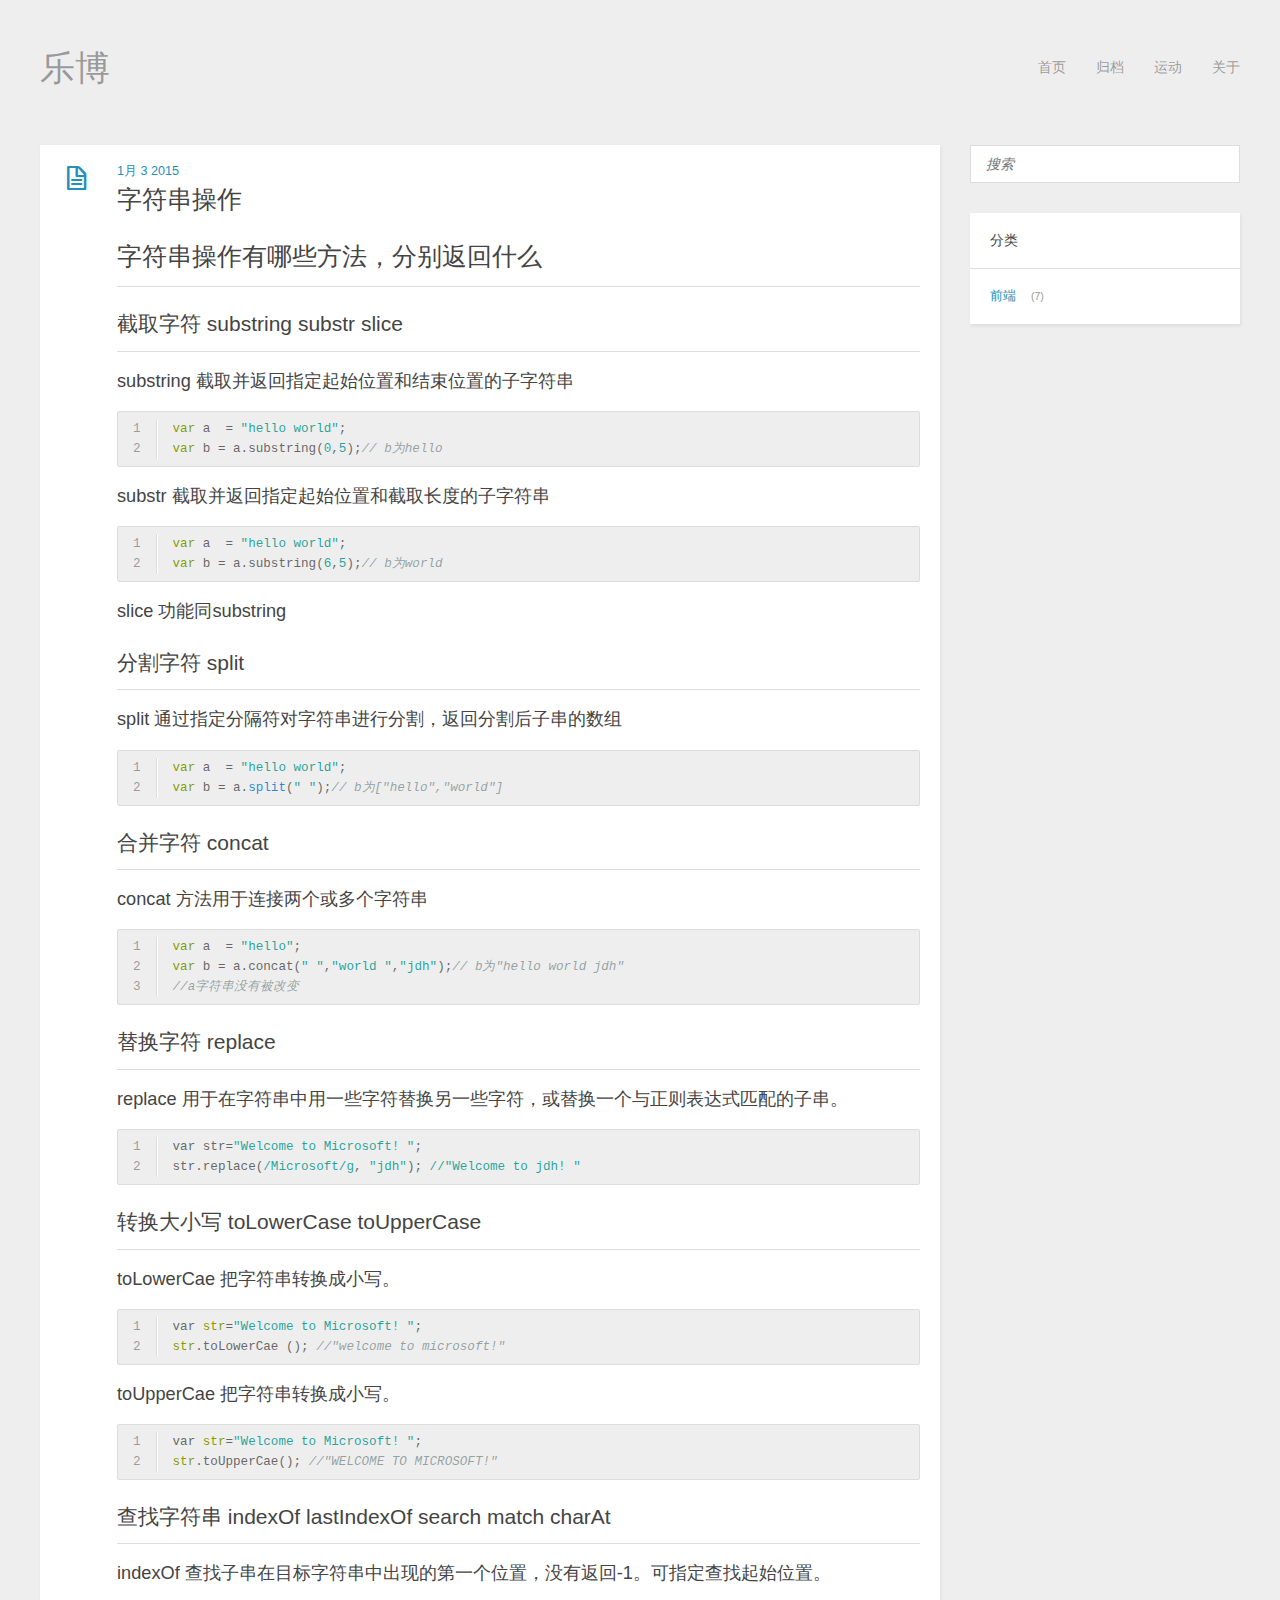
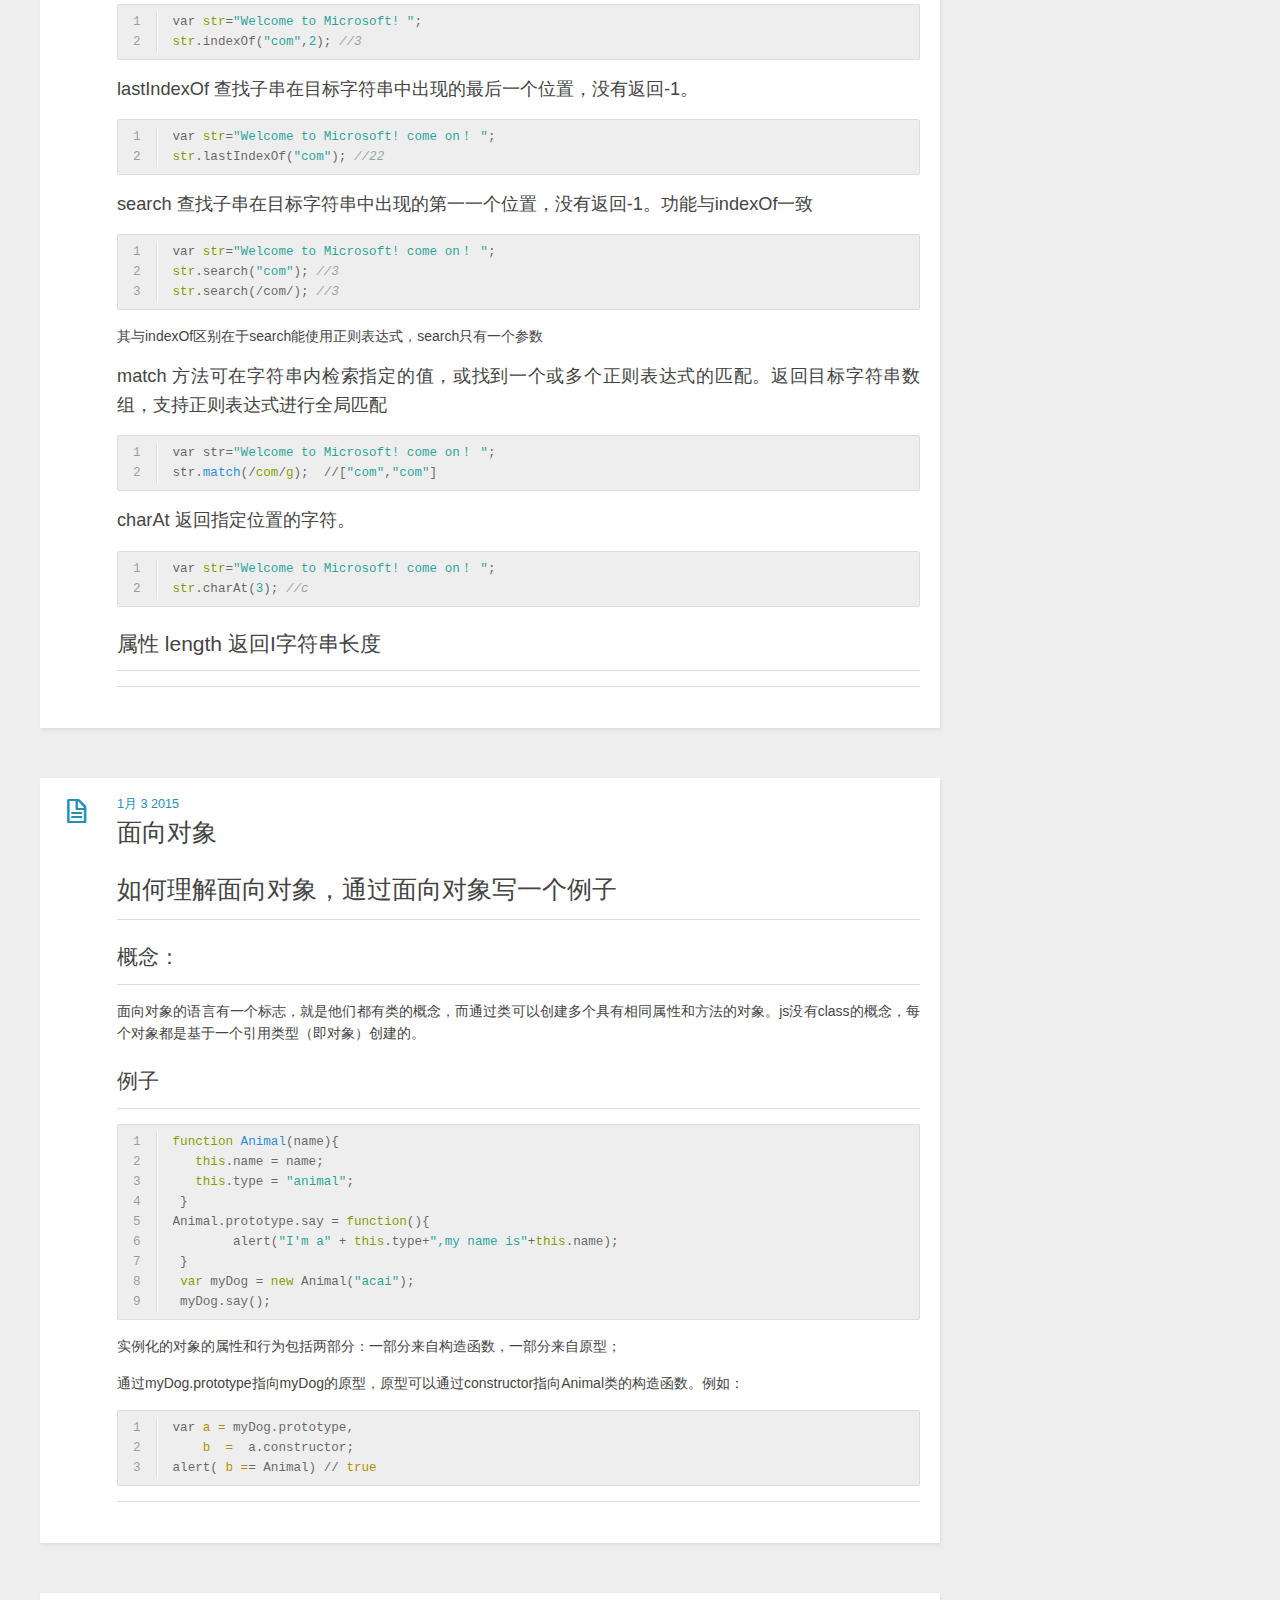
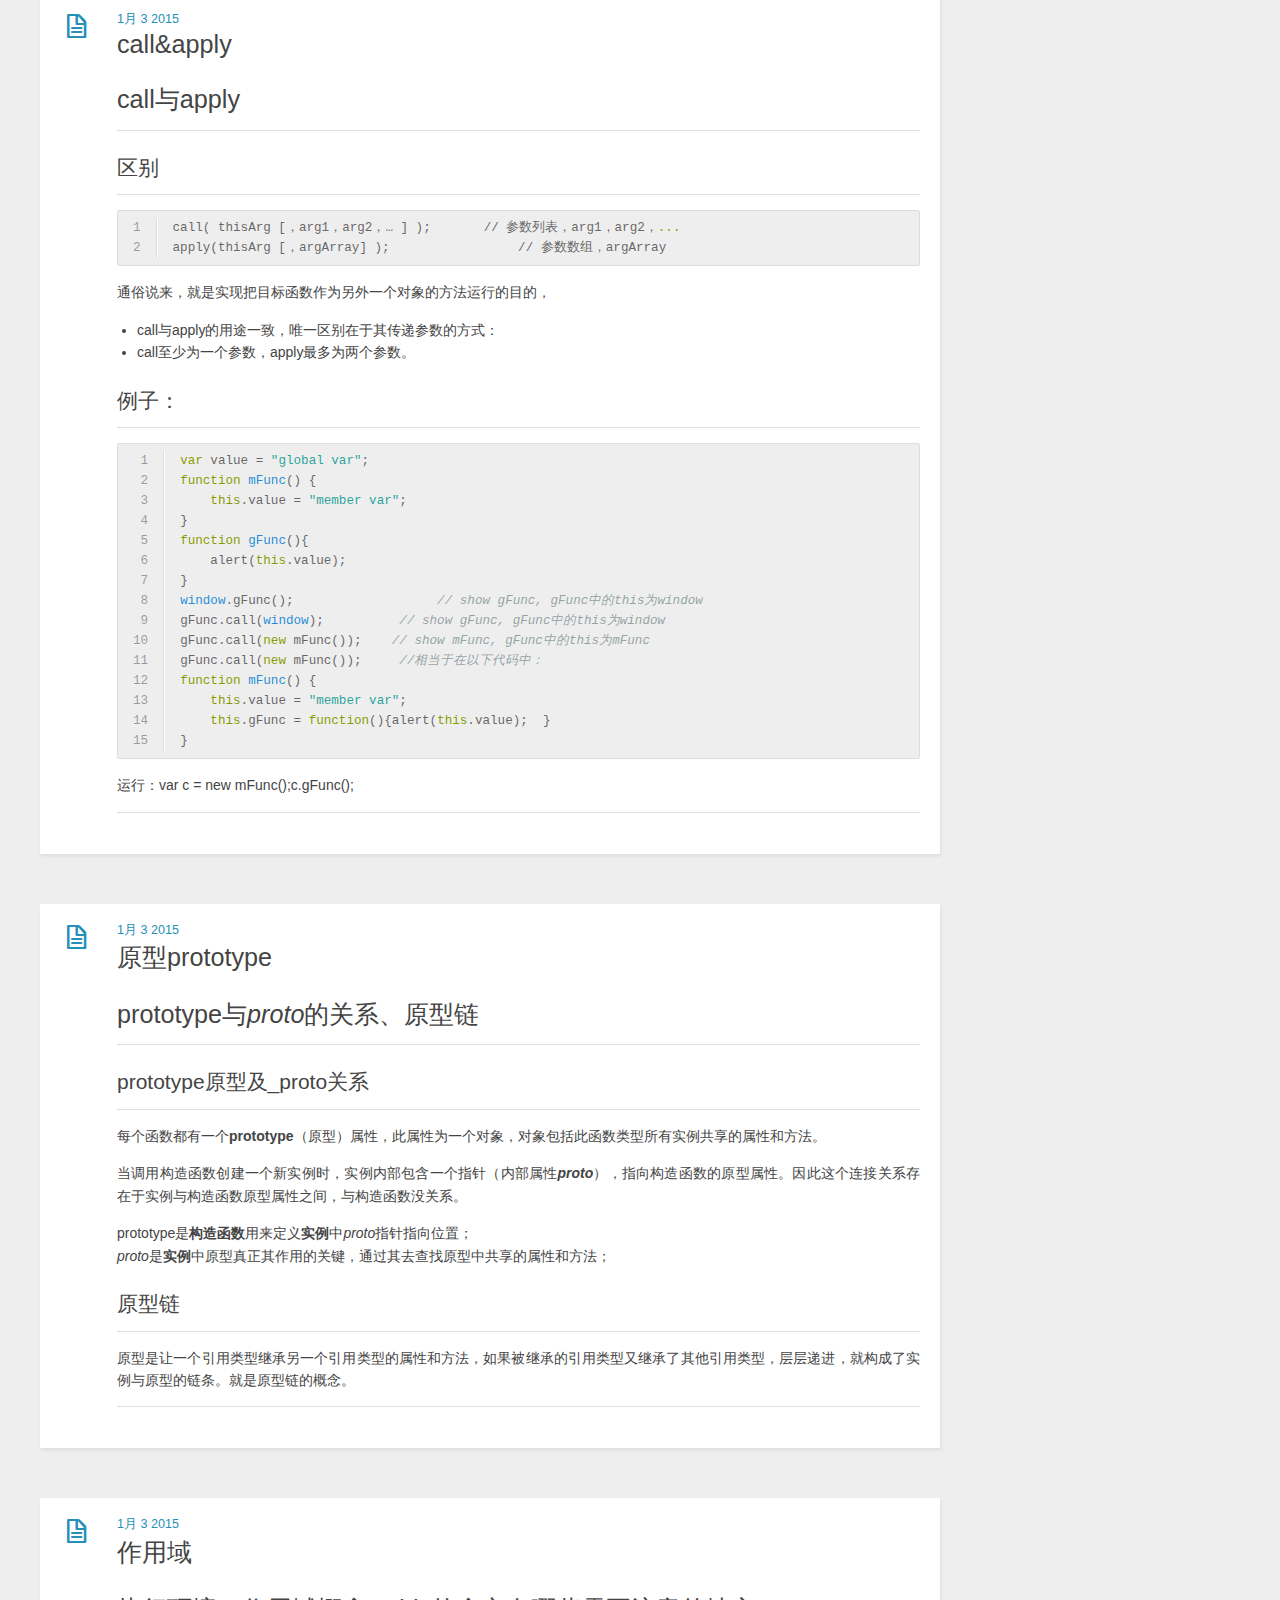
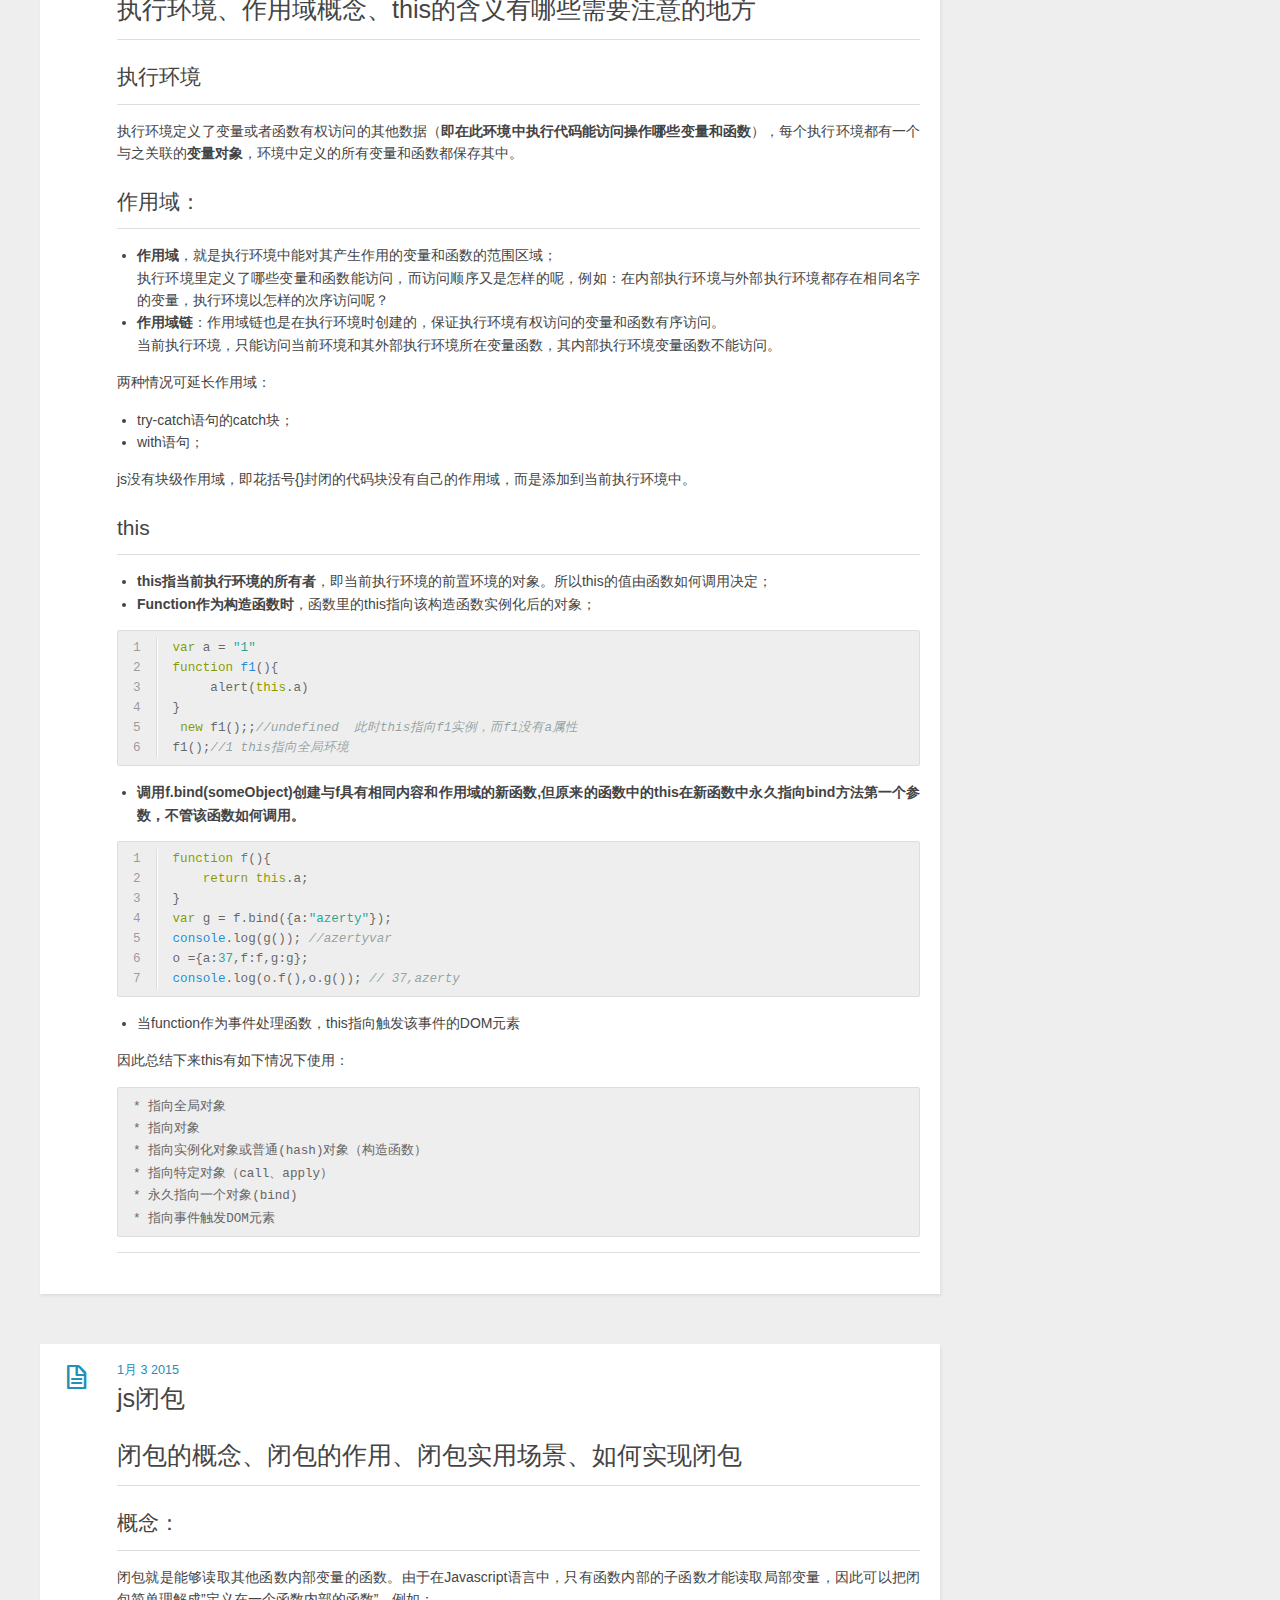
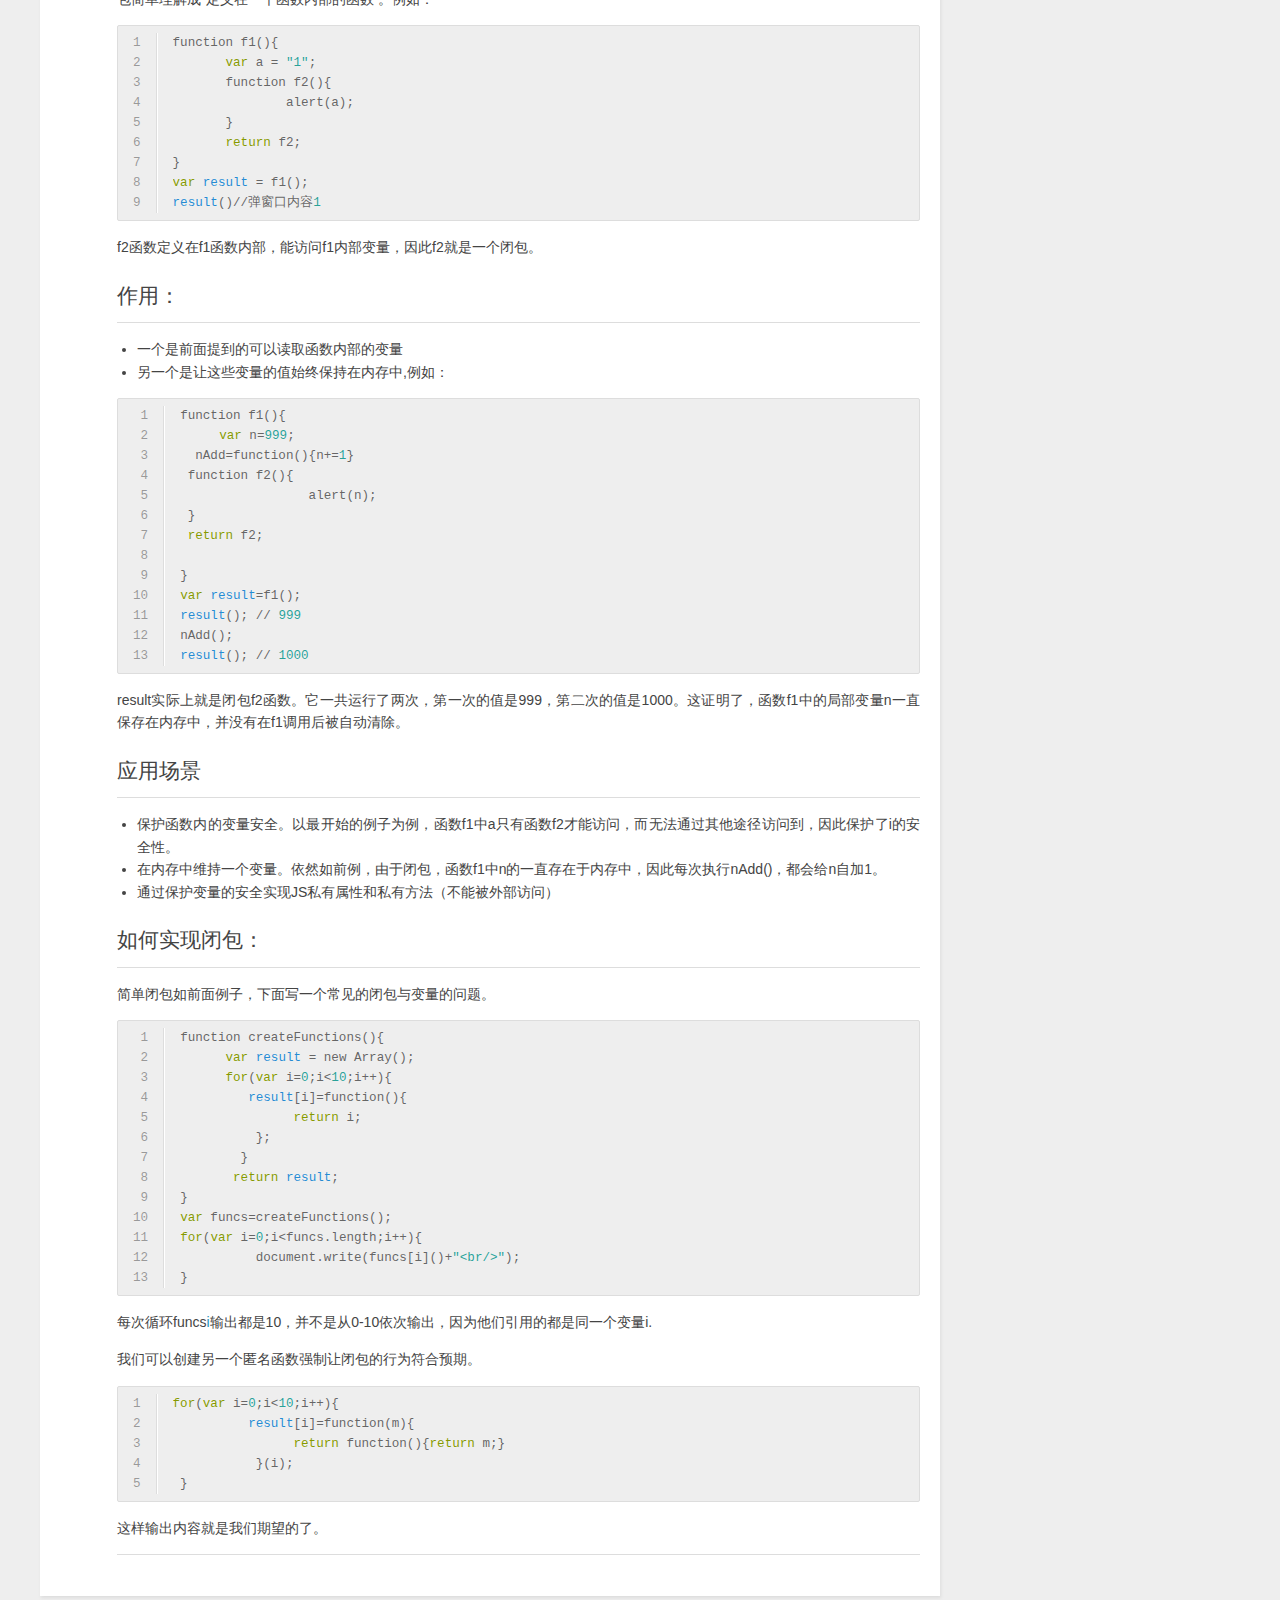
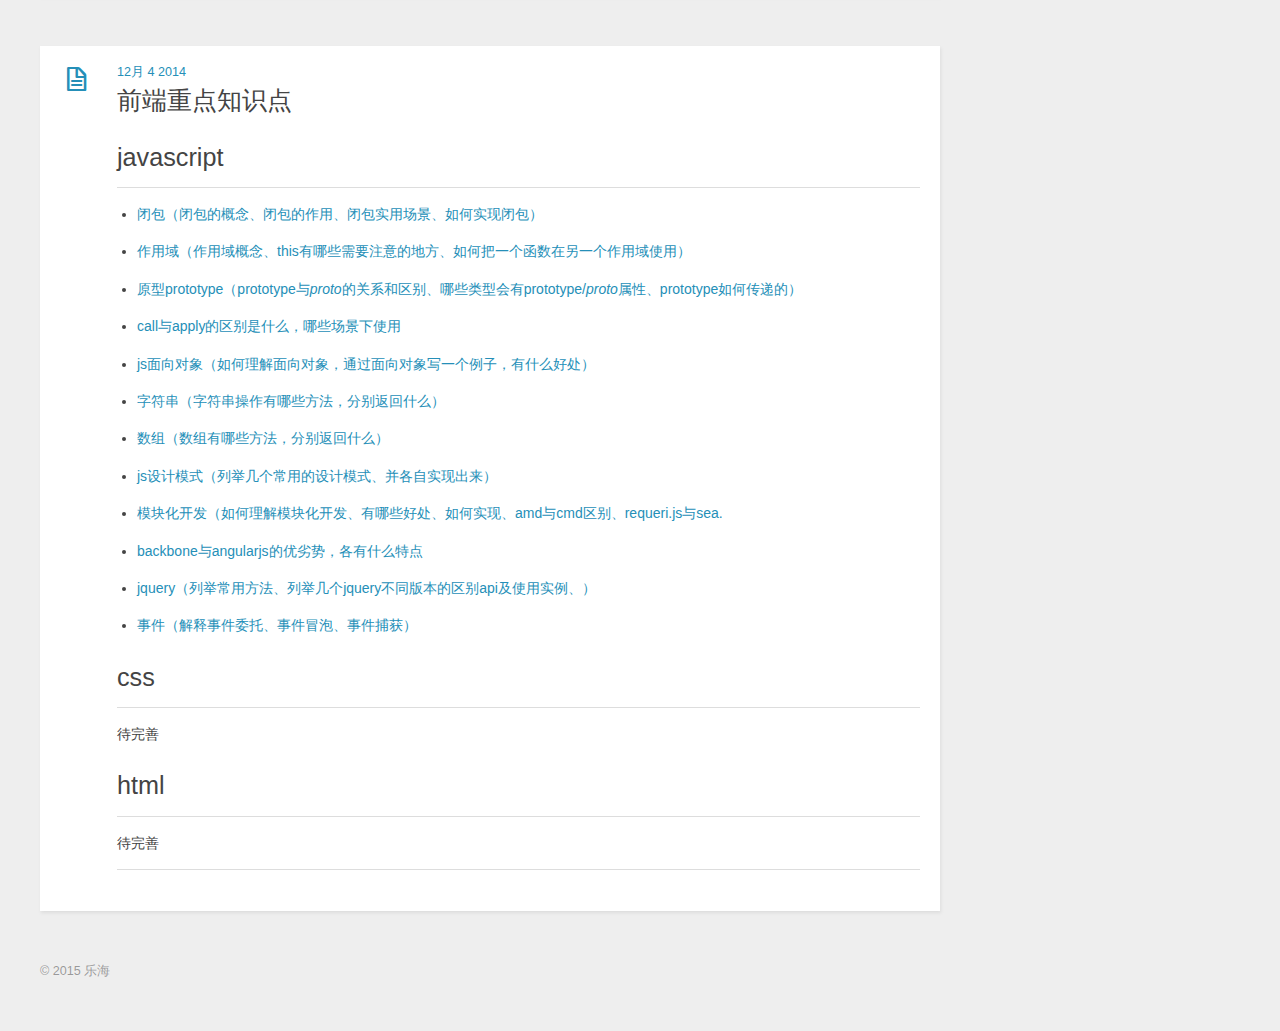
<file: index.html>
<!DOCTYPE HTML>
<html>
<head>
  <meta charset="utf-8">
  
  <title>乐博</title>
  <meta name="author" content="乐海">
  
  <meta name="description" content="前端 滑雪">
  
  
  <meta name="viewport" content="width=device-width, initial-scale=1, maximum-scale=1">

  
  <meta property="og:site_name" content="乐博"/>

  
    <meta property="og:image" content="undefined"/>
  

  <link href="/favicon.png" rel="icon">
  <link rel="alternate" href="/atom.xml" title="乐博" type="application/atom+xml">
  <link rel="stylesheet" href="/css/style.css" media="screen" type="text/css">
  <!--[if lt IE 9]><script src="//html5shiv.googlecode.com/svn/trunk/html5.js"></script><![endif]-->
  

</head>


<body>
  <header id="header" class="inner"><div class="alignleft">
  <h1><a href="/">乐博</a></h1>
  <h2><a href="/"></a></h2>
</div>
<nav id="main-nav" class="alignright">
  <ul>
    
      <li><a href="/">首页</a></li>
    
      <li><a href="/archives">归档</a></li>
    
      <li><a href="/sports">运动</a></li>
    
      <li><a href="/about">关于</a></li>
    
  </ul>
  <div class="clearfix"></div>
</nav>
<div class="clearfix"></div></header>
  <div id="content" class="inner">
    <div id="main-col" class="alignleft"><div id="wrapper">
  <article class="post">
  
  <div class="post-content">
    <header>
      
        <div class="icon"></div>
        <time datetime="2015-01-03T04:51:06.000Z"><a href="/2015/01/03/string/">1月 3 2015</a></time>
      
      
  
    <h1 class="title"><a href="/2015/01/03/string/">字符串操作</a></h1>
  

    </header>
    <div class="entry">
      
        <h1 id="字符串操作有哪些方法，分别返回什么">字符串操作有哪些方法，分别返回什么</h1>
<h2 id="截取字符_substring_substr_slice">截取字符  substring substr  slice</h2>
<h3 id="substring_截取并返回指定起始位置和结束位置的子字符串">substring 截取并返回指定起始位置和结束位置的子字符串</h3>
<figure class="highlight"><table><tr><td class="gutter"><pre><div class="line">1</div><div class="line">2</div></pre></td><td class="code"><pre><div class="line"><span class="keyword">var</span> a  = <span class="string">"hello world"</span>;</div><div class="line"><span class="keyword">var</span> b = a.substring(<span class="number">0</span>,<span class="number">5</span>);<span class="comment">// b为hello</span></div></pre></td></tr></table></figure>

<h3 id="substr_截取并返回指定起始位置和截取长度的子字符串">substr 截取并返回指定起始位置和截取长度的子字符串</h3>
<figure class="highlight"><table><tr><td class="gutter"><pre><div class="line">1</div><div class="line">2</div></pre></td><td class="code"><pre><div class="line"><span class="keyword">var</span> a  = <span class="string">"hello world"</span>;</div><div class="line"><span class="keyword">var</span> b = a.substring(<span class="number">6</span>,<span class="number">5</span>);<span class="comment">// b为world</span></div></pre></td></tr></table></figure>

<h3 id="slice_功能同substring">slice 功能同substring</h3>
<h2 id="分割字符_split">分割字符  split</h2>
<h3 id="split_通过指定分隔符对字符串进行分割，返回分割后子串的数组">split 通过指定分隔符对字符串进行分割，返回分割后子串的数组</h3>
<figure class="highlight"><table><tr><td class="gutter"><pre><div class="line">1</div><div class="line">2</div></pre></td><td class="code"><pre><div class="line"><span class="keyword">var</span> a  = <span class="string">"hello world"</span>;</div><div class="line"><span class="keyword">var</span> b = a.<span class="built_in">split</span>(<span class="string">" "</span>);<span class="comment">// b为["hello","world"]</span></div></pre></td></tr></table></figure>

<h2 id="合并字符_concat">合并字符 concat</h2>
<h3 id="concat_方法用于连接两个或多个字符串">concat 方法用于连接两个或多个字符串</h3>
<figure class="highlight"><table><tr><td class="gutter"><pre><div class="line">1</div><div class="line">2</div><div class="line">3</div></pre></td><td class="code"><pre><div class="line"><span class="keyword">var</span> a  = <span class="string">"hello"</span>;</div><div class="line"><span class="keyword">var</span> b = a.concat(<span class="string">" "</span>,<span class="string">"world "</span>,<span class="string">"jdh"</span>);<span class="comment">// b为"hello world jdh"</span></div><div class="line"><span class="comment">//a字符串没有被改变</span></div></pre></td></tr></table></figure>

<h2 id="替换字符_replace">替换字符 replace</h2>
<h3 id="replace_用于在字符串中用一些字符替换另一些字符，或替换一个与正则表达式匹配的子串。">replace 用于在字符串中用一些字符替换另一些字符，或替换一个与正则表达式匹配的子串。</h3>
<figure class="highlight"><table><tr><td class="gutter"><pre><div class="line">1</div><div class="line">2</div></pre></td><td class="code"><pre><div class="line">var str=<span class="string">"Welcome to Microsoft! "</span>;</div><div class="line">str.replace(<span class="regexp">/Microsoft/g</span>, <span class="string">"jdh"</span>); <span class="regexp">//</span><span class="string">"Welcome to jdh! "</span></div></pre></td></tr></table></figure>

<h2 id="转换大小写_toLowerCase_toUpperCase">转换大小写  toLowerCase toUpperCase</h2>
<h3 id="toLowerCae_把字符串转换成小写。">toLowerCae 把字符串转换成小写。</h3>
<figure class="highlight"><table><tr><td class="gutter"><pre><div class="line">1</div><div class="line">2</div></pre></td><td class="code"><pre><div class="line">var <span class="keyword">str</span>=<span class="string">"Welcome to Microsoft! "</span>;</div><div class="line"><span class="keyword">str</span>.toLowerCae (); <span class="comment">//"welcome to microsoft!"</span></div></pre></td></tr></table></figure>

<h3 id="toUpperCae_把字符串转换成小写。">toUpperCae  把字符串转换成小写。</h3>
<figure class="highlight"><table><tr><td class="gutter"><pre><div class="line">1</div><div class="line">2</div></pre></td><td class="code"><pre><div class="line">var <span class="keyword">str</span>=<span class="string">"Welcome to Microsoft! "</span>;</div><div class="line"><span class="keyword">str</span>.toUpperCae(); <span class="comment">//"WELCOME TO MICROSOFT!"</span></div></pre></td></tr></table></figure>

<h2 id="查找字符串_indexOf_lastIndexOf_search_match_charAt">查找字符串  indexOf lastIndexOf search match  charAt</h2>
<h3 id="indexOf_查找子串在目标字符串中出现的第一个位置，没有返回-1。可指定查找起始位置。">indexOf  查找子串在目标字符串中出现的第一个位置，没有返回-1。可指定查找起始位置。</h3>
<figure class="highlight"><table><tr><td class="gutter"><pre><div class="line">1</div><div class="line">2</div></pre></td><td class="code"><pre><div class="line">var <span class="keyword">str</span>=<span class="string">"Welcome to Microsoft! "</span>;</div><div class="line"><span class="keyword">str</span>.indexOf(<span class="string">"com"</span>,<span class="number">2</span>); <span class="comment">//3</span></div></pre></td></tr></table></figure>

<h3 id="lastIndexOf_查找子串在目标字符串中出现的最后一个位置，没有返回-1。">lastIndexOf  查找子串在目标字符串中出现的最后一个位置，没有返回-1。</h3>
<figure class="highlight"><table><tr><td class="gutter"><pre><div class="line">1</div><div class="line">2</div></pre></td><td class="code"><pre><div class="line">var <span class="keyword">str</span>=<span class="string">"Welcome to Microsoft! come on！ "</span>;</div><div class="line"><span class="keyword">str</span>.lastIndexOf(<span class="string">"com"</span>); <span class="comment">//22</span></div></pre></td></tr></table></figure>

<h3 id="search_查找子串在目标字符串中出现的第一一个位置，没有返回-1。功能与indexOf一致">search 查找子串在目标字符串中出现的第一一个位置，没有返回-1。功能与indexOf一致</h3>
<figure class="highlight"><table><tr><td class="gutter"><pre><div class="line">1</div><div class="line">2</div><div class="line">3</div></pre></td><td class="code"><pre><div class="line">var <span class="keyword">str</span>=<span class="string">"Welcome to Microsoft! come on！ "</span>;</div><div class="line"><span class="keyword">str</span>.search(<span class="string">"com"</span>); <span class="comment">//3</span></div><div class="line"><span class="keyword">str</span>.search(/com/); <span class="comment">//3</span></div></pre></td></tr></table></figure>

<p>其与indexOf区别在于search能使用正则表达式，search只有一个参数</p>
<h3 id="match_方法可在字符串内检索指定的值，或找到一个或多个正则表达式的匹配。返回目标字符串数组，支持正则表达式进行全局匹配">match 方法可在字符串内检索指定的值，或找到一个或多个正则表达式的匹配。返回目标字符串数组，支持正则表达式进行全局匹配</h3>
<figure class="highlight"><table><tr><td class="gutter"><pre><div class="line">1</div><div class="line">2</div></pre></td><td class="code"><pre><div class="line">var str=<span class="string">"Welcome to Microsoft! come on！ "</span>;</div><div class="line">str.<span class="built_in">match</span>(/<span class="keyword">com</span>/<span class="keyword">g</span>);  //[<span class="string">"com"</span>,<span class="string">"com"</span>]</div></pre></td></tr></table></figure>

<h3 id="charAt_返回指定位置的字符。">charAt 返回指定位置的字符。</h3>
<figure class="highlight"><table><tr><td class="gutter"><pre><div class="line">1</div><div class="line">2</div></pre></td><td class="code"><pre><div class="line">var <span class="keyword">str</span>=<span class="string">"Welcome to Microsoft! come on！ "</span>;</div><div class="line"><span class="keyword">str</span>.charAt(<span class="number">3</span>); <span class="comment">//c</span></div></pre></td></tr></table></figure>

<h2 id="属性_length_返回I字符串长度">属性 length 返回I字符串长度</h2>

      
    </div>
    <footer>
      
        
        
      
      <div class="clearfix"></div>
    </footer>
  </div>
</article>




  <article class="post">
  
  <div class="post-content">
    <header>
      
        <div class="icon"></div>
        <time datetime="2015-01-03T04:46:26.000Z"><a href="/2015/01/03/oop/">1月 3 2015</a></time>
      
      
  
    <h1 class="title"><a href="/2015/01/03/oop/">面向对象</a></h1>
  

    </header>
    <div class="entry">
      
        <h1 id="如何理解面向对象，通过面向对象写一个例子">如何理解面向对象，通过面向对象写一个例子</h1>
<h2 id="概念：">概念：</h2>
<p>面向对象的语言有一个标志，就是他们都有类的概念，而通过类可以创建多个具有相同属性和方法的对象。js没有class的概念，每个对象都是基于一个引用类型（即对象）创建的。</p>
<h2 id="例子">例子</h2>
<figure class="highlight"><table><tr><td class="gutter"><pre><div class="line">1</div><div class="line">2</div><div class="line">3</div><div class="line">4</div><div class="line">5</div><div class="line">6</div><div class="line">7</div><div class="line">8</div><div class="line">9</div></pre></td><td class="code"><pre><div class="line"><span class="function"><span class="keyword">function</span> <span class="title">Animal</span><span class="params">(name)</span></span>{</div><div class="line">   <span class="keyword">this</span>.name = name;</div><div class="line">   <span class="keyword">this</span>.type = <span class="string">"animal"</span>;</div><div class="line"> }</div><div class="line">Animal.prototype.say = <span class="function"><span class="keyword">function</span><span class="params">()</span></span>{</div><div class="line">	alert(<span class="string">"I'm a"</span> + <span class="keyword">this</span>.type+<span class="string">",my name is"</span>+<span class="keyword">this</span>.name);</div><div class="line"> }</div><div class="line"> <span class="keyword">var</span> myDog = <span class="keyword">new</span> Animal(<span class="string">"acai"</span>);</div><div class="line"> myDog.say();</div></pre></td></tr></table></figure>

<p>实例化的对象的属性和行为包括两部分：一部分来自构造函数，一部分来自原型；</p>
<p>通过myDog.prototype指向myDog的原型，原型可以通过constructor指向Animal类的构造函数。例如：</p>
<figure class="highlight"><table><tr><td class="gutter"><pre><div class="line">1</div><div class="line">2</div><div class="line">3</div></pre></td><td class="code"><pre><div class="line">var <span class="variable">a =</span> myDog.prototype,</div><div class="line">    <span class="variable">b  =</span>  a.constructor;</div><div class="line">alert( <span class="variable">b =</span>= Animal) // <span class="constant">true</span></div></pre></td></tr></table></figure>


      
    </div>
    <footer>
      
        
        
      
      <div class="clearfix"></div>
    </footer>
  </div>
</article>




  <article class="post">
  
  <div class="post-content">
    <header>
      
        <div class="icon"></div>
        <time datetime="2015-01-03T04:38:06.000Z"><a href="/2015/01/03/call&apply/">1月 3 2015</a></time>
      
      
  
    <h1 class="title"><a href="/2015/01/03/call&apply/">call&amp;apply</a></h1>
  

    </header>
    <div class="entry">
      
        <h1 id="call与apply">call与apply</h1>
<h2 id="区别">区别</h2>
<figure class="highlight"><table><tr><td class="gutter"><pre><div class="line">1</div><div class="line">2</div></pre></td><td class="code"><pre><div class="line">call( thisArg [，arg1，arg2，… ] );       // 参数列表，arg1，arg2，<span class="keyword">...</span></div><div class="line">apply(thisArg [，argArray] );                 // 参数数组，argArray</div></pre></td></tr></table></figure>

<p>通俗说来，就是实现把目标函数作为另外一个对象的方法运行的目的，</p>
<ul>
<li>call与apply的用途一致，唯一区别在于其传递参数的方式：</li>
<li>call至少为一个参数，apply最多为两个参数。</li>
</ul>
<h2 id="例子：">例子：</h2>
<figure class="highlight"><table><tr><td class="gutter"><pre><div class="line">1</div><div class="line">2</div><div class="line">3</div><div class="line">4</div><div class="line">5</div><div class="line">6</div><div class="line">7</div><div class="line">8</div><div class="line">9</div><div class="line">10</div><div class="line">11</div><div class="line">12</div><div class="line">13</div><div class="line">14</div><div class="line">15</div></pre></td><td class="code"><pre><div class="line"><span class="keyword">var</span> value = <span class="string">"global var"</span>;        </div><div class="line"><span class="function"><span class="keyword">function</span> <span class="title">mFunc</span><span class="params">()</span> </span>{ </div><div class="line">    <span class="keyword">this</span>.value = <span class="string">"member var"</span>; </div><div class="line">}  </div><div class="line"><span class="function"><span class="keyword">function</span> <span class="title">gFunc</span><span class="params">()</span></span>{ </div><div class="line">    alert(<span class="keyword">this</span>.value); </div><div class="line">}        </div><div class="line"><span class="built_in">window</span>.gFunc();                   <span class="comment">// show gFunc, gFunc中的this为window</span></div><div class="line">gFunc.call(<span class="built_in">window</span>);          <span class="comment">// show gFunc, gFunc中的this为window</span></div><div class="line">gFunc.call(<span class="keyword">new</span> mFunc());    <span class="comment">// show mFunc, gFunc中的this为mFunc</span></div><div class="line">gFunc.call(<span class="keyword">new</span> mFunc());     <span class="comment">//相当于在以下代码中：</span></div><div class="line"><span class="function"><span class="keyword">function</span> <span class="title">mFunc</span><span class="params">()</span> </span>{  </div><div class="line">    <span class="keyword">this</span>.value = <span class="string">"member var"</span>;  </div><div class="line">    <span class="keyword">this</span>.gFunc = <span class="function"><span class="keyword">function</span><span class="params">()</span></span>{alert(<span class="keyword">this</span>.value);  }</div><div class="line">}</div></pre></td></tr></table></figure>

<p> 运行：var c = new mFunc();c.gFunc();</p>

      
    </div>
    <footer>
      
        
        
      
      <div class="clearfix"></div>
    </footer>
  </div>
</article>




  <article class="post">
  
  <div class="post-content">
    <header>
      
        <div class="icon"></div>
        <time datetime="2015-01-03T04:33:29.000Z"><a href="/2015/01/03/prototype/">1月 3 2015</a></time>
      
      
  
    <h1 class="title"><a href="/2015/01/03/prototype/">原型prototype</a></h1>
  

    </header>
    <div class="entry">
      
        <h1 id="prototype与proto的关系、原型链">prototype与<em>proto</em>的关系、原型链</h1>
<h2 id="prototype原型及_proto关系">prototype原型及_proto关系</h2>
<p>每个函数都有一个<strong>prototype</strong>（原型）属性，此属性为一个对象，对象包括此函数类型所有实例共享的属性和方法。</p>
<p>当调用构造函数创建一个新实例时，实例内部包含一个指针（内部属性<strong><em>proto</em></strong>），指向构造函数的原型属性。因此这个连接关系存在于实例与构造函数原型属性之间，与构造函数没关系。</p>
<p>prototype是<strong>构造函数</strong>用来定义<strong>实例</strong>中<em>proto</em>指针指向位置；<br><em>proto</em>是<strong>实例</strong>中原型真正其作用的关键，通过其去查找原型中共享的属性和方法；</p>
<h2 id="原型链">原型链</h2>
<p>原型是让一个引用类型继承另一个引用类型的属性和方法，如果被继承的引用类型又继承了其他引用类型，层层递进，就构成了实例与原型的链条。就是原型链的概念。</p>

      
    </div>
    <footer>
      
        
        
      
      <div class="clearfix"></div>
    </footer>
  </div>
</article>




  <article class="post">
  
  <div class="post-content">
    <header>
      
        <div class="icon"></div>
        <time datetime="2015-01-03T03:50:19.000Z"><a href="/2015/01/03/scope/">1月 3 2015</a></time>
      
      
  
    <h1 class="title"><a href="/2015/01/03/scope/">作用域</a></h1>
  

    </header>
    <div class="entry">
      
        <h1 id="执行环境、作用域概念、this的含义有哪些需要注意的地方">执行环境、作用域概念、this的含义有哪些需要注意的地方</h1>
<h2 id="执行环境">执行环境</h2>
<p>执行环境定义了变量或者函数有权访问的其他数据（<strong>即在此环境中执行代码能访问操作哪些变量和函数</strong>），每个执行环境都有一个与之关联的<strong>变量对象</strong>，环境中定义的所有变量和函数都保存其中。</p>
<h2 id="作用域：">作用域：</h2>
<ul>
<li><strong>作用域</strong>，就是执行环境中能对其产生作用的变量和函数的范围区域；<br>执行环境里定义了哪些变量和函数能访问，而访问顺序又是怎样的呢，例如：在内部执行环境与外部执行环境都存在相同名字的变量，执行环境以怎样的次序访问呢？</li>
<li><strong>作用域链</strong>：作用域链也是在执行环境时创建的，保证执行环境有权访问的变量和函数有序访问。<br>当前执行环境，只能访问当前环境和其外部执行环境所在变量函数，其内部执行环境变量函数不能访问。</li>
</ul>
<p>两种情况可延长作用域：</p>
<ul>
<li>try-catch语句的catch块；</li>
<li>with语句；</li>
</ul>
<p>js没有块级作用域，即花括号{}封闭的代码块没有自己的作用域，而是添加到当前执行环境中。</p>
<h2 id="this">this</h2>
<ul>
<li><strong>this指当前执行环境的所有者</strong>，即当前执行环境的前置环境的对象。所以this的值由函数如何调用决定；</li>
<li><strong>Function作为构造函数时</strong>，函数里的this指向该构造函数实例化后的对象；</li>
</ul>
<figure class="highlight"><table><tr><td class="gutter"><pre><div class="line">1</div><div class="line">2</div><div class="line">3</div><div class="line">4</div><div class="line">5</div><div class="line">6</div></pre></td><td class="code"><pre><div class="line"><span class="keyword">var</span> a = <span class="string">"1"</span></div><div class="line"><span class="function"><span class="keyword">function</span> <span class="title">f1</span><span class="params">()</span></span>{</div><div class="line">     alert(<span class="keyword">this</span>.a)</div><div class="line">}</div><div class="line"> <span class="keyword">new</span> f1();;<span class="comment">//undefined  此时this指向f1实例，而f1没有a属性</span></div><div class="line">f1();<span class="comment">//1 this指向全局环境</span></div></pre></td></tr></table></figure>

<ul>
<li><strong>调用f.bind(someObject)创建与f具有相同内容和作用域的新函数,但原来的函数中的this在新函数中永久指向bind方法第一个参数，不管该函数如何调用。</strong></li>
</ul>
<figure class="highlight"><table><tr><td class="gutter"><pre><div class="line">1</div><div class="line">2</div><div class="line">3</div><div class="line">4</div><div class="line">5</div><div class="line">6</div><div class="line">7</div></pre></td><td class="code"><pre><div class="line"><span class="function"><span class="keyword">function</span> <span class="title">f</span><span class="params">()</span></span>{</div><div class="line">    <span class="keyword">return</span> <span class="keyword">this</span>.a;</div><div class="line">}</div><div class="line"><span class="keyword">var</span> g = f.bind({a:<span class="string">"azerty"</span>});</div><div class="line"><span class="built_in">console</span>.log(g()); <span class="comment">//azertyvar </span></div><div class="line">o ={a:<span class="number">37</span>,f:f,g:g};</div><div class="line"><span class="built_in">console</span>.log(o.f(),o.g()); <span class="comment">// 37,azerty</span></div></pre></td></tr></table></figure>

<ul>
<li>当function作为事件处理函数，this指向触发该事件的DOM元素</li>
</ul>
<p>因此总结下来this有如下情况下使用：</p>
<pre><code><span class="bullet">* </span>指向全局对象
<span class="bullet">* </span>指向对象
<span class="bullet">* </span>指向实例化对象或普通(hash)对象（构造函数）
<span class="bullet">* </span>指向特定对象（call、apply）
<span class="bullet">* </span>永久指向一个对象(bind)
<span class="bullet">* </span>指向事件触发DOM元素
</code></pre>
      
    </div>
    <footer>
      
        
        
      
      <div class="clearfix"></div>
    </footer>
  </div>
</article>




  <article class="post">
  
  <div class="post-content">
    <header>
      
        <div class="icon"></div>
        <time datetime="2015-01-03T03:50:19.000Z"><a href="/2015/01/03/closure/">1月 3 2015</a></time>
      
      
  
    <h1 class="title"><a href="/2015/01/03/closure/">js闭包</a></h1>
  

    </header>
    <div class="entry">
      
        <h1 id="闭包的概念、闭包的作用、闭包实用场景、如何实现闭包">闭包的概念、闭包的作用、闭包实用场景、如何实现闭包</h1>
<h2 id="概念：">概念：</h2>
<p>闭包就是能够读取其他函数内部变量的函数。由于在Javascript语言中，只有函数内部的子函数才能读取局部变量，因此可以把闭包简单理解成”定义在一个函数内部的函数”。例如：</p>
<figure class="highlight"><table><tr><td class="gutter"><pre><div class="line">1</div><div class="line">2</div><div class="line">3</div><div class="line">4</div><div class="line">5</div><div class="line">6</div><div class="line">7</div><div class="line">8</div><div class="line">9</div></pre></td><td class="code"><pre><div class="line">function f1(){  </div><div class="line">       <span class="keyword">var</span> a = <span class="string">"1"</span>;  </div><div class="line">       function f2(){  </div><div class="line">               alert(a);  </div><div class="line">       }  </div><div class="line">       <span class="keyword">return</span> f2;  </div><div class="line">}  </div><div class="line"><span class="keyword">var</span> <span class="literal">result</span> = f1();  </div><div class="line"><span class="literal">result</span>()//弹窗口内容<span class="number">1</span></div></pre></td></tr></table></figure>

<p>f2函数定义在f1函数内部，能访问f1内部变量，因此f2就是一个闭包。</p>
<h2 id="作用：">作用：</h2>
<ul>
<li>一个是前面提到的可以读取函数内部的变量</li>
<li>另一个是让这些变量的值始终保持在内存中,例如：</li>
</ul>
<figure class="highlight"><table><tr><td class="gutter"><pre><div class="line">1</div><div class="line">2</div><div class="line">3</div><div class="line">4</div><div class="line">5</div><div class="line">6</div><div class="line">7</div><div class="line">8</div><div class="line">9</div><div class="line">10</div><div class="line">11</div><div class="line">12</div><div class="line">13</div></pre></td><td class="code"><pre><div class="line">function f1(){</div><div class="line">　　　<span class="keyword">var</span> n=<span class="number">999</span>;</div><div class="line">  nAdd=function(){n+=<span class="number">1</span>}</div><div class="line"> function f2(){</div><div class="line">		 alert(n);</div><div class="line"> }</div><div class="line"> <span class="keyword">return</span> f2;</div><div class="line"></div><div class="line">}</div><div class="line"><span class="keyword">var</span> <span class="literal">result</span>=f1();</div><div class="line"><span class="literal">result</span>(); // <span class="number">999</span></div><div class="line">nAdd();</div><div class="line"><span class="literal">result</span>(); // <span class="number">1000</span></div></pre></td></tr></table></figure>

<p> result实际上就是闭包f2函数。它一共运行了两次，第一次的值是999，第二次的值是1000。这证明了，函数f1中的局部变量n一直保存在内存中，并没有在f1调用后被自动清除。</p>
<h2 id="应用场景">应用场景</h2>
<ul>
<li>保护函数内的变量安全。以最开始的例子为例，函数f1中a只有函数f2才能访问，而无法通过其他途径访问到，因此保护了i的安全性。</li>
<li>在内存中维持一个变量。依然如前例，由于闭包，函数f1中n的一直存在于内存中，因此每次执行nAdd()，都会给n自加1。</li>
<li>通过保护变量的安全实现JS私有属性和私有方法（不能被外部访问）</li>
</ul>
<h2 id="如何实现闭包：">如何实现闭包：</h2>
<p>简单闭包如前面例子，下面写一个常见的闭包与变量的问题。</p>
<figure class="highlight"><table><tr><td class="gutter"><pre><div class="line">1</div><div class="line">2</div><div class="line">3</div><div class="line">4</div><div class="line">5</div><div class="line">6</div><div class="line">7</div><div class="line">8</div><div class="line">9</div><div class="line">10</div><div class="line">11</div><div class="line">12</div><div class="line">13</div></pre></td><td class="code"><pre><div class="line">function createFunctions(){</div><div class="line">      <span class="keyword">var</span> <span class="literal">result</span> = new <span class="type">Array</span>();</div><div class="line">      <span class="keyword">for</span>(<span class="keyword">var</span> i=<span class="number">0</span>;i&lt;<span class="number">10</span>;i++){</div><div class="line">         <span class="literal">result</span>[i]=function(){</div><div class="line">               <span class="keyword">return</span> i;</div><div class="line">          };</div><div class="line">        }</div><div class="line">       <span class="keyword">return</span> <span class="literal">result</span>;</div><div class="line">}</div><div class="line"><span class="keyword">var</span> funcs=createFunctions();</div><div class="line"><span class="keyword">for</span>(<span class="keyword">var</span> i=<span class="number">0</span>;i&lt;funcs.length;i++){</div><div class="line">          document.write(funcs[i]()+<span class="string">"&lt;br/&gt;"</span>);</div><div class="line">}</div></pre></td></tr></table></figure>

<p>每次循环funcs<a href="">i</a>输出都是10，并不是从0-10依次输出，因为他们引用的都是同一个变量i.</p>
<p>我们可以创建另一个匿名函数强制让闭包的行为符合预期。</p>
<figure class="highlight"><table><tr><td class="gutter"><pre><div class="line">1</div><div class="line">2</div><div class="line">3</div><div class="line">4</div><div class="line">5</div></pre></td><td class="code"><pre><div class="line"><span class="keyword">for</span>(<span class="keyword">var</span> i=<span class="number">0</span>;i&lt;<span class="number">10</span>;i++){</div><div class="line">          <span class="literal">result</span>[i]=function(m){</div><div class="line">                <span class="keyword">return</span> function(){<span class="keyword">return</span> m;}</div><div class="line">           }(i);</div><div class="line"> }</div></pre></td></tr></table></figure>

<p>这样输出内容就是我们期望的了。</p>

      
    </div>
    <footer>
      
        
        
      
      <div class="clearfix"></div>
    </footer>
  </div>
</article>




  <article class="post">
  
  <div class="post-content">
    <header>
      
        <div class="icon"></div>
        <time datetime="2014-12-04T03:21:47.000Z"><a href="/2014/12/04/js-point/">12月 4 2014</a></time>
      
      
  
    <h1 class="title"><a href="/2014/12/04/js-point/">前端重点知识点</a></h1>
  

    </header>
    <div class="entry">
      
        <h1 id="javascript">javascript</h1>
<ul>
<li><p><a href="#">闭包（闭包的概念、闭包的作用、闭包实用场景、如何实现闭包）</a></p>
</li>
<li><p><a href="#">作用域（作用域概念、this有哪些需要注意的地方、如何把一个函数在另一个作用域使用）</a></p>
</li>
<li><p><a href="#">原型prototype（prototype与<em>proto</em>的关系和区别、哪些类型会有prototype/<em>proto</em>属性、prototype如何传递的）</a></p>
</li>
<li><p><a href="#">call与apply的区别是什么，哪些场景下使用</a></p>
</li>
<li><p><a href="#">js面向对象（如何理解面向对象，通过面向对象写一个例子，有什么好处）</a></p>
</li>
<li><p><a href="#">字符串（字符串操作有哪些方法，分别返回什么）</a></p>
</li>
<li><p><a href="#">数组（数组有哪些方法，分别返回什么）</a></p>
</li>
<li><p><a href="#">js设计模式（列举几个常用的设计模式、并各自实现出来）</a></p>
</li>
<li><p><a href="#">模块化开发（如何理解模块化开发、有哪些好处、如何实现、amd与cmd区别、requeri.js与sea.</a></p>
</li>
<li><p><a href="#">backbone与angularjs的优劣势，各有什么特点</a></p>
</li>
<li><p><a href="#">jquery（列举常用方法、列举几个jquery不同版本的区别api及使用实例、）</a></p>
</li>
<li><p><a href="#">事件（解释事件委托、事件冒泡、事件捕获）</a></p>
</li>
</ul>
<h1 id="css">css</h1>
<p>待完善</p>
<h1 id="html">html</h1>
<p>待完善</p>

      
    </div>
    <footer>
      
        
        
      
      <div class="clearfix"></div>
    </footer>
  </div>
</article>





<nav id="pagination">
  
  
  <div class="clearfix"></div>
</nav></div></div>
    <aside id="sidebar" class="alignright">
  <div class="search">
  <form  action="//www.baidu.com/s?" method="get" onsubmit="return searchData()" accept-charset="utf-8">
    <input id="search" type="search" name="temp" results="0" placeholder="搜索">
    <input id="realVale" type="hidden" name="wd" value="site:jdh.github.io">
  </form>
</div>
<script>
	function searchData(){
        var result = document.getElementById("search").value;
        document.getElementById("realVale").value = "site:jdh.github.io  " + result ;
        return true;
	}
</script>

  
<div class="widget tag">
  <h3 class="title">分类</h3>
  <ul class="entry">
  
    <li><a href="/categories/前端/">前端</a><small>7</small></li>
  
  </ul>
</div>


  
</aside>
    <div class="clearfix"></div>
  </div>
  <footer id="footer" class="inner"><div class="alignleft">
  
  &copy; 2015 乐海
  
</div>
<div class="clearfix"></div></footer>
  <script src="//libs.baidu.com/jquery/2.0.3/jquery.min.js"></script>
<script src="/js/jquery.imagesloaded.min.js"></script>
<script src="/js/gallery.js"></script>




<link rel="stylesheet" href="/fancybox/jquery.fancybox.css" media="screen" type="text/css">
<script src="/fancybox/jquery.fancybox.pack.js"></script>
<script type="text/javascript">
(function($){
  $('.fancybox').fancybox();
})(jQuery);
</script>

</body>
</html>
</file>
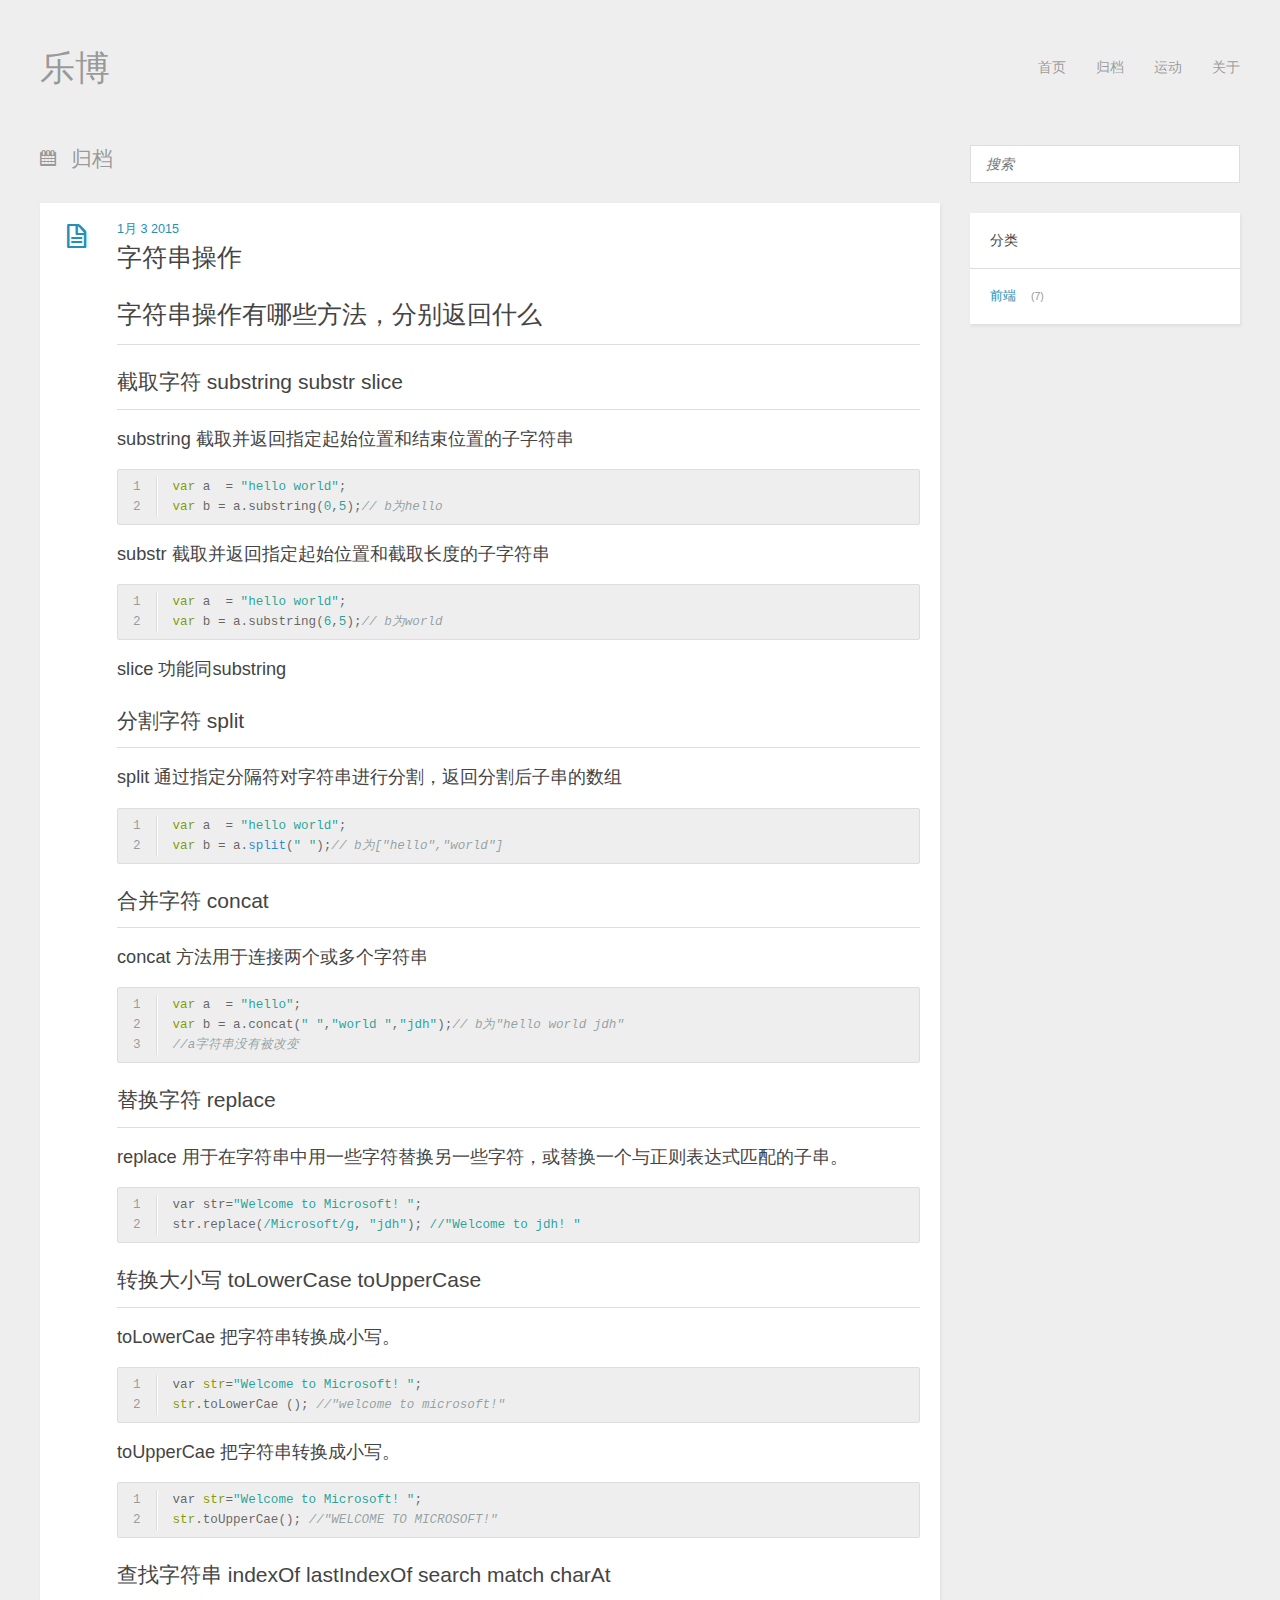
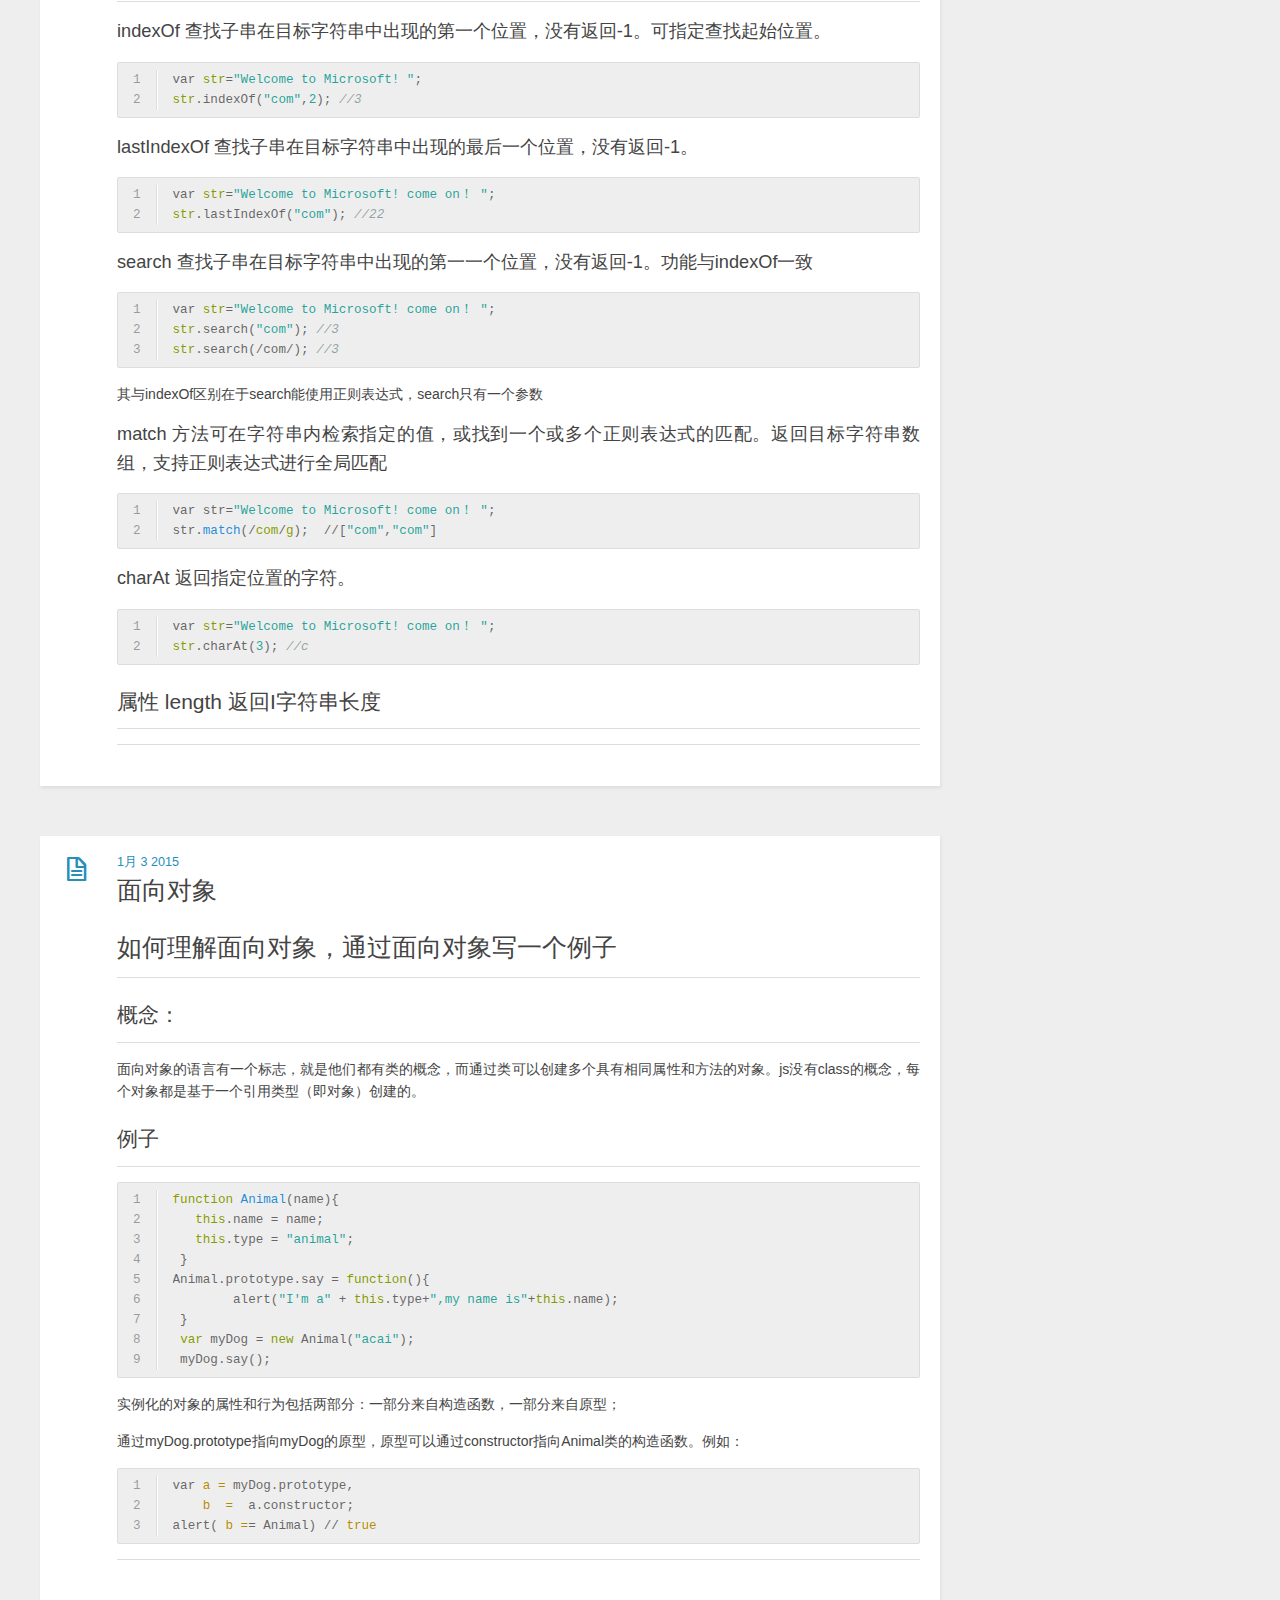
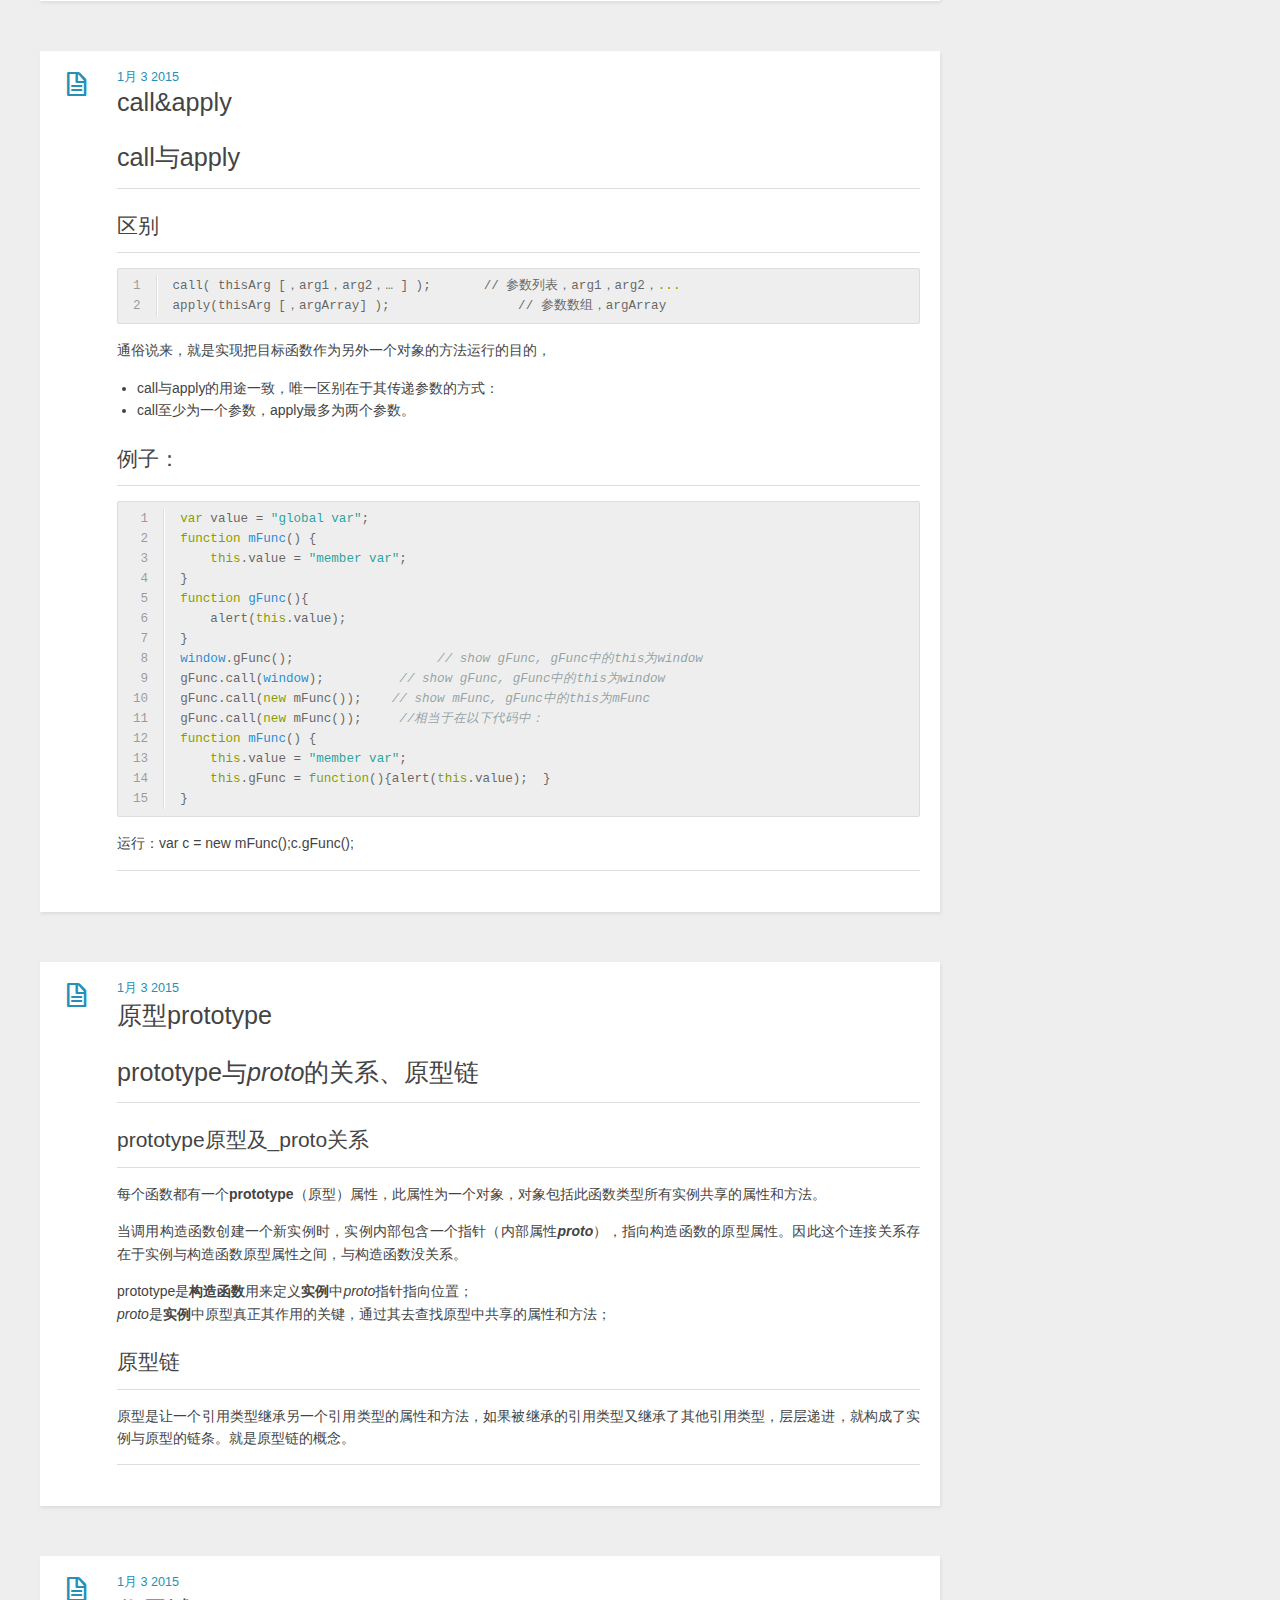
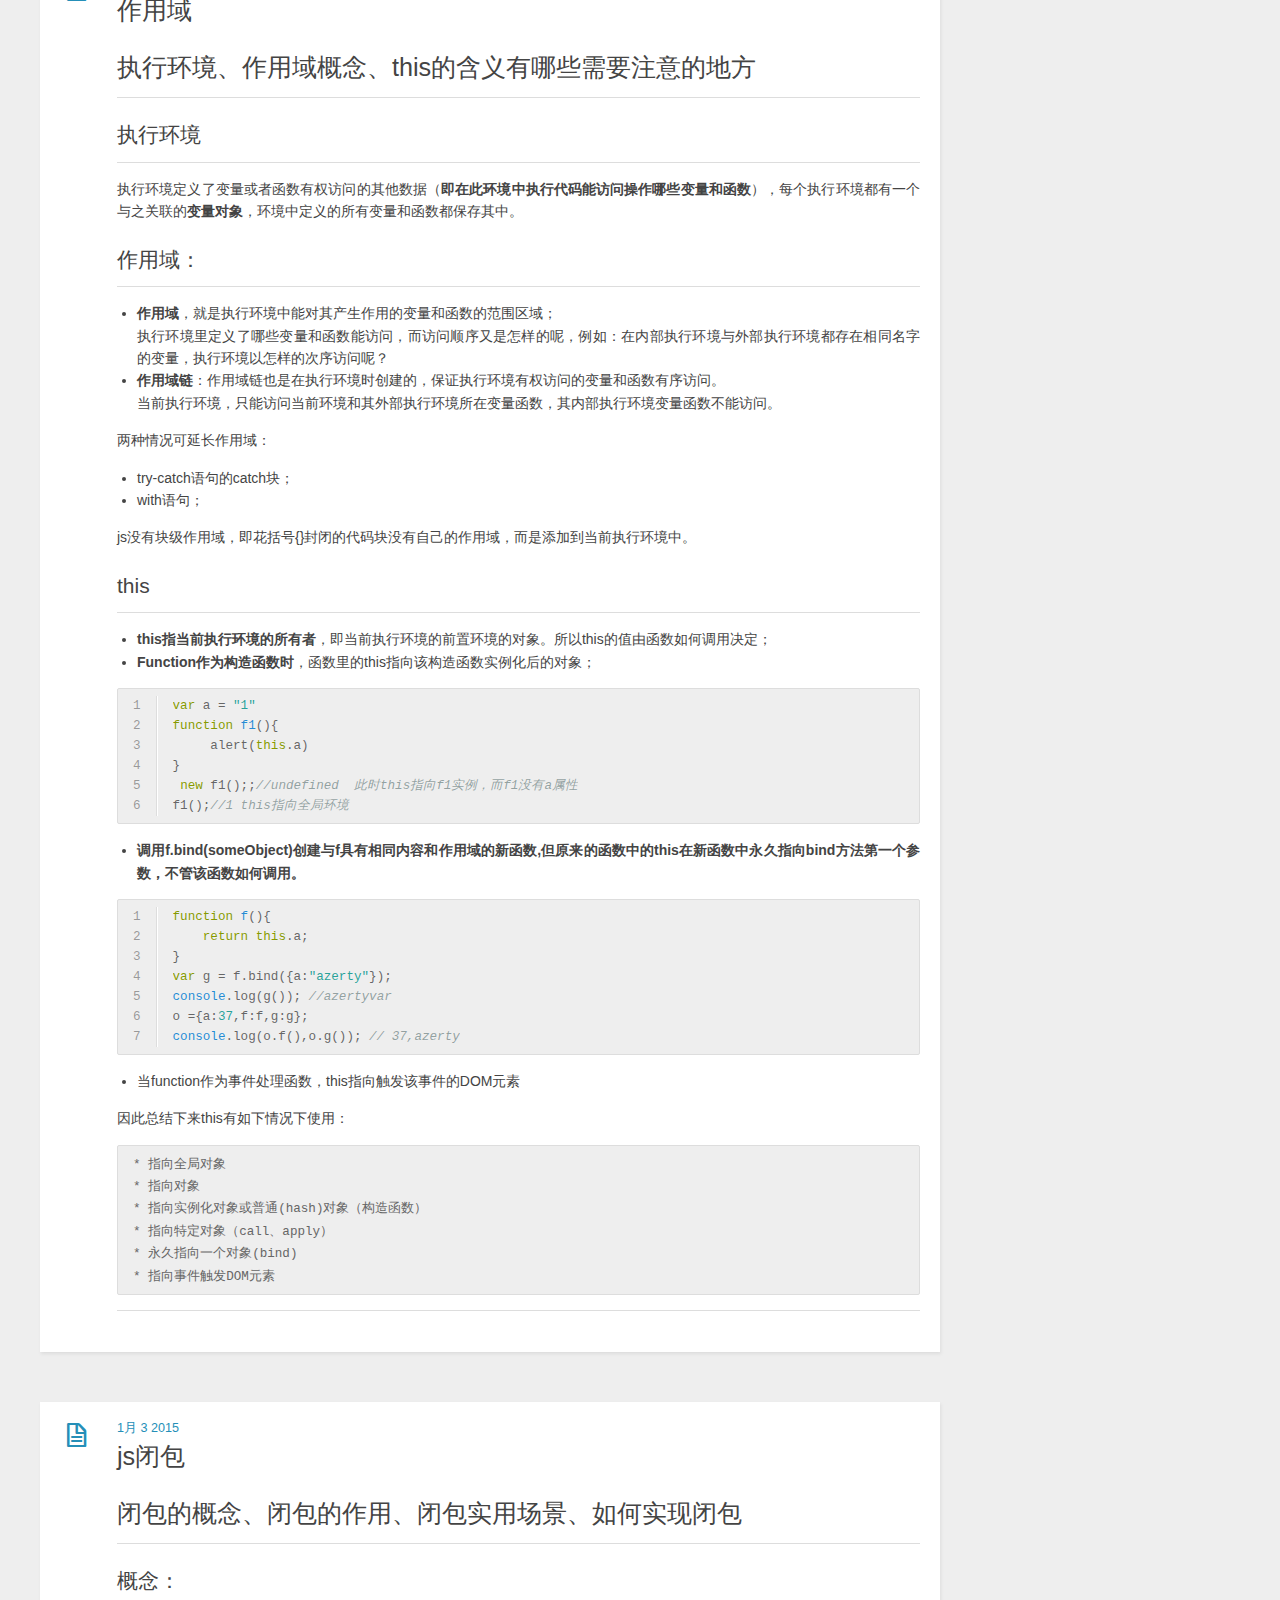
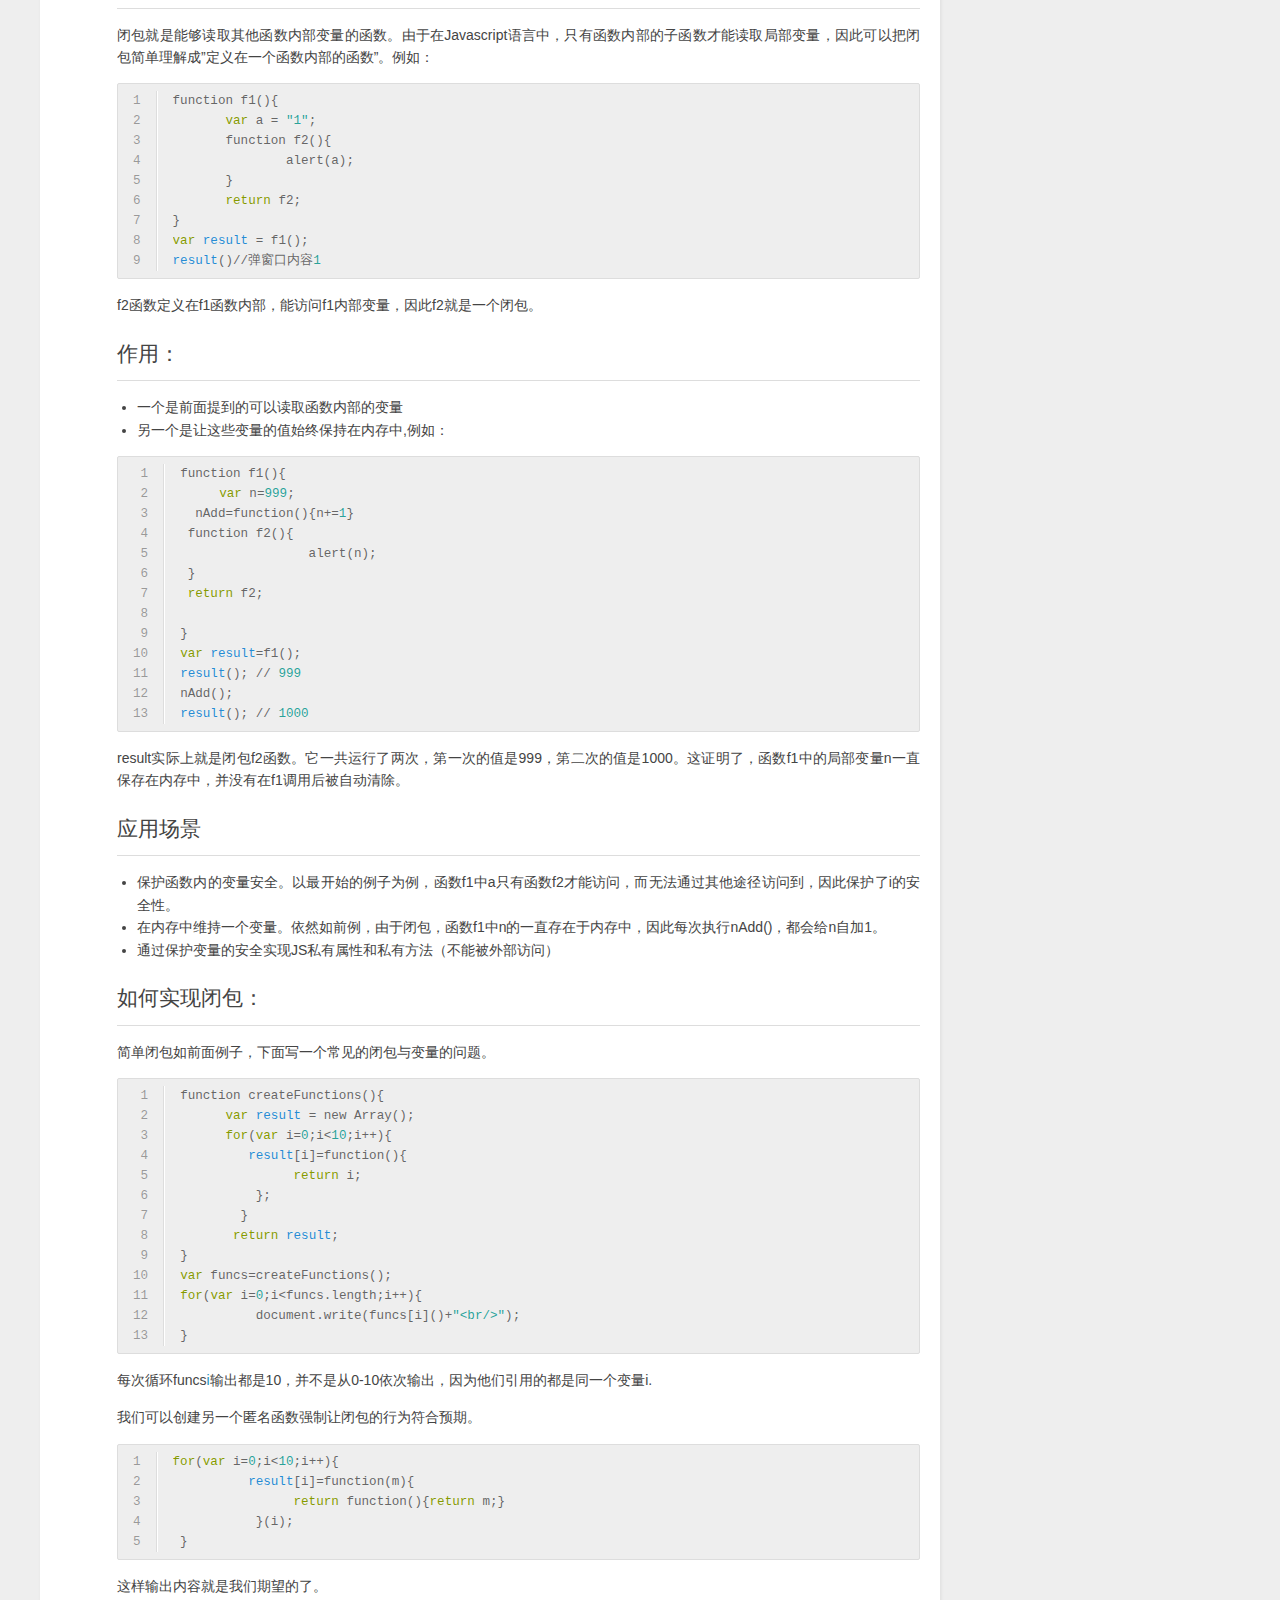
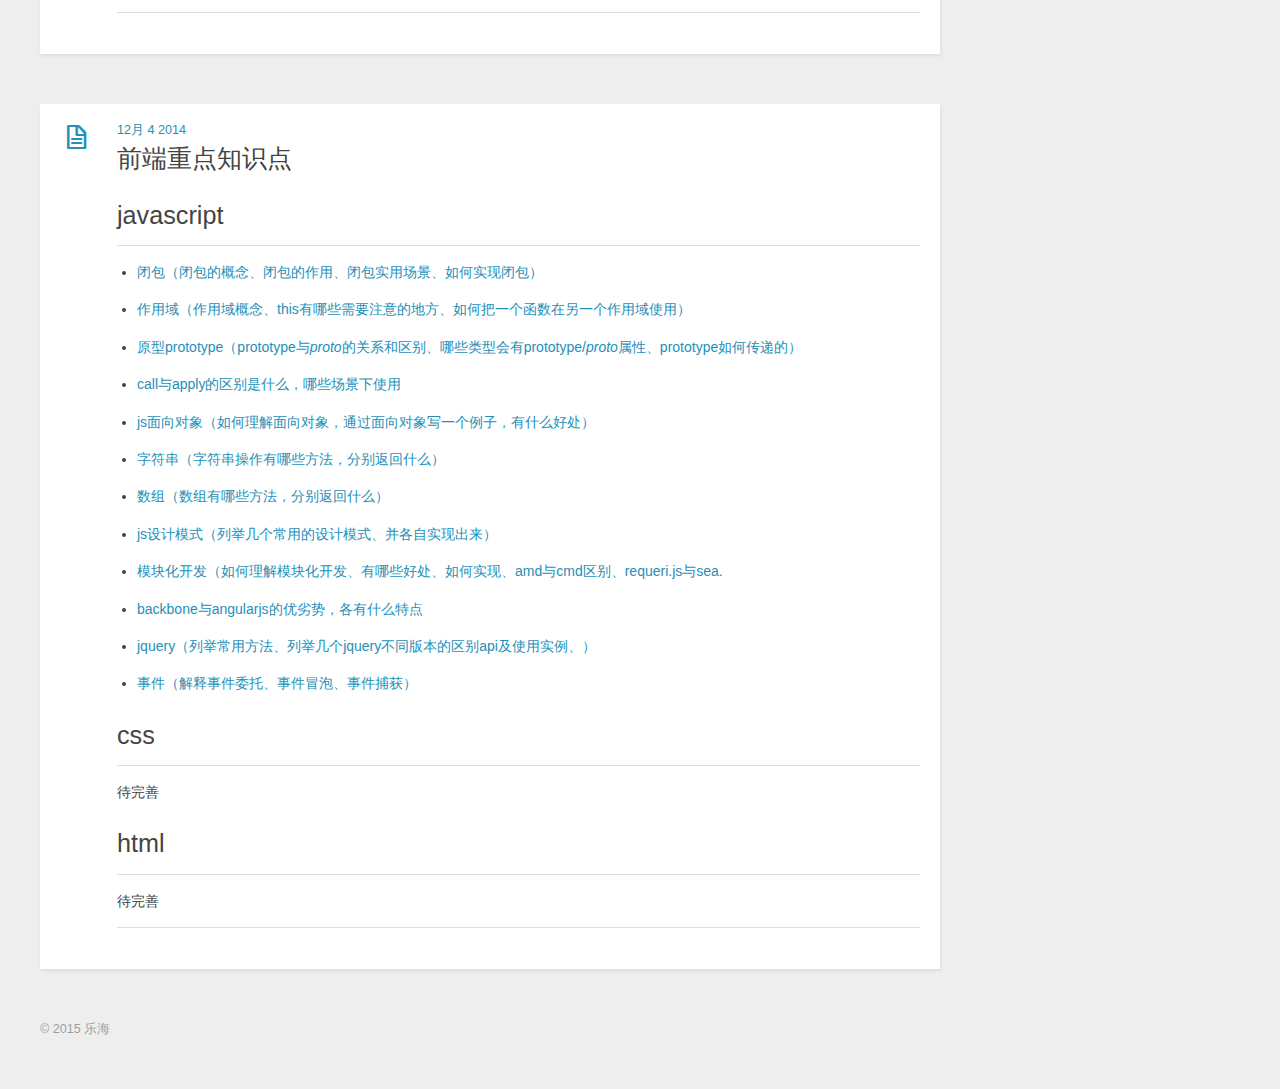
<file: archives/index.html>
<!DOCTYPE HTML>
<html>
<head>
  <meta charset="utf-8">
  
  <title>归档 | 乐博</title>
  <meta name="author" content="乐海">
  
  <meta name="description" content="前端 滑雪">
  
  
  <meta name="viewport" content="width=device-width, initial-scale=1, maximum-scale=1">

  
  <meta property="og:site_name" content="乐博"/>

  
    <meta property="og:image" content="undefined"/>
  

  <link href="/favicon.png" rel="icon">
  <link rel="alternate" href="/atom.xml" title="乐博" type="application/atom+xml">
  <link rel="stylesheet" href="/css/style.css" media="screen" type="text/css">
  <!--[if lt IE 9]><script src="//html5shiv.googlecode.com/svn/trunk/html5.js"></script><![endif]-->
  

</head>


<body>
  <header id="header" class="inner"><div class="alignleft">
  <h1><a href="/">乐博</a></h1>
  <h2><a href="/"></a></h2>
</div>
<nav id="main-nav" class="alignright">
  <ul>
    
      <li><a href="/">首页</a></li>
    
      <li><a href="/archives">归档</a></li>
    
      <li><a href="/sports">运动</a></li>
    
      <li><a href="/about">关于</a></li>
    
  </ul>
  <div class="clearfix"></div>
</nav>
<div class="clearfix"></div></header>
  <div id="content" class="inner">
    <div id="main-col" class="alignleft"><div id="wrapper">
<h2 class="archive-title">归档</h2>


  
    <article class="post">
  
  <div class="post-content">
    <header>
      
        <div class="icon"></div>
        <time datetime="2015-01-03T04:51:06.000Z"><a href="/2015/01/03/string/">1月 3 2015</a></time>
      
      
  
    <h1 class="title"><a href="/2015/01/03/string/">字符串操作</a></h1>
  

    </header>
    <div class="entry">
      
        <h1 id="字符串操作有哪些方法，分别返回什么">字符串操作有哪些方法，分别返回什么</h1>
<h2 id="截取字符_substring_substr_slice">截取字符  substring substr  slice</h2>
<h3 id="substring_截取并返回指定起始位置和结束位置的子字符串">substring 截取并返回指定起始位置和结束位置的子字符串</h3>
<figure class="highlight"><table><tr><td class="gutter"><pre><div class="line">1</div><div class="line">2</div></pre></td><td class="code"><pre><div class="line"><span class="keyword">var</span> a  = <span class="string">"hello world"</span>;</div><div class="line"><span class="keyword">var</span> b = a.substring(<span class="number">0</span>,<span class="number">5</span>);<span class="comment">// b为hello</span></div></pre></td></tr></table></figure>

<h3 id="substr_截取并返回指定起始位置和截取长度的子字符串">substr 截取并返回指定起始位置和截取长度的子字符串</h3>
<figure class="highlight"><table><tr><td class="gutter"><pre><div class="line">1</div><div class="line">2</div></pre></td><td class="code"><pre><div class="line"><span class="keyword">var</span> a  = <span class="string">"hello world"</span>;</div><div class="line"><span class="keyword">var</span> b = a.substring(<span class="number">6</span>,<span class="number">5</span>);<span class="comment">// b为world</span></div></pre></td></tr></table></figure>

<h3 id="slice_功能同substring">slice 功能同substring</h3>
<h2 id="分割字符_split">分割字符  split</h2>
<h3 id="split_通过指定分隔符对字符串进行分割，返回分割后子串的数组">split 通过指定分隔符对字符串进行分割，返回分割后子串的数组</h3>
<figure class="highlight"><table><tr><td class="gutter"><pre><div class="line">1</div><div class="line">2</div></pre></td><td class="code"><pre><div class="line"><span class="keyword">var</span> a  = <span class="string">"hello world"</span>;</div><div class="line"><span class="keyword">var</span> b = a.<span class="built_in">split</span>(<span class="string">" "</span>);<span class="comment">// b为["hello","world"]</span></div></pre></td></tr></table></figure>

<h2 id="合并字符_concat">合并字符 concat</h2>
<h3 id="concat_方法用于连接两个或多个字符串">concat 方法用于连接两个或多个字符串</h3>
<figure class="highlight"><table><tr><td class="gutter"><pre><div class="line">1</div><div class="line">2</div><div class="line">3</div></pre></td><td class="code"><pre><div class="line"><span class="keyword">var</span> a  = <span class="string">"hello"</span>;</div><div class="line"><span class="keyword">var</span> b = a.concat(<span class="string">" "</span>,<span class="string">"world "</span>,<span class="string">"jdh"</span>);<span class="comment">// b为"hello world jdh"</span></div><div class="line"><span class="comment">//a字符串没有被改变</span></div></pre></td></tr></table></figure>

<h2 id="替换字符_replace">替换字符 replace</h2>
<h3 id="replace_用于在字符串中用一些字符替换另一些字符，或替换一个与正则表达式匹配的子串。">replace 用于在字符串中用一些字符替换另一些字符，或替换一个与正则表达式匹配的子串。</h3>
<figure class="highlight"><table><tr><td class="gutter"><pre><div class="line">1</div><div class="line">2</div></pre></td><td class="code"><pre><div class="line">var str=<span class="string">"Welcome to Microsoft! "</span>;</div><div class="line">str.replace(<span class="regexp">/Microsoft/g</span>, <span class="string">"jdh"</span>); <span class="regexp">//</span><span class="string">"Welcome to jdh! "</span></div></pre></td></tr></table></figure>

<h2 id="转换大小写_toLowerCase_toUpperCase">转换大小写  toLowerCase toUpperCase</h2>
<h3 id="toLowerCae_把字符串转换成小写。">toLowerCae 把字符串转换成小写。</h3>
<figure class="highlight"><table><tr><td class="gutter"><pre><div class="line">1</div><div class="line">2</div></pre></td><td class="code"><pre><div class="line">var <span class="keyword">str</span>=<span class="string">"Welcome to Microsoft! "</span>;</div><div class="line"><span class="keyword">str</span>.toLowerCae (); <span class="comment">//"welcome to microsoft!"</span></div></pre></td></tr></table></figure>

<h3 id="toUpperCae_把字符串转换成小写。">toUpperCae  把字符串转换成小写。</h3>
<figure class="highlight"><table><tr><td class="gutter"><pre><div class="line">1</div><div class="line">2</div></pre></td><td class="code"><pre><div class="line">var <span class="keyword">str</span>=<span class="string">"Welcome to Microsoft! "</span>;</div><div class="line"><span class="keyword">str</span>.toUpperCae(); <span class="comment">//"WELCOME TO MICROSOFT!"</span></div></pre></td></tr></table></figure>

<h2 id="查找字符串_indexOf_lastIndexOf_search_match_charAt">查找字符串  indexOf lastIndexOf search match  charAt</h2>
<h3 id="indexOf_查找子串在目标字符串中出现的第一个位置，没有返回-1。可指定查找起始位置。">indexOf  查找子串在目标字符串中出现的第一个位置，没有返回-1。可指定查找起始位置。</h3>
<figure class="highlight"><table><tr><td class="gutter"><pre><div class="line">1</div><div class="line">2</div></pre></td><td class="code"><pre><div class="line">var <span class="keyword">str</span>=<span class="string">"Welcome to Microsoft! "</span>;</div><div class="line"><span class="keyword">str</span>.indexOf(<span class="string">"com"</span>,<span class="number">2</span>); <span class="comment">//3</span></div></pre></td></tr></table></figure>

<h3 id="lastIndexOf_查找子串在目标字符串中出现的最后一个位置，没有返回-1。">lastIndexOf  查找子串在目标字符串中出现的最后一个位置，没有返回-1。</h3>
<figure class="highlight"><table><tr><td class="gutter"><pre><div class="line">1</div><div class="line">2</div></pre></td><td class="code"><pre><div class="line">var <span class="keyword">str</span>=<span class="string">"Welcome to Microsoft! come on！ "</span>;</div><div class="line"><span class="keyword">str</span>.lastIndexOf(<span class="string">"com"</span>); <span class="comment">//22</span></div></pre></td></tr></table></figure>

<h3 id="search_查找子串在目标字符串中出现的第一一个位置，没有返回-1。功能与indexOf一致">search 查找子串在目标字符串中出现的第一一个位置，没有返回-1。功能与indexOf一致</h3>
<figure class="highlight"><table><tr><td class="gutter"><pre><div class="line">1</div><div class="line">2</div><div class="line">3</div></pre></td><td class="code"><pre><div class="line">var <span class="keyword">str</span>=<span class="string">"Welcome to Microsoft! come on！ "</span>;</div><div class="line"><span class="keyword">str</span>.search(<span class="string">"com"</span>); <span class="comment">//3</span></div><div class="line"><span class="keyword">str</span>.search(/com/); <span class="comment">//3</span></div></pre></td></tr></table></figure>

<p>其与indexOf区别在于search能使用正则表达式，search只有一个参数</p>
<h3 id="match_方法可在字符串内检索指定的值，或找到一个或多个正则表达式的匹配。返回目标字符串数组，支持正则表达式进行全局匹配">match 方法可在字符串内检索指定的值，或找到一个或多个正则表达式的匹配。返回目标字符串数组，支持正则表达式进行全局匹配</h3>
<figure class="highlight"><table><tr><td class="gutter"><pre><div class="line">1</div><div class="line">2</div></pre></td><td class="code"><pre><div class="line">var str=<span class="string">"Welcome to Microsoft! come on！ "</span>;</div><div class="line">str.<span class="built_in">match</span>(/<span class="keyword">com</span>/<span class="keyword">g</span>);  //[<span class="string">"com"</span>,<span class="string">"com"</span>]</div></pre></td></tr></table></figure>

<h3 id="charAt_返回指定位置的字符。">charAt 返回指定位置的字符。</h3>
<figure class="highlight"><table><tr><td class="gutter"><pre><div class="line">1</div><div class="line">2</div></pre></td><td class="code"><pre><div class="line">var <span class="keyword">str</span>=<span class="string">"Welcome to Microsoft! come on！ "</span>;</div><div class="line"><span class="keyword">str</span>.charAt(<span class="number">3</span>); <span class="comment">//c</span></div></pre></td></tr></table></figure>

<h2 id="属性_length_返回I字符串长度">属性 length 返回I字符串长度</h2>

      
    </div>
    <footer>
      
        
        
      
      <div class="clearfix"></div>
    </footer>
  </div>
</article>



  
    <article class="post">
  
  <div class="post-content">
    <header>
      
        <div class="icon"></div>
        <time datetime="2015-01-03T04:46:26.000Z"><a href="/2015/01/03/oop/">1月 3 2015</a></time>
      
      
  
    <h1 class="title"><a href="/2015/01/03/oop/">面向对象</a></h1>
  

    </header>
    <div class="entry">
      
        <h1 id="如何理解面向对象，通过面向对象写一个例子">如何理解面向对象，通过面向对象写一个例子</h1>
<h2 id="概念：">概念：</h2>
<p>面向对象的语言有一个标志，就是他们都有类的概念，而通过类可以创建多个具有相同属性和方法的对象。js没有class的概念，每个对象都是基于一个引用类型（即对象）创建的。</p>
<h2 id="例子">例子</h2>
<figure class="highlight"><table><tr><td class="gutter"><pre><div class="line">1</div><div class="line">2</div><div class="line">3</div><div class="line">4</div><div class="line">5</div><div class="line">6</div><div class="line">7</div><div class="line">8</div><div class="line">9</div></pre></td><td class="code"><pre><div class="line"><span class="function"><span class="keyword">function</span> <span class="title">Animal</span><span class="params">(name)</span></span>{</div><div class="line">   <span class="keyword">this</span>.name = name;</div><div class="line">   <span class="keyword">this</span>.type = <span class="string">"animal"</span>;</div><div class="line"> }</div><div class="line">Animal.prototype.say = <span class="function"><span class="keyword">function</span><span class="params">()</span></span>{</div><div class="line">	alert(<span class="string">"I'm a"</span> + <span class="keyword">this</span>.type+<span class="string">",my name is"</span>+<span class="keyword">this</span>.name);</div><div class="line"> }</div><div class="line"> <span class="keyword">var</span> myDog = <span class="keyword">new</span> Animal(<span class="string">"acai"</span>);</div><div class="line"> myDog.say();</div></pre></td></tr></table></figure>

<p>实例化的对象的属性和行为包括两部分：一部分来自构造函数，一部分来自原型；</p>
<p>通过myDog.prototype指向myDog的原型，原型可以通过constructor指向Animal类的构造函数。例如：</p>
<figure class="highlight"><table><tr><td class="gutter"><pre><div class="line">1</div><div class="line">2</div><div class="line">3</div></pre></td><td class="code"><pre><div class="line">var <span class="variable">a =</span> myDog.prototype,</div><div class="line">    <span class="variable">b  =</span>  a.constructor;</div><div class="line">alert( <span class="variable">b =</span>= Animal) // <span class="constant">true</span></div></pre></td></tr></table></figure>


      
    </div>
    <footer>
      
        
        
      
      <div class="clearfix"></div>
    </footer>
  </div>
</article>



  
    <article class="post">
  
  <div class="post-content">
    <header>
      
        <div class="icon"></div>
        <time datetime="2015-01-03T04:38:06.000Z"><a href="/2015/01/03/call&apply/">1月 3 2015</a></time>
      
      
  
    <h1 class="title"><a href="/2015/01/03/call&apply/">call&amp;apply</a></h1>
  

    </header>
    <div class="entry">
      
        <h1 id="call与apply">call与apply</h1>
<h2 id="区别">区别</h2>
<figure class="highlight"><table><tr><td class="gutter"><pre><div class="line">1</div><div class="line">2</div></pre></td><td class="code"><pre><div class="line">call( thisArg [，arg1，arg2，… ] );       // 参数列表，arg1，arg2，<span class="keyword">...</span></div><div class="line">apply(thisArg [，argArray] );                 // 参数数组，argArray</div></pre></td></tr></table></figure>

<p>通俗说来，就是实现把目标函数作为另外一个对象的方法运行的目的，</p>
<ul>
<li>call与apply的用途一致，唯一区别在于其传递参数的方式：</li>
<li>call至少为一个参数，apply最多为两个参数。</li>
</ul>
<h2 id="例子：">例子：</h2>
<figure class="highlight"><table><tr><td class="gutter"><pre><div class="line">1</div><div class="line">2</div><div class="line">3</div><div class="line">4</div><div class="line">5</div><div class="line">6</div><div class="line">7</div><div class="line">8</div><div class="line">9</div><div class="line">10</div><div class="line">11</div><div class="line">12</div><div class="line">13</div><div class="line">14</div><div class="line">15</div></pre></td><td class="code"><pre><div class="line"><span class="keyword">var</span> value = <span class="string">"global var"</span>;        </div><div class="line"><span class="function"><span class="keyword">function</span> <span class="title">mFunc</span><span class="params">()</span> </span>{ </div><div class="line">    <span class="keyword">this</span>.value = <span class="string">"member var"</span>; </div><div class="line">}  </div><div class="line"><span class="function"><span class="keyword">function</span> <span class="title">gFunc</span><span class="params">()</span></span>{ </div><div class="line">    alert(<span class="keyword">this</span>.value); </div><div class="line">}        </div><div class="line"><span class="built_in">window</span>.gFunc();                   <span class="comment">// show gFunc, gFunc中的this为window</span></div><div class="line">gFunc.call(<span class="built_in">window</span>);          <span class="comment">// show gFunc, gFunc中的this为window</span></div><div class="line">gFunc.call(<span class="keyword">new</span> mFunc());    <span class="comment">// show mFunc, gFunc中的this为mFunc</span></div><div class="line">gFunc.call(<span class="keyword">new</span> mFunc());     <span class="comment">//相当于在以下代码中：</span></div><div class="line"><span class="function"><span class="keyword">function</span> <span class="title">mFunc</span><span class="params">()</span> </span>{  </div><div class="line">    <span class="keyword">this</span>.value = <span class="string">"member var"</span>;  </div><div class="line">    <span class="keyword">this</span>.gFunc = <span class="function"><span class="keyword">function</span><span class="params">()</span></span>{alert(<span class="keyword">this</span>.value);  }</div><div class="line">}</div></pre></td></tr></table></figure>

<p> 运行：var c = new mFunc();c.gFunc();</p>

      
    </div>
    <footer>
      
        
        
      
      <div class="clearfix"></div>
    </footer>
  </div>
</article>



  
    <article class="post">
  
  <div class="post-content">
    <header>
      
        <div class="icon"></div>
        <time datetime="2015-01-03T04:33:29.000Z"><a href="/2015/01/03/prototype/">1月 3 2015</a></time>
      
      
  
    <h1 class="title"><a href="/2015/01/03/prototype/">原型prototype</a></h1>
  

    </header>
    <div class="entry">
      
        <h1 id="prototype与proto的关系、原型链">prototype与<em>proto</em>的关系、原型链</h1>
<h2 id="prototype原型及_proto关系">prototype原型及_proto关系</h2>
<p>每个函数都有一个<strong>prototype</strong>（原型）属性，此属性为一个对象，对象包括此函数类型所有实例共享的属性和方法。</p>
<p>当调用构造函数创建一个新实例时，实例内部包含一个指针（内部属性<strong><em>proto</em></strong>），指向构造函数的原型属性。因此这个连接关系存在于实例与构造函数原型属性之间，与构造函数没关系。</p>
<p>prototype是<strong>构造函数</strong>用来定义<strong>实例</strong>中<em>proto</em>指针指向位置；<br><em>proto</em>是<strong>实例</strong>中原型真正其作用的关键，通过其去查找原型中共享的属性和方法；</p>
<h2 id="原型链">原型链</h2>
<p>原型是让一个引用类型继承另一个引用类型的属性和方法，如果被继承的引用类型又继承了其他引用类型，层层递进，就构成了实例与原型的链条。就是原型链的概念。</p>

      
    </div>
    <footer>
      
        
        
      
      <div class="clearfix"></div>
    </footer>
  </div>
</article>



  
    <article class="post">
  
  <div class="post-content">
    <header>
      
        <div class="icon"></div>
        <time datetime="2015-01-03T03:50:19.000Z"><a href="/2015/01/03/scope/">1月 3 2015</a></time>
      
      
  
    <h1 class="title"><a href="/2015/01/03/scope/">作用域</a></h1>
  

    </header>
    <div class="entry">
      
        <h1 id="执行环境、作用域概念、this的含义有哪些需要注意的地方">执行环境、作用域概念、this的含义有哪些需要注意的地方</h1>
<h2 id="执行环境">执行环境</h2>
<p>执行环境定义了变量或者函数有权访问的其他数据（<strong>即在此环境中执行代码能访问操作哪些变量和函数</strong>），每个执行环境都有一个与之关联的<strong>变量对象</strong>，环境中定义的所有变量和函数都保存其中。</p>
<h2 id="作用域：">作用域：</h2>
<ul>
<li><strong>作用域</strong>，就是执行环境中能对其产生作用的变量和函数的范围区域；<br>执行环境里定义了哪些变量和函数能访问，而访问顺序又是怎样的呢，例如：在内部执行环境与外部执行环境都存在相同名字的变量，执行环境以怎样的次序访问呢？</li>
<li><strong>作用域链</strong>：作用域链也是在执行环境时创建的，保证执行环境有权访问的变量和函数有序访问。<br>当前执行环境，只能访问当前环境和其外部执行环境所在变量函数，其内部执行环境变量函数不能访问。</li>
</ul>
<p>两种情况可延长作用域：</p>
<ul>
<li>try-catch语句的catch块；</li>
<li>with语句；</li>
</ul>
<p>js没有块级作用域，即花括号{}封闭的代码块没有自己的作用域，而是添加到当前执行环境中。</p>
<h2 id="this">this</h2>
<ul>
<li><strong>this指当前执行环境的所有者</strong>，即当前执行环境的前置环境的对象。所以this的值由函数如何调用决定；</li>
<li><strong>Function作为构造函数时</strong>，函数里的this指向该构造函数实例化后的对象；</li>
</ul>
<figure class="highlight"><table><tr><td class="gutter"><pre><div class="line">1</div><div class="line">2</div><div class="line">3</div><div class="line">4</div><div class="line">5</div><div class="line">6</div></pre></td><td class="code"><pre><div class="line"><span class="keyword">var</span> a = <span class="string">"1"</span></div><div class="line"><span class="function"><span class="keyword">function</span> <span class="title">f1</span><span class="params">()</span></span>{</div><div class="line">     alert(<span class="keyword">this</span>.a)</div><div class="line">}</div><div class="line"> <span class="keyword">new</span> f1();;<span class="comment">//undefined  此时this指向f1实例，而f1没有a属性</span></div><div class="line">f1();<span class="comment">//1 this指向全局环境</span></div></pre></td></tr></table></figure>

<ul>
<li><strong>调用f.bind(someObject)创建与f具有相同内容和作用域的新函数,但原来的函数中的this在新函数中永久指向bind方法第一个参数，不管该函数如何调用。</strong></li>
</ul>
<figure class="highlight"><table><tr><td class="gutter"><pre><div class="line">1</div><div class="line">2</div><div class="line">3</div><div class="line">4</div><div class="line">5</div><div class="line">6</div><div class="line">7</div></pre></td><td class="code"><pre><div class="line"><span class="function"><span class="keyword">function</span> <span class="title">f</span><span class="params">()</span></span>{</div><div class="line">    <span class="keyword">return</span> <span class="keyword">this</span>.a;</div><div class="line">}</div><div class="line"><span class="keyword">var</span> g = f.bind({a:<span class="string">"azerty"</span>});</div><div class="line"><span class="built_in">console</span>.log(g()); <span class="comment">//azertyvar </span></div><div class="line">o ={a:<span class="number">37</span>,f:f,g:g};</div><div class="line"><span class="built_in">console</span>.log(o.f(),o.g()); <span class="comment">// 37,azerty</span></div></pre></td></tr></table></figure>

<ul>
<li>当function作为事件处理函数，this指向触发该事件的DOM元素</li>
</ul>
<p>因此总结下来this有如下情况下使用：</p>
<pre><code><span class="bullet">* </span>指向全局对象
<span class="bullet">* </span>指向对象
<span class="bullet">* </span>指向实例化对象或普通(hash)对象（构造函数）
<span class="bullet">* </span>指向特定对象（call、apply）
<span class="bullet">* </span>永久指向一个对象(bind)
<span class="bullet">* </span>指向事件触发DOM元素
</code></pre>
      
    </div>
    <footer>
      
        
        
      
      <div class="clearfix"></div>
    </footer>
  </div>
</article>



  
    <article class="post">
  
  <div class="post-content">
    <header>
      
        <div class="icon"></div>
        <time datetime="2015-01-03T03:50:19.000Z"><a href="/2015/01/03/closure/">1月 3 2015</a></time>
      
      
  
    <h1 class="title"><a href="/2015/01/03/closure/">js闭包</a></h1>
  

    </header>
    <div class="entry">
      
        <h1 id="闭包的概念、闭包的作用、闭包实用场景、如何实现闭包">闭包的概念、闭包的作用、闭包实用场景、如何实现闭包</h1>
<h2 id="概念：">概念：</h2>
<p>闭包就是能够读取其他函数内部变量的函数。由于在Javascript语言中，只有函数内部的子函数才能读取局部变量，因此可以把闭包简单理解成”定义在一个函数内部的函数”。例如：</p>
<figure class="highlight"><table><tr><td class="gutter"><pre><div class="line">1</div><div class="line">2</div><div class="line">3</div><div class="line">4</div><div class="line">5</div><div class="line">6</div><div class="line">7</div><div class="line">8</div><div class="line">9</div></pre></td><td class="code"><pre><div class="line">function f1(){  </div><div class="line">       <span class="keyword">var</span> a = <span class="string">"1"</span>;  </div><div class="line">       function f2(){  </div><div class="line">               alert(a);  </div><div class="line">       }  </div><div class="line">       <span class="keyword">return</span> f2;  </div><div class="line">}  </div><div class="line"><span class="keyword">var</span> <span class="literal">result</span> = f1();  </div><div class="line"><span class="literal">result</span>()//弹窗口内容<span class="number">1</span></div></pre></td></tr></table></figure>

<p>f2函数定义在f1函数内部，能访问f1内部变量，因此f2就是一个闭包。</p>
<h2 id="作用：">作用：</h2>
<ul>
<li>一个是前面提到的可以读取函数内部的变量</li>
<li>另一个是让这些变量的值始终保持在内存中,例如：</li>
</ul>
<figure class="highlight"><table><tr><td class="gutter"><pre><div class="line">1</div><div class="line">2</div><div class="line">3</div><div class="line">4</div><div class="line">5</div><div class="line">6</div><div class="line">7</div><div class="line">8</div><div class="line">9</div><div class="line">10</div><div class="line">11</div><div class="line">12</div><div class="line">13</div></pre></td><td class="code"><pre><div class="line">function f1(){</div><div class="line">　　　<span class="keyword">var</span> n=<span class="number">999</span>;</div><div class="line">  nAdd=function(){n+=<span class="number">1</span>}</div><div class="line"> function f2(){</div><div class="line">		 alert(n);</div><div class="line"> }</div><div class="line"> <span class="keyword">return</span> f2;</div><div class="line"></div><div class="line">}</div><div class="line"><span class="keyword">var</span> <span class="literal">result</span>=f1();</div><div class="line"><span class="literal">result</span>(); // <span class="number">999</span></div><div class="line">nAdd();</div><div class="line"><span class="literal">result</span>(); // <span class="number">1000</span></div></pre></td></tr></table></figure>

<p> result实际上就是闭包f2函数。它一共运行了两次，第一次的值是999，第二次的值是1000。这证明了，函数f1中的局部变量n一直保存在内存中，并没有在f1调用后被自动清除。</p>
<h2 id="应用场景">应用场景</h2>
<ul>
<li>保护函数内的变量安全。以最开始的例子为例，函数f1中a只有函数f2才能访问，而无法通过其他途径访问到，因此保护了i的安全性。</li>
<li>在内存中维持一个变量。依然如前例，由于闭包，函数f1中n的一直存在于内存中，因此每次执行nAdd()，都会给n自加1。</li>
<li>通过保护变量的安全实现JS私有属性和私有方法（不能被外部访问）</li>
</ul>
<h2 id="如何实现闭包：">如何实现闭包：</h2>
<p>简单闭包如前面例子，下面写一个常见的闭包与变量的问题。</p>
<figure class="highlight"><table><tr><td class="gutter"><pre><div class="line">1</div><div class="line">2</div><div class="line">3</div><div class="line">4</div><div class="line">5</div><div class="line">6</div><div class="line">7</div><div class="line">8</div><div class="line">9</div><div class="line">10</div><div class="line">11</div><div class="line">12</div><div class="line">13</div></pre></td><td class="code"><pre><div class="line">function createFunctions(){</div><div class="line">      <span class="keyword">var</span> <span class="literal">result</span> = new <span class="type">Array</span>();</div><div class="line">      <span class="keyword">for</span>(<span class="keyword">var</span> i=<span class="number">0</span>;i&lt;<span class="number">10</span>;i++){</div><div class="line">         <span class="literal">result</span>[i]=function(){</div><div class="line">               <span class="keyword">return</span> i;</div><div class="line">          };</div><div class="line">        }</div><div class="line">       <span class="keyword">return</span> <span class="literal">result</span>;</div><div class="line">}</div><div class="line"><span class="keyword">var</span> funcs=createFunctions();</div><div class="line"><span class="keyword">for</span>(<span class="keyword">var</span> i=<span class="number">0</span>;i&lt;funcs.length;i++){</div><div class="line">          document.write(funcs[i]()+<span class="string">"&lt;br/&gt;"</span>);</div><div class="line">}</div></pre></td></tr></table></figure>

<p>每次循环funcs<a href="">i</a>输出都是10，并不是从0-10依次输出，因为他们引用的都是同一个变量i.</p>
<p>我们可以创建另一个匿名函数强制让闭包的行为符合预期。</p>
<figure class="highlight"><table><tr><td class="gutter"><pre><div class="line">1</div><div class="line">2</div><div class="line">3</div><div class="line">4</div><div class="line">5</div></pre></td><td class="code"><pre><div class="line"><span class="keyword">for</span>(<span class="keyword">var</span> i=<span class="number">0</span>;i&lt;<span class="number">10</span>;i++){</div><div class="line">          <span class="literal">result</span>[i]=function(m){</div><div class="line">                <span class="keyword">return</span> function(){<span class="keyword">return</span> m;}</div><div class="line">           }(i);</div><div class="line"> }</div></pre></td></tr></table></figure>

<p>这样输出内容就是我们期望的了。</p>

      
    </div>
    <footer>
      
        
        
      
      <div class="clearfix"></div>
    </footer>
  </div>
</article>



  
    <article class="post">
  
  <div class="post-content">
    <header>
      
        <div class="icon"></div>
        <time datetime="2014-12-04T03:21:47.000Z"><a href="/2014/12/04/js-point/">12月 4 2014</a></time>
      
      
  
    <h1 class="title"><a href="/2014/12/04/js-point/">前端重点知识点</a></h1>
  

    </header>
    <div class="entry">
      
        <h1 id="javascript">javascript</h1>
<ul>
<li><p><a href="#">闭包（闭包的概念、闭包的作用、闭包实用场景、如何实现闭包）</a></p>
</li>
<li><p><a href="#">作用域（作用域概念、this有哪些需要注意的地方、如何把一个函数在另一个作用域使用）</a></p>
</li>
<li><p><a href="#">原型prototype（prototype与<em>proto</em>的关系和区别、哪些类型会有prototype/<em>proto</em>属性、prototype如何传递的）</a></p>
</li>
<li><p><a href="#">call与apply的区别是什么，哪些场景下使用</a></p>
</li>
<li><p><a href="#">js面向对象（如何理解面向对象，通过面向对象写一个例子，有什么好处）</a></p>
</li>
<li><p><a href="#">字符串（字符串操作有哪些方法，分别返回什么）</a></p>
</li>
<li><p><a href="#">数组（数组有哪些方法，分别返回什么）</a></p>
</li>
<li><p><a href="#">js设计模式（列举几个常用的设计模式、并各自实现出来）</a></p>
</li>
<li><p><a href="#">模块化开发（如何理解模块化开发、有哪些好处、如何实现、amd与cmd区别、requeri.js与sea.</a></p>
</li>
<li><p><a href="#">backbone与angularjs的优劣势，各有什么特点</a></p>
</li>
<li><p><a href="#">jquery（列举常用方法、列举几个jquery不同版本的区别api及使用实例、）</a></p>
</li>
<li><p><a href="#">事件（解释事件委托、事件冒泡、事件捕获）</a></p>
</li>
</ul>
<h1 id="css">css</h1>
<p>待完善</p>
<h1 id="html">html</h1>
<p>待完善</p>

      
    </div>
    <footer>
      
        
        
      
      <div class="clearfix"></div>
    </footer>
  </div>
</article>



  

  <nav id="pagination">
  
  
  <div class="clearfix"></div>
</nav>
</div></div>
    <aside id="sidebar" class="alignright">
  <div class="search">
  <form  action="//www.baidu.com/s?" method="get" onsubmit="return searchData()" accept-charset="utf-8">
    <input id="search" type="search" name="temp" results="0" placeholder="搜索">
    <input id="realVale" type="hidden" name="wd" value="site:jdh.github.io">
  </form>
</div>
<script>
	function searchData(){
        var result = document.getElementById("search").value;
        document.getElementById("realVale").value = "site:jdh.github.io  " + result ;
        return true;
	}
</script>

  
<div class="widget tag">
  <h3 class="title">分类</h3>
  <ul class="entry">
  
    <li><a href="/categories/前端/">前端</a><small>7</small></li>
  
  </ul>
</div>


  
</aside>
    <div class="clearfix"></div>
  </div>
  <footer id="footer" class="inner"><div class="alignleft">
  
  &copy; 2015 乐海
  
</div>
<div class="clearfix"></div></footer>
  <script src="//libs.baidu.com/jquery/2.0.3/jquery.min.js"></script>
<script src="/js/jquery.imagesloaded.min.js"></script>
<script src="/js/gallery.js"></script>




<link rel="stylesheet" href="/fancybox/jquery.fancybox.css" media="screen" type="text/css">
<script src="/fancybox/jquery.fancybox.pack.js"></script>
<script type="text/javascript">
(function($){
  $('.fancybox').fancybox();
})(jQuery);
</script>

</body>
</html>
</file>
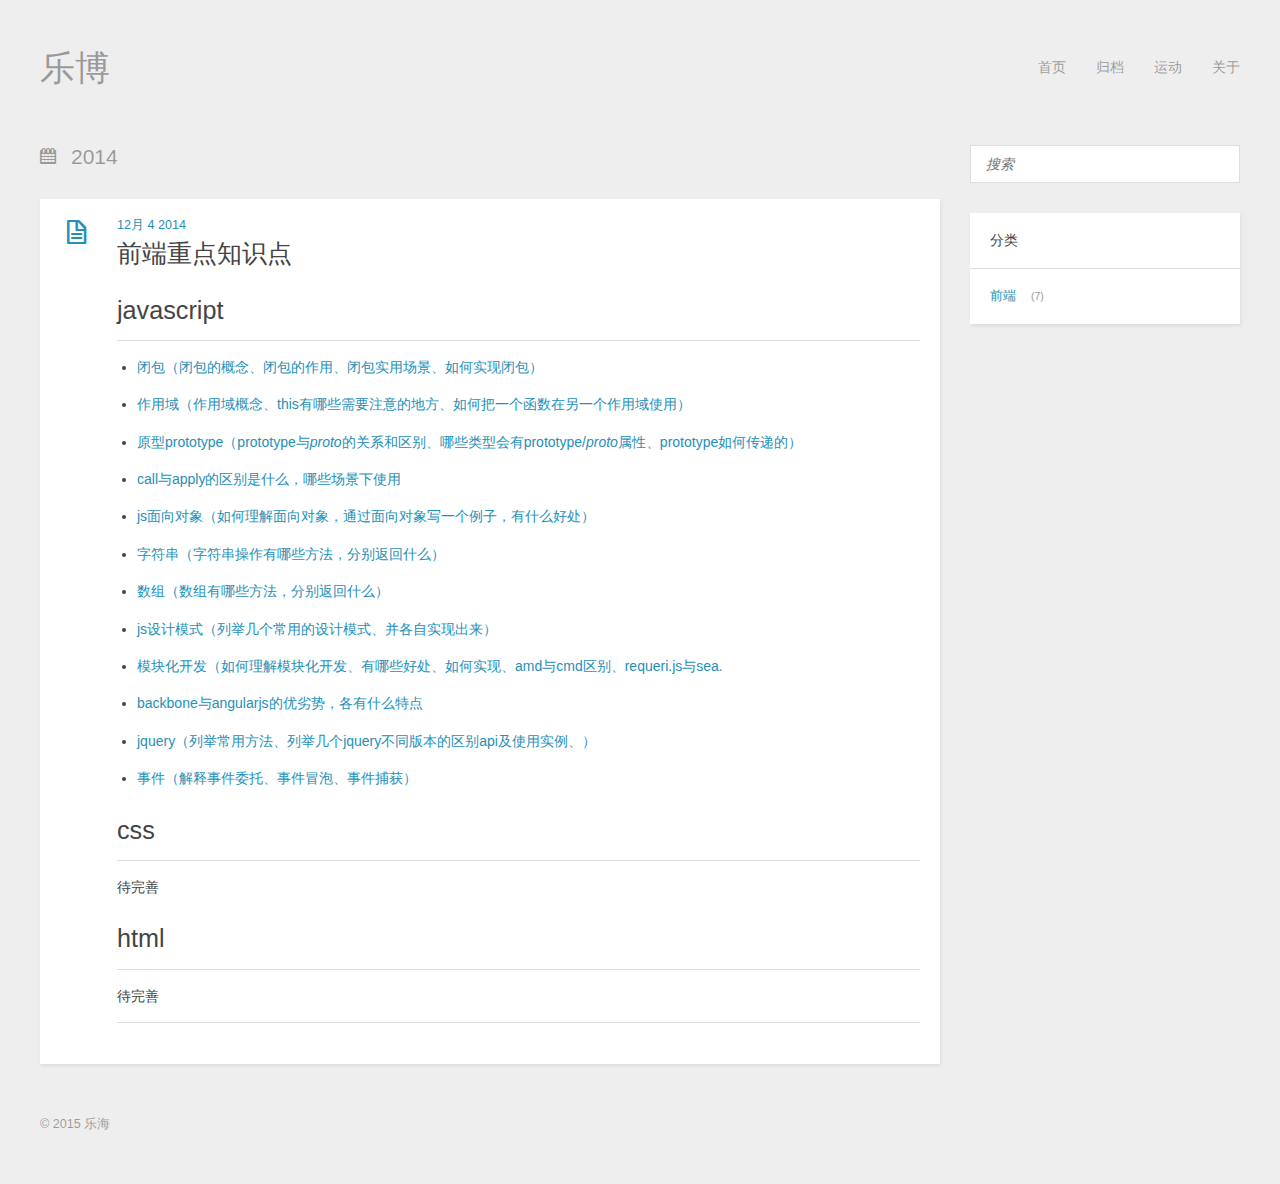
<file: archives/2014/index.html>
<!DOCTYPE HTML>
<html>
<head>
  <meta charset="utf-8">
  
  <title>归档：2014 | 乐博</title>
  <meta name="author" content="乐海">
  
  <meta name="description" content="前端 滑雪">
  
  
  <meta name="viewport" content="width=device-width, initial-scale=1, maximum-scale=1">

  
  <meta property="og:site_name" content="乐博"/>

  
    <meta property="og:image" content="undefined"/>
  

  <link href="/favicon.png" rel="icon">
  <link rel="alternate" href="/atom.xml" title="乐博" type="application/atom+xml">
  <link rel="stylesheet" href="/css/style.css" media="screen" type="text/css">
  <!--[if lt IE 9]><script src="//html5shiv.googlecode.com/svn/trunk/html5.js"></script><![endif]-->
  

</head>


<body>
  <header id="header" class="inner"><div class="alignleft">
  <h1><a href="/">乐博</a></h1>
  <h2><a href="/"></a></h2>
</div>
<nav id="main-nav" class="alignright">
  <ul>
    
      <li><a href="/">首页</a></li>
    
      <li><a href="/archives">归档</a></li>
    
      <li><a href="/sports">运动</a></li>
    
      <li><a href="/about">关于</a></li>
    
  </ul>
  <div class="clearfix"></div>
</nav>
<div class="clearfix"></div></header>
  <div id="content" class="inner">
    <div id="main-col" class="alignleft"><div id="wrapper">
<h2 class="archive-title">2014</h2>


  
    <article class="post">
  
  <div class="post-content">
    <header>
      
        <div class="icon"></div>
        <time datetime="2014-12-04T03:21:47.000Z"><a href="/2014/12/04/js-point/">12月 4 2014</a></time>
      
      
  
    <h1 class="title"><a href="/2014/12/04/js-point/">前端重点知识点</a></h1>
  

    </header>
    <div class="entry">
      
        <h1 id="javascript">javascript</h1>
<ul>
<li><p><a href="#">闭包（闭包的概念、闭包的作用、闭包实用场景、如何实现闭包）</a></p>
</li>
<li><p><a href="#">作用域（作用域概念、this有哪些需要注意的地方、如何把一个函数在另一个作用域使用）</a></p>
</li>
<li><p><a href="#">原型prototype（prototype与<em>proto</em>的关系和区别、哪些类型会有prototype/<em>proto</em>属性、prototype如何传递的）</a></p>
</li>
<li><p><a href="#">call与apply的区别是什么，哪些场景下使用</a></p>
</li>
<li><p><a href="#">js面向对象（如何理解面向对象，通过面向对象写一个例子，有什么好处）</a></p>
</li>
<li><p><a href="#">字符串（字符串操作有哪些方法，分别返回什么）</a></p>
</li>
<li><p><a href="#">数组（数组有哪些方法，分别返回什么）</a></p>
</li>
<li><p><a href="#">js设计模式（列举几个常用的设计模式、并各自实现出来）</a></p>
</li>
<li><p><a href="#">模块化开发（如何理解模块化开发、有哪些好处、如何实现、amd与cmd区别、requeri.js与sea.</a></p>
</li>
<li><p><a href="#">backbone与angularjs的优劣势，各有什么特点</a></p>
</li>
<li><p><a href="#">jquery（列举常用方法、列举几个jquery不同版本的区别api及使用实例、）</a></p>
</li>
<li><p><a href="#">事件（解释事件委托、事件冒泡、事件捕获）</a></p>
</li>
</ul>
<h1 id="css">css</h1>
<p>待完善</p>
<h1 id="html">html</h1>
<p>待完善</p>

      
    </div>
    <footer>
      
        
        
      
      <div class="clearfix"></div>
    </footer>
  </div>
</article>



  

  <nav id="pagination">
  
  
  <div class="clearfix"></div>
</nav>
</div></div>
    <aside id="sidebar" class="alignright">
  <div class="search">
  <form  action="//www.baidu.com/s?" method="get" onsubmit="return searchData()" accept-charset="utf-8">
    <input id="search" type="search" name="temp" results="0" placeholder="搜索">
    <input id="realVale" type="hidden" name="wd" value="site:jdh.github.io">
  </form>
</div>
<script>
	function searchData(){
        var result = document.getElementById("search").value;
        document.getElementById("realVale").value = "site:jdh.github.io  " + result ;
        return true;
	}
</script>

  
<div class="widget tag">
  <h3 class="title">分类</h3>
  <ul class="entry">
  
    <li><a href="/categories/前端/">前端</a><small>7</small></li>
  
  </ul>
</div>


  
</aside>
    <div class="clearfix"></div>
  </div>
  <footer id="footer" class="inner"><div class="alignleft">
  
  &copy; 2015 乐海
  
</div>
<div class="clearfix"></div></footer>
  <script src="//libs.baidu.com/jquery/2.0.3/jquery.min.js"></script>
<script src="/js/jquery.imagesloaded.min.js"></script>
<script src="/js/gallery.js"></script>




<link rel="stylesheet" href="/fancybox/jquery.fancybox.css" media="screen" type="text/css">
<script src="/fancybox/jquery.fancybox.pack.js"></script>
<script type="text/javascript">
(function($){
  $('.fancybox').fancybox();
})(jQuery);
</script>

</body>
</html>
</file>
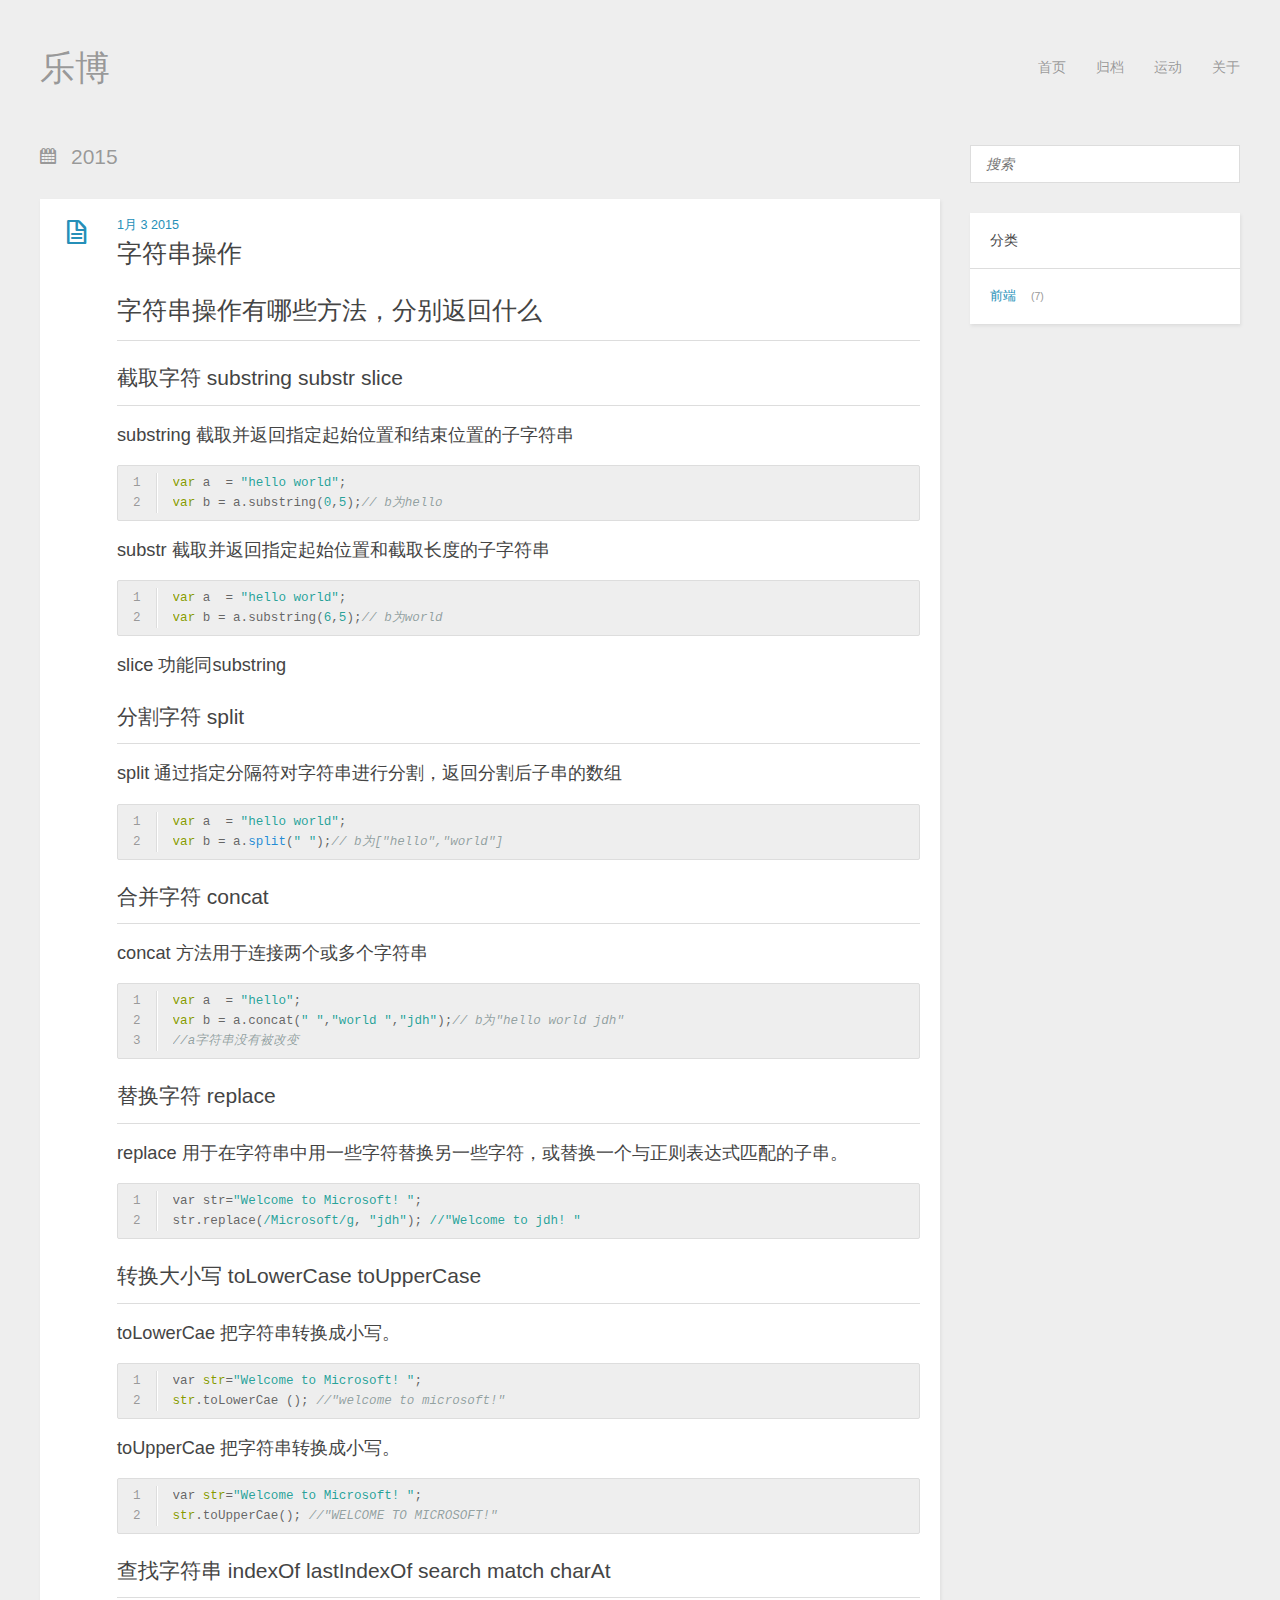
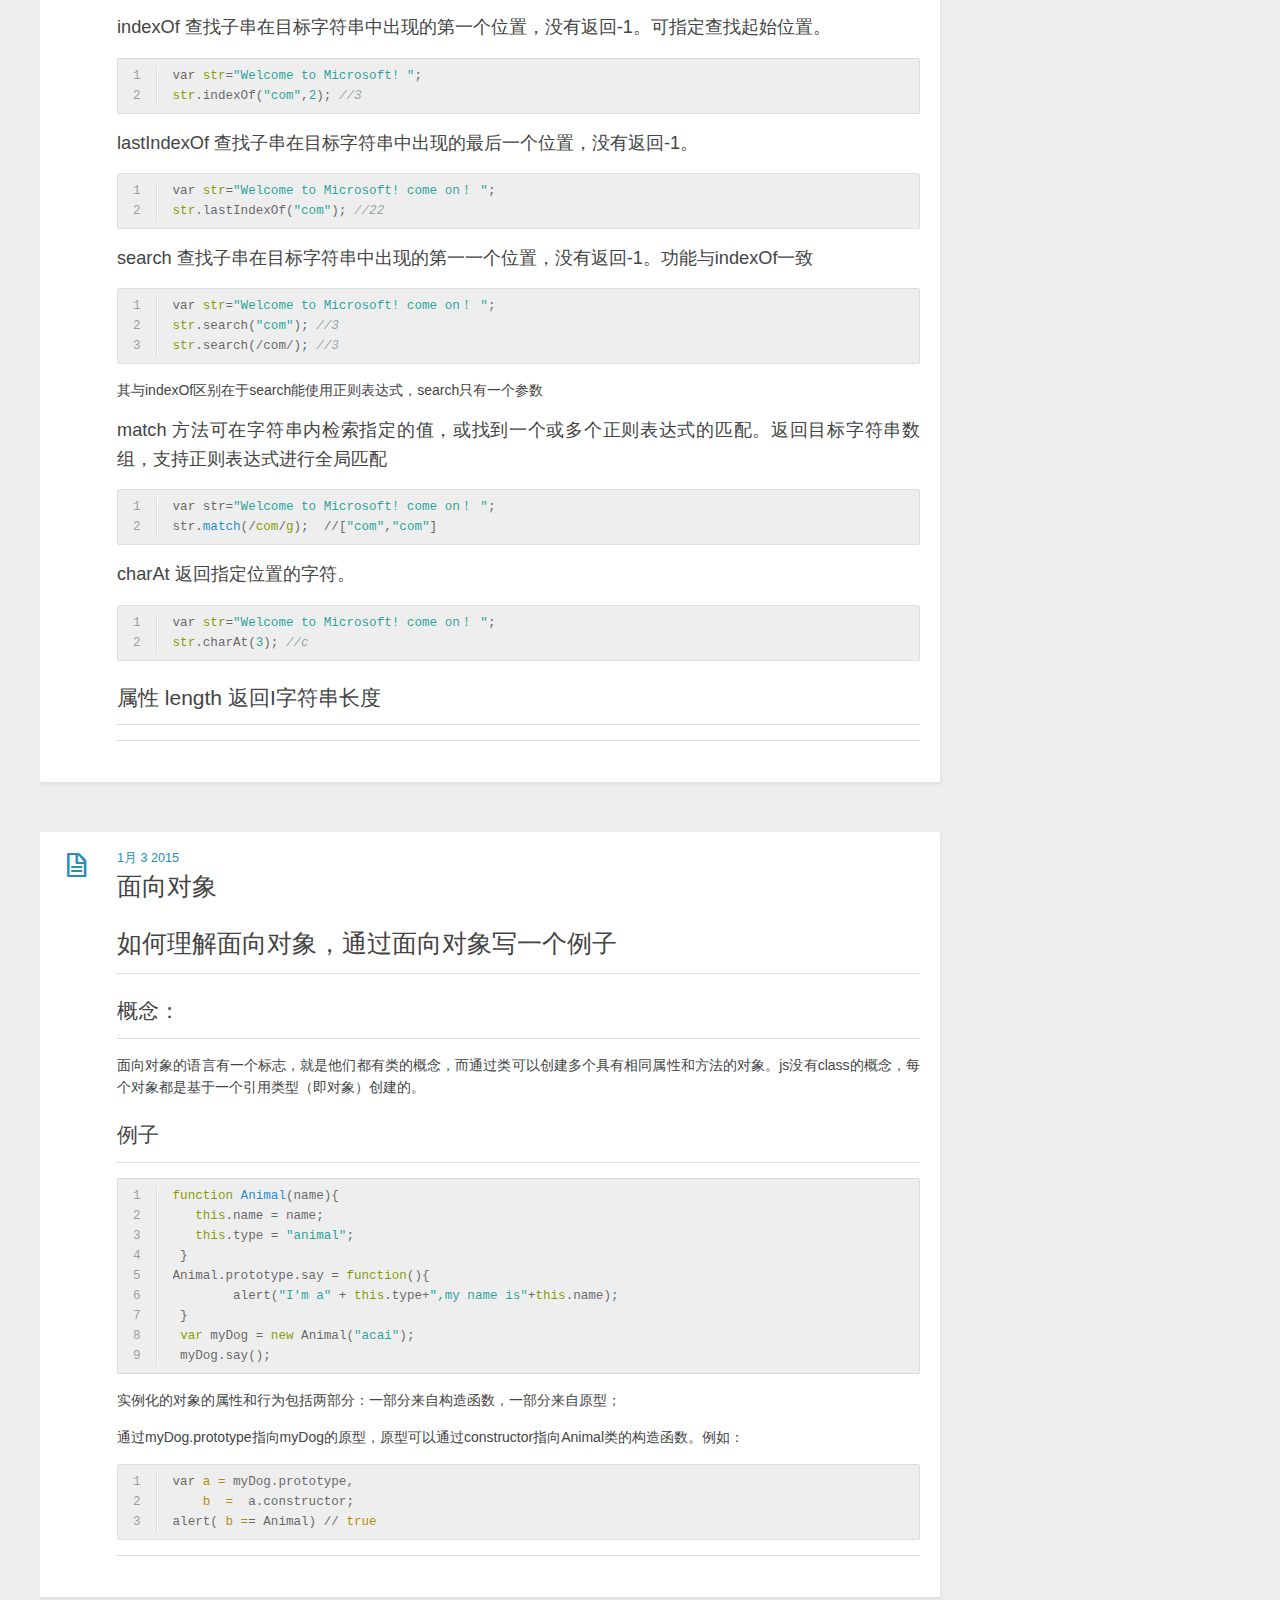
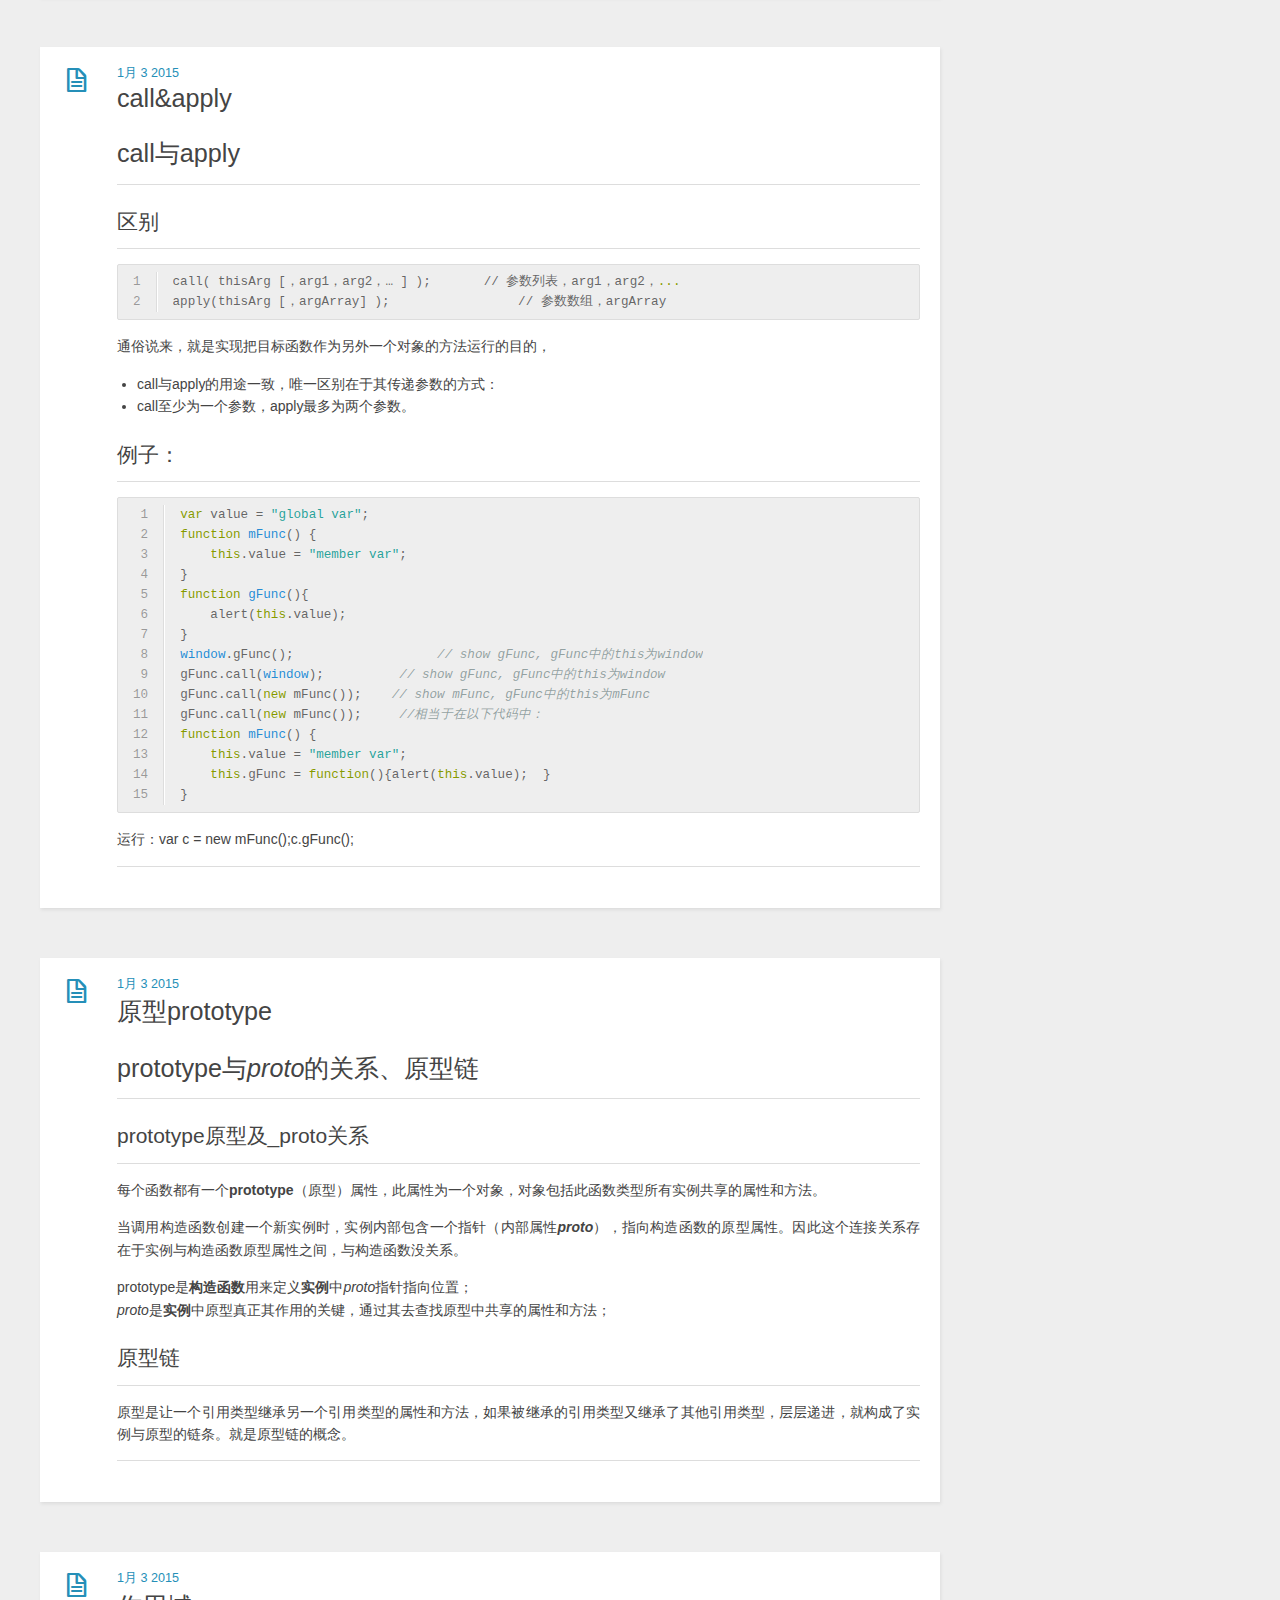
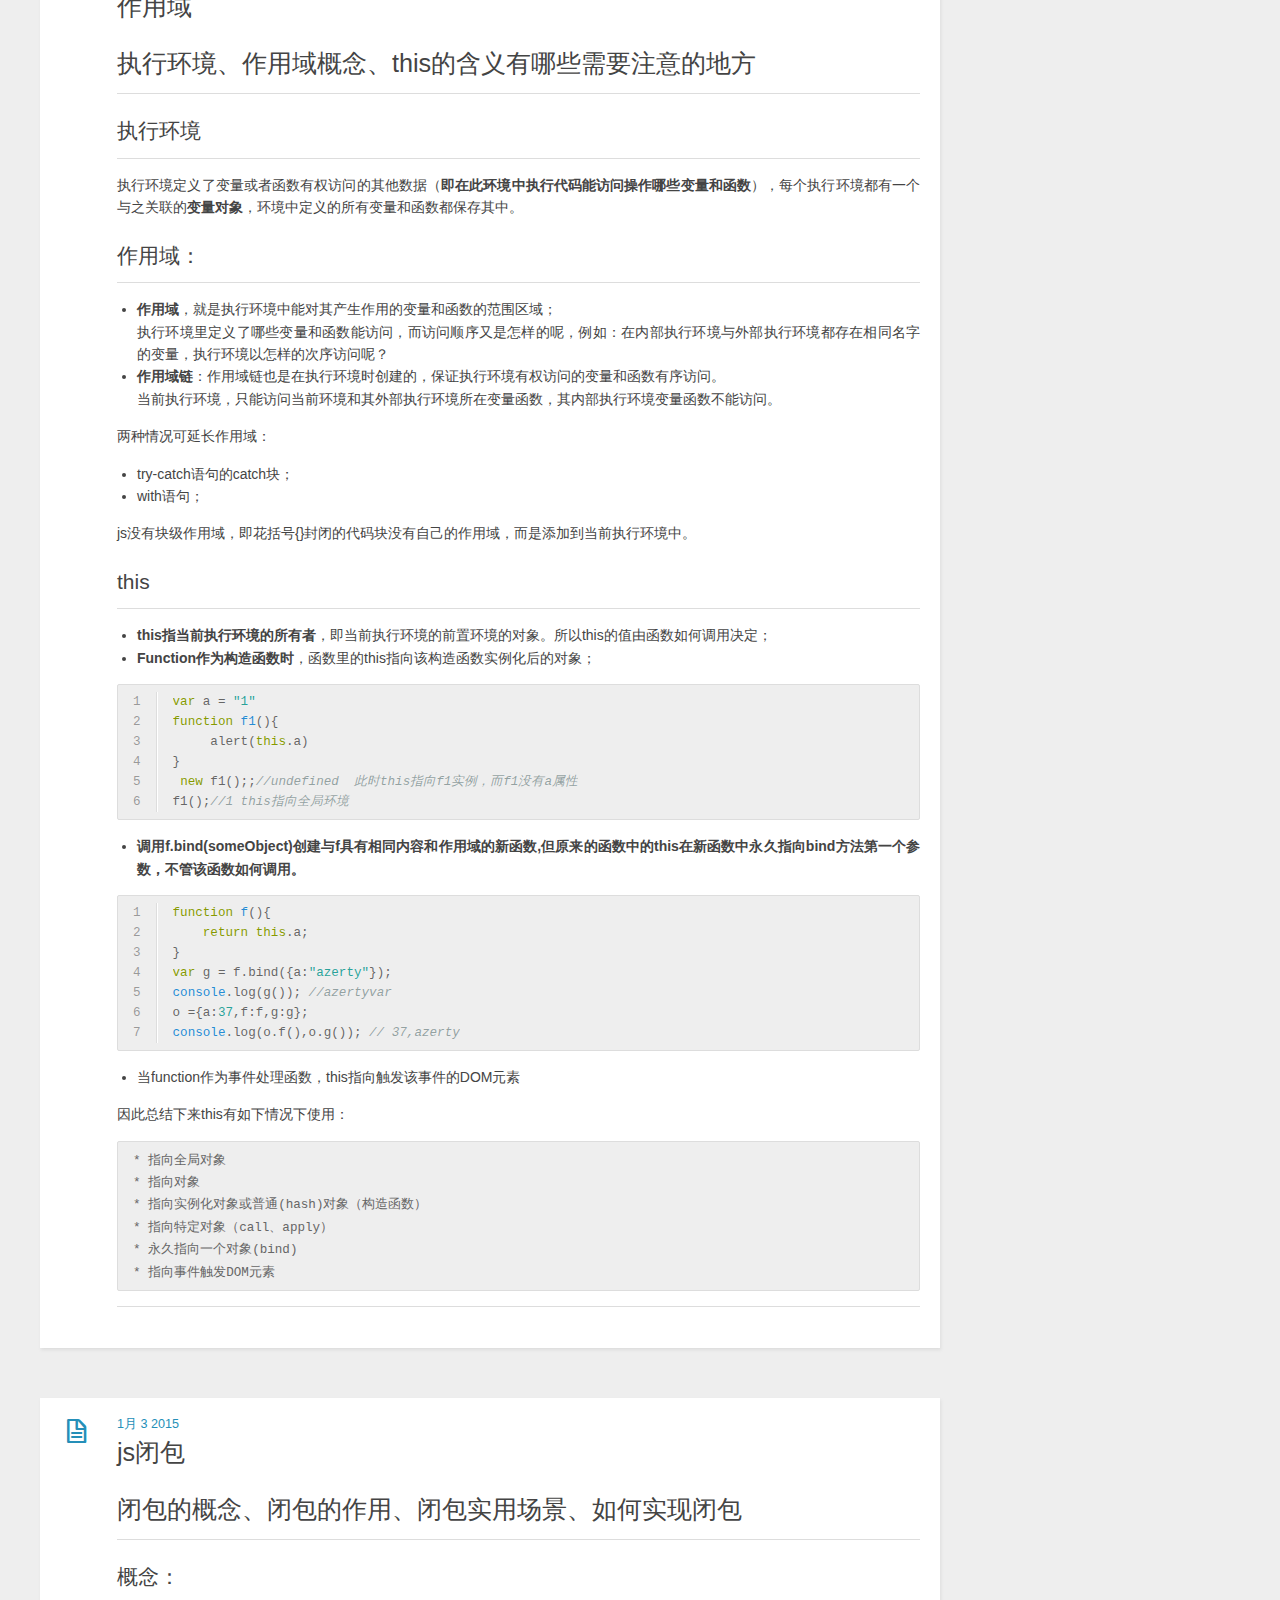
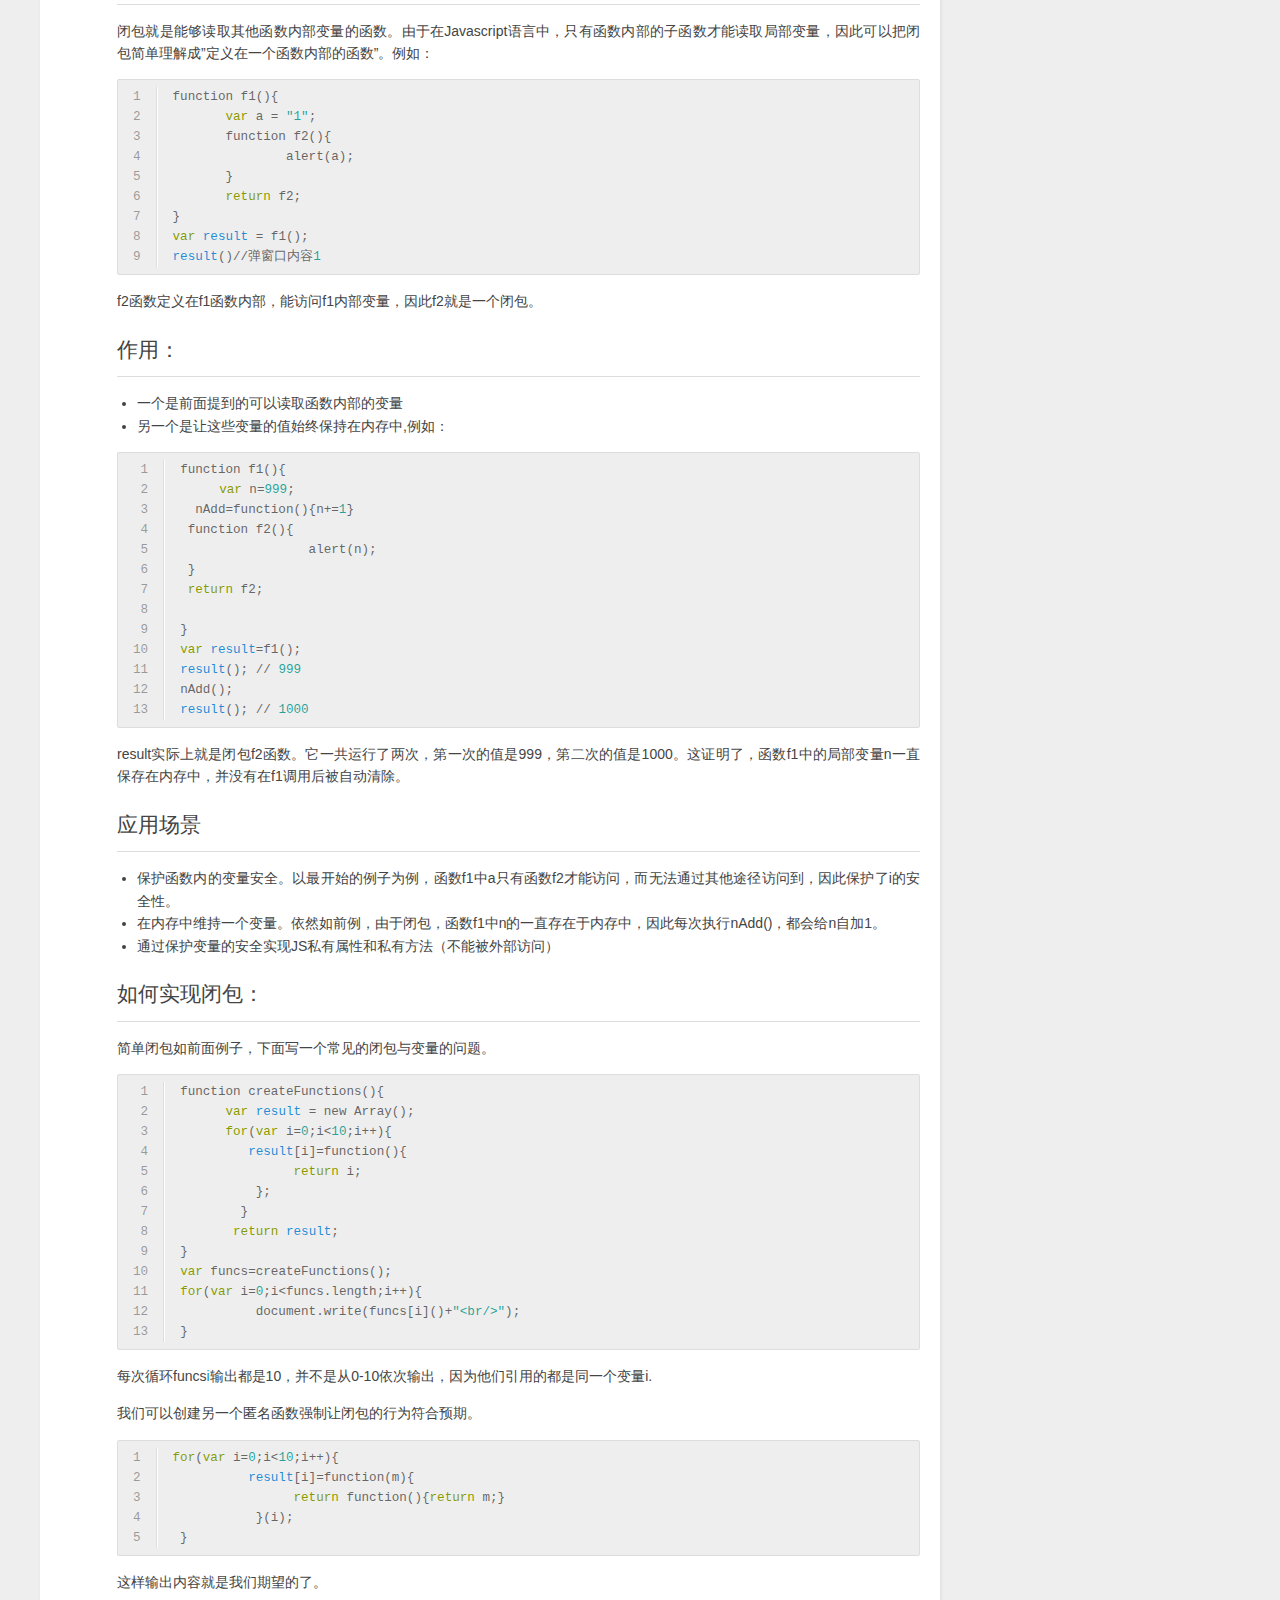
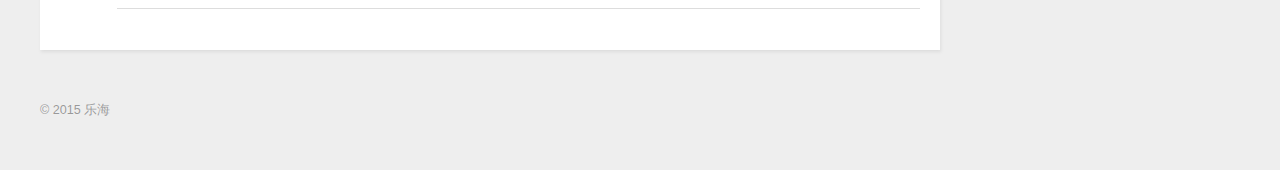
<file: archives/2015/index.html>
<!DOCTYPE HTML>
<html>
<head>
  <meta charset="utf-8">
  
  <title>归档：2015 | 乐博</title>
  <meta name="author" content="乐海">
  
  <meta name="description" content="前端 滑雪">
  
  
  <meta name="viewport" content="width=device-width, initial-scale=1, maximum-scale=1">

  
  <meta property="og:site_name" content="乐博"/>

  
    <meta property="og:image" content="undefined"/>
  

  <link href="/favicon.png" rel="icon">
  <link rel="alternate" href="/atom.xml" title="乐博" type="application/atom+xml">
  <link rel="stylesheet" href="/css/style.css" media="screen" type="text/css">
  <!--[if lt IE 9]><script src="//html5shiv.googlecode.com/svn/trunk/html5.js"></script><![endif]-->
  

</head>


<body>
  <header id="header" class="inner"><div class="alignleft">
  <h1><a href="/">乐博</a></h1>
  <h2><a href="/"></a></h2>
</div>
<nav id="main-nav" class="alignright">
  <ul>
    
      <li><a href="/">首页</a></li>
    
      <li><a href="/archives">归档</a></li>
    
      <li><a href="/sports">运动</a></li>
    
      <li><a href="/about">关于</a></li>
    
  </ul>
  <div class="clearfix"></div>
</nav>
<div class="clearfix"></div></header>
  <div id="content" class="inner">
    <div id="main-col" class="alignleft"><div id="wrapper">
<h2 class="archive-title">2015</h2>


  
    <article class="post">
  
  <div class="post-content">
    <header>
      
        <div class="icon"></div>
        <time datetime="2015-01-03T04:51:06.000Z"><a href="/2015/01/03/string/">1月 3 2015</a></time>
      
      
  
    <h1 class="title"><a href="/2015/01/03/string/">字符串操作</a></h1>
  

    </header>
    <div class="entry">
      
        <h1 id="字符串操作有哪些方法，分别返回什么">字符串操作有哪些方法，分别返回什么</h1>
<h2 id="截取字符_substring_substr_slice">截取字符  substring substr  slice</h2>
<h3 id="substring_截取并返回指定起始位置和结束位置的子字符串">substring 截取并返回指定起始位置和结束位置的子字符串</h3>
<figure class="highlight"><table><tr><td class="gutter"><pre><div class="line">1</div><div class="line">2</div></pre></td><td class="code"><pre><div class="line"><span class="keyword">var</span> a  = <span class="string">"hello world"</span>;</div><div class="line"><span class="keyword">var</span> b = a.substring(<span class="number">0</span>,<span class="number">5</span>);<span class="comment">// b为hello</span></div></pre></td></tr></table></figure>

<h3 id="substr_截取并返回指定起始位置和截取长度的子字符串">substr 截取并返回指定起始位置和截取长度的子字符串</h3>
<figure class="highlight"><table><tr><td class="gutter"><pre><div class="line">1</div><div class="line">2</div></pre></td><td class="code"><pre><div class="line"><span class="keyword">var</span> a  = <span class="string">"hello world"</span>;</div><div class="line"><span class="keyword">var</span> b = a.substring(<span class="number">6</span>,<span class="number">5</span>);<span class="comment">// b为world</span></div></pre></td></tr></table></figure>

<h3 id="slice_功能同substring">slice 功能同substring</h3>
<h2 id="分割字符_split">分割字符  split</h2>
<h3 id="split_通过指定分隔符对字符串进行分割，返回分割后子串的数组">split 通过指定分隔符对字符串进行分割，返回分割后子串的数组</h3>
<figure class="highlight"><table><tr><td class="gutter"><pre><div class="line">1</div><div class="line">2</div></pre></td><td class="code"><pre><div class="line"><span class="keyword">var</span> a  = <span class="string">"hello world"</span>;</div><div class="line"><span class="keyword">var</span> b = a.<span class="built_in">split</span>(<span class="string">" "</span>);<span class="comment">// b为["hello","world"]</span></div></pre></td></tr></table></figure>

<h2 id="合并字符_concat">合并字符 concat</h2>
<h3 id="concat_方法用于连接两个或多个字符串">concat 方法用于连接两个或多个字符串</h3>
<figure class="highlight"><table><tr><td class="gutter"><pre><div class="line">1</div><div class="line">2</div><div class="line">3</div></pre></td><td class="code"><pre><div class="line"><span class="keyword">var</span> a  = <span class="string">"hello"</span>;</div><div class="line"><span class="keyword">var</span> b = a.concat(<span class="string">" "</span>,<span class="string">"world "</span>,<span class="string">"jdh"</span>);<span class="comment">// b为"hello world jdh"</span></div><div class="line"><span class="comment">//a字符串没有被改变</span></div></pre></td></tr></table></figure>

<h2 id="替换字符_replace">替换字符 replace</h2>
<h3 id="replace_用于在字符串中用一些字符替换另一些字符，或替换一个与正则表达式匹配的子串。">replace 用于在字符串中用一些字符替换另一些字符，或替换一个与正则表达式匹配的子串。</h3>
<figure class="highlight"><table><tr><td class="gutter"><pre><div class="line">1</div><div class="line">2</div></pre></td><td class="code"><pre><div class="line">var str=<span class="string">"Welcome to Microsoft! "</span>;</div><div class="line">str.replace(<span class="regexp">/Microsoft/g</span>, <span class="string">"jdh"</span>); <span class="regexp">//</span><span class="string">"Welcome to jdh! "</span></div></pre></td></tr></table></figure>

<h2 id="转换大小写_toLowerCase_toUpperCase">转换大小写  toLowerCase toUpperCase</h2>
<h3 id="toLowerCae_把字符串转换成小写。">toLowerCae 把字符串转换成小写。</h3>
<figure class="highlight"><table><tr><td class="gutter"><pre><div class="line">1</div><div class="line">2</div></pre></td><td class="code"><pre><div class="line">var <span class="keyword">str</span>=<span class="string">"Welcome to Microsoft! "</span>;</div><div class="line"><span class="keyword">str</span>.toLowerCae (); <span class="comment">//"welcome to microsoft!"</span></div></pre></td></tr></table></figure>

<h3 id="toUpperCae_把字符串转换成小写。">toUpperCae  把字符串转换成小写。</h3>
<figure class="highlight"><table><tr><td class="gutter"><pre><div class="line">1</div><div class="line">2</div></pre></td><td class="code"><pre><div class="line">var <span class="keyword">str</span>=<span class="string">"Welcome to Microsoft! "</span>;</div><div class="line"><span class="keyword">str</span>.toUpperCae(); <span class="comment">//"WELCOME TO MICROSOFT!"</span></div></pre></td></tr></table></figure>

<h2 id="查找字符串_indexOf_lastIndexOf_search_match_charAt">查找字符串  indexOf lastIndexOf search match  charAt</h2>
<h3 id="indexOf_查找子串在目标字符串中出现的第一个位置，没有返回-1。可指定查找起始位置。">indexOf  查找子串在目标字符串中出现的第一个位置，没有返回-1。可指定查找起始位置。</h3>
<figure class="highlight"><table><tr><td class="gutter"><pre><div class="line">1</div><div class="line">2</div></pre></td><td class="code"><pre><div class="line">var <span class="keyword">str</span>=<span class="string">"Welcome to Microsoft! "</span>;</div><div class="line"><span class="keyword">str</span>.indexOf(<span class="string">"com"</span>,<span class="number">2</span>); <span class="comment">//3</span></div></pre></td></tr></table></figure>

<h3 id="lastIndexOf_查找子串在目标字符串中出现的最后一个位置，没有返回-1。">lastIndexOf  查找子串在目标字符串中出现的最后一个位置，没有返回-1。</h3>
<figure class="highlight"><table><tr><td class="gutter"><pre><div class="line">1</div><div class="line">2</div></pre></td><td class="code"><pre><div class="line">var <span class="keyword">str</span>=<span class="string">"Welcome to Microsoft! come on！ "</span>;</div><div class="line"><span class="keyword">str</span>.lastIndexOf(<span class="string">"com"</span>); <span class="comment">//22</span></div></pre></td></tr></table></figure>

<h3 id="search_查找子串在目标字符串中出现的第一一个位置，没有返回-1。功能与indexOf一致">search 查找子串在目标字符串中出现的第一一个位置，没有返回-1。功能与indexOf一致</h3>
<figure class="highlight"><table><tr><td class="gutter"><pre><div class="line">1</div><div class="line">2</div><div class="line">3</div></pre></td><td class="code"><pre><div class="line">var <span class="keyword">str</span>=<span class="string">"Welcome to Microsoft! come on！ "</span>;</div><div class="line"><span class="keyword">str</span>.search(<span class="string">"com"</span>); <span class="comment">//3</span></div><div class="line"><span class="keyword">str</span>.search(/com/); <span class="comment">//3</span></div></pre></td></tr></table></figure>

<p>其与indexOf区别在于search能使用正则表达式，search只有一个参数</p>
<h3 id="match_方法可在字符串内检索指定的值，或找到一个或多个正则表达式的匹配。返回目标字符串数组，支持正则表达式进行全局匹配">match 方法可在字符串内检索指定的值，或找到一个或多个正则表达式的匹配。返回目标字符串数组，支持正则表达式进行全局匹配</h3>
<figure class="highlight"><table><tr><td class="gutter"><pre><div class="line">1</div><div class="line">2</div></pre></td><td class="code"><pre><div class="line">var str=<span class="string">"Welcome to Microsoft! come on！ "</span>;</div><div class="line">str.<span class="built_in">match</span>(/<span class="keyword">com</span>/<span class="keyword">g</span>);  //[<span class="string">"com"</span>,<span class="string">"com"</span>]</div></pre></td></tr></table></figure>

<h3 id="charAt_返回指定位置的字符。">charAt 返回指定位置的字符。</h3>
<figure class="highlight"><table><tr><td class="gutter"><pre><div class="line">1</div><div class="line">2</div></pre></td><td class="code"><pre><div class="line">var <span class="keyword">str</span>=<span class="string">"Welcome to Microsoft! come on！ "</span>;</div><div class="line"><span class="keyword">str</span>.charAt(<span class="number">3</span>); <span class="comment">//c</span></div></pre></td></tr></table></figure>

<h2 id="属性_length_返回I字符串长度">属性 length 返回I字符串长度</h2>

      
    </div>
    <footer>
      
        
        
      
      <div class="clearfix"></div>
    </footer>
  </div>
</article>



  
    <article class="post">
  
  <div class="post-content">
    <header>
      
        <div class="icon"></div>
        <time datetime="2015-01-03T04:46:26.000Z"><a href="/2015/01/03/oop/">1月 3 2015</a></time>
      
      
  
    <h1 class="title"><a href="/2015/01/03/oop/">面向对象</a></h1>
  

    </header>
    <div class="entry">
      
        <h1 id="如何理解面向对象，通过面向对象写一个例子">如何理解面向对象，通过面向对象写一个例子</h1>
<h2 id="概念：">概念：</h2>
<p>面向对象的语言有一个标志，就是他们都有类的概念，而通过类可以创建多个具有相同属性和方法的对象。js没有class的概念，每个对象都是基于一个引用类型（即对象）创建的。</p>
<h2 id="例子">例子</h2>
<figure class="highlight"><table><tr><td class="gutter"><pre><div class="line">1</div><div class="line">2</div><div class="line">3</div><div class="line">4</div><div class="line">5</div><div class="line">6</div><div class="line">7</div><div class="line">8</div><div class="line">9</div></pre></td><td class="code"><pre><div class="line"><span class="function"><span class="keyword">function</span> <span class="title">Animal</span><span class="params">(name)</span></span>{</div><div class="line">   <span class="keyword">this</span>.name = name;</div><div class="line">   <span class="keyword">this</span>.type = <span class="string">"animal"</span>;</div><div class="line"> }</div><div class="line">Animal.prototype.say = <span class="function"><span class="keyword">function</span><span class="params">()</span></span>{</div><div class="line">	alert(<span class="string">"I'm a"</span> + <span class="keyword">this</span>.type+<span class="string">",my name is"</span>+<span class="keyword">this</span>.name);</div><div class="line"> }</div><div class="line"> <span class="keyword">var</span> myDog = <span class="keyword">new</span> Animal(<span class="string">"acai"</span>);</div><div class="line"> myDog.say();</div></pre></td></tr></table></figure>

<p>实例化的对象的属性和行为包括两部分：一部分来自构造函数，一部分来自原型；</p>
<p>通过myDog.prototype指向myDog的原型，原型可以通过constructor指向Animal类的构造函数。例如：</p>
<figure class="highlight"><table><tr><td class="gutter"><pre><div class="line">1</div><div class="line">2</div><div class="line">3</div></pre></td><td class="code"><pre><div class="line">var <span class="variable">a =</span> myDog.prototype,</div><div class="line">    <span class="variable">b  =</span>  a.constructor;</div><div class="line">alert( <span class="variable">b =</span>= Animal) // <span class="constant">true</span></div></pre></td></tr></table></figure>


      
    </div>
    <footer>
      
        
        
      
      <div class="clearfix"></div>
    </footer>
  </div>
</article>



  
    <article class="post">
  
  <div class="post-content">
    <header>
      
        <div class="icon"></div>
        <time datetime="2015-01-03T04:38:06.000Z"><a href="/2015/01/03/call&apply/">1月 3 2015</a></time>
      
      
  
    <h1 class="title"><a href="/2015/01/03/call&apply/">call&amp;apply</a></h1>
  

    </header>
    <div class="entry">
      
        <h1 id="call与apply">call与apply</h1>
<h2 id="区别">区别</h2>
<figure class="highlight"><table><tr><td class="gutter"><pre><div class="line">1</div><div class="line">2</div></pre></td><td class="code"><pre><div class="line">call( thisArg [，arg1，arg2，… ] );       // 参数列表，arg1，arg2，<span class="keyword">...</span></div><div class="line">apply(thisArg [，argArray] );                 // 参数数组，argArray</div></pre></td></tr></table></figure>

<p>通俗说来，就是实现把目标函数作为另外一个对象的方法运行的目的，</p>
<ul>
<li>call与apply的用途一致，唯一区别在于其传递参数的方式：</li>
<li>call至少为一个参数，apply最多为两个参数。</li>
</ul>
<h2 id="例子：">例子：</h2>
<figure class="highlight"><table><tr><td class="gutter"><pre><div class="line">1</div><div class="line">2</div><div class="line">3</div><div class="line">4</div><div class="line">5</div><div class="line">6</div><div class="line">7</div><div class="line">8</div><div class="line">9</div><div class="line">10</div><div class="line">11</div><div class="line">12</div><div class="line">13</div><div class="line">14</div><div class="line">15</div></pre></td><td class="code"><pre><div class="line"><span class="keyword">var</span> value = <span class="string">"global var"</span>;        </div><div class="line"><span class="function"><span class="keyword">function</span> <span class="title">mFunc</span><span class="params">()</span> </span>{ </div><div class="line">    <span class="keyword">this</span>.value = <span class="string">"member var"</span>; </div><div class="line">}  </div><div class="line"><span class="function"><span class="keyword">function</span> <span class="title">gFunc</span><span class="params">()</span></span>{ </div><div class="line">    alert(<span class="keyword">this</span>.value); </div><div class="line">}        </div><div class="line"><span class="built_in">window</span>.gFunc();                   <span class="comment">// show gFunc, gFunc中的this为window</span></div><div class="line">gFunc.call(<span class="built_in">window</span>);          <span class="comment">// show gFunc, gFunc中的this为window</span></div><div class="line">gFunc.call(<span class="keyword">new</span> mFunc());    <span class="comment">// show mFunc, gFunc中的this为mFunc</span></div><div class="line">gFunc.call(<span class="keyword">new</span> mFunc());     <span class="comment">//相当于在以下代码中：</span></div><div class="line"><span class="function"><span class="keyword">function</span> <span class="title">mFunc</span><span class="params">()</span> </span>{  </div><div class="line">    <span class="keyword">this</span>.value = <span class="string">"member var"</span>;  </div><div class="line">    <span class="keyword">this</span>.gFunc = <span class="function"><span class="keyword">function</span><span class="params">()</span></span>{alert(<span class="keyword">this</span>.value);  }</div><div class="line">}</div></pre></td></tr></table></figure>

<p> 运行：var c = new mFunc();c.gFunc();</p>

      
    </div>
    <footer>
      
        
        
      
      <div class="clearfix"></div>
    </footer>
  </div>
</article>



  
    <article class="post">
  
  <div class="post-content">
    <header>
      
        <div class="icon"></div>
        <time datetime="2015-01-03T04:33:29.000Z"><a href="/2015/01/03/prototype/">1月 3 2015</a></time>
      
      
  
    <h1 class="title"><a href="/2015/01/03/prototype/">原型prototype</a></h1>
  

    </header>
    <div class="entry">
      
        <h1 id="prototype与proto的关系、原型链">prototype与<em>proto</em>的关系、原型链</h1>
<h2 id="prototype原型及_proto关系">prototype原型及_proto关系</h2>
<p>每个函数都有一个<strong>prototype</strong>（原型）属性，此属性为一个对象，对象包括此函数类型所有实例共享的属性和方法。</p>
<p>当调用构造函数创建一个新实例时，实例内部包含一个指针（内部属性<strong><em>proto</em></strong>），指向构造函数的原型属性。因此这个连接关系存在于实例与构造函数原型属性之间，与构造函数没关系。</p>
<p>prototype是<strong>构造函数</strong>用来定义<strong>实例</strong>中<em>proto</em>指针指向位置；<br><em>proto</em>是<strong>实例</strong>中原型真正其作用的关键，通过其去查找原型中共享的属性和方法；</p>
<h2 id="原型链">原型链</h2>
<p>原型是让一个引用类型继承另一个引用类型的属性和方法，如果被继承的引用类型又继承了其他引用类型，层层递进，就构成了实例与原型的链条。就是原型链的概念。</p>

      
    </div>
    <footer>
      
        
        
      
      <div class="clearfix"></div>
    </footer>
  </div>
</article>



  
    <article class="post">
  
  <div class="post-content">
    <header>
      
        <div class="icon"></div>
        <time datetime="2015-01-03T03:50:19.000Z"><a href="/2015/01/03/scope/">1月 3 2015</a></time>
      
      
  
    <h1 class="title"><a href="/2015/01/03/scope/">作用域</a></h1>
  

    </header>
    <div class="entry">
      
        <h1 id="执行环境、作用域概念、this的含义有哪些需要注意的地方">执行环境、作用域概念、this的含义有哪些需要注意的地方</h1>
<h2 id="执行环境">执行环境</h2>
<p>执行环境定义了变量或者函数有权访问的其他数据（<strong>即在此环境中执行代码能访问操作哪些变量和函数</strong>），每个执行环境都有一个与之关联的<strong>变量对象</strong>，环境中定义的所有变量和函数都保存其中。</p>
<h2 id="作用域：">作用域：</h2>
<ul>
<li><strong>作用域</strong>，就是执行环境中能对其产生作用的变量和函数的范围区域；<br>执行环境里定义了哪些变量和函数能访问，而访问顺序又是怎样的呢，例如：在内部执行环境与外部执行环境都存在相同名字的变量，执行环境以怎样的次序访问呢？</li>
<li><strong>作用域链</strong>：作用域链也是在执行环境时创建的，保证执行环境有权访问的变量和函数有序访问。<br>当前执行环境，只能访问当前环境和其外部执行环境所在变量函数，其内部执行环境变量函数不能访问。</li>
</ul>
<p>两种情况可延长作用域：</p>
<ul>
<li>try-catch语句的catch块；</li>
<li>with语句；</li>
</ul>
<p>js没有块级作用域，即花括号{}封闭的代码块没有自己的作用域，而是添加到当前执行环境中。</p>
<h2 id="this">this</h2>
<ul>
<li><strong>this指当前执行环境的所有者</strong>，即当前执行环境的前置环境的对象。所以this的值由函数如何调用决定；</li>
<li><strong>Function作为构造函数时</strong>，函数里的this指向该构造函数实例化后的对象；</li>
</ul>
<figure class="highlight"><table><tr><td class="gutter"><pre><div class="line">1</div><div class="line">2</div><div class="line">3</div><div class="line">4</div><div class="line">5</div><div class="line">6</div></pre></td><td class="code"><pre><div class="line"><span class="keyword">var</span> a = <span class="string">"1"</span></div><div class="line"><span class="function"><span class="keyword">function</span> <span class="title">f1</span><span class="params">()</span></span>{</div><div class="line">     alert(<span class="keyword">this</span>.a)</div><div class="line">}</div><div class="line"> <span class="keyword">new</span> f1();;<span class="comment">//undefined  此时this指向f1实例，而f1没有a属性</span></div><div class="line">f1();<span class="comment">//1 this指向全局环境</span></div></pre></td></tr></table></figure>

<ul>
<li><strong>调用f.bind(someObject)创建与f具有相同内容和作用域的新函数,但原来的函数中的this在新函数中永久指向bind方法第一个参数，不管该函数如何调用。</strong></li>
</ul>
<figure class="highlight"><table><tr><td class="gutter"><pre><div class="line">1</div><div class="line">2</div><div class="line">3</div><div class="line">4</div><div class="line">5</div><div class="line">6</div><div class="line">7</div></pre></td><td class="code"><pre><div class="line"><span class="function"><span class="keyword">function</span> <span class="title">f</span><span class="params">()</span></span>{</div><div class="line">    <span class="keyword">return</span> <span class="keyword">this</span>.a;</div><div class="line">}</div><div class="line"><span class="keyword">var</span> g = f.bind({a:<span class="string">"azerty"</span>});</div><div class="line"><span class="built_in">console</span>.log(g()); <span class="comment">//azertyvar </span></div><div class="line">o ={a:<span class="number">37</span>,f:f,g:g};</div><div class="line"><span class="built_in">console</span>.log(o.f(),o.g()); <span class="comment">// 37,azerty</span></div></pre></td></tr></table></figure>

<ul>
<li>当function作为事件处理函数，this指向触发该事件的DOM元素</li>
</ul>
<p>因此总结下来this有如下情况下使用：</p>
<pre><code><span class="bullet">* </span>指向全局对象
<span class="bullet">* </span>指向对象
<span class="bullet">* </span>指向实例化对象或普通(hash)对象（构造函数）
<span class="bullet">* </span>指向特定对象（call、apply）
<span class="bullet">* </span>永久指向一个对象(bind)
<span class="bullet">* </span>指向事件触发DOM元素
</code></pre>
      
    </div>
    <footer>
      
        
        
      
      <div class="clearfix"></div>
    </footer>
  </div>
</article>



  
    <article class="post">
  
  <div class="post-content">
    <header>
      
        <div class="icon"></div>
        <time datetime="2015-01-03T03:50:19.000Z"><a href="/2015/01/03/closure/">1月 3 2015</a></time>
      
      
  
    <h1 class="title"><a href="/2015/01/03/closure/">js闭包</a></h1>
  

    </header>
    <div class="entry">
      
        <h1 id="闭包的概念、闭包的作用、闭包实用场景、如何实现闭包">闭包的概念、闭包的作用、闭包实用场景、如何实现闭包</h1>
<h2 id="概念：">概念：</h2>
<p>闭包就是能够读取其他函数内部变量的函数。由于在Javascript语言中，只有函数内部的子函数才能读取局部变量，因此可以把闭包简单理解成”定义在一个函数内部的函数”。例如：</p>
<figure class="highlight"><table><tr><td class="gutter"><pre><div class="line">1</div><div class="line">2</div><div class="line">3</div><div class="line">4</div><div class="line">5</div><div class="line">6</div><div class="line">7</div><div class="line">8</div><div class="line">9</div></pre></td><td class="code"><pre><div class="line">function f1(){  </div><div class="line">       <span class="keyword">var</span> a = <span class="string">"1"</span>;  </div><div class="line">       function f2(){  </div><div class="line">               alert(a);  </div><div class="line">       }  </div><div class="line">       <span class="keyword">return</span> f2;  </div><div class="line">}  </div><div class="line"><span class="keyword">var</span> <span class="literal">result</span> = f1();  </div><div class="line"><span class="literal">result</span>()//弹窗口内容<span class="number">1</span></div></pre></td></tr></table></figure>

<p>f2函数定义在f1函数内部，能访问f1内部变量，因此f2就是一个闭包。</p>
<h2 id="作用：">作用：</h2>
<ul>
<li>一个是前面提到的可以读取函数内部的变量</li>
<li>另一个是让这些变量的值始终保持在内存中,例如：</li>
</ul>
<figure class="highlight"><table><tr><td class="gutter"><pre><div class="line">1</div><div class="line">2</div><div class="line">3</div><div class="line">4</div><div class="line">5</div><div class="line">6</div><div class="line">7</div><div class="line">8</div><div class="line">9</div><div class="line">10</div><div class="line">11</div><div class="line">12</div><div class="line">13</div></pre></td><td class="code"><pre><div class="line">function f1(){</div><div class="line">　　　<span class="keyword">var</span> n=<span class="number">999</span>;</div><div class="line">  nAdd=function(){n+=<span class="number">1</span>}</div><div class="line"> function f2(){</div><div class="line">		 alert(n);</div><div class="line"> }</div><div class="line"> <span class="keyword">return</span> f2;</div><div class="line"></div><div class="line">}</div><div class="line"><span class="keyword">var</span> <span class="literal">result</span>=f1();</div><div class="line"><span class="literal">result</span>(); // <span class="number">999</span></div><div class="line">nAdd();</div><div class="line"><span class="literal">result</span>(); // <span class="number">1000</span></div></pre></td></tr></table></figure>

<p> result实际上就是闭包f2函数。它一共运行了两次，第一次的值是999，第二次的值是1000。这证明了，函数f1中的局部变量n一直保存在内存中，并没有在f1调用后被自动清除。</p>
<h2 id="应用场景">应用场景</h2>
<ul>
<li>保护函数内的变量安全。以最开始的例子为例，函数f1中a只有函数f2才能访问，而无法通过其他途径访问到，因此保护了i的安全性。</li>
<li>在内存中维持一个变量。依然如前例，由于闭包，函数f1中n的一直存在于内存中，因此每次执行nAdd()，都会给n自加1。</li>
<li>通过保护变量的安全实现JS私有属性和私有方法（不能被外部访问）</li>
</ul>
<h2 id="如何实现闭包：">如何实现闭包：</h2>
<p>简单闭包如前面例子，下面写一个常见的闭包与变量的问题。</p>
<figure class="highlight"><table><tr><td class="gutter"><pre><div class="line">1</div><div class="line">2</div><div class="line">3</div><div class="line">4</div><div class="line">5</div><div class="line">6</div><div class="line">7</div><div class="line">8</div><div class="line">9</div><div class="line">10</div><div class="line">11</div><div class="line">12</div><div class="line">13</div></pre></td><td class="code"><pre><div class="line">function createFunctions(){</div><div class="line">      <span class="keyword">var</span> <span class="literal">result</span> = new <span class="type">Array</span>();</div><div class="line">      <span class="keyword">for</span>(<span class="keyword">var</span> i=<span class="number">0</span>;i&lt;<span class="number">10</span>;i++){</div><div class="line">         <span class="literal">result</span>[i]=function(){</div><div class="line">               <span class="keyword">return</span> i;</div><div class="line">          };</div><div class="line">        }</div><div class="line">       <span class="keyword">return</span> <span class="literal">result</span>;</div><div class="line">}</div><div class="line"><span class="keyword">var</span> funcs=createFunctions();</div><div class="line"><span class="keyword">for</span>(<span class="keyword">var</span> i=<span class="number">0</span>;i&lt;funcs.length;i++){</div><div class="line">          document.write(funcs[i]()+<span class="string">"&lt;br/&gt;"</span>);</div><div class="line">}</div></pre></td></tr></table></figure>

<p>每次循环funcs<a href="">i</a>输出都是10，并不是从0-10依次输出，因为他们引用的都是同一个变量i.</p>
<p>我们可以创建另一个匿名函数强制让闭包的行为符合预期。</p>
<figure class="highlight"><table><tr><td class="gutter"><pre><div class="line">1</div><div class="line">2</div><div class="line">3</div><div class="line">4</div><div class="line">5</div></pre></td><td class="code"><pre><div class="line"><span class="keyword">for</span>(<span class="keyword">var</span> i=<span class="number">0</span>;i&lt;<span class="number">10</span>;i++){</div><div class="line">          <span class="literal">result</span>[i]=function(m){</div><div class="line">                <span class="keyword">return</span> function(){<span class="keyword">return</span> m;}</div><div class="line">           }(i);</div><div class="line"> }</div></pre></td></tr></table></figure>

<p>这样输出内容就是我们期望的了。</p>

      
    </div>
    <footer>
      
        
        
      
      <div class="clearfix"></div>
    </footer>
  </div>
</article>



  

  <nav id="pagination">
  
  
  <div class="clearfix"></div>
</nav>
</div></div>
    <aside id="sidebar" class="alignright">
  <div class="search">
  <form  action="//www.baidu.com/s?" method="get" onsubmit="return searchData()" accept-charset="utf-8">
    <input id="search" type="search" name="temp" results="0" placeholder="搜索">
    <input id="realVale" type="hidden" name="wd" value="site:jdh.github.io">
  </form>
</div>
<script>
	function searchData(){
        var result = document.getElementById("search").value;
        document.getElementById("realVale").value = "site:jdh.github.io  " + result ;
        return true;
	}
</script>

  
<div class="widget tag">
  <h3 class="title">分类</h3>
  <ul class="entry">
  
    <li><a href="/categories/前端/">前端</a><small>7</small></li>
  
  </ul>
</div>


  
</aside>
    <div class="clearfix"></div>
  </div>
  <footer id="footer" class="inner"><div class="alignleft">
  
  &copy; 2015 乐海
  
</div>
<div class="clearfix"></div></footer>
  <script src="//libs.baidu.com/jquery/2.0.3/jquery.min.js"></script>
<script src="/js/jquery.imagesloaded.min.js"></script>
<script src="/js/gallery.js"></script>




<link rel="stylesheet" href="/fancybox/jquery.fancybox.css" media="screen" type="text/css">
<script src="/fancybox/jquery.fancybox.pack.js"></script>
<script type="text/javascript">
(function($){
  $('.fancybox').fancybox();
})(jQuery);
</script>

</body>
</html>
</file>
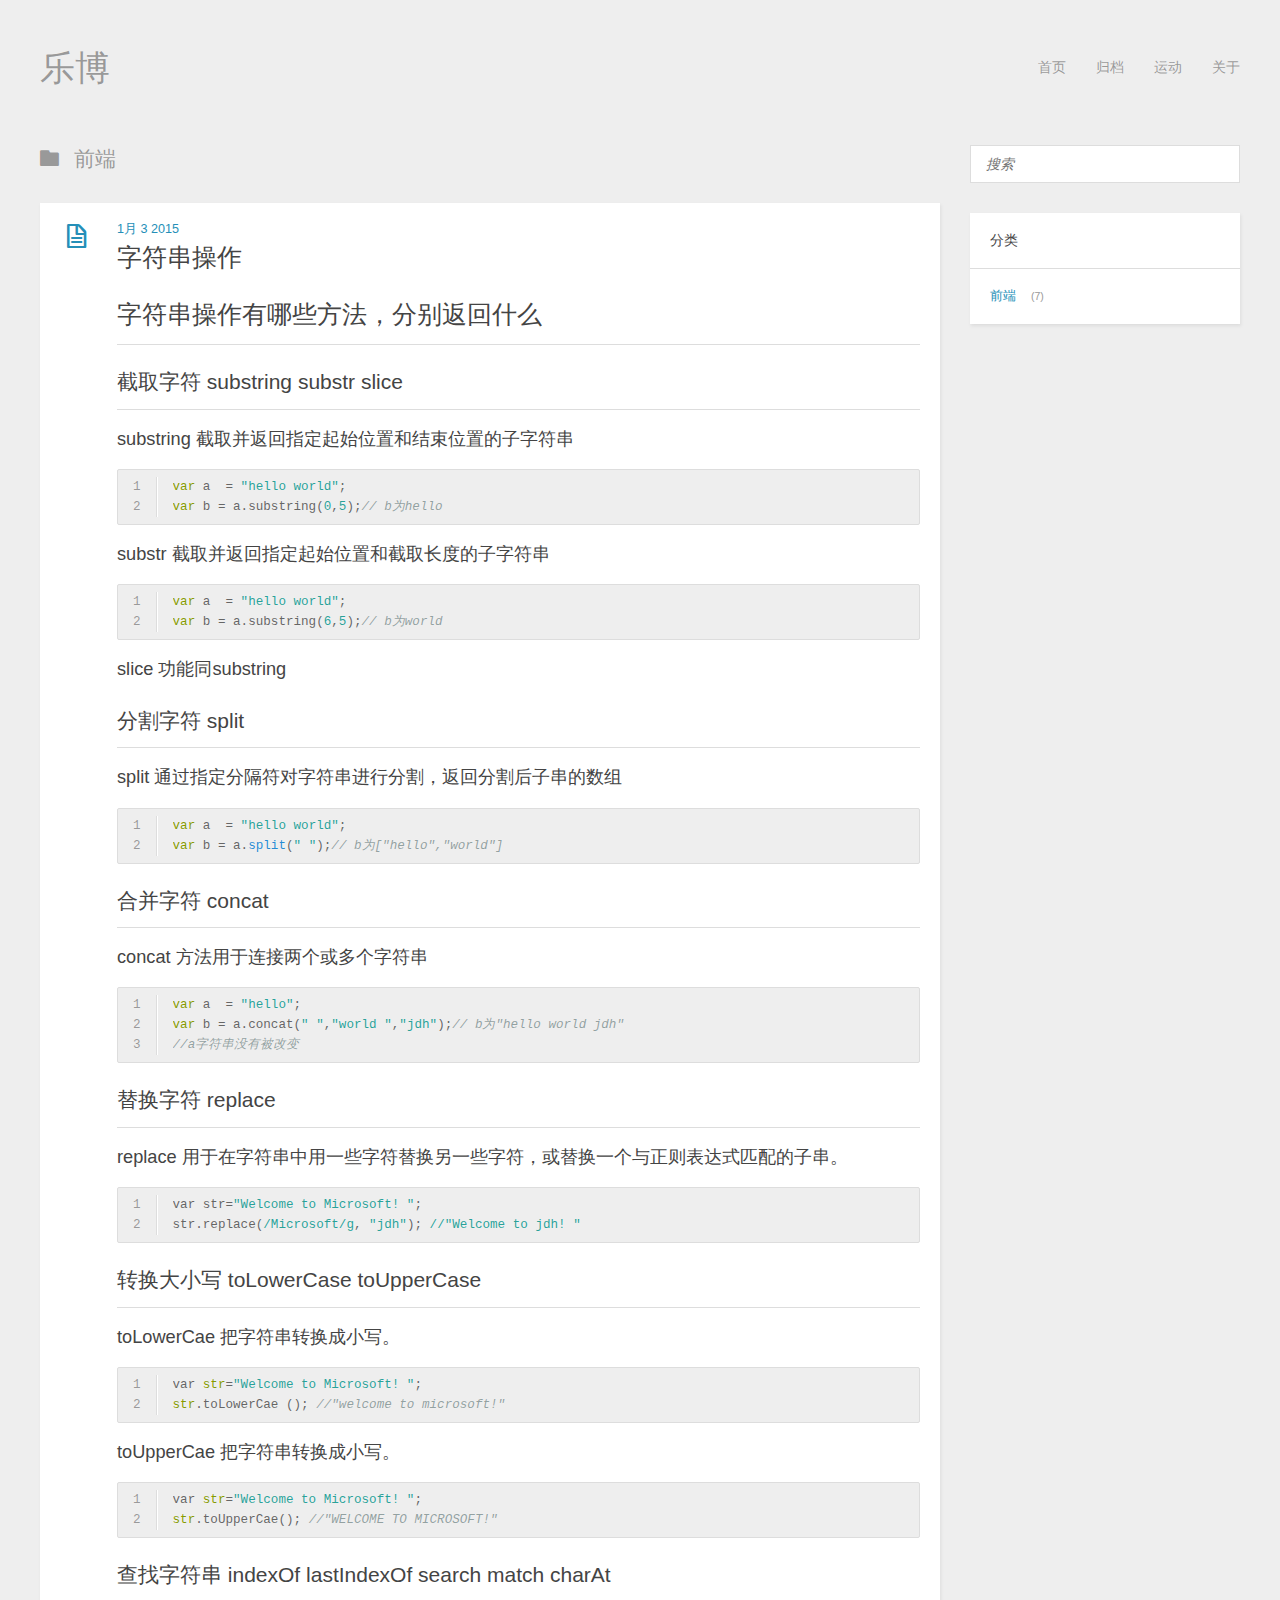
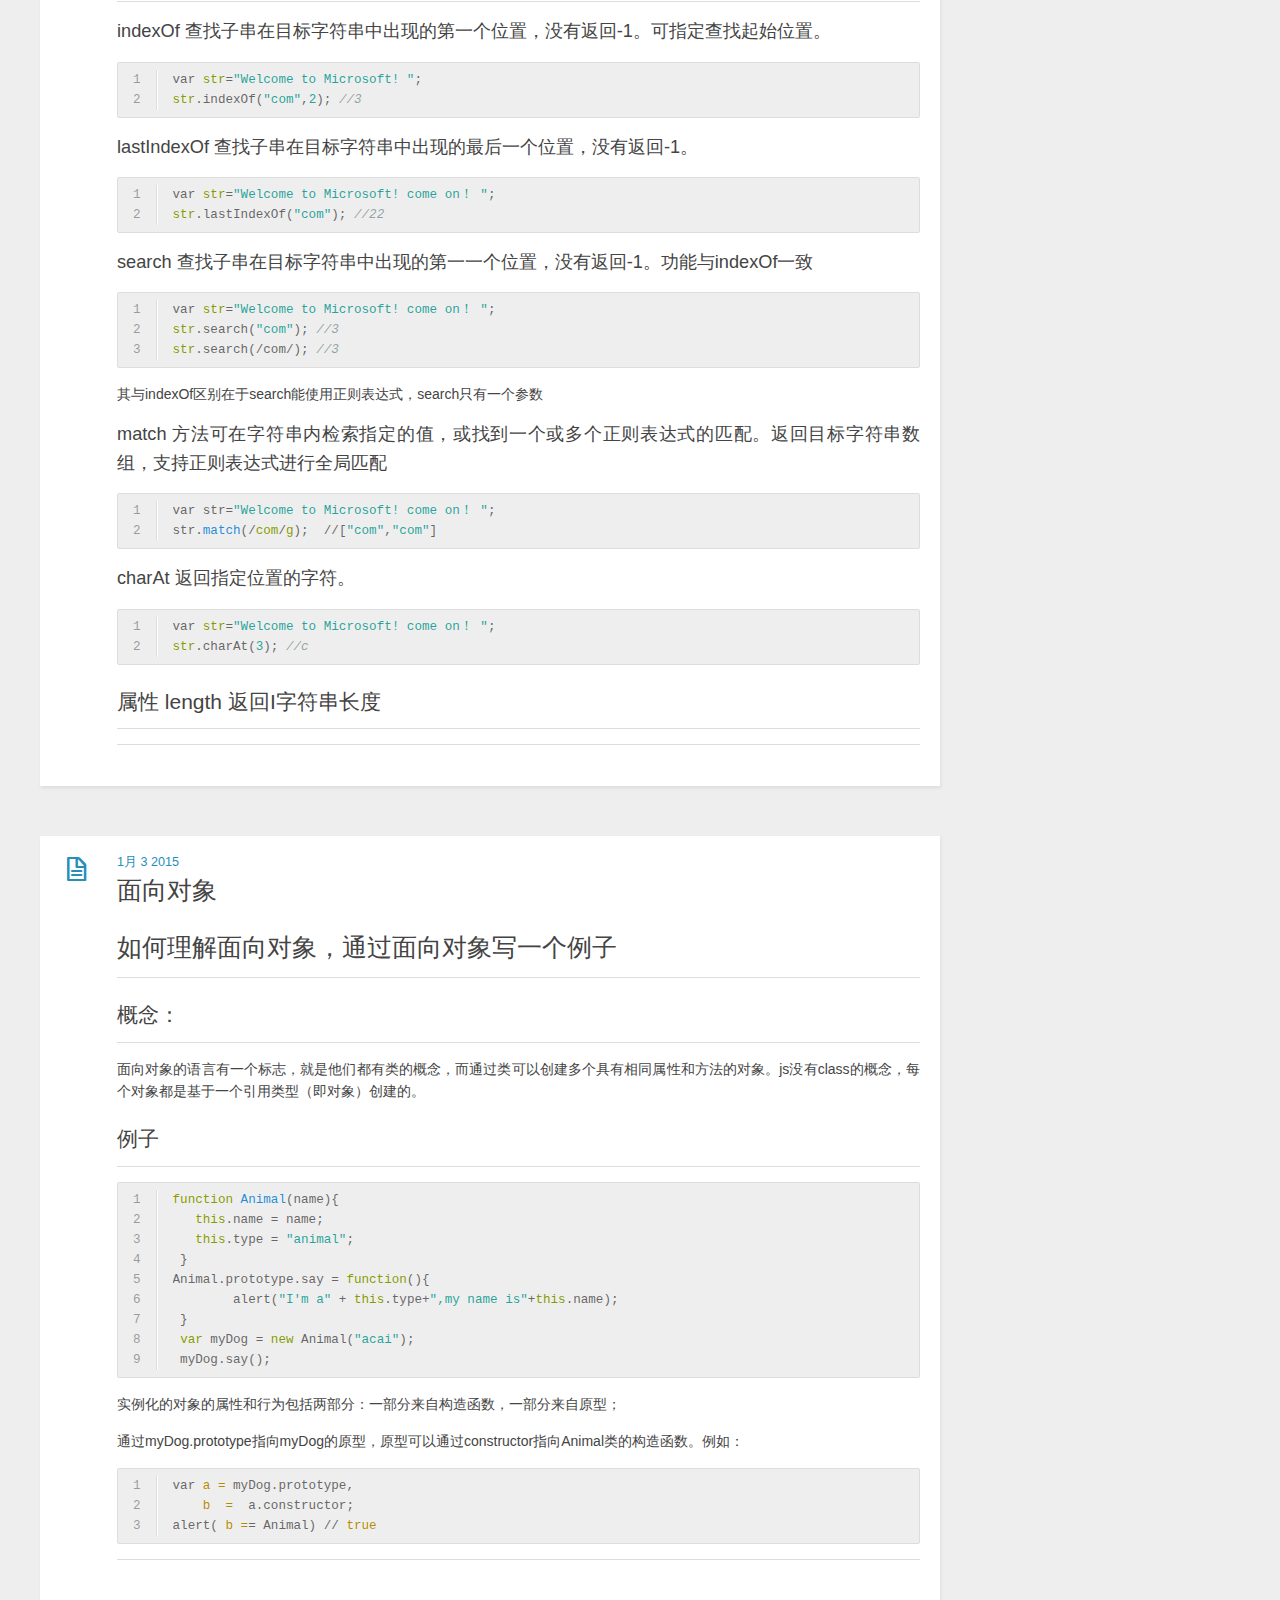
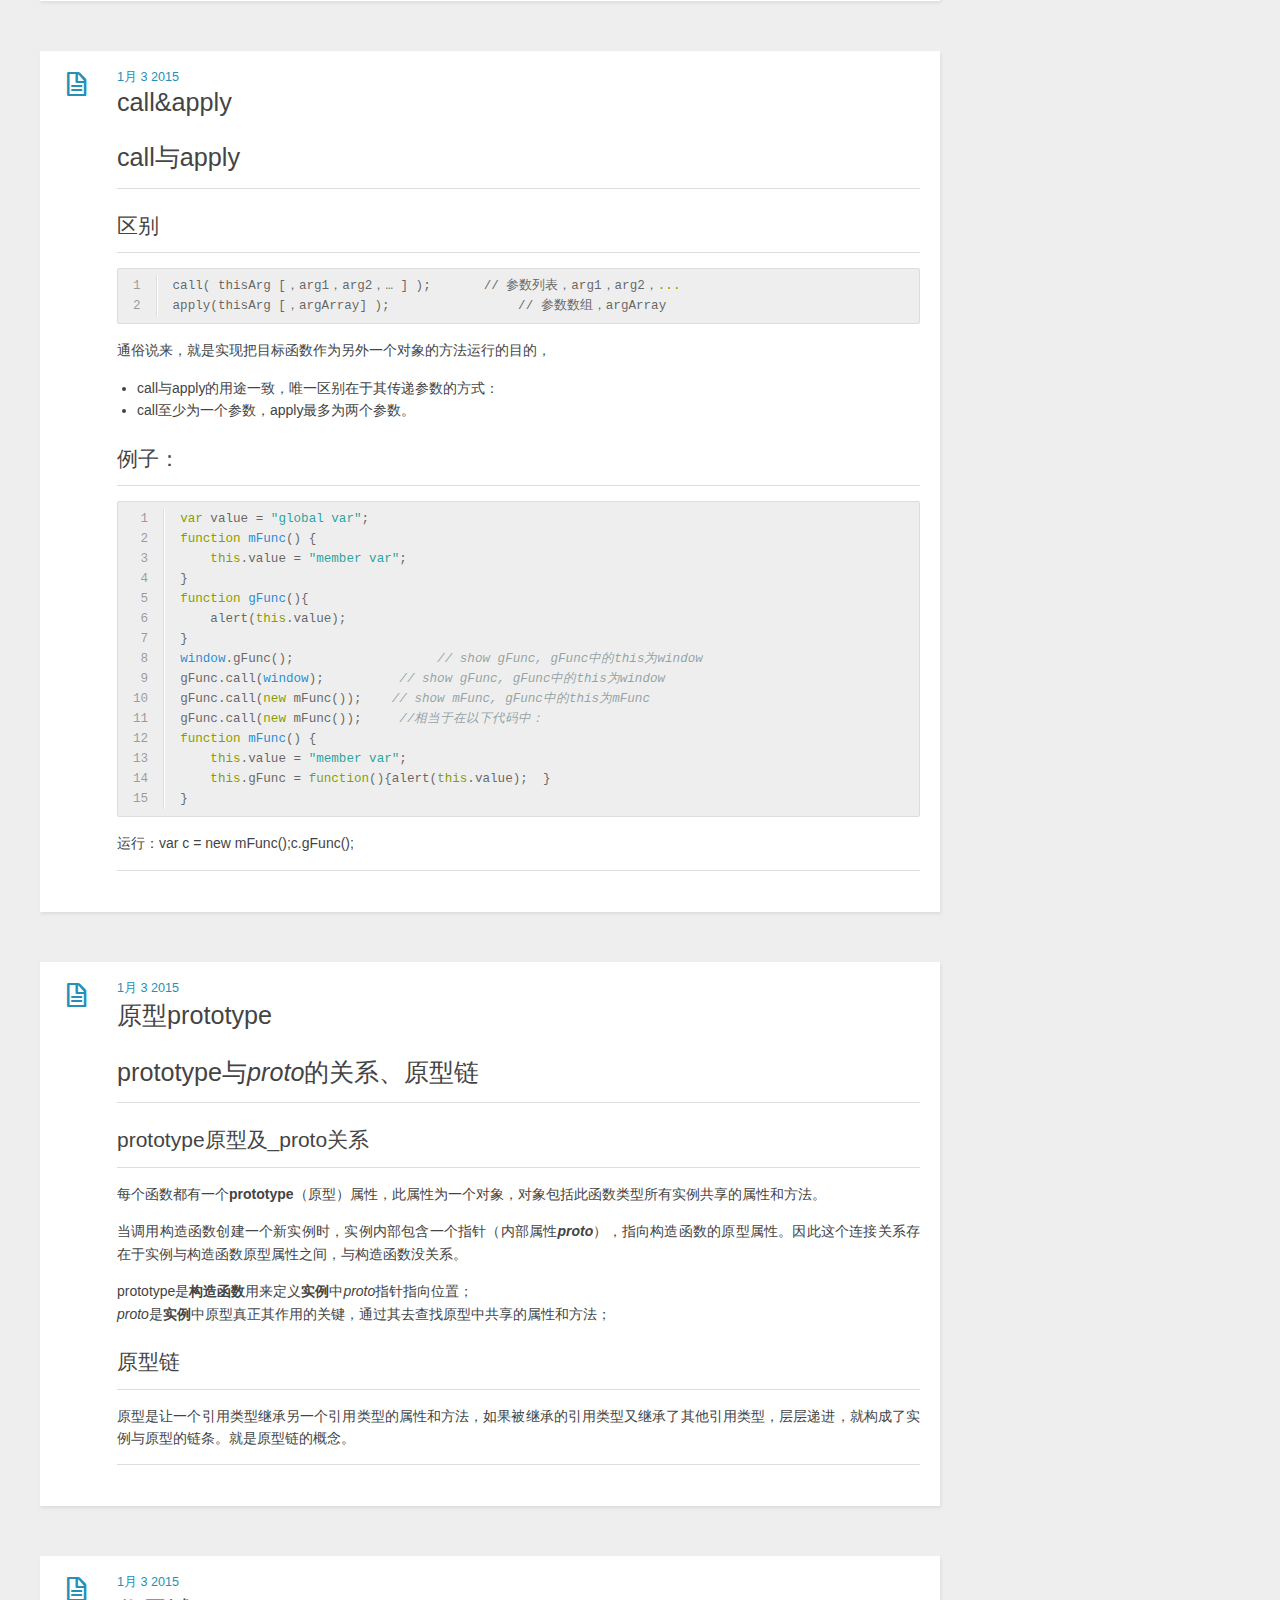
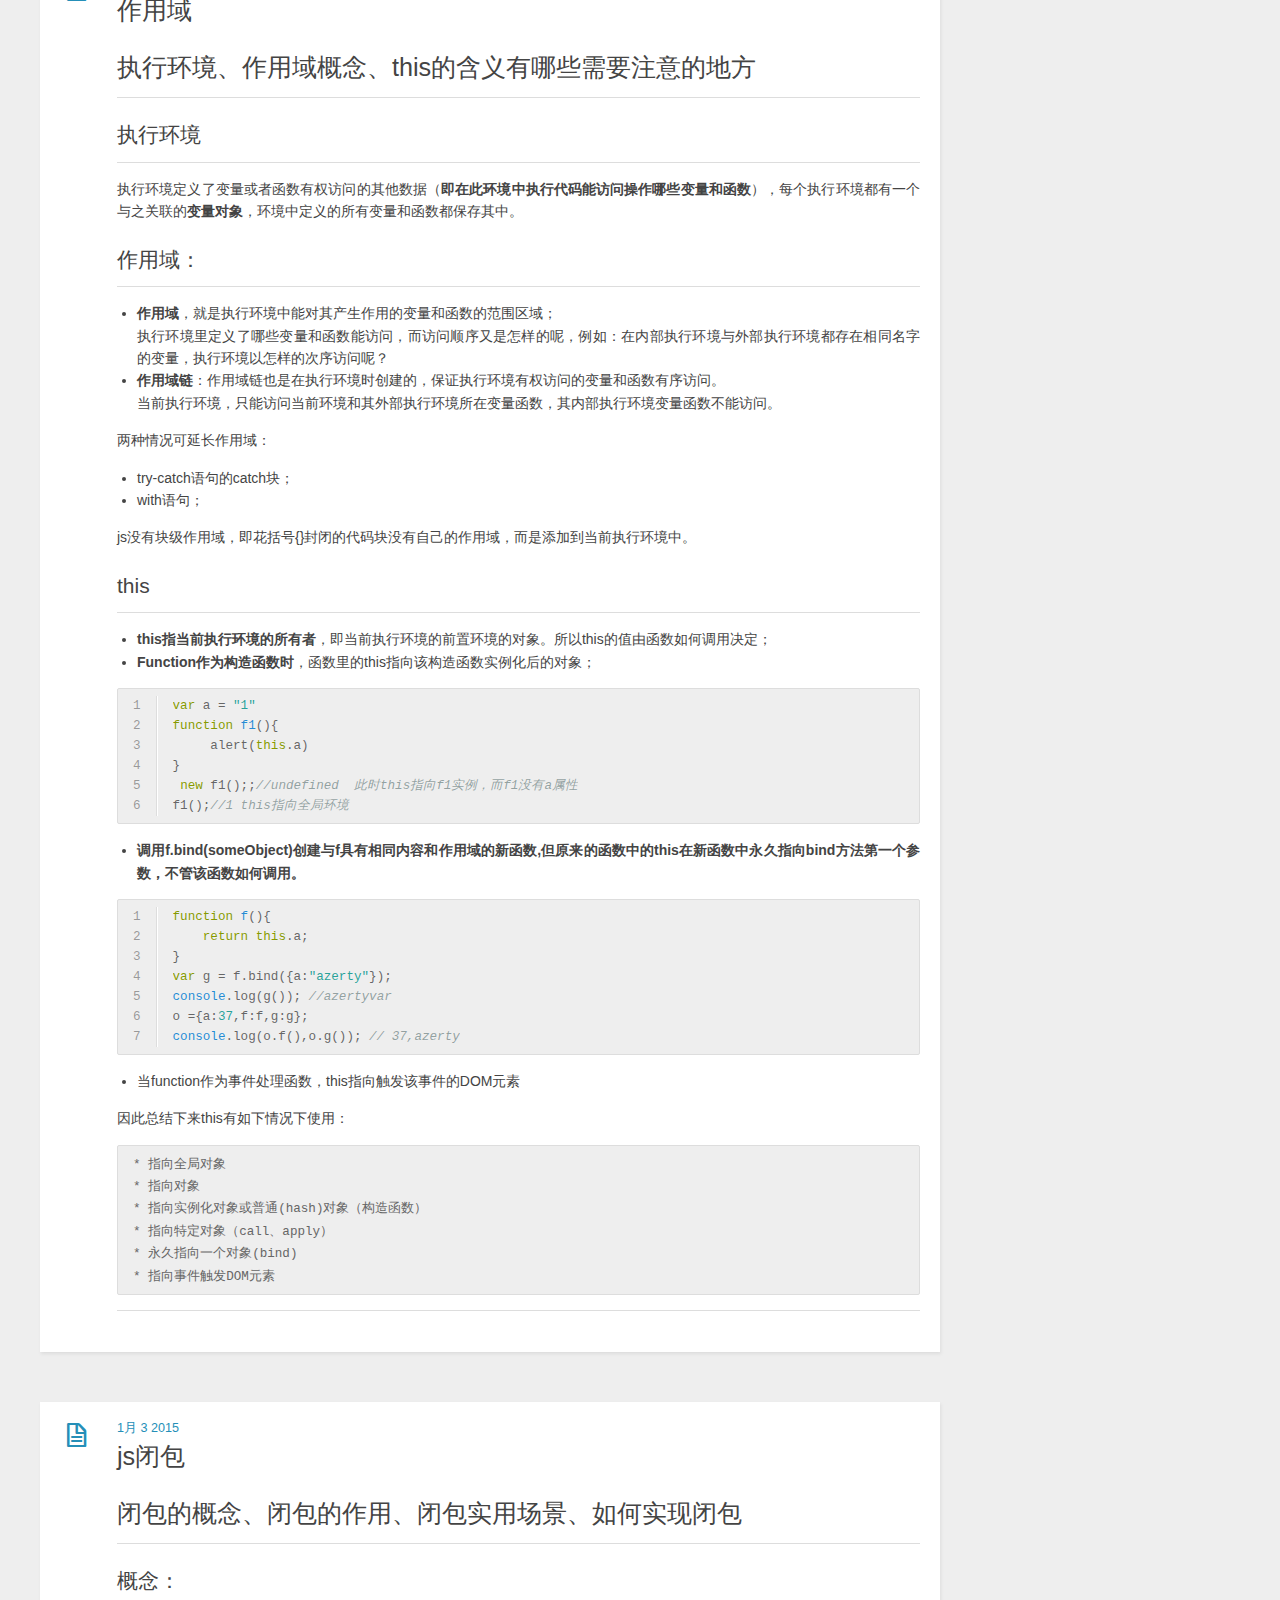
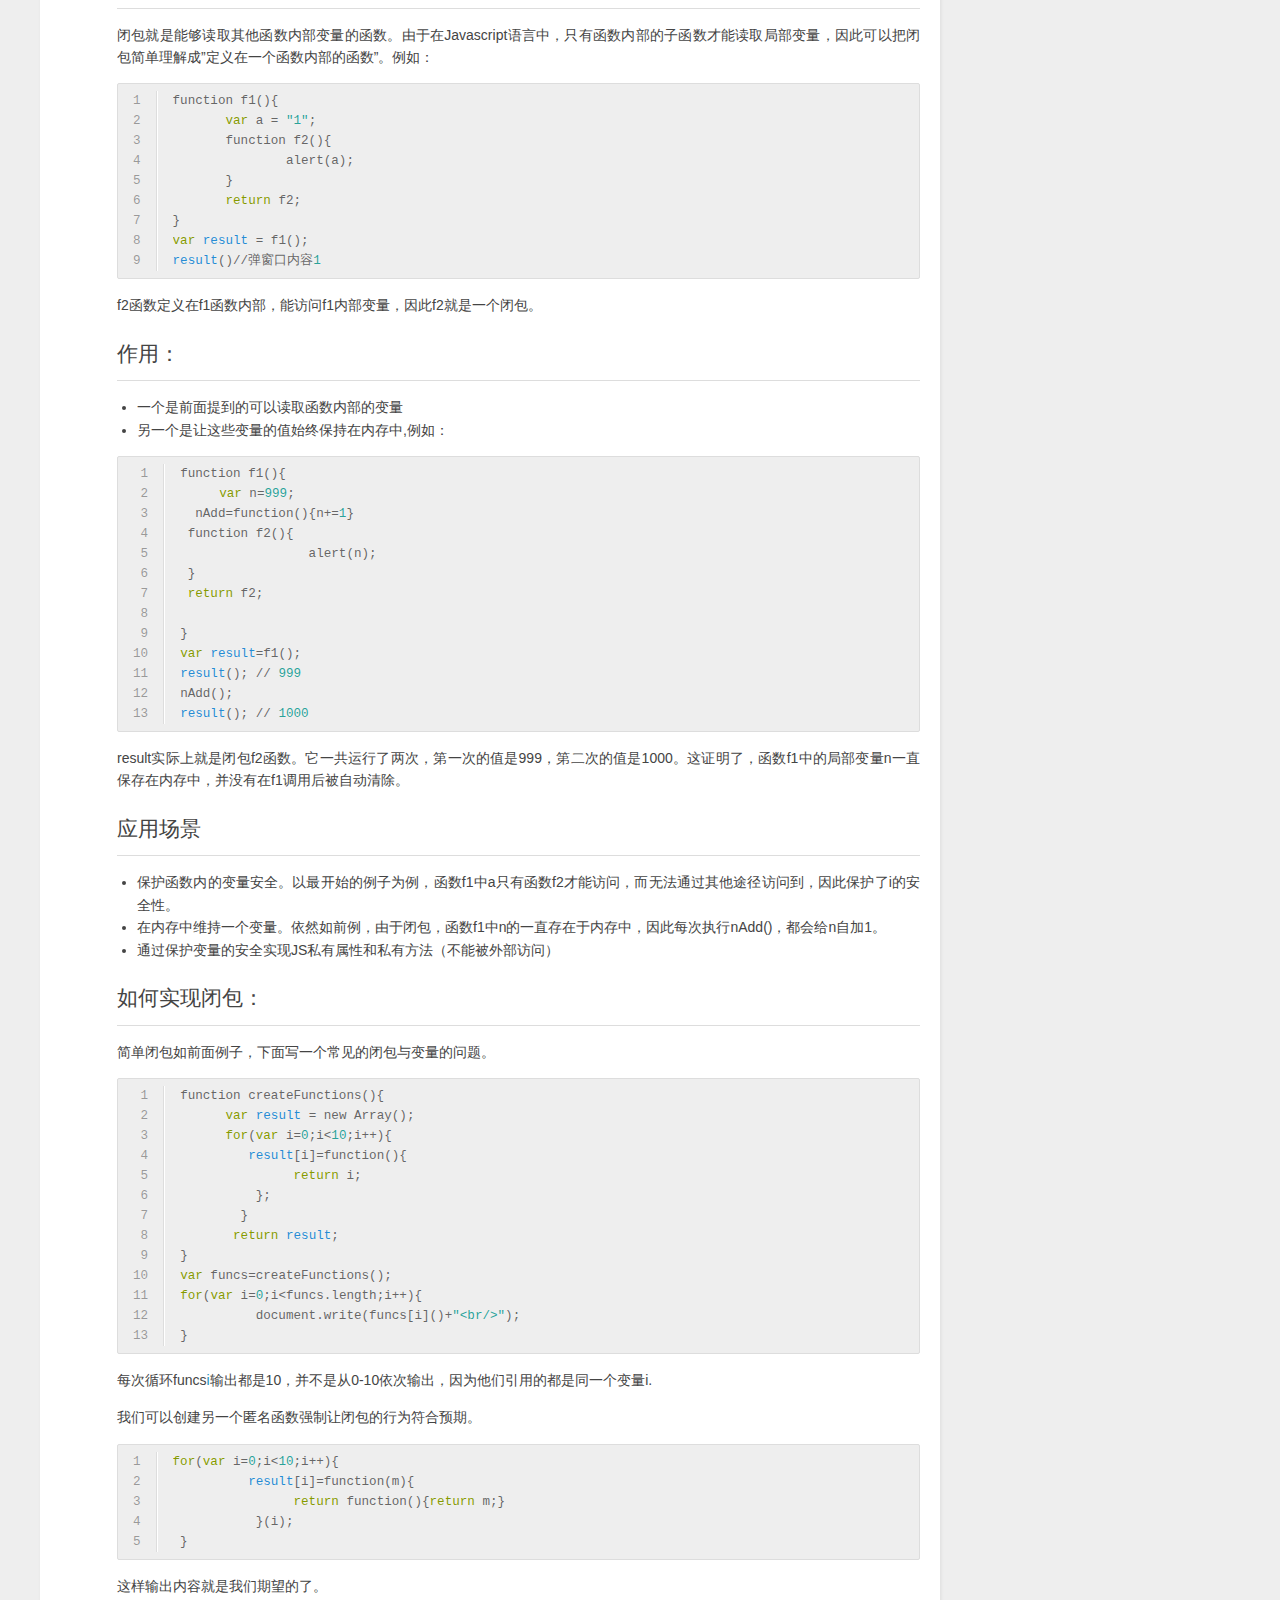
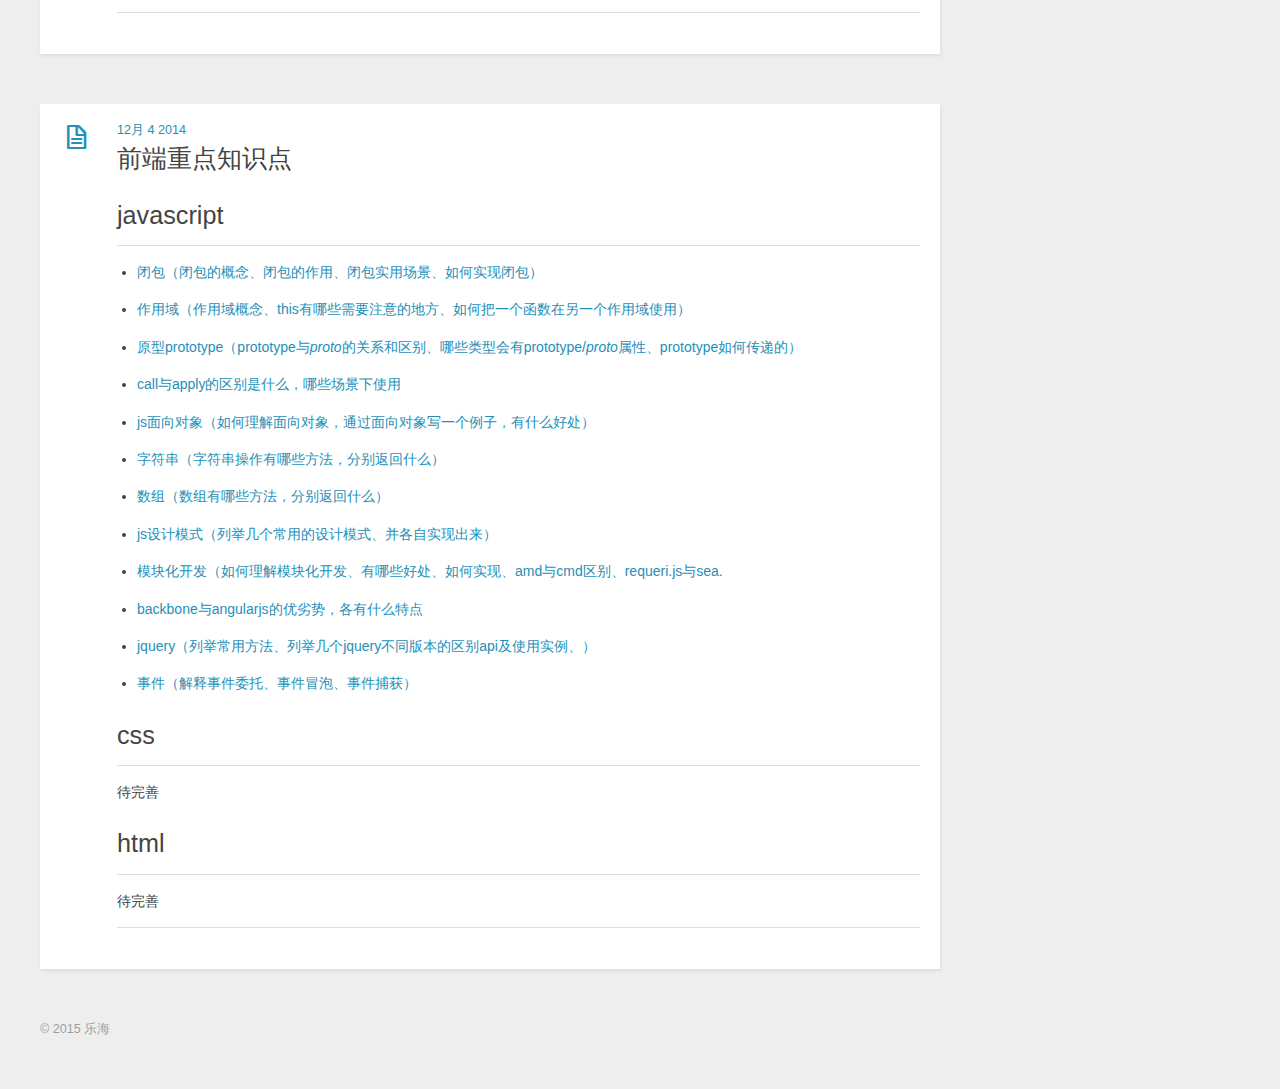
<file: categories/前端/index.html>
<!DOCTYPE HTML>
<html>
<head>
  <meta charset="utf-8">
  
  <title>前端 | 乐博</title>
  <meta name="author" content="乐海">
  
  <meta name="description" content="前端 滑雪">
  
  
  <meta name="viewport" content="width=device-width, initial-scale=1, maximum-scale=1">

  
  <meta property="og:site_name" content="乐博"/>

  
    <meta property="og:image" content="undefined"/>
  

  <link href="/favicon.png" rel="icon">
  <link rel="alternate" href="/atom.xml" title="乐博" type="application/atom+xml">
  <link rel="stylesheet" href="/css/style.css" media="screen" type="text/css">
  <!--[if lt IE 9]><script src="//html5shiv.googlecode.com/svn/trunk/html5.js"></script><![endif]-->
  

</head>


<body>
  <header id="header" class="inner"><div class="alignleft">
  <h1><a href="/">乐博</a></h1>
  <h2><a href="/"></a></h2>
</div>
<nav id="main-nav" class="alignright">
  <ul>
    
      <li><a href="/">首页</a></li>
    
      <li><a href="/archives">归档</a></li>
    
      <li><a href="/sports">运动</a></li>
    
      <li><a href="/about">关于</a></li>
    
  </ul>
  <div class="clearfix"></div>
</nav>
<div class="clearfix"></div></header>
  <div id="content" class="inner">
    <div id="main-col" class="alignleft"><div id="wrapper">
<h2 class="archive-title category">前端</h2>


  
    <article class="post">
  
  <div class="post-content">
    <header>
      
        <div class="icon"></div>
        <time datetime="2015-01-03T04:51:06.000Z"><a href="/2015/01/03/string/">1月 3 2015</a></time>
      
      
  
    <h1 class="title"><a href="/2015/01/03/string/">字符串操作</a></h1>
  

    </header>
    <div class="entry">
      
        <h1 id="字符串操作有哪些方法，分别返回什么">字符串操作有哪些方法，分别返回什么</h1>
<h2 id="截取字符_substring_substr_slice">截取字符  substring substr  slice</h2>
<h3 id="substring_截取并返回指定起始位置和结束位置的子字符串">substring 截取并返回指定起始位置和结束位置的子字符串</h3>
<figure class="highlight"><table><tr><td class="gutter"><pre><div class="line">1</div><div class="line">2</div></pre></td><td class="code"><pre><div class="line"><span class="keyword">var</span> a  = <span class="string">"hello world"</span>;</div><div class="line"><span class="keyword">var</span> b = a.substring(<span class="number">0</span>,<span class="number">5</span>);<span class="comment">// b为hello</span></div></pre></td></tr></table></figure>

<h3 id="substr_截取并返回指定起始位置和截取长度的子字符串">substr 截取并返回指定起始位置和截取长度的子字符串</h3>
<figure class="highlight"><table><tr><td class="gutter"><pre><div class="line">1</div><div class="line">2</div></pre></td><td class="code"><pre><div class="line"><span class="keyword">var</span> a  = <span class="string">"hello world"</span>;</div><div class="line"><span class="keyword">var</span> b = a.substring(<span class="number">6</span>,<span class="number">5</span>);<span class="comment">// b为world</span></div></pre></td></tr></table></figure>

<h3 id="slice_功能同substring">slice 功能同substring</h3>
<h2 id="分割字符_split">分割字符  split</h2>
<h3 id="split_通过指定分隔符对字符串进行分割，返回分割后子串的数组">split 通过指定分隔符对字符串进行分割，返回分割后子串的数组</h3>
<figure class="highlight"><table><tr><td class="gutter"><pre><div class="line">1</div><div class="line">2</div></pre></td><td class="code"><pre><div class="line"><span class="keyword">var</span> a  = <span class="string">"hello world"</span>;</div><div class="line"><span class="keyword">var</span> b = a.<span class="built_in">split</span>(<span class="string">" "</span>);<span class="comment">// b为["hello","world"]</span></div></pre></td></tr></table></figure>

<h2 id="合并字符_concat">合并字符 concat</h2>
<h3 id="concat_方法用于连接两个或多个字符串">concat 方法用于连接两个或多个字符串</h3>
<figure class="highlight"><table><tr><td class="gutter"><pre><div class="line">1</div><div class="line">2</div><div class="line">3</div></pre></td><td class="code"><pre><div class="line"><span class="keyword">var</span> a  = <span class="string">"hello"</span>;</div><div class="line"><span class="keyword">var</span> b = a.concat(<span class="string">" "</span>,<span class="string">"world "</span>,<span class="string">"jdh"</span>);<span class="comment">// b为"hello world jdh"</span></div><div class="line"><span class="comment">//a字符串没有被改变</span></div></pre></td></tr></table></figure>

<h2 id="替换字符_replace">替换字符 replace</h2>
<h3 id="replace_用于在字符串中用一些字符替换另一些字符，或替换一个与正则表达式匹配的子串。">replace 用于在字符串中用一些字符替换另一些字符，或替换一个与正则表达式匹配的子串。</h3>
<figure class="highlight"><table><tr><td class="gutter"><pre><div class="line">1</div><div class="line">2</div></pre></td><td class="code"><pre><div class="line">var str=<span class="string">"Welcome to Microsoft! "</span>;</div><div class="line">str.replace(<span class="regexp">/Microsoft/g</span>, <span class="string">"jdh"</span>); <span class="regexp">//</span><span class="string">"Welcome to jdh! "</span></div></pre></td></tr></table></figure>

<h2 id="转换大小写_toLowerCase_toUpperCase">转换大小写  toLowerCase toUpperCase</h2>
<h3 id="toLowerCae_把字符串转换成小写。">toLowerCae 把字符串转换成小写。</h3>
<figure class="highlight"><table><tr><td class="gutter"><pre><div class="line">1</div><div class="line">2</div></pre></td><td class="code"><pre><div class="line">var <span class="keyword">str</span>=<span class="string">"Welcome to Microsoft! "</span>;</div><div class="line"><span class="keyword">str</span>.toLowerCae (); <span class="comment">//"welcome to microsoft!"</span></div></pre></td></tr></table></figure>

<h3 id="toUpperCae_把字符串转换成小写。">toUpperCae  把字符串转换成小写。</h3>
<figure class="highlight"><table><tr><td class="gutter"><pre><div class="line">1</div><div class="line">2</div></pre></td><td class="code"><pre><div class="line">var <span class="keyword">str</span>=<span class="string">"Welcome to Microsoft! "</span>;</div><div class="line"><span class="keyword">str</span>.toUpperCae(); <span class="comment">//"WELCOME TO MICROSOFT!"</span></div></pre></td></tr></table></figure>

<h2 id="查找字符串_indexOf_lastIndexOf_search_match_charAt">查找字符串  indexOf lastIndexOf search match  charAt</h2>
<h3 id="indexOf_查找子串在目标字符串中出现的第一个位置，没有返回-1。可指定查找起始位置。">indexOf  查找子串在目标字符串中出现的第一个位置，没有返回-1。可指定查找起始位置。</h3>
<figure class="highlight"><table><tr><td class="gutter"><pre><div class="line">1</div><div class="line">2</div></pre></td><td class="code"><pre><div class="line">var <span class="keyword">str</span>=<span class="string">"Welcome to Microsoft! "</span>;</div><div class="line"><span class="keyword">str</span>.indexOf(<span class="string">"com"</span>,<span class="number">2</span>); <span class="comment">//3</span></div></pre></td></tr></table></figure>

<h3 id="lastIndexOf_查找子串在目标字符串中出现的最后一个位置，没有返回-1。">lastIndexOf  查找子串在目标字符串中出现的最后一个位置，没有返回-1。</h3>
<figure class="highlight"><table><tr><td class="gutter"><pre><div class="line">1</div><div class="line">2</div></pre></td><td class="code"><pre><div class="line">var <span class="keyword">str</span>=<span class="string">"Welcome to Microsoft! come on！ "</span>;</div><div class="line"><span class="keyword">str</span>.lastIndexOf(<span class="string">"com"</span>); <span class="comment">//22</span></div></pre></td></tr></table></figure>

<h3 id="search_查找子串在目标字符串中出现的第一一个位置，没有返回-1。功能与indexOf一致">search 查找子串在目标字符串中出现的第一一个位置，没有返回-1。功能与indexOf一致</h3>
<figure class="highlight"><table><tr><td class="gutter"><pre><div class="line">1</div><div class="line">2</div><div class="line">3</div></pre></td><td class="code"><pre><div class="line">var <span class="keyword">str</span>=<span class="string">"Welcome to Microsoft! come on！ "</span>;</div><div class="line"><span class="keyword">str</span>.search(<span class="string">"com"</span>); <span class="comment">//3</span></div><div class="line"><span class="keyword">str</span>.search(/com/); <span class="comment">//3</span></div></pre></td></tr></table></figure>

<p>其与indexOf区别在于search能使用正则表达式，search只有一个参数</p>
<h3 id="match_方法可在字符串内检索指定的值，或找到一个或多个正则表达式的匹配。返回目标字符串数组，支持正则表达式进行全局匹配">match 方法可在字符串内检索指定的值，或找到一个或多个正则表达式的匹配。返回目标字符串数组，支持正则表达式进行全局匹配</h3>
<figure class="highlight"><table><tr><td class="gutter"><pre><div class="line">1</div><div class="line">2</div></pre></td><td class="code"><pre><div class="line">var str=<span class="string">"Welcome to Microsoft! come on！ "</span>;</div><div class="line">str.<span class="built_in">match</span>(/<span class="keyword">com</span>/<span class="keyword">g</span>);  //[<span class="string">"com"</span>,<span class="string">"com"</span>]</div></pre></td></tr></table></figure>

<h3 id="charAt_返回指定位置的字符。">charAt 返回指定位置的字符。</h3>
<figure class="highlight"><table><tr><td class="gutter"><pre><div class="line">1</div><div class="line">2</div></pre></td><td class="code"><pre><div class="line">var <span class="keyword">str</span>=<span class="string">"Welcome to Microsoft! come on！ "</span>;</div><div class="line"><span class="keyword">str</span>.charAt(<span class="number">3</span>); <span class="comment">//c</span></div></pre></td></tr></table></figure>

<h2 id="属性_length_返回I字符串长度">属性 length 返回I字符串长度</h2>

      
    </div>
    <footer>
      
        
        
      
      <div class="clearfix"></div>
    </footer>
  </div>
</article>



  
    <article class="post">
  
  <div class="post-content">
    <header>
      
        <div class="icon"></div>
        <time datetime="2015-01-03T04:46:26.000Z"><a href="/2015/01/03/oop/">1月 3 2015</a></time>
      
      
  
    <h1 class="title"><a href="/2015/01/03/oop/">面向对象</a></h1>
  

    </header>
    <div class="entry">
      
        <h1 id="如何理解面向对象，通过面向对象写一个例子">如何理解面向对象，通过面向对象写一个例子</h1>
<h2 id="概念：">概念：</h2>
<p>面向对象的语言有一个标志，就是他们都有类的概念，而通过类可以创建多个具有相同属性和方法的对象。js没有class的概念，每个对象都是基于一个引用类型（即对象）创建的。</p>
<h2 id="例子">例子</h2>
<figure class="highlight"><table><tr><td class="gutter"><pre><div class="line">1</div><div class="line">2</div><div class="line">3</div><div class="line">4</div><div class="line">5</div><div class="line">6</div><div class="line">7</div><div class="line">8</div><div class="line">9</div></pre></td><td class="code"><pre><div class="line"><span class="function"><span class="keyword">function</span> <span class="title">Animal</span><span class="params">(name)</span></span>{</div><div class="line">   <span class="keyword">this</span>.name = name;</div><div class="line">   <span class="keyword">this</span>.type = <span class="string">"animal"</span>;</div><div class="line"> }</div><div class="line">Animal.prototype.say = <span class="function"><span class="keyword">function</span><span class="params">()</span></span>{</div><div class="line">	alert(<span class="string">"I'm a"</span> + <span class="keyword">this</span>.type+<span class="string">",my name is"</span>+<span class="keyword">this</span>.name);</div><div class="line"> }</div><div class="line"> <span class="keyword">var</span> myDog = <span class="keyword">new</span> Animal(<span class="string">"acai"</span>);</div><div class="line"> myDog.say();</div></pre></td></tr></table></figure>

<p>实例化的对象的属性和行为包括两部分：一部分来自构造函数，一部分来自原型；</p>
<p>通过myDog.prototype指向myDog的原型，原型可以通过constructor指向Animal类的构造函数。例如：</p>
<figure class="highlight"><table><tr><td class="gutter"><pre><div class="line">1</div><div class="line">2</div><div class="line">3</div></pre></td><td class="code"><pre><div class="line">var <span class="variable">a =</span> myDog.prototype,</div><div class="line">    <span class="variable">b  =</span>  a.constructor;</div><div class="line">alert( <span class="variable">b =</span>= Animal) // <span class="constant">true</span></div></pre></td></tr></table></figure>


      
    </div>
    <footer>
      
        
        
      
      <div class="clearfix"></div>
    </footer>
  </div>
</article>



  
    <article class="post">
  
  <div class="post-content">
    <header>
      
        <div class="icon"></div>
        <time datetime="2015-01-03T04:38:06.000Z"><a href="/2015/01/03/call&apply/">1月 3 2015</a></time>
      
      
  
    <h1 class="title"><a href="/2015/01/03/call&apply/">call&amp;apply</a></h1>
  

    </header>
    <div class="entry">
      
        <h1 id="call与apply">call与apply</h1>
<h2 id="区别">区别</h2>
<figure class="highlight"><table><tr><td class="gutter"><pre><div class="line">1</div><div class="line">2</div></pre></td><td class="code"><pre><div class="line">call( thisArg [，arg1，arg2，… ] );       // 参数列表，arg1，arg2，<span class="keyword">...</span></div><div class="line">apply(thisArg [，argArray] );                 // 参数数组，argArray</div></pre></td></tr></table></figure>

<p>通俗说来，就是实现把目标函数作为另外一个对象的方法运行的目的，</p>
<ul>
<li>call与apply的用途一致，唯一区别在于其传递参数的方式：</li>
<li>call至少为一个参数，apply最多为两个参数。</li>
</ul>
<h2 id="例子：">例子：</h2>
<figure class="highlight"><table><tr><td class="gutter"><pre><div class="line">1</div><div class="line">2</div><div class="line">3</div><div class="line">4</div><div class="line">5</div><div class="line">6</div><div class="line">7</div><div class="line">8</div><div class="line">9</div><div class="line">10</div><div class="line">11</div><div class="line">12</div><div class="line">13</div><div class="line">14</div><div class="line">15</div></pre></td><td class="code"><pre><div class="line"><span class="keyword">var</span> value = <span class="string">"global var"</span>;        </div><div class="line"><span class="function"><span class="keyword">function</span> <span class="title">mFunc</span><span class="params">()</span> </span>{ </div><div class="line">    <span class="keyword">this</span>.value = <span class="string">"member var"</span>; </div><div class="line">}  </div><div class="line"><span class="function"><span class="keyword">function</span> <span class="title">gFunc</span><span class="params">()</span></span>{ </div><div class="line">    alert(<span class="keyword">this</span>.value); </div><div class="line">}        </div><div class="line"><span class="built_in">window</span>.gFunc();                   <span class="comment">// show gFunc, gFunc中的this为window</span></div><div class="line">gFunc.call(<span class="built_in">window</span>);          <span class="comment">// show gFunc, gFunc中的this为window</span></div><div class="line">gFunc.call(<span class="keyword">new</span> mFunc());    <span class="comment">// show mFunc, gFunc中的this为mFunc</span></div><div class="line">gFunc.call(<span class="keyword">new</span> mFunc());     <span class="comment">//相当于在以下代码中：</span></div><div class="line"><span class="function"><span class="keyword">function</span> <span class="title">mFunc</span><span class="params">()</span> </span>{  </div><div class="line">    <span class="keyword">this</span>.value = <span class="string">"member var"</span>;  </div><div class="line">    <span class="keyword">this</span>.gFunc = <span class="function"><span class="keyword">function</span><span class="params">()</span></span>{alert(<span class="keyword">this</span>.value);  }</div><div class="line">}</div></pre></td></tr></table></figure>

<p> 运行：var c = new mFunc();c.gFunc();</p>

      
    </div>
    <footer>
      
        
        
      
      <div class="clearfix"></div>
    </footer>
  </div>
</article>



  
    <article class="post">
  
  <div class="post-content">
    <header>
      
        <div class="icon"></div>
        <time datetime="2015-01-03T04:33:29.000Z"><a href="/2015/01/03/prototype/">1月 3 2015</a></time>
      
      
  
    <h1 class="title"><a href="/2015/01/03/prototype/">原型prototype</a></h1>
  

    </header>
    <div class="entry">
      
        <h1 id="prototype与proto的关系、原型链">prototype与<em>proto</em>的关系、原型链</h1>
<h2 id="prototype原型及_proto关系">prototype原型及_proto关系</h2>
<p>每个函数都有一个<strong>prototype</strong>（原型）属性，此属性为一个对象，对象包括此函数类型所有实例共享的属性和方法。</p>
<p>当调用构造函数创建一个新实例时，实例内部包含一个指针（内部属性<strong><em>proto</em></strong>），指向构造函数的原型属性。因此这个连接关系存在于实例与构造函数原型属性之间，与构造函数没关系。</p>
<p>prototype是<strong>构造函数</strong>用来定义<strong>实例</strong>中<em>proto</em>指针指向位置；<br><em>proto</em>是<strong>实例</strong>中原型真正其作用的关键，通过其去查找原型中共享的属性和方法；</p>
<h2 id="原型链">原型链</h2>
<p>原型是让一个引用类型继承另一个引用类型的属性和方法，如果被继承的引用类型又继承了其他引用类型，层层递进，就构成了实例与原型的链条。就是原型链的概念。</p>

      
    </div>
    <footer>
      
        
        
      
      <div class="clearfix"></div>
    </footer>
  </div>
</article>



  
    <article class="post">
  
  <div class="post-content">
    <header>
      
        <div class="icon"></div>
        <time datetime="2015-01-03T03:50:19.000Z"><a href="/2015/01/03/scope/">1月 3 2015</a></time>
      
      
  
    <h1 class="title"><a href="/2015/01/03/scope/">作用域</a></h1>
  

    </header>
    <div class="entry">
      
        <h1 id="执行环境、作用域概念、this的含义有哪些需要注意的地方">执行环境、作用域概念、this的含义有哪些需要注意的地方</h1>
<h2 id="执行环境">执行环境</h2>
<p>执行环境定义了变量或者函数有权访问的其他数据（<strong>即在此环境中执行代码能访问操作哪些变量和函数</strong>），每个执行环境都有一个与之关联的<strong>变量对象</strong>，环境中定义的所有变量和函数都保存其中。</p>
<h2 id="作用域：">作用域：</h2>
<ul>
<li><strong>作用域</strong>，就是执行环境中能对其产生作用的变量和函数的范围区域；<br>执行环境里定义了哪些变量和函数能访问，而访问顺序又是怎样的呢，例如：在内部执行环境与外部执行环境都存在相同名字的变量，执行环境以怎样的次序访问呢？</li>
<li><strong>作用域链</strong>：作用域链也是在执行环境时创建的，保证执行环境有权访问的变量和函数有序访问。<br>当前执行环境，只能访问当前环境和其外部执行环境所在变量函数，其内部执行环境变量函数不能访问。</li>
</ul>
<p>两种情况可延长作用域：</p>
<ul>
<li>try-catch语句的catch块；</li>
<li>with语句；</li>
</ul>
<p>js没有块级作用域，即花括号{}封闭的代码块没有自己的作用域，而是添加到当前执行环境中。</p>
<h2 id="this">this</h2>
<ul>
<li><strong>this指当前执行环境的所有者</strong>，即当前执行环境的前置环境的对象。所以this的值由函数如何调用决定；</li>
<li><strong>Function作为构造函数时</strong>，函数里的this指向该构造函数实例化后的对象；</li>
</ul>
<figure class="highlight"><table><tr><td class="gutter"><pre><div class="line">1</div><div class="line">2</div><div class="line">3</div><div class="line">4</div><div class="line">5</div><div class="line">6</div></pre></td><td class="code"><pre><div class="line"><span class="keyword">var</span> a = <span class="string">"1"</span></div><div class="line"><span class="function"><span class="keyword">function</span> <span class="title">f1</span><span class="params">()</span></span>{</div><div class="line">     alert(<span class="keyword">this</span>.a)</div><div class="line">}</div><div class="line"> <span class="keyword">new</span> f1();;<span class="comment">//undefined  此时this指向f1实例，而f1没有a属性</span></div><div class="line">f1();<span class="comment">//1 this指向全局环境</span></div></pre></td></tr></table></figure>

<ul>
<li><strong>调用f.bind(someObject)创建与f具有相同内容和作用域的新函数,但原来的函数中的this在新函数中永久指向bind方法第一个参数，不管该函数如何调用。</strong></li>
</ul>
<figure class="highlight"><table><tr><td class="gutter"><pre><div class="line">1</div><div class="line">2</div><div class="line">3</div><div class="line">4</div><div class="line">5</div><div class="line">6</div><div class="line">7</div></pre></td><td class="code"><pre><div class="line"><span class="function"><span class="keyword">function</span> <span class="title">f</span><span class="params">()</span></span>{</div><div class="line">    <span class="keyword">return</span> <span class="keyword">this</span>.a;</div><div class="line">}</div><div class="line"><span class="keyword">var</span> g = f.bind({a:<span class="string">"azerty"</span>});</div><div class="line"><span class="built_in">console</span>.log(g()); <span class="comment">//azertyvar </span></div><div class="line">o ={a:<span class="number">37</span>,f:f,g:g};</div><div class="line"><span class="built_in">console</span>.log(o.f(),o.g()); <span class="comment">// 37,azerty</span></div></pre></td></tr></table></figure>

<ul>
<li>当function作为事件处理函数，this指向触发该事件的DOM元素</li>
</ul>
<p>因此总结下来this有如下情况下使用：</p>
<pre><code><span class="bullet">* </span>指向全局对象
<span class="bullet">* </span>指向对象
<span class="bullet">* </span>指向实例化对象或普通(hash)对象（构造函数）
<span class="bullet">* </span>指向特定对象（call、apply）
<span class="bullet">* </span>永久指向一个对象(bind)
<span class="bullet">* </span>指向事件触发DOM元素
</code></pre>
      
    </div>
    <footer>
      
        
        
      
      <div class="clearfix"></div>
    </footer>
  </div>
</article>



  
    <article class="post">
  
  <div class="post-content">
    <header>
      
        <div class="icon"></div>
        <time datetime="2015-01-03T03:50:19.000Z"><a href="/2015/01/03/closure/">1月 3 2015</a></time>
      
      
  
    <h1 class="title"><a href="/2015/01/03/closure/">js闭包</a></h1>
  

    </header>
    <div class="entry">
      
        <h1 id="闭包的概念、闭包的作用、闭包实用场景、如何实现闭包">闭包的概念、闭包的作用、闭包实用场景、如何实现闭包</h1>
<h2 id="概念：">概念：</h2>
<p>闭包就是能够读取其他函数内部变量的函数。由于在Javascript语言中，只有函数内部的子函数才能读取局部变量，因此可以把闭包简单理解成”定义在一个函数内部的函数”。例如：</p>
<figure class="highlight"><table><tr><td class="gutter"><pre><div class="line">1</div><div class="line">2</div><div class="line">3</div><div class="line">4</div><div class="line">5</div><div class="line">6</div><div class="line">7</div><div class="line">8</div><div class="line">9</div></pre></td><td class="code"><pre><div class="line">function f1(){  </div><div class="line">       <span class="keyword">var</span> a = <span class="string">"1"</span>;  </div><div class="line">       function f2(){  </div><div class="line">               alert(a);  </div><div class="line">       }  </div><div class="line">       <span class="keyword">return</span> f2;  </div><div class="line">}  </div><div class="line"><span class="keyword">var</span> <span class="literal">result</span> = f1();  </div><div class="line"><span class="literal">result</span>()//弹窗口内容<span class="number">1</span></div></pre></td></tr></table></figure>

<p>f2函数定义在f1函数内部，能访问f1内部变量，因此f2就是一个闭包。</p>
<h2 id="作用：">作用：</h2>
<ul>
<li>一个是前面提到的可以读取函数内部的变量</li>
<li>另一个是让这些变量的值始终保持在内存中,例如：</li>
</ul>
<figure class="highlight"><table><tr><td class="gutter"><pre><div class="line">1</div><div class="line">2</div><div class="line">3</div><div class="line">4</div><div class="line">5</div><div class="line">6</div><div class="line">7</div><div class="line">8</div><div class="line">9</div><div class="line">10</div><div class="line">11</div><div class="line">12</div><div class="line">13</div></pre></td><td class="code"><pre><div class="line">function f1(){</div><div class="line">　　　<span class="keyword">var</span> n=<span class="number">999</span>;</div><div class="line">  nAdd=function(){n+=<span class="number">1</span>}</div><div class="line"> function f2(){</div><div class="line">		 alert(n);</div><div class="line"> }</div><div class="line"> <span class="keyword">return</span> f2;</div><div class="line"></div><div class="line">}</div><div class="line"><span class="keyword">var</span> <span class="literal">result</span>=f1();</div><div class="line"><span class="literal">result</span>(); // <span class="number">999</span></div><div class="line">nAdd();</div><div class="line"><span class="literal">result</span>(); // <span class="number">1000</span></div></pre></td></tr></table></figure>

<p> result实际上就是闭包f2函数。它一共运行了两次，第一次的值是999，第二次的值是1000。这证明了，函数f1中的局部变量n一直保存在内存中，并没有在f1调用后被自动清除。</p>
<h2 id="应用场景">应用场景</h2>
<ul>
<li>保护函数内的变量安全。以最开始的例子为例，函数f1中a只有函数f2才能访问，而无法通过其他途径访问到，因此保护了i的安全性。</li>
<li>在内存中维持一个变量。依然如前例，由于闭包，函数f1中n的一直存在于内存中，因此每次执行nAdd()，都会给n自加1。</li>
<li>通过保护变量的安全实现JS私有属性和私有方法（不能被外部访问）</li>
</ul>
<h2 id="如何实现闭包：">如何实现闭包：</h2>
<p>简单闭包如前面例子，下面写一个常见的闭包与变量的问题。</p>
<figure class="highlight"><table><tr><td class="gutter"><pre><div class="line">1</div><div class="line">2</div><div class="line">3</div><div class="line">4</div><div class="line">5</div><div class="line">6</div><div class="line">7</div><div class="line">8</div><div class="line">9</div><div class="line">10</div><div class="line">11</div><div class="line">12</div><div class="line">13</div></pre></td><td class="code"><pre><div class="line">function createFunctions(){</div><div class="line">      <span class="keyword">var</span> <span class="literal">result</span> = new <span class="type">Array</span>();</div><div class="line">      <span class="keyword">for</span>(<span class="keyword">var</span> i=<span class="number">0</span>;i&lt;<span class="number">10</span>;i++){</div><div class="line">         <span class="literal">result</span>[i]=function(){</div><div class="line">               <span class="keyword">return</span> i;</div><div class="line">          };</div><div class="line">        }</div><div class="line">       <span class="keyword">return</span> <span class="literal">result</span>;</div><div class="line">}</div><div class="line"><span class="keyword">var</span> funcs=createFunctions();</div><div class="line"><span class="keyword">for</span>(<span class="keyword">var</span> i=<span class="number">0</span>;i&lt;funcs.length;i++){</div><div class="line">          document.write(funcs[i]()+<span class="string">"&lt;br/&gt;"</span>);</div><div class="line">}</div></pre></td></tr></table></figure>

<p>每次循环funcs<a href="">i</a>输出都是10，并不是从0-10依次输出，因为他们引用的都是同一个变量i.</p>
<p>我们可以创建另一个匿名函数强制让闭包的行为符合预期。</p>
<figure class="highlight"><table><tr><td class="gutter"><pre><div class="line">1</div><div class="line">2</div><div class="line">3</div><div class="line">4</div><div class="line">5</div></pre></td><td class="code"><pre><div class="line"><span class="keyword">for</span>(<span class="keyword">var</span> i=<span class="number">0</span>;i&lt;<span class="number">10</span>;i++){</div><div class="line">          <span class="literal">result</span>[i]=function(m){</div><div class="line">                <span class="keyword">return</span> function(){<span class="keyword">return</span> m;}</div><div class="line">           }(i);</div><div class="line"> }</div></pre></td></tr></table></figure>

<p>这样输出内容就是我们期望的了。</p>

      
    </div>
    <footer>
      
        
        
      
      <div class="clearfix"></div>
    </footer>
  </div>
</article>



  
    <article class="post">
  
  <div class="post-content">
    <header>
      
        <div class="icon"></div>
        <time datetime="2014-12-04T03:21:47.000Z"><a href="/2014/12/04/js-point/">12月 4 2014</a></time>
      
      
  
    <h1 class="title"><a href="/2014/12/04/js-point/">前端重点知识点</a></h1>
  

    </header>
    <div class="entry">
      
        <h1 id="javascript">javascript</h1>
<ul>
<li><p><a href="#">闭包（闭包的概念、闭包的作用、闭包实用场景、如何实现闭包）</a></p>
</li>
<li><p><a href="#">作用域（作用域概念、this有哪些需要注意的地方、如何把一个函数在另一个作用域使用）</a></p>
</li>
<li><p><a href="#">原型prototype（prototype与<em>proto</em>的关系和区别、哪些类型会有prototype/<em>proto</em>属性、prototype如何传递的）</a></p>
</li>
<li><p><a href="#">call与apply的区别是什么，哪些场景下使用</a></p>
</li>
<li><p><a href="#">js面向对象（如何理解面向对象，通过面向对象写一个例子，有什么好处）</a></p>
</li>
<li><p><a href="#">字符串（字符串操作有哪些方法，分别返回什么）</a></p>
</li>
<li><p><a href="#">数组（数组有哪些方法，分别返回什么）</a></p>
</li>
<li><p><a href="#">js设计模式（列举几个常用的设计模式、并各自实现出来）</a></p>
</li>
<li><p><a href="#">模块化开发（如何理解模块化开发、有哪些好处、如何实现、amd与cmd区别、requeri.js与sea.</a></p>
</li>
<li><p><a href="#">backbone与angularjs的优劣势，各有什么特点</a></p>
</li>
<li><p><a href="#">jquery（列举常用方法、列举几个jquery不同版本的区别api及使用实例、）</a></p>
</li>
<li><p><a href="#">事件（解释事件委托、事件冒泡、事件捕获）</a></p>
</li>
</ul>
<h1 id="css">css</h1>
<p>待完善</p>
<h1 id="html">html</h1>
<p>待完善</p>

      
    </div>
    <footer>
      
        
        
      
      <div class="clearfix"></div>
    </footer>
  </div>
</article>



  

  <nav id="pagination">
  
  
  <div class="clearfix"></div>
</nav>
</div></div>
    <aside id="sidebar" class="alignright">
  <div class="search">
  <form  action="//www.baidu.com/s?" method="get" onsubmit="return searchData()" accept-charset="utf-8">
    <input id="search" type="search" name="temp" results="0" placeholder="搜索">
    <input id="realVale" type="hidden" name="wd" value="site:jdh.github.io">
  </form>
</div>
<script>
	function searchData(){
        var result = document.getElementById("search").value;
        document.getElementById("realVale").value = "site:jdh.github.io  " + result ;
        return true;
	}
</script>

  
<div class="widget tag">
  <h3 class="title">分类</h3>
  <ul class="entry">
  
    <li><a href="/categories/前端/">前端</a><small>7</small></li>
  
  </ul>
</div>


  
</aside>
    <div class="clearfix"></div>
  </div>
  <footer id="footer" class="inner"><div class="alignleft">
  
  &copy; 2015 乐海
  
</div>
<div class="clearfix"></div></footer>
  <script src="//libs.baidu.com/jquery/2.0.3/jquery.min.js"></script>
<script src="/js/jquery.imagesloaded.min.js"></script>
<script src="/js/gallery.js"></script>




<link rel="stylesheet" href="/fancybox/jquery.fancybox.css" media="screen" type="text/css">
<script src="/fancybox/jquery.fancybox.pack.js"></script>
<script type="text/javascript">
(function($){
  $('.fancybox').fancybox();
})(jQuery);
</script>

</body>
</html>
</file>
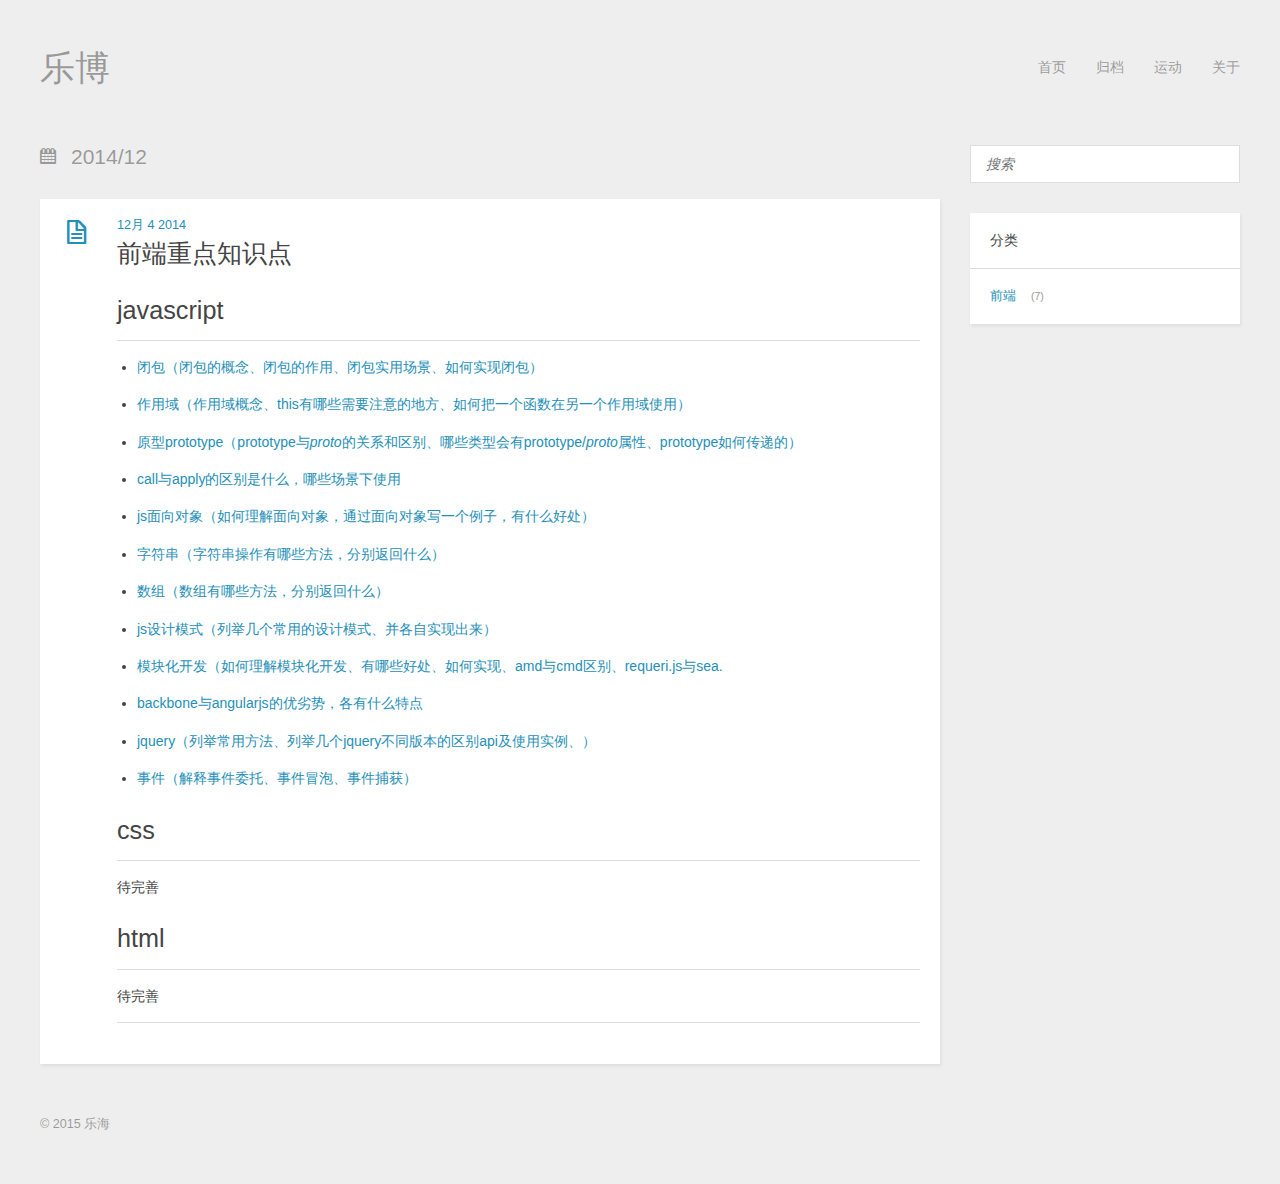
<file: archives/2014/12/index.html>
<!DOCTYPE HTML>
<html>
<head>
  <meta charset="utf-8">
  
  <title>归档：2014/12 | 乐博</title>
  <meta name="author" content="乐海">
  
  <meta name="description" content="前端 滑雪">
  
  
  <meta name="viewport" content="width=device-width, initial-scale=1, maximum-scale=1">

  
  <meta property="og:site_name" content="乐博"/>

  
    <meta property="og:image" content="undefined"/>
  

  <link href="/favicon.png" rel="icon">
  <link rel="alternate" href="/atom.xml" title="乐博" type="application/atom+xml">
  <link rel="stylesheet" href="/css/style.css" media="screen" type="text/css">
  <!--[if lt IE 9]><script src="//html5shiv.googlecode.com/svn/trunk/html5.js"></script><![endif]-->
  

</head>


<body>
  <header id="header" class="inner"><div class="alignleft">
  <h1><a href="/">乐博</a></h1>
  <h2><a href="/"></a></h2>
</div>
<nav id="main-nav" class="alignright">
  <ul>
    
      <li><a href="/">首页</a></li>
    
      <li><a href="/archives">归档</a></li>
    
      <li><a href="/sports">运动</a></li>
    
      <li><a href="/about">关于</a></li>
    
  </ul>
  <div class="clearfix"></div>
</nav>
<div class="clearfix"></div></header>
  <div id="content" class="inner">
    <div id="main-col" class="alignleft"><div id="wrapper">
<h2 class="archive-title">2014/12</h2>


  
    <article class="post">
  
  <div class="post-content">
    <header>
      
        <div class="icon"></div>
        <time datetime="2014-12-04T03:21:47.000Z"><a href="/2014/12/04/js-point/">12月 4 2014</a></time>
      
      
  
    <h1 class="title"><a href="/2014/12/04/js-point/">前端重点知识点</a></h1>
  

    </header>
    <div class="entry">
      
        <h1 id="javascript">javascript</h1>
<ul>
<li><p><a href="#">闭包（闭包的概念、闭包的作用、闭包实用场景、如何实现闭包）</a></p>
</li>
<li><p><a href="#">作用域（作用域概念、this有哪些需要注意的地方、如何把一个函数在另一个作用域使用）</a></p>
</li>
<li><p><a href="#">原型prototype（prototype与<em>proto</em>的关系和区别、哪些类型会有prototype/<em>proto</em>属性、prototype如何传递的）</a></p>
</li>
<li><p><a href="#">call与apply的区别是什么，哪些场景下使用</a></p>
</li>
<li><p><a href="#">js面向对象（如何理解面向对象，通过面向对象写一个例子，有什么好处）</a></p>
</li>
<li><p><a href="#">字符串（字符串操作有哪些方法，分别返回什么）</a></p>
</li>
<li><p><a href="#">数组（数组有哪些方法，分别返回什么）</a></p>
</li>
<li><p><a href="#">js设计模式（列举几个常用的设计模式、并各自实现出来）</a></p>
</li>
<li><p><a href="#">模块化开发（如何理解模块化开发、有哪些好处、如何实现、amd与cmd区别、requeri.js与sea.</a></p>
</li>
<li><p><a href="#">backbone与angularjs的优劣势，各有什么特点</a></p>
</li>
<li><p><a href="#">jquery（列举常用方法、列举几个jquery不同版本的区别api及使用实例、）</a></p>
</li>
<li><p><a href="#">事件（解释事件委托、事件冒泡、事件捕获）</a></p>
</li>
</ul>
<h1 id="css">css</h1>
<p>待完善</p>
<h1 id="html">html</h1>
<p>待完善</p>

      
    </div>
    <footer>
      
        
        
      
      <div class="clearfix"></div>
    </footer>
  </div>
</article>



  

  <nav id="pagination">
  
  
  <div class="clearfix"></div>
</nav>
</div></div>
    <aside id="sidebar" class="alignright">
  <div class="search">
  <form  action="//www.baidu.com/s?" method="get" onsubmit="return searchData()" accept-charset="utf-8">
    <input id="search" type="search" name="temp" results="0" placeholder="搜索">
    <input id="realVale" type="hidden" name="wd" value="site:jdh.github.io">
  </form>
</div>
<script>
	function searchData(){
        var result = document.getElementById("search").value;
        document.getElementById("realVale").value = "site:jdh.github.io  " + result ;
        return true;
	}
</script>

  
<div class="widget tag">
  <h3 class="title">分类</h3>
  <ul class="entry">
  
    <li><a href="/categories/前端/">前端</a><small>7</small></li>
  
  </ul>
</div>


  
</aside>
    <div class="clearfix"></div>
  </div>
  <footer id="footer" class="inner"><div class="alignleft">
  
  &copy; 2015 乐海
  
</div>
<div class="clearfix"></div></footer>
  <script src="//libs.baidu.com/jquery/2.0.3/jquery.min.js"></script>
<script src="/js/jquery.imagesloaded.min.js"></script>
<script src="/js/gallery.js"></script>




<link rel="stylesheet" href="/fancybox/jquery.fancybox.css" media="screen" type="text/css">
<script src="/fancybox/jquery.fancybox.pack.js"></script>
<script type="text/javascript">
(function($){
  $('.fancybox').fancybox();
})(jQuery);
</script>

</body>
</html>
</file>
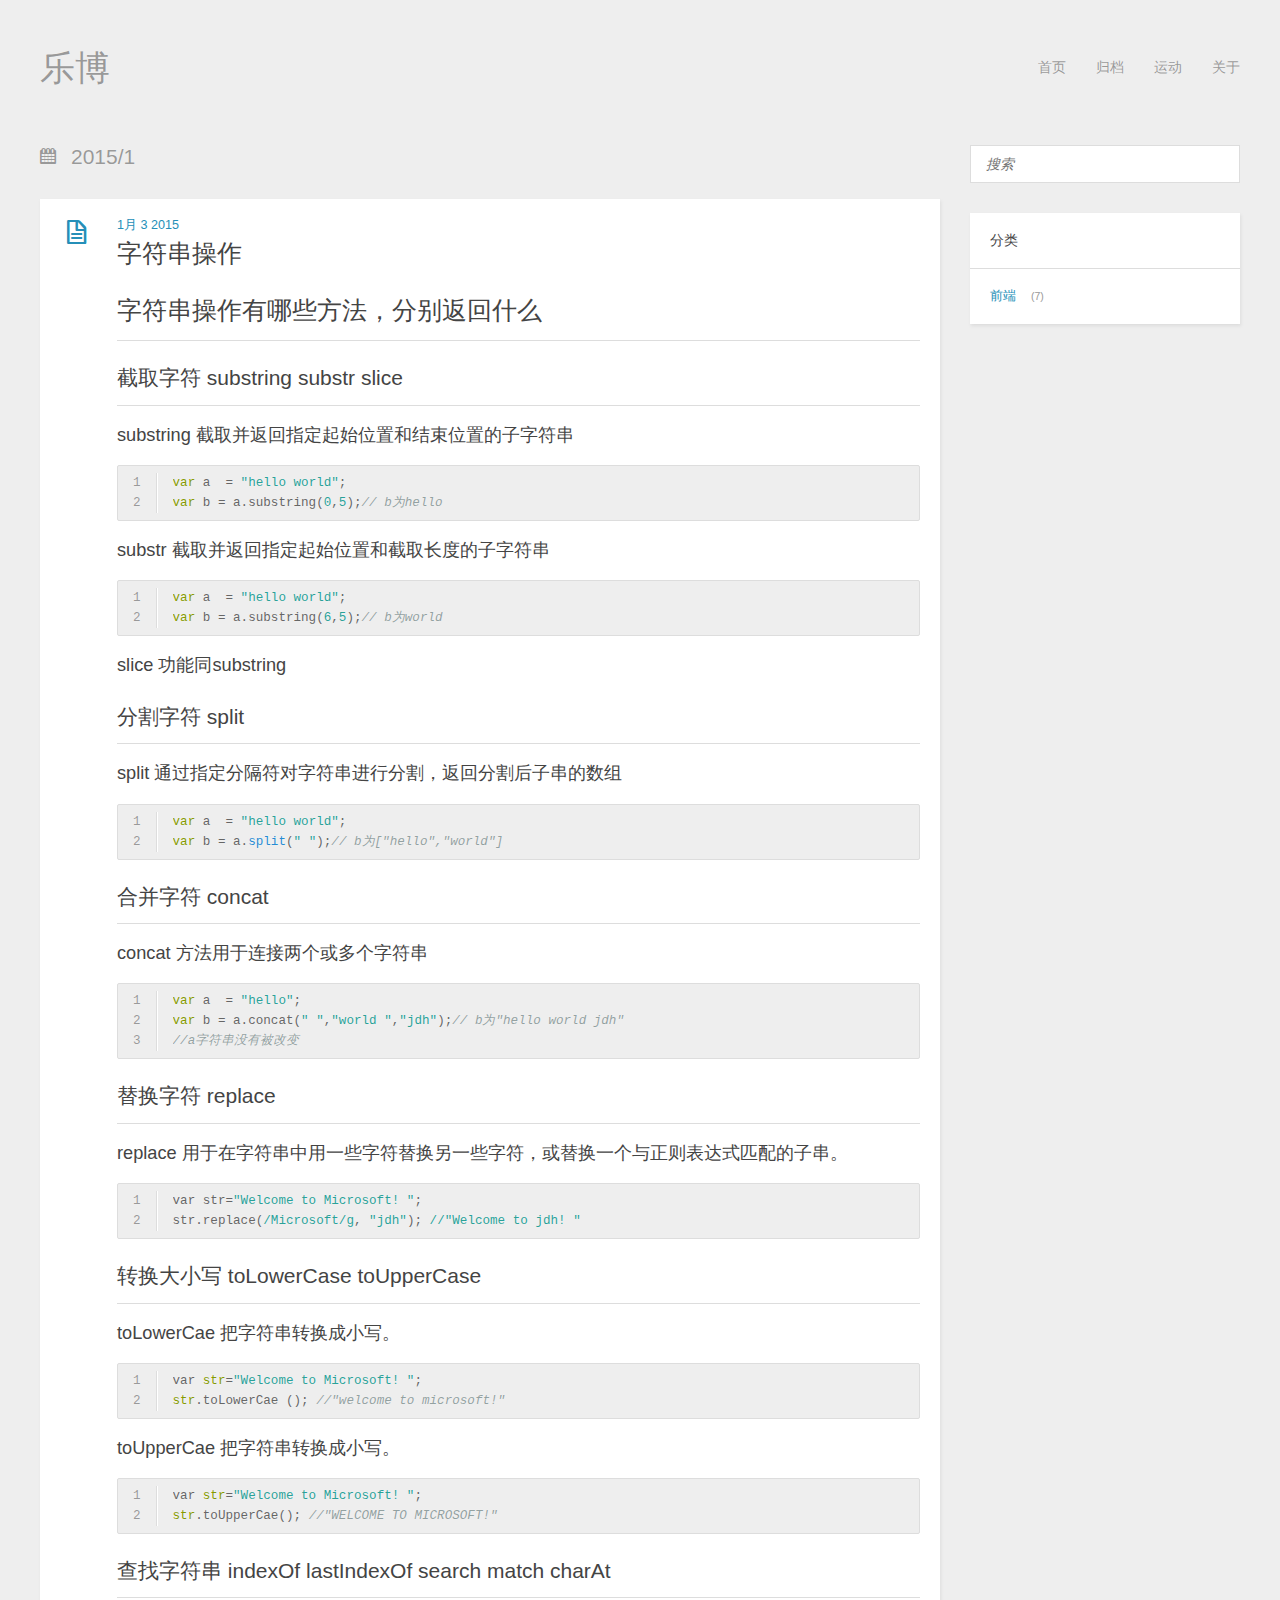
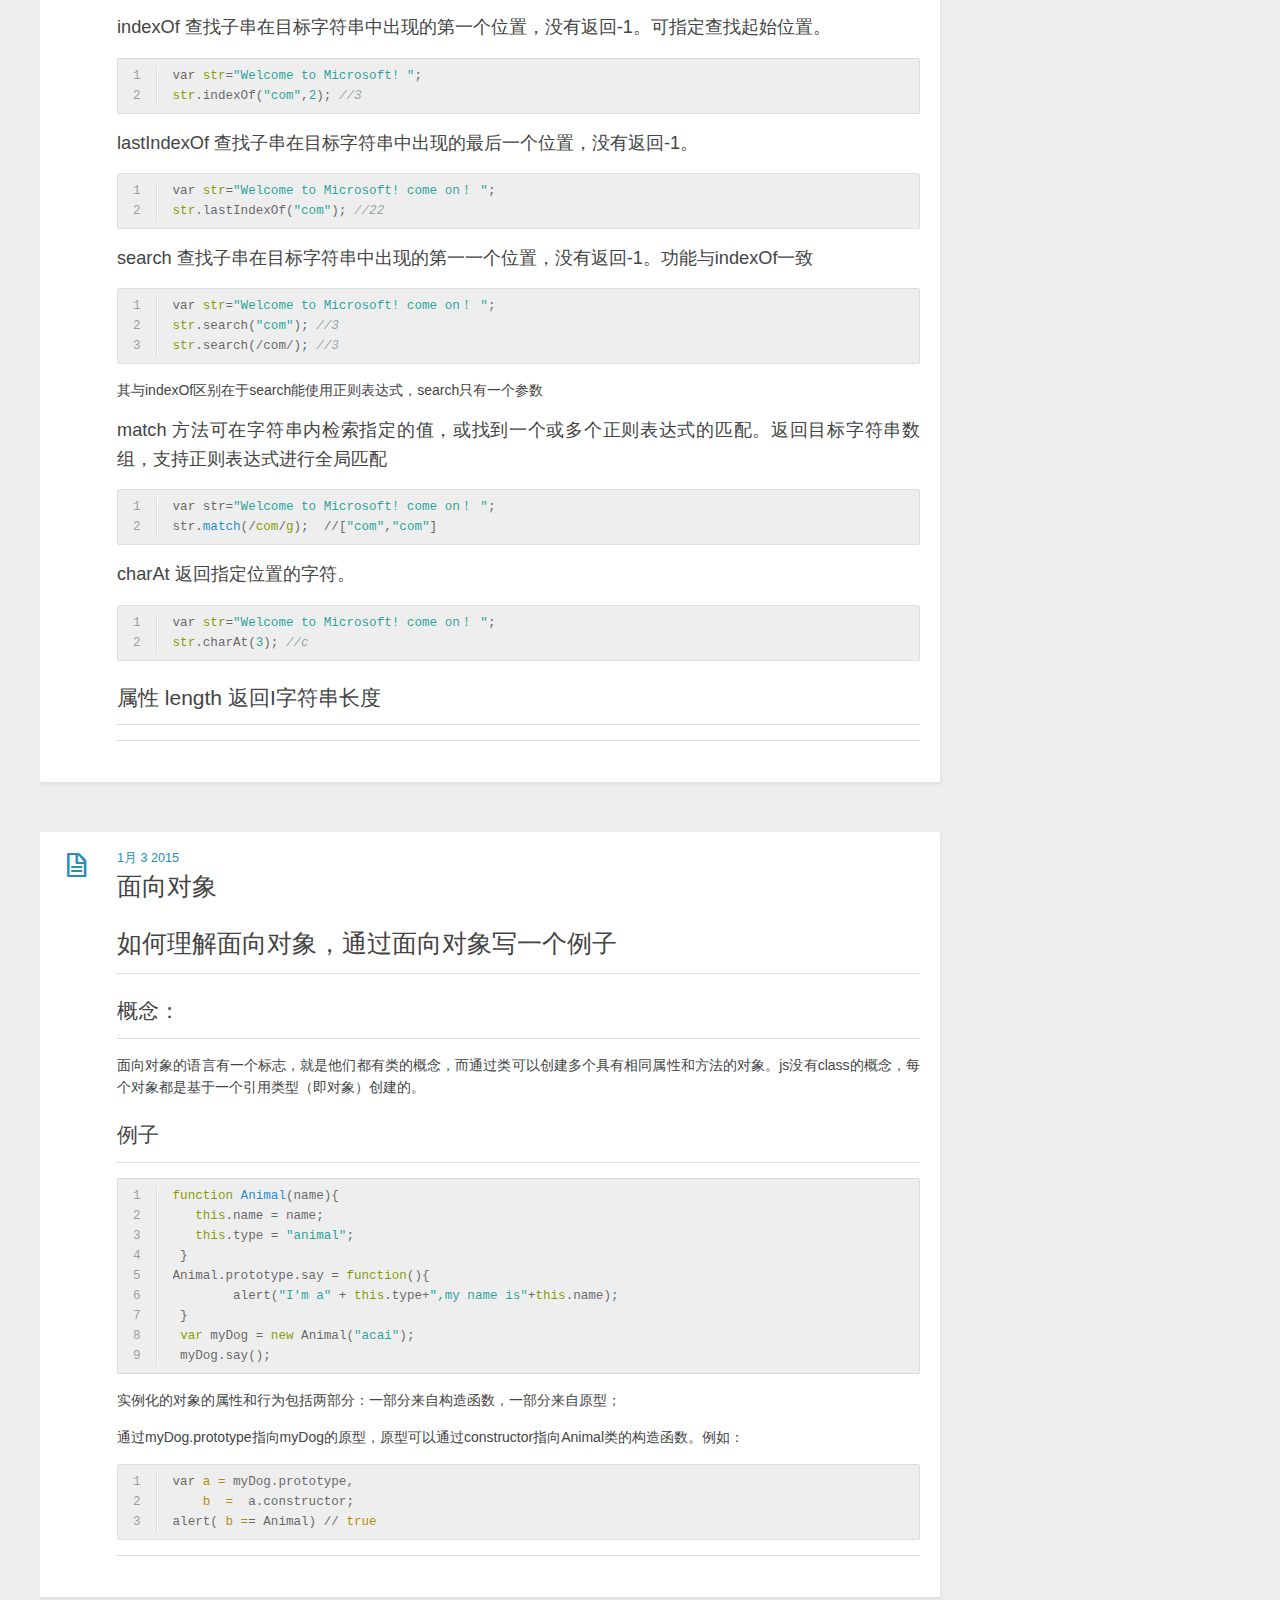
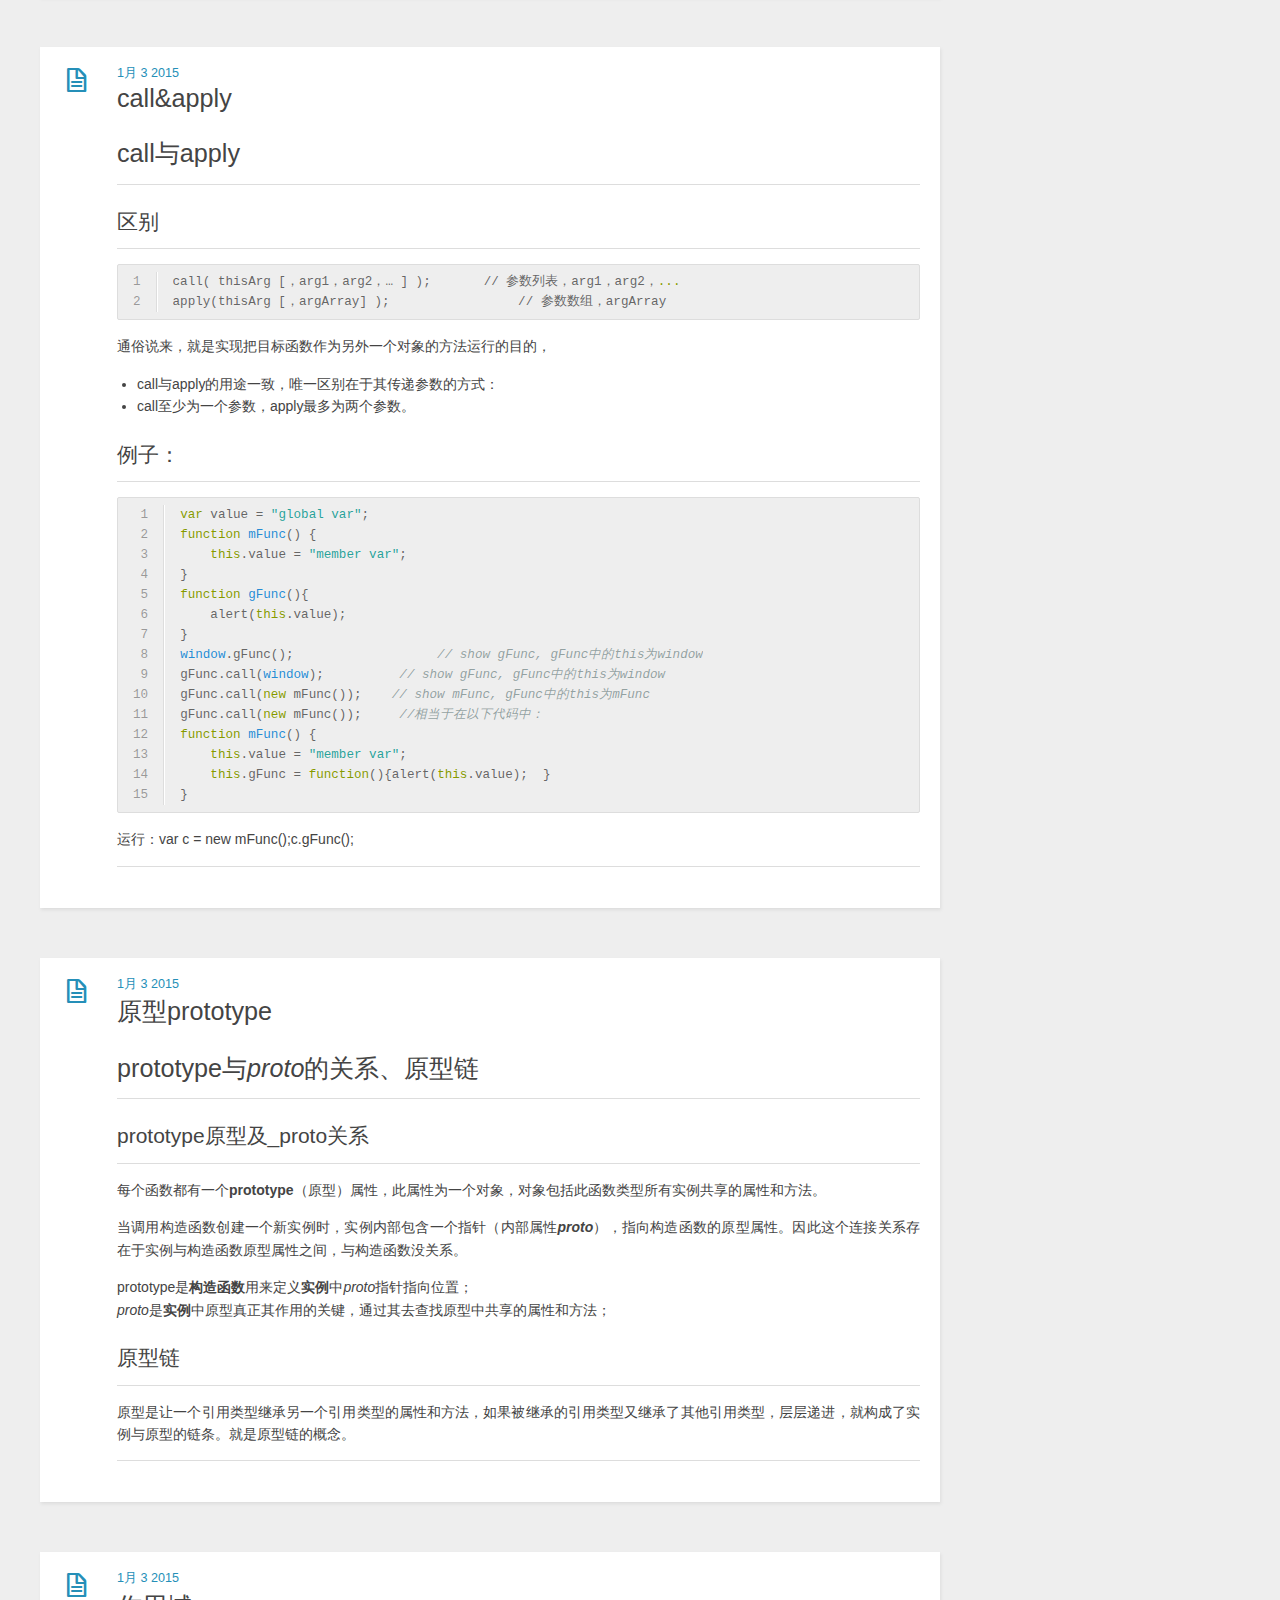
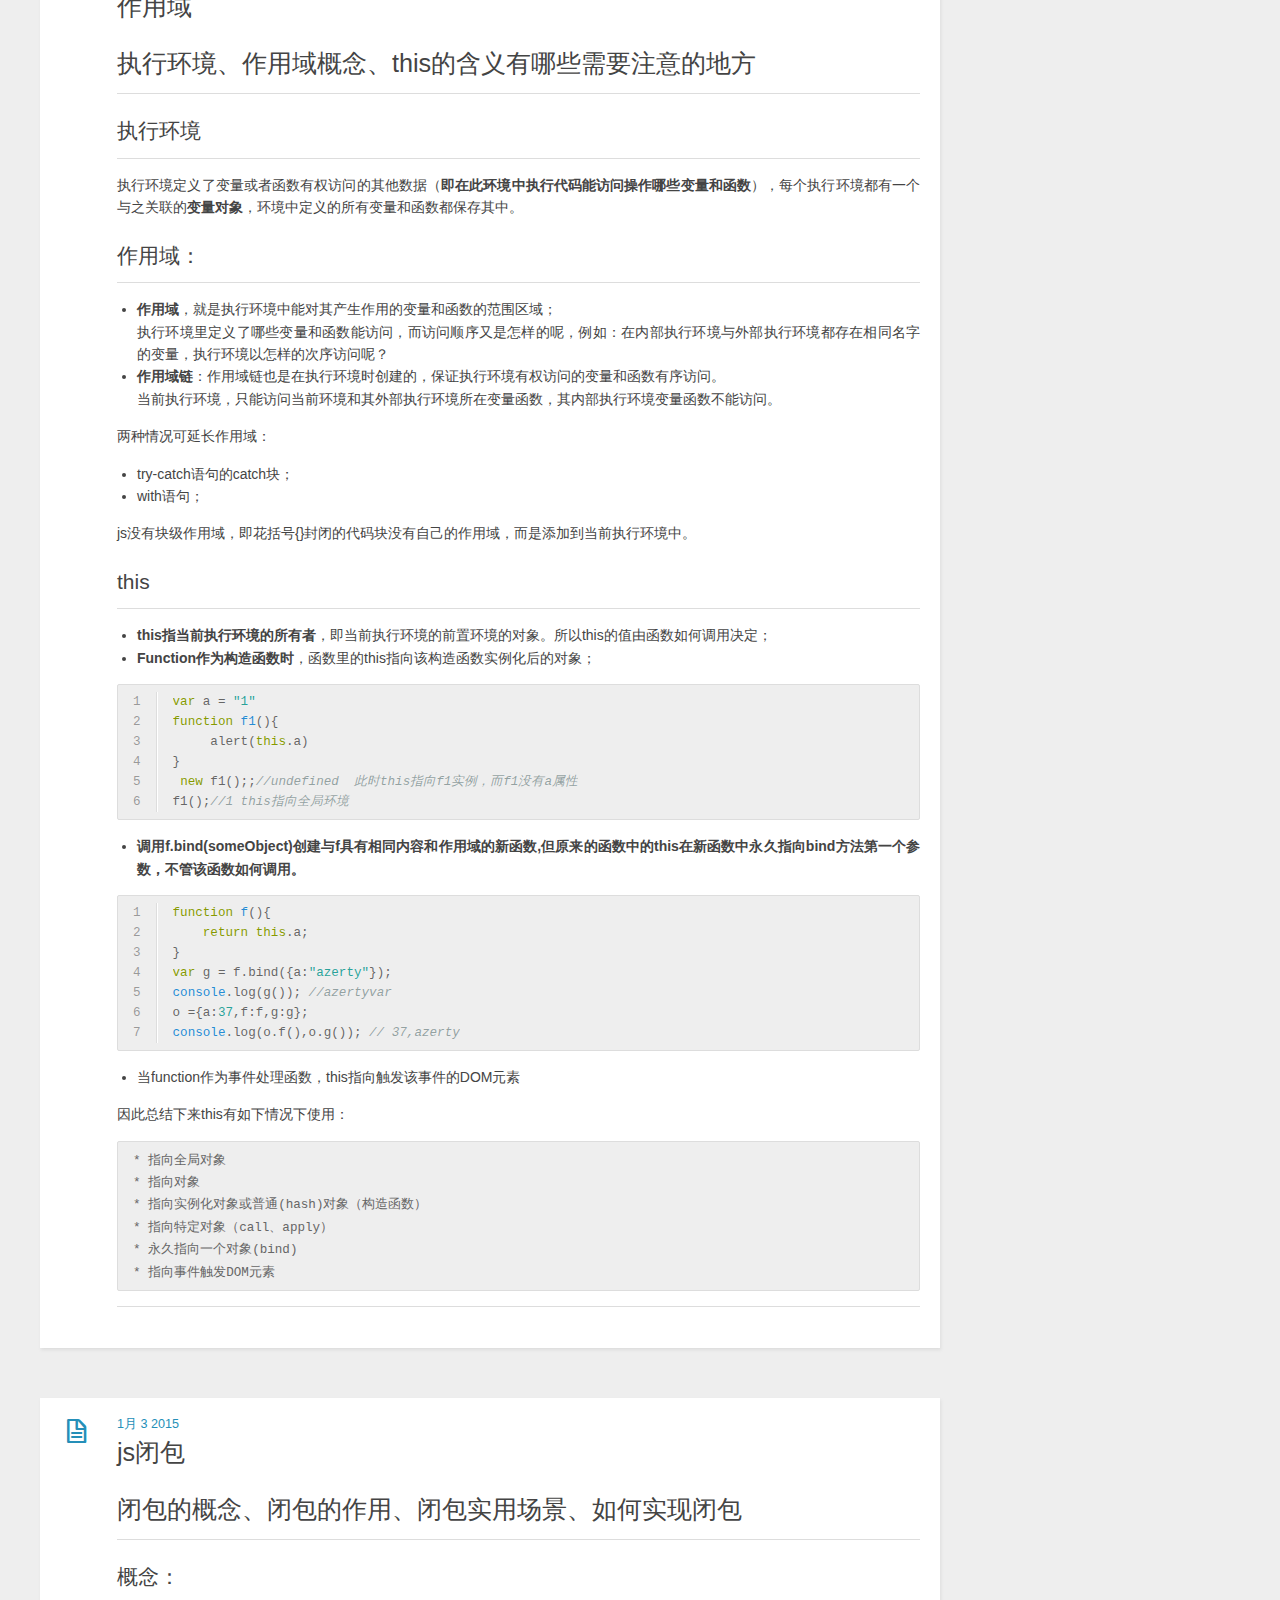
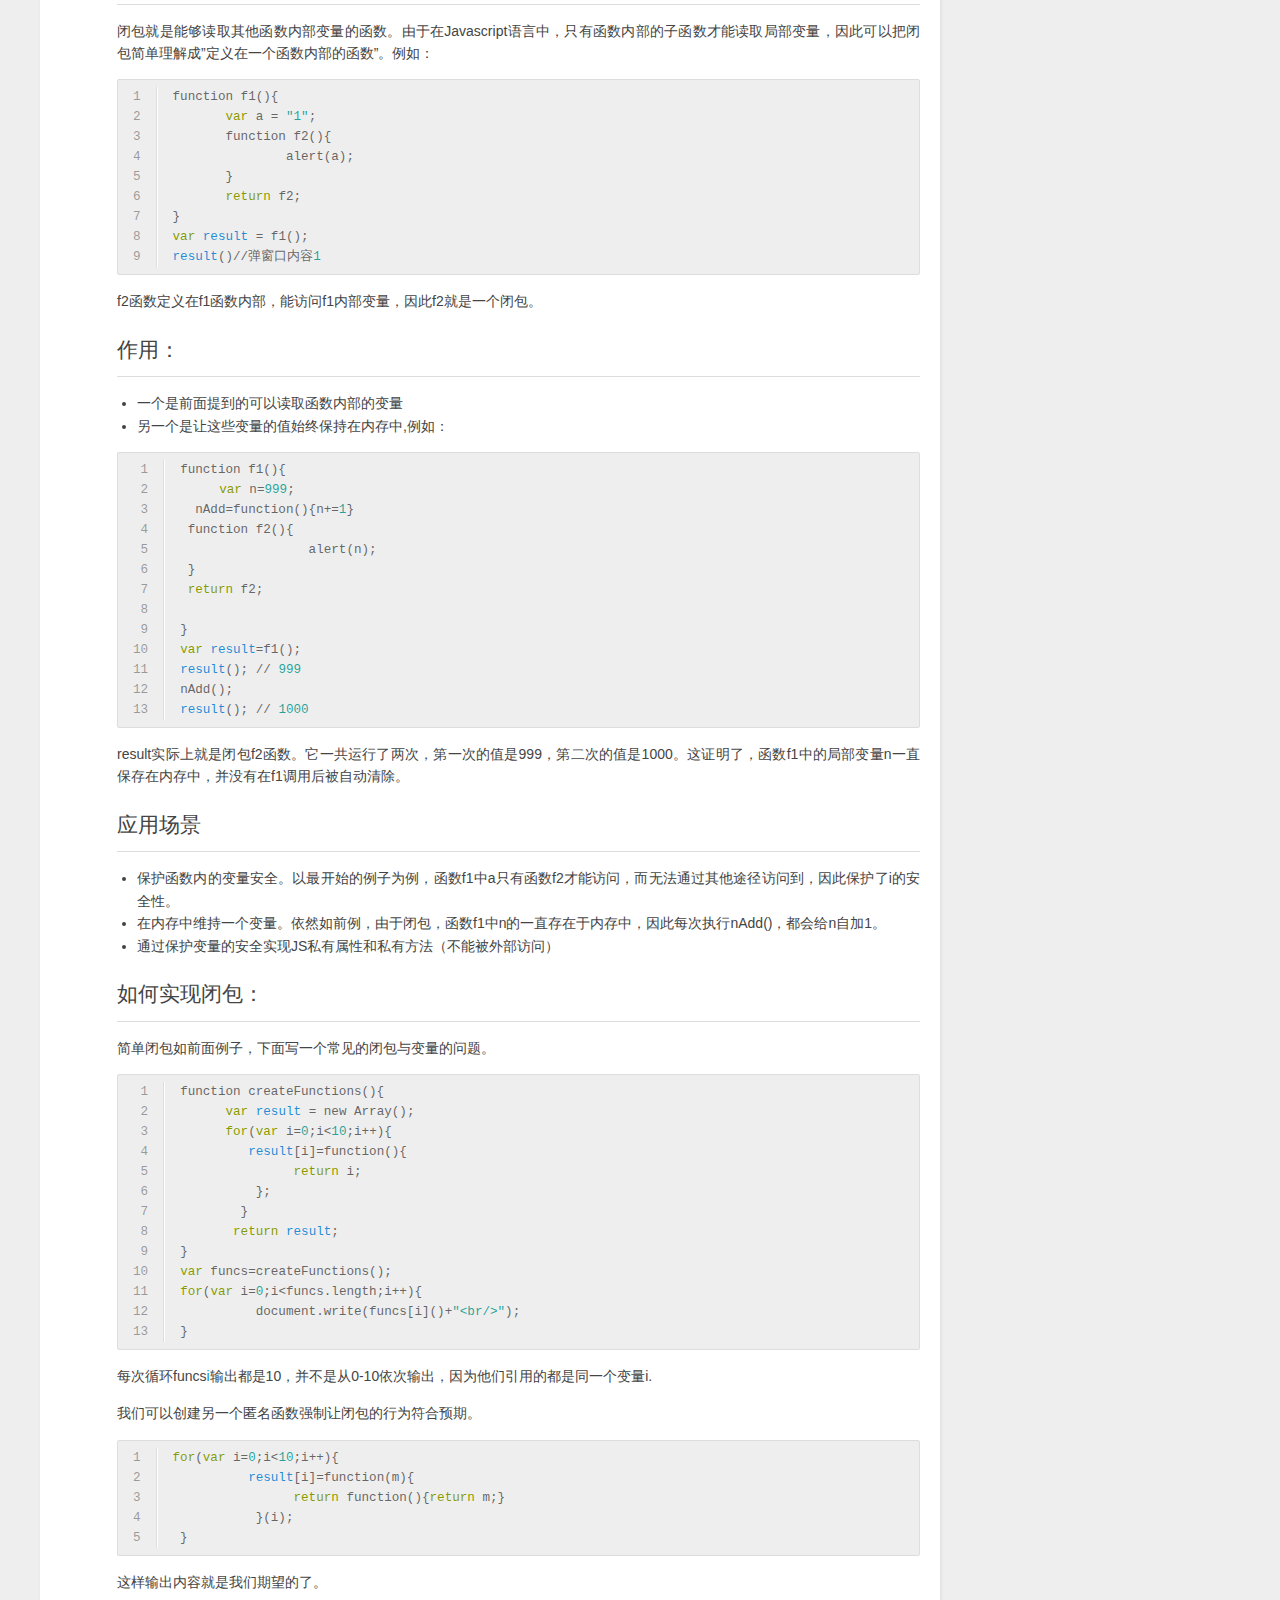
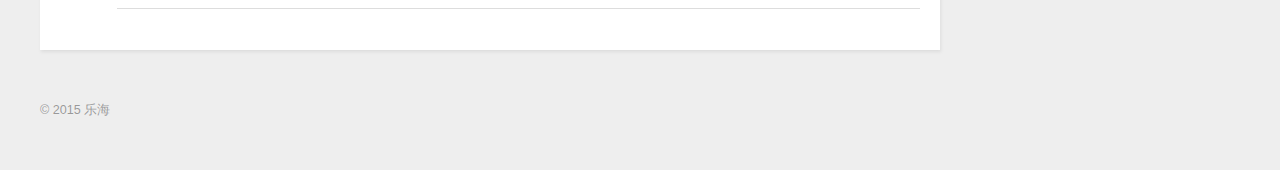
<file: archives/2015/01/index.html>
<!DOCTYPE HTML>
<html>
<head>
  <meta charset="utf-8">
  
  <title>归档：2015/1 | 乐博</title>
  <meta name="author" content="乐海">
  
  <meta name="description" content="前端 滑雪">
  
  
  <meta name="viewport" content="width=device-width, initial-scale=1, maximum-scale=1">

  
  <meta property="og:site_name" content="乐博"/>

  
    <meta property="og:image" content="undefined"/>
  

  <link href="/favicon.png" rel="icon">
  <link rel="alternate" href="/atom.xml" title="乐博" type="application/atom+xml">
  <link rel="stylesheet" href="/css/style.css" media="screen" type="text/css">
  <!--[if lt IE 9]><script src="//html5shiv.googlecode.com/svn/trunk/html5.js"></script><![endif]-->
  

</head>


<body>
  <header id="header" class="inner"><div class="alignleft">
  <h1><a href="/">乐博</a></h1>
  <h2><a href="/"></a></h2>
</div>
<nav id="main-nav" class="alignright">
  <ul>
    
      <li><a href="/">首页</a></li>
    
      <li><a href="/archives">归档</a></li>
    
      <li><a href="/sports">运动</a></li>
    
      <li><a href="/about">关于</a></li>
    
  </ul>
  <div class="clearfix"></div>
</nav>
<div class="clearfix"></div></header>
  <div id="content" class="inner">
    <div id="main-col" class="alignleft"><div id="wrapper">
<h2 class="archive-title">2015/1</h2>


  
    <article class="post">
  
  <div class="post-content">
    <header>
      
        <div class="icon"></div>
        <time datetime="2015-01-03T04:51:06.000Z"><a href="/2015/01/03/string/">1月 3 2015</a></time>
      
      
  
    <h1 class="title"><a href="/2015/01/03/string/">字符串操作</a></h1>
  

    </header>
    <div class="entry">
      
        <h1 id="字符串操作有哪些方法，分别返回什么">字符串操作有哪些方法，分别返回什么</h1>
<h2 id="截取字符_substring_substr_slice">截取字符  substring substr  slice</h2>
<h3 id="substring_截取并返回指定起始位置和结束位置的子字符串">substring 截取并返回指定起始位置和结束位置的子字符串</h3>
<figure class="highlight"><table><tr><td class="gutter"><pre><div class="line">1</div><div class="line">2</div></pre></td><td class="code"><pre><div class="line"><span class="keyword">var</span> a  = <span class="string">"hello world"</span>;</div><div class="line"><span class="keyword">var</span> b = a.substring(<span class="number">0</span>,<span class="number">5</span>);<span class="comment">// b为hello</span></div></pre></td></tr></table></figure>

<h3 id="substr_截取并返回指定起始位置和截取长度的子字符串">substr 截取并返回指定起始位置和截取长度的子字符串</h3>
<figure class="highlight"><table><tr><td class="gutter"><pre><div class="line">1</div><div class="line">2</div></pre></td><td class="code"><pre><div class="line"><span class="keyword">var</span> a  = <span class="string">"hello world"</span>;</div><div class="line"><span class="keyword">var</span> b = a.substring(<span class="number">6</span>,<span class="number">5</span>);<span class="comment">// b为world</span></div></pre></td></tr></table></figure>

<h3 id="slice_功能同substring">slice 功能同substring</h3>
<h2 id="分割字符_split">分割字符  split</h2>
<h3 id="split_通过指定分隔符对字符串进行分割，返回分割后子串的数组">split 通过指定分隔符对字符串进行分割，返回分割后子串的数组</h3>
<figure class="highlight"><table><tr><td class="gutter"><pre><div class="line">1</div><div class="line">2</div></pre></td><td class="code"><pre><div class="line"><span class="keyword">var</span> a  = <span class="string">"hello world"</span>;</div><div class="line"><span class="keyword">var</span> b = a.<span class="built_in">split</span>(<span class="string">" "</span>);<span class="comment">// b为["hello","world"]</span></div></pre></td></tr></table></figure>

<h2 id="合并字符_concat">合并字符 concat</h2>
<h3 id="concat_方法用于连接两个或多个字符串">concat 方法用于连接两个或多个字符串</h3>
<figure class="highlight"><table><tr><td class="gutter"><pre><div class="line">1</div><div class="line">2</div><div class="line">3</div></pre></td><td class="code"><pre><div class="line"><span class="keyword">var</span> a  = <span class="string">"hello"</span>;</div><div class="line"><span class="keyword">var</span> b = a.concat(<span class="string">" "</span>,<span class="string">"world "</span>,<span class="string">"jdh"</span>);<span class="comment">// b为"hello world jdh"</span></div><div class="line"><span class="comment">//a字符串没有被改变</span></div></pre></td></tr></table></figure>

<h2 id="替换字符_replace">替换字符 replace</h2>
<h3 id="replace_用于在字符串中用一些字符替换另一些字符，或替换一个与正则表达式匹配的子串。">replace 用于在字符串中用一些字符替换另一些字符，或替换一个与正则表达式匹配的子串。</h3>
<figure class="highlight"><table><tr><td class="gutter"><pre><div class="line">1</div><div class="line">2</div></pre></td><td class="code"><pre><div class="line">var str=<span class="string">"Welcome to Microsoft! "</span>;</div><div class="line">str.replace(<span class="regexp">/Microsoft/g</span>, <span class="string">"jdh"</span>); <span class="regexp">//</span><span class="string">"Welcome to jdh! "</span></div></pre></td></tr></table></figure>

<h2 id="转换大小写_toLowerCase_toUpperCase">转换大小写  toLowerCase toUpperCase</h2>
<h3 id="toLowerCae_把字符串转换成小写。">toLowerCae 把字符串转换成小写。</h3>
<figure class="highlight"><table><tr><td class="gutter"><pre><div class="line">1</div><div class="line">2</div></pre></td><td class="code"><pre><div class="line">var <span class="keyword">str</span>=<span class="string">"Welcome to Microsoft! "</span>;</div><div class="line"><span class="keyword">str</span>.toLowerCae (); <span class="comment">//"welcome to microsoft!"</span></div></pre></td></tr></table></figure>

<h3 id="toUpperCae_把字符串转换成小写。">toUpperCae  把字符串转换成小写。</h3>
<figure class="highlight"><table><tr><td class="gutter"><pre><div class="line">1</div><div class="line">2</div></pre></td><td class="code"><pre><div class="line">var <span class="keyword">str</span>=<span class="string">"Welcome to Microsoft! "</span>;</div><div class="line"><span class="keyword">str</span>.toUpperCae(); <span class="comment">//"WELCOME TO MICROSOFT!"</span></div></pre></td></tr></table></figure>

<h2 id="查找字符串_indexOf_lastIndexOf_search_match_charAt">查找字符串  indexOf lastIndexOf search match  charAt</h2>
<h3 id="indexOf_查找子串在目标字符串中出现的第一个位置，没有返回-1。可指定查找起始位置。">indexOf  查找子串在目标字符串中出现的第一个位置，没有返回-1。可指定查找起始位置。</h3>
<figure class="highlight"><table><tr><td class="gutter"><pre><div class="line">1</div><div class="line">2</div></pre></td><td class="code"><pre><div class="line">var <span class="keyword">str</span>=<span class="string">"Welcome to Microsoft! "</span>;</div><div class="line"><span class="keyword">str</span>.indexOf(<span class="string">"com"</span>,<span class="number">2</span>); <span class="comment">//3</span></div></pre></td></tr></table></figure>

<h3 id="lastIndexOf_查找子串在目标字符串中出现的最后一个位置，没有返回-1。">lastIndexOf  查找子串在目标字符串中出现的最后一个位置，没有返回-1。</h3>
<figure class="highlight"><table><tr><td class="gutter"><pre><div class="line">1</div><div class="line">2</div></pre></td><td class="code"><pre><div class="line">var <span class="keyword">str</span>=<span class="string">"Welcome to Microsoft! come on！ "</span>;</div><div class="line"><span class="keyword">str</span>.lastIndexOf(<span class="string">"com"</span>); <span class="comment">//22</span></div></pre></td></tr></table></figure>

<h3 id="search_查找子串在目标字符串中出现的第一一个位置，没有返回-1。功能与indexOf一致">search 查找子串在目标字符串中出现的第一一个位置，没有返回-1。功能与indexOf一致</h3>
<figure class="highlight"><table><tr><td class="gutter"><pre><div class="line">1</div><div class="line">2</div><div class="line">3</div></pre></td><td class="code"><pre><div class="line">var <span class="keyword">str</span>=<span class="string">"Welcome to Microsoft! come on！ "</span>;</div><div class="line"><span class="keyword">str</span>.search(<span class="string">"com"</span>); <span class="comment">//3</span></div><div class="line"><span class="keyword">str</span>.search(/com/); <span class="comment">//3</span></div></pre></td></tr></table></figure>

<p>其与indexOf区别在于search能使用正则表达式，search只有一个参数</p>
<h3 id="match_方法可在字符串内检索指定的值，或找到一个或多个正则表达式的匹配。返回目标字符串数组，支持正则表达式进行全局匹配">match 方法可在字符串内检索指定的值，或找到一个或多个正则表达式的匹配。返回目标字符串数组，支持正则表达式进行全局匹配</h3>
<figure class="highlight"><table><tr><td class="gutter"><pre><div class="line">1</div><div class="line">2</div></pre></td><td class="code"><pre><div class="line">var str=<span class="string">"Welcome to Microsoft! come on！ "</span>;</div><div class="line">str.<span class="built_in">match</span>(/<span class="keyword">com</span>/<span class="keyword">g</span>);  //[<span class="string">"com"</span>,<span class="string">"com"</span>]</div></pre></td></tr></table></figure>

<h3 id="charAt_返回指定位置的字符。">charAt 返回指定位置的字符。</h3>
<figure class="highlight"><table><tr><td class="gutter"><pre><div class="line">1</div><div class="line">2</div></pre></td><td class="code"><pre><div class="line">var <span class="keyword">str</span>=<span class="string">"Welcome to Microsoft! come on！ "</span>;</div><div class="line"><span class="keyword">str</span>.charAt(<span class="number">3</span>); <span class="comment">//c</span></div></pre></td></tr></table></figure>

<h2 id="属性_length_返回I字符串长度">属性 length 返回I字符串长度</h2>

      
    </div>
    <footer>
      
        
        
      
      <div class="clearfix"></div>
    </footer>
  </div>
</article>



  
    <article class="post">
  
  <div class="post-content">
    <header>
      
        <div class="icon"></div>
        <time datetime="2015-01-03T04:46:26.000Z"><a href="/2015/01/03/oop/">1月 3 2015</a></time>
      
      
  
    <h1 class="title"><a href="/2015/01/03/oop/">面向对象</a></h1>
  

    </header>
    <div class="entry">
      
        <h1 id="如何理解面向对象，通过面向对象写一个例子">如何理解面向对象，通过面向对象写一个例子</h1>
<h2 id="概念：">概念：</h2>
<p>面向对象的语言有一个标志，就是他们都有类的概念，而通过类可以创建多个具有相同属性和方法的对象。js没有class的概念，每个对象都是基于一个引用类型（即对象）创建的。</p>
<h2 id="例子">例子</h2>
<figure class="highlight"><table><tr><td class="gutter"><pre><div class="line">1</div><div class="line">2</div><div class="line">3</div><div class="line">4</div><div class="line">5</div><div class="line">6</div><div class="line">7</div><div class="line">8</div><div class="line">9</div></pre></td><td class="code"><pre><div class="line"><span class="function"><span class="keyword">function</span> <span class="title">Animal</span><span class="params">(name)</span></span>{</div><div class="line">   <span class="keyword">this</span>.name = name;</div><div class="line">   <span class="keyword">this</span>.type = <span class="string">"animal"</span>;</div><div class="line"> }</div><div class="line">Animal.prototype.say = <span class="function"><span class="keyword">function</span><span class="params">()</span></span>{</div><div class="line">	alert(<span class="string">"I'm a"</span> + <span class="keyword">this</span>.type+<span class="string">",my name is"</span>+<span class="keyword">this</span>.name);</div><div class="line"> }</div><div class="line"> <span class="keyword">var</span> myDog = <span class="keyword">new</span> Animal(<span class="string">"acai"</span>);</div><div class="line"> myDog.say();</div></pre></td></tr></table></figure>

<p>实例化的对象的属性和行为包括两部分：一部分来自构造函数，一部分来自原型；</p>
<p>通过myDog.prototype指向myDog的原型，原型可以通过constructor指向Animal类的构造函数。例如：</p>
<figure class="highlight"><table><tr><td class="gutter"><pre><div class="line">1</div><div class="line">2</div><div class="line">3</div></pre></td><td class="code"><pre><div class="line">var <span class="variable">a =</span> myDog.prototype,</div><div class="line">    <span class="variable">b  =</span>  a.constructor;</div><div class="line">alert( <span class="variable">b =</span>= Animal) // <span class="constant">true</span></div></pre></td></tr></table></figure>


      
    </div>
    <footer>
      
        
        
      
      <div class="clearfix"></div>
    </footer>
  </div>
</article>



  
    <article class="post">
  
  <div class="post-content">
    <header>
      
        <div class="icon"></div>
        <time datetime="2015-01-03T04:38:06.000Z"><a href="/2015/01/03/call&apply/">1月 3 2015</a></time>
      
      
  
    <h1 class="title"><a href="/2015/01/03/call&apply/">call&amp;apply</a></h1>
  

    </header>
    <div class="entry">
      
        <h1 id="call与apply">call与apply</h1>
<h2 id="区别">区别</h2>
<figure class="highlight"><table><tr><td class="gutter"><pre><div class="line">1</div><div class="line">2</div></pre></td><td class="code"><pre><div class="line">call( thisArg [，arg1，arg2，… ] );       // 参数列表，arg1，arg2，<span class="keyword">...</span></div><div class="line">apply(thisArg [，argArray] );                 // 参数数组，argArray</div></pre></td></tr></table></figure>

<p>通俗说来，就是实现把目标函数作为另外一个对象的方法运行的目的，</p>
<ul>
<li>call与apply的用途一致，唯一区别在于其传递参数的方式：</li>
<li>call至少为一个参数，apply最多为两个参数。</li>
</ul>
<h2 id="例子：">例子：</h2>
<figure class="highlight"><table><tr><td class="gutter"><pre><div class="line">1</div><div class="line">2</div><div class="line">3</div><div class="line">4</div><div class="line">5</div><div class="line">6</div><div class="line">7</div><div class="line">8</div><div class="line">9</div><div class="line">10</div><div class="line">11</div><div class="line">12</div><div class="line">13</div><div class="line">14</div><div class="line">15</div></pre></td><td class="code"><pre><div class="line"><span class="keyword">var</span> value = <span class="string">"global var"</span>;        </div><div class="line"><span class="function"><span class="keyword">function</span> <span class="title">mFunc</span><span class="params">()</span> </span>{ </div><div class="line">    <span class="keyword">this</span>.value = <span class="string">"member var"</span>; </div><div class="line">}  </div><div class="line"><span class="function"><span class="keyword">function</span> <span class="title">gFunc</span><span class="params">()</span></span>{ </div><div class="line">    alert(<span class="keyword">this</span>.value); </div><div class="line">}        </div><div class="line"><span class="built_in">window</span>.gFunc();                   <span class="comment">// show gFunc, gFunc中的this为window</span></div><div class="line">gFunc.call(<span class="built_in">window</span>);          <span class="comment">// show gFunc, gFunc中的this为window</span></div><div class="line">gFunc.call(<span class="keyword">new</span> mFunc());    <span class="comment">// show mFunc, gFunc中的this为mFunc</span></div><div class="line">gFunc.call(<span class="keyword">new</span> mFunc());     <span class="comment">//相当于在以下代码中：</span></div><div class="line"><span class="function"><span class="keyword">function</span> <span class="title">mFunc</span><span class="params">()</span> </span>{  </div><div class="line">    <span class="keyword">this</span>.value = <span class="string">"member var"</span>;  </div><div class="line">    <span class="keyword">this</span>.gFunc = <span class="function"><span class="keyword">function</span><span class="params">()</span></span>{alert(<span class="keyword">this</span>.value);  }</div><div class="line">}</div></pre></td></tr></table></figure>

<p> 运行：var c = new mFunc();c.gFunc();</p>

      
    </div>
    <footer>
      
        
        
      
      <div class="clearfix"></div>
    </footer>
  </div>
</article>



  
    <article class="post">
  
  <div class="post-content">
    <header>
      
        <div class="icon"></div>
        <time datetime="2015-01-03T04:33:29.000Z"><a href="/2015/01/03/prototype/">1月 3 2015</a></time>
      
      
  
    <h1 class="title"><a href="/2015/01/03/prototype/">原型prototype</a></h1>
  

    </header>
    <div class="entry">
      
        <h1 id="prototype与proto的关系、原型链">prototype与<em>proto</em>的关系、原型链</h1>
<h2 id="prototype原型及_proto关系">prototype原型及_proto关系</h2>
<p>每个函数都有一个<strong>prototype</strong>（原型）属性，此属性为一个对象，对象包括此函数类型所有实例共享的属性和方法。</p>
<p>当调用构造函数创建一个新实例时，实例内部包含一个指针（内部属性<strong><em>proto</em></strong>），指向构造函数的原型属性。因此这个连接关系存在于实例与构造函数原型属性之间，与构造函数没关系。</p>
<p>prototype是<strong>构造函数</strong>用来定义<strong>实例</strong>中<em>proto</em>指针指向位置；<br><em>proto</em>是<strong>实例</strong>中原型真正其作用的关键，通过其去查找原型中共享的属性和方法；</p>
<h2 id="原型链">原型链</h2>
<p>原型是让一个引用类型继承另一个引用类型的属性和方法，如果被继承的引用类型又继承了其他引用类型，层层递进，就构成了实例与原型的链条。就是原型链的概念。</p>

      
    </div>
    <footer>
      
        
        
      
      <div class="clearfix"></div>
    </footer>
  </div>
</article>



  
    <article class="post">
  
  <div class="post-content">
    <header>
      
        <div class="icon"></div>
        <time datetime="2015-01-03T03:50:19.000Z"><a href="/2015/01/03/scope/">1月 3 2015</a></time>
      
      
  
    <h1 class="title"><a href="/2015/01/03/scope/">作用域</a></h1>
  

    </header>
    <div class="entry">
      
        <h1 id="执行环境、作用域概念、this的含义有哪些需要注意的地方">执行环境、作用域概念、this的含义有哪些需要注意的地方</h1>
<h2 id="执行环境">执行环境</h2>
<p>执行环境定义了变量或者函数有权访问的其他数据（<strong>即在此环境中执行代码能访问操作哪些变量和函数</strong>），每个执行环境都有一个与之关联的<strong>变量对象</strong>，环境中定义的所有变量和函数都保存其中。</p>
<h2 id="作用域：">作用域：</h2>
<ul>
<li><strong>作用域</strong>，就是执行环境中能对其产生作用的变量和函数的范围区域；<br>执行环境里定义了哪些变量和函数能访问，而访问顺序又是怎样的呢，例如：在内部执行环境与外部执行环境都存在相同名字的变量，执行环境以怎样的次序访问呢？</li>
<li><strong>作用域链</strong>：作用域链也是在执行环境时创建的，保证执行环境有权访问的变量和函数有序访问。<br>当前执行环境，只能访问当前环境和其外部执行环境所在变量函数，其内部执行环境变量函数不能访问。</li>
</ul>
<p>两种情况可延长作用域：</p>
<ul>
<li>try-catch语句的catch块；</li>
<li>with语句；</li>
</ul>
<p>js没有块级作用域，即花括号{}封闭的代码块没有自己的作用域，而是添加到当前执行环境中。</p>
<h2 id="this">this</h2>
<ul>
<li><strong>this指当前执行环境的所有者</strong>，即当前执行环境的前置环境的对象。所以this的值由函数如何调用决定；</li>
<li><strong>Function作为构造函数时</strong>，函数里的this指向该构造函数实例化后的对象；</li>
</ul>
<figure class="highlight"><table><tr><td class="gutter"><pre><div class="line">1</div><div class="line">2</div><div class="line">3</div><div class="line">4</div><div class="line">5</div><div class="line">6</div></pre></td><td class="code"><pre><div class="line"><span class="keyword">var</span> a = <span class="string">"1"</span></div><div class="line"><span class="function"><span class="keyword">function</span> <span class="title">f1</span><span class="params">()</span></span>{</div><div class="line">     alert(<span class="keyword">this</span>.a)</div><div class="line">}</div><div class="line"> <span class="keyword">new</span> f1();;<span class="comment">//undefined  此时this指向f1实例，而f1没有a属性</span></div><div class="line">f1();<span class="comment">//1 this指向全局环境</span></div></pre></td></tr></table></figure>

<ul>
<li><strong>调用f.bind(someObject)创建与f具有相同内容和作用域的新函数,但原来的函数中的this在新函数中永久指向bind方法第一个参数，不管该函数如何调用。</strong></li>
</ul>
<figure class="highlight"><table><tr><td class="gutter"><pre><div class="line">1</div><div class="line">2</div><div class="line">3</div><div class="line">4</div><div class="line">5</div><div class="line">6</div><div class="line">7</div></pre></td><td class="code"><pre><div class="line"><span class="function"><span class="keyword">function</span> <span class="title">f</span><span class="params">()</span></span>{</div><div class="line">    <span class="keyword">return</span> <span class="keyword">this</span>.a;</div><div class="line">}</div><div class="line"><span class="keyword">var</span> g = f.bind({a:<span class="string">"azerty"</span>});</div><div class="line"><span class="built_in">console</span>.log(g()); <span class="comment">//azertyvar </span></div><div class="line">o ={a:<span class="number">37</span>,f:f,g:g};</div><div class="line"><span class="built_in">console</span>.log(o.f(),o.g()); <span class="comment">// 37,azerty</span></div></pre></td></tr></table></figure>

<ul>
<li>当function作为事件处理函数，this指向触发该事件的DOM元素</li>
</ul>
<p>因此总结下来this有如下情况下使用：</p>
<pre><code><span class="bullet">* </span>指向全局对象
<span class="bullet">* </span>指向对象
<span class="bullet">* </span>指向实例化对象或普通(hash)对象（构造函数）
<span class="bullet">* </span>指向特定对象（call、apply）
<span class="bullet">* </span>永久指向一个对象(bind)
<span class="bullet">* </span>指向事件触发DOM元素
</code></pre>
      
    </div>
    <footer>
      
        
        
      
      <div class="clearfix"></div>
    </footer>
  </div>
</article>



  
    <article class="post">
  
  <div class="post-content">
    <header>
      
        <div class="icon"></div>
        <time datetime="2015-01-03T03:50:19.000Z"><a href="/2015/01/03/closure/">1月 3 2015</a></time>
      
      
  
    <h1 class="title"><a href="/2015/01/03/closure/">js闭包</a></h1>
  

    </header>
    <div class="entry">
      
        <h1 id="闭包的概念、闭包的作用、闭包实用场景、如何实现闭包">闭包的概念、闭包的作用、闭包实用场景、如何实现闭包</h1>
<h2 id="概念：">概念：</h2>
<p>闭包就是能够读取其他函数内部变量的函数。由于在Javascript语言中，只有函数内部的子函数才能读取局部变量，因此可以把闭包简单理解成”定义在一个函数内部的函数”。例如：</p>
<figure class="highlight"><table><tr><td class="gutter"><pre><div class="line">1</div><div class="line">2</div><div class="line">3</div><div class="line">4</div><div class="line">5</div><div class="line">6</div><div class="line">7</div><div class="line">8</div><div class="line">9</div></pre></td><td class="code"><pre><div class="line">function f1(){  </div><div class="line">       <span class="keyword">var</span> a = <span class="string">"1"</span>;  </div><div class="line">       function f2(){  </div><div class="line">               alert(a);  </div><div class="line">       }  </div><div class="line">       <span class="keyword">return</span> f2;  </div><div class="line">}  </div><div class="line"><span class="keyword">var</span> <span class="literal">result</span> = f1();  </div><div class="line"><span class="literal">result</span>()//弹窗口内容<span class="number">1</span></div></pre></td></tr></table></figure>

<p>f2函数定义在f1函数内部，能访问f1内部变量，因此f2就是一个闭包。</p>
<h2 id="作用：">作用：</h2>
<ul>
<li>一个是前面提到的可以读取函数内部的变量</li>
<li>另一个是让这些变量的值始终保持在内存中,例如：</li>
</ul>
<figure class="highlight"><table><tr><td class="gutter"><pre><div class="line">1</div><div class="line">2</div><div class="line">3</div><div class="line">4</div><div class="line">5</div><div class="line">6</div><div class="line">7</div><div class="line">8</div><div class="line">9</div><div class="line">10</div><div class="line">11</div><div class="line">12</div><div class="line">13</div></pre></td><td class="code"><pre><div class="line">function f1(){</div><div class="line">　　　<span class="keyword">var</span> n=<span class="number">999</span>;</div><div class="line">  nAdd=function(){n+=<span class="number">1</span>}</div><div class="line"> function f2(){</div><div class="line">		 alert(n);</div><div class="line"> }</div><div class="line"> <span class="keyword">return</span> f2;</div><div class="line"></div><div class="line">}</div><div class="line"><span class="keyword">var</span> <span class="literal">result</span>=f1();</div><div class="line"><span class="literal">result</span>(); // <span class="number">999</span></div><div class="line">nAdd();</div><div class="line"><span class="literal">result</span>(); // <span class="number">1000</span></div></pre></td></tr></table></figure>

<p> result实际上就是闭包f2函数。它一共运行了两次，第一次的值是999，第二次的值是1000。这证明了，函数f1中的局部变量n一直保存在内存中，并没有在f1调用后被自动清除。</p>
<h2 id="应用场景">应用场景</h2>
<ul>
<li>保护函数内的变量安全。以最开始的例子为例，函数f1中a只有函数f2才能访问，而无法通过其他途径访问到，因此保护了i的安全性。</li>
<li>在内存中维持一个变量。依然如前例，由于闭包，函数f1中n的一直存在于内存中，因此每次执行nAdd()，都会给n自加1。</li>
<li>通过保护变量的安全实现JS私有属性和私有方法（不能被外部访问）</li>
</ul>
<h2 id="如何实现闭包：">如何实现闭包：</h2>
<p>简单闭包如前面例子，下面写一个常见的闭包与变量的问题。</p>
<figure class="highlight"><table><tr><td class="gutter"><pre><div class="line">1</div><div class="line">2</div><div class="line">3</div><div class="line">4</div><div class="line">5</div><div class="line">6</div><div class="line">7</div><div class="line">8</div><div class="line">9</div><div class="line">10</div><div class="line">11</div><div class="line">12</div><div class="line">13</div></pre></td><td class="code"><pre><div class="line">function createFunctions(){</div><div class="line">      <span class="keyword">var</span> <span class="literal">result</span> = new <span class="type">Array</span>();</div><div class="line">      <span class="keyword">for</span>(<span class="keyword">var</span> i=<span class="number">0</span>;i&lt;<span class="number">10</span>;i++){</div><div class="line">         <span class="literal">result</span>[i]=function(){</div><div class="line">               <span class="keyword">return</span> i;</div><div class="line">          };</div><div class="line">        }</div><div class="line">       <span class="keyword">return</span> <span class="literal">result</span>;</div><div class="line">}</div><div class="line"><span class="keyword">var</span> funcs=createFunctions();</div><div class="line"><span class="keyword">for</span>(<span class="keyword">var</span> i=<span class="number">0</span>;i&lt;funcs.length;i++){</div><div class="line">          document.write(funcs[i]()+<span class="string">"&lt;br/&gt;"</span>);</div><div class="line">}</div></pre></td></tr></table></figure>

<p>每次循环funcs<a href="">i</a>输出都是10，并不是从0-10依次输出，因为他们引用的都是同一个变量i.</p>
<p>我们可以创建另一个匿名函数强制让闭包的行为符合预期。</p>
<figure class="highlight"><table><tr><td class="gutter"><pre><div class="line">1</div><div class="line">2</div><div class="line">3</div><div class="line">4</div><div class="line">5</div></pre></td><td class="code"><pre><div class="line"><span class="keyword">for</span>(<span class="keyword">var</span> i=<span class="number">0</span>;i&lt;<span class="number">10</span>;i++){</div><div class="line">          <span class="literal">result</span>[i]=function(m){</div><div class="line">                <span class="keyword">return</span> function(){<span class="keyword">return</span> m;}</div><div class="line">           }(i);</div><div class="line"> }</div></pre></td></tr></table></figure>

<p>这样输出内容就是我们期望的了。</p>

      
    </div>
    <footer>
      
        
        
      
      <div class="clearfix"></div>
    </footer>
  </div>
</article>



  

  <nav id="pagination">
  
  
  <div class="clearfix"></div>
</nav>
</div></div>
    <aside id="sidebar" class="alignright">
  <div class="search">
  <form  action="//www.baidu.com/s?" method="get" onsubmit="return searchData()" accept-charset="utf-8">
    <input id="search" type="search" name="temp" results="0" placeholder="搜索">
    <input id="realVale" type="hidden" name="wd" value="site:jdh.github.io">
  </form>
</div>
<script>
	function searchData(){
        var result = document.getElementById("search").value;
        document.getElementById("realVale").value = "site:jdh.github.io  " + result ;
        return true;
	}
</script>

  
<div class="widget tag">
  <h3 class="title">分类</h3>
  <ul class="entry">
  
    <li><a href="/categories/前端/">前端</a><small>7</small></li>
  
  </ul>
</div>


  
</aside>
    <div class="clearfix"></div>
  </div>
  <footer id="footer" class="inner"><div class="alignleft">
  
  &copy; 2015 乐海
  
</div>
<div class="clearfix"></div></footer>
  <script src="//libs.baidu.com/jquery/2.0.3/jquery.min.js"></script>
<script src="/js/jquery.imagesloaded.min.js"></script>
<script src="/js/gallery.js"></script>




<link rel="stylesheet" href="/fancybox/jquery.fancybox.css" media="screen" type="text/css">
<script src="/fancybox/jquery.fancybox.pack.js"></script>
<script type="text/javascript">
(function($){
  $('.fancybox').fancybox();
})(jQuery);
</script>

</body>
</html>
</file>
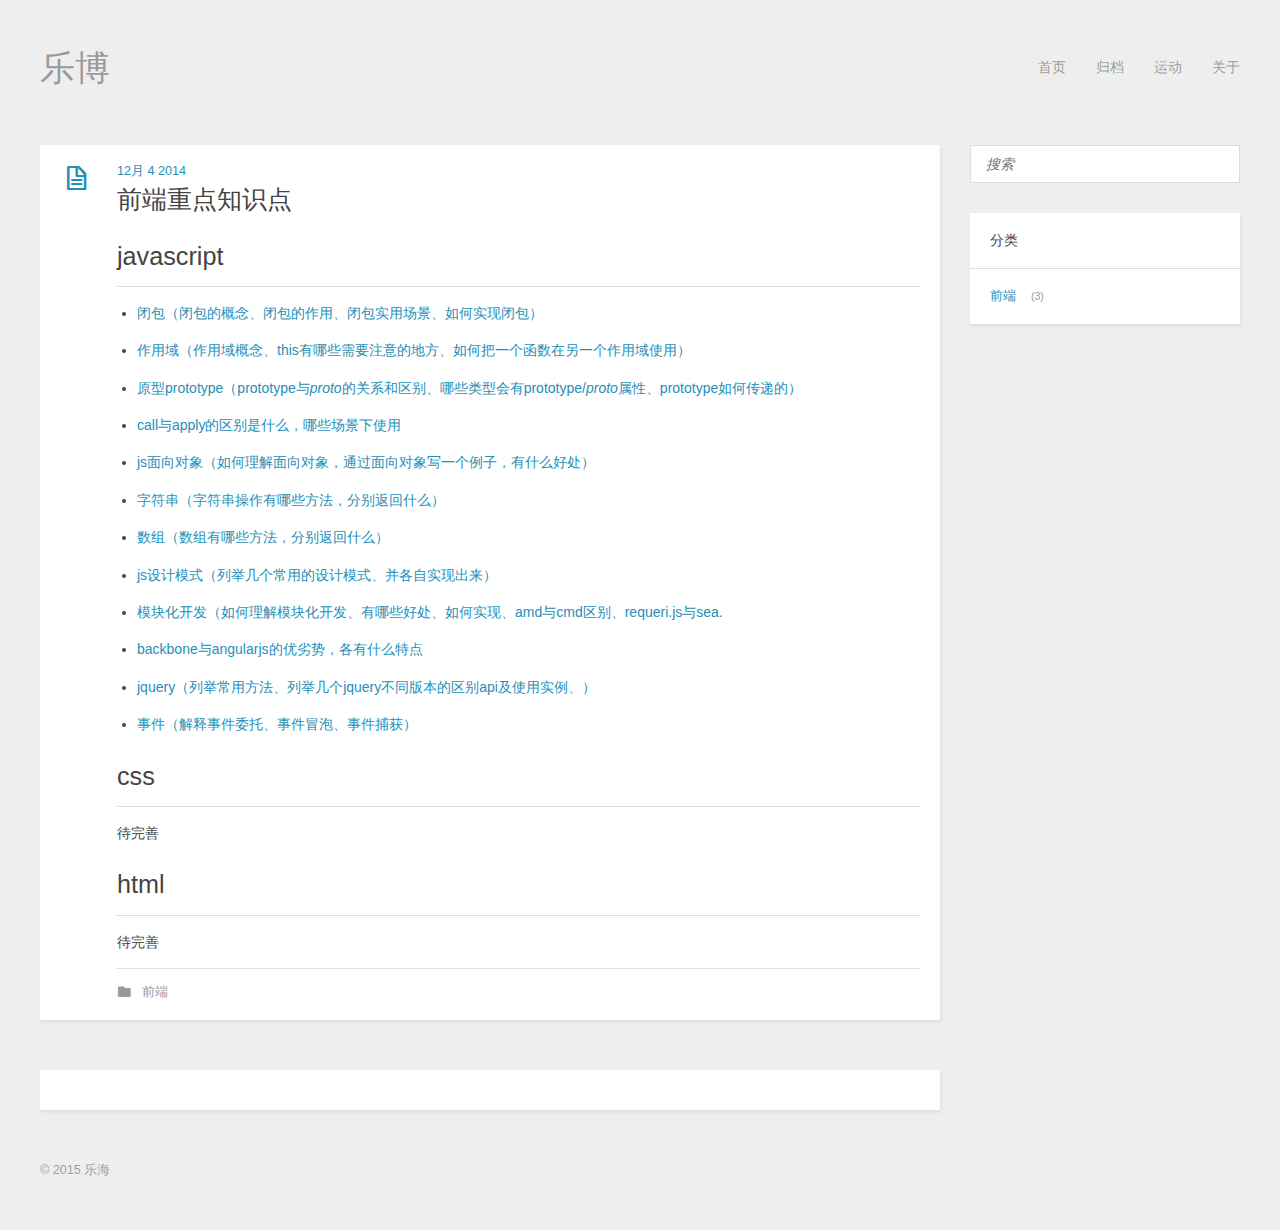
<file: 2014/12/04/js-point/index.html>
<!DOCTYPE HTML>
<html>
<head>
  <meta charset="utf-8">
  
  <title>前端重点知识点 | 乐博</title>
  <meta name="author" content="乐海">
  
  <meta name="description" content="前端 滑雪">
  
  
  <meta name="viewport" content="width=device-width, initial-scale=1, maximum-scale=1">

  <meta property="og:title" content="前端重点知识点"/>
  <meta property="og:site_name" content="乐博"/>

  
    <meta property="og:image" content="undefined"/>
  

  <link href="/favicon.png" rel="icon">
  <link rel="alternate" href="/atom.xml" title="乐博" type="application/atom+xml">
  <link rel="stylesheet" href="/css/style.css" media="screen" type="text/css">
  <!--[if lt IE 9]><script src="//html5shiv.googlecode.com/svn/trunk/html5.js"></script><![endif]-->
  

</head>


<body>
  <header id="header" class="inner"><div class="alignleft">
  <h1><a href="/">乐博</a></h1>
  <h2><a href="/"></a></h2>
</div>
<nav id="main-nav" class="alignright">
  <ul>
    
      <li><a href="/">首页</a></li>
    
      <li><a href="/archives">归档</a></li>
    
      <li><a href="/sports">运动</a></li>
    
      <li><a href="/about">关于</a></li>
    
  </ul>
  <div class="clearfix"></div>
</nav>
<div class="clearfix"></div></header>
  <div id="content" class="inner">
    <div id="main-col" class="alignleft"><div id="wrapper"><article class="post">
  
  <div class="post-content">
    <header>
      
        <div class="icon"></div>
        <time datetime="2014-12-04T03:21:47.000Z"><a href="/2014/12/04/js-point/">12月 4 2014</a></time>
      
      
  
    <h1 class="title">前端重点知识点</h1>
  

    </header>
    <div class="entry">
      
        <h1 id="javascript">javascript</h1>
<ul>
<li><p><a href="#">闭包（闭包的概念、闭包的作用、闭包实用场景、如何实现闭包）</a></p>
</li>
<li><p><a href="#">作用域（作用域概念、this有哪些需要注意的地方、如何把一个函数在另一个作用域使用）</a></p>
</li>
<li><p><a href="#">原型prototype（prototype与<em>proto</em>的关系和区别、哪些类型会有prototype/<em>proto</em>属性、prototype如何传递的）</a></p>
</li>
<li><p><a href="#">call与apply的区别是什么，哪些场景下使用</a></p>
</li>
<li><p><a href="#">js面向对象（如何理解面向对象，通过面向对象写一个例子，有什么好处）</a></p>
</li>
<li><p><a href="#">字符串（字符串操作有哪些方法，分别返回什么）</a></p>
</li>
<li><p><a href="#">数组（数组有哪些方法，分别返回什么）</a></p>
</li>
<li><p><a href="#">js设计模式（列举几个常用的设计模式、并各自实现出来）</a></p>
</li>
<li><p><a href="#">模块化开发（如何理解模块化开发、有哪些好处、如何实现、amd与cmd区别、requeri.js与sea.</a></p>
</li>
<li><p><a href="#">backbone与angularjs的优劣势，各有什么特点</a></p>
</li>
<li><p><a href="#">jquery（列举常用方法、列举几个jquery不同版本的区别api及使用实例、）</a></p>
</li>
<li><p><a href="#">事件（解释事件委托、事件冒泡、事件捕获）</a></p>
</li>
</ul>
<h1 id="css">css</h1>
<p>待完善</p>
<h1 id="html">html</h1>
<p>待完善</p>

      
    </div>
    <footer>
      
        
  
  <div class="categories">
    <a href="/categories/前端/">前端</a>
  </div>

        
		<div class="bdsharebuttonbox"><a href="#" class="bds_more" data-cmd="more"></a><a href="#" class="bds_qzone" data-cmd="qzone"></a><a href="#" class="bds_tsina" data-cmd="tsina"></a><a href="#" class="bds_tqq" data-cmd="tqq"></a><a href="#" class="bds_renren" data-cmd="renren"></a><a href="#" class="bds_weixin" data-cmd="weixin"></a></div>
<script>window._bd_share_config={"common":{"bdSnsKey":{},"bdText":"","bdMini":"2","bdPic":"","bdStyle":"0","bdSize":"16"},"share":{},"image":{"viewList":["qzone","tsina","tqq","renren","weixin"],"viewText":"分享到：","viewSize":"16"},"selectShare":{"bdContainerClass":null,"bdSelectMiniList":["qzone","tsina","tqq","renren","weixin"]}};with(document)0[(getElementsByTagName('head')[0]||body).appendChild(createElement('script')).src='http://bdimg.share.baidu.com/static/api/js/share.js?v=89860593.js?cdnversion='+~(-new Date()/36e5)];</script>
		<!-- partial('post/share') -->
        
      
      <div class="clearfix"></div>
    </footer>
  </div>
</article>


<section id="comment">
<!-- 多说评论框 start -->
	<div class="ds-thread" data-thread-key="请将此处替换成文章在你的站点中的ID" data-title="请替换成文章的标题" data-url="请替换成文章的网址"></div>
<!-- 多说评论框 end -->
<!-- 多说公共JS代码 start (一个网页只需插入一次) -->
<script type="text/javascript">
var duoshuoQuery = {short_name:"woloveni8"};
	(function() {
		var ds = document.createElement('script');
		ds.type = 'text/javascript';ds.async = true;
		ds.src = (document.location.protocol == 'https:' ? 'https:' : 'http:') + '//static.duoshuo.com/embed.js';
		ds.charset = 'UTF-8';
		(document.getElementsByTagName('head')[0] 
		 || document.getElementsByTagName('body')[0]).appendChild(ds);
	})();
	</script>
<!-- 多说公共JS代码 end -->
</section>

</div></div>
    <aside id="sidebar" class="alignright">
  <div class="search">
  <form  action="//www.baidu.com/s?" method="get" onsubmit="return searchData()" accept-charset="utf-8">
    <input id="search" type="search" name="temp" results="0" placeholder="搜索">
    <input id="realVale" type="hidden" name="wd" value="site:jdh.github.io">
  </form>
</div>
<script>
	function searchData(){
        var result = document.getElementById("search").value;
        document.getElementById("realVale").value = "site:jdh.github.io  " + result ;
        return true;
	}
</script>

  
<div class="widget tag">
  <h3 class="title">分类</h3>
  <ul class="entry">
  
    <li><a href="/categories/前端/">前端</a><small>3</small></li>
  
  </ul>
</div>


  
</aside>
    <div class="clearfix"></div>
  </div>
  <footer id="footer" class="inner"><div class="alignleft">
  
  &copy; 2015 乐海
  
</div>
<div class="clearfix"></div></footer>
  <script src="//libs.baidu.com/jquery/2.0.3/jquery.min.js"></script>
<script src="/js/jquery.imagesloaded.min.js"></script>
<script src="/js/gallery.js"></script>




<link rel="stylesheet" href="/fancybox/jquery.fancybox.css" media="screen" type="text/css">
<script src="/fancybox/jquery.fancybox.pack.js"></script>
<script type="text/javascript">
(function($){
  $('.fancybox').fancybox();
})(jQuery);
</script>

</body>
</html>
</file>
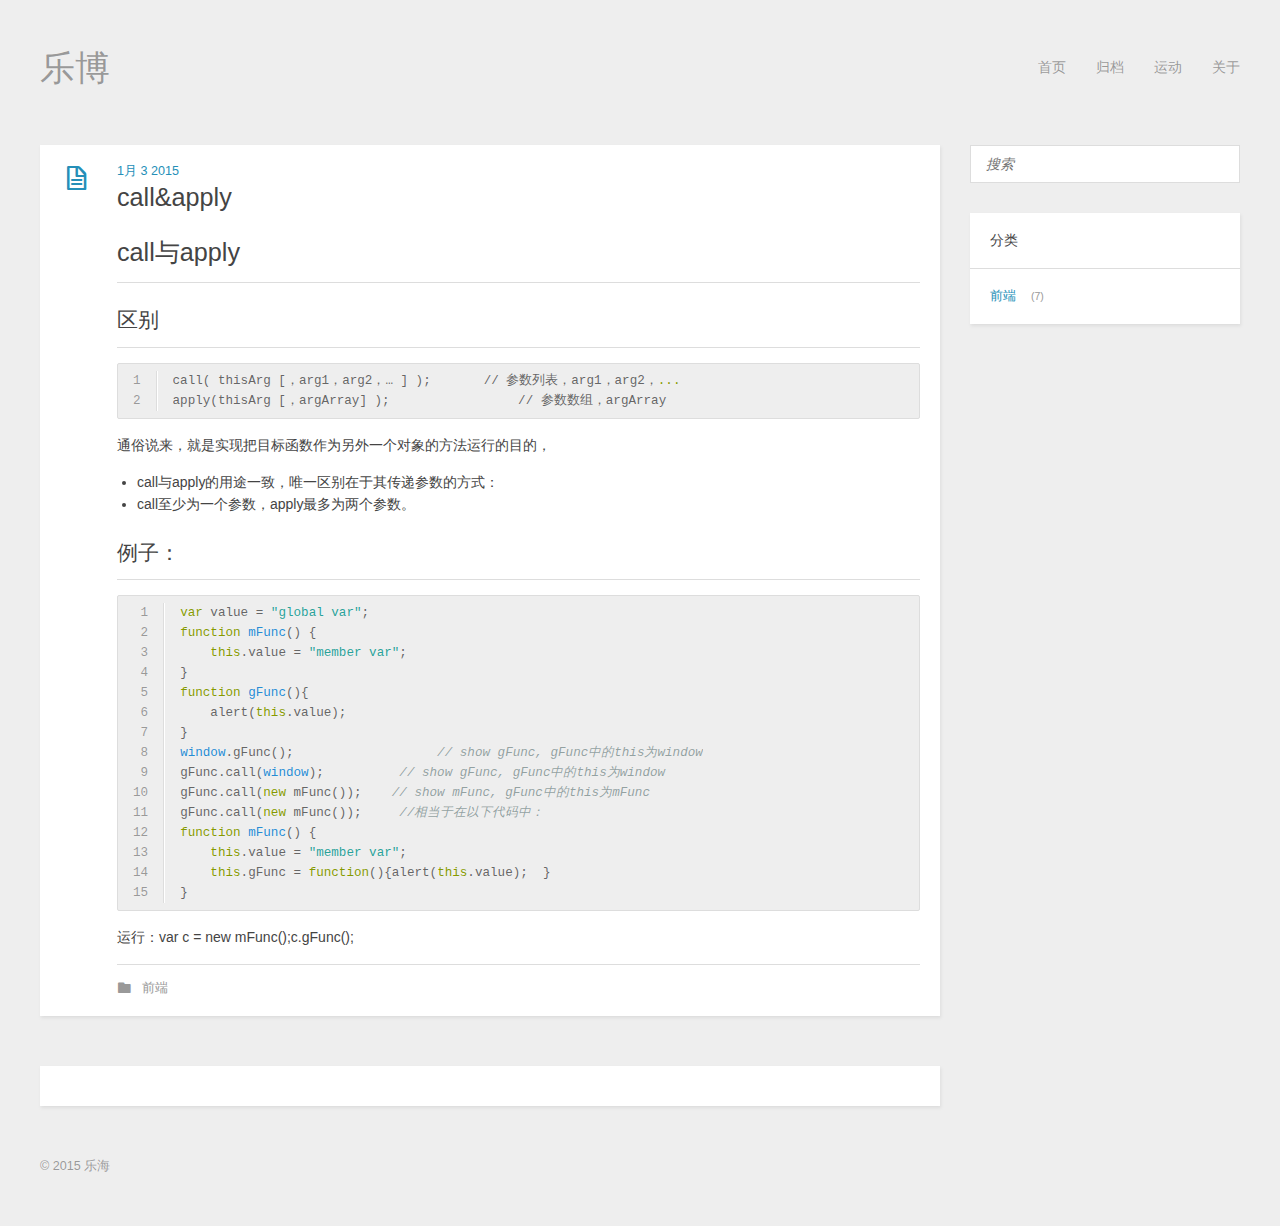
<file: 2015/01/03/call&apply/index.html>
<!DOCTYPE HTML>
<html>
<head>
  <meta charset="utf-8">
  
  <title>call&amp;apply | 乐博</title>
  <meta name="author" content="乐海">
  
  <meta name="description" content="前端 滑雪">
  
  
  <meta name="viewport" content="width=device-width, initial-scale=1, maximum-scale=1">

  <meta property="og:title" content="call&amp;apply"/>
  <meta property="og:site_name" content="乐博"/>

  
    <meta property="og:image" content="undefined"/>
  

  <link href="/favicon.png" rel="icon">
  <link rel="alternate" href="/atom.xml" title="乐博" type="application/atom+xml">
  <link rel="stylesheet" href="/css/style.css" media="screen" type="text/css">
  <!--[if lt IE 9]><script src="//html5shiv.googlecode.com/svn/trunk/html5.js"></script><![endif]-->
  

</head>


<body>
  <header id="header" class="inner"><div class="alignleft">
  <h1><a href="/">乐博</a></h1>
  <h2><a href="/"></a></h2>
</div>
<nav id="main-nav" class="alignright">
  <ul>
    
      <li><a href="/">首页</a></li>
    
      <li><a href="/archives">归档</a></li>
    
      <li><a href="/sports">运动</a></li>
    
      <li><a href="/about">关于</a></li>
    
  </ul>
  <div class="clearfix"></div>
</nav>
<div class="clearfix"></div></header>
  <div id="content" class="inner">
    <div id="main-col" class="alignleft"><div id="wrapper"><article class="post">
  
  <div class="post-content">
    <header>
      
        <div class="icon"></div>
        <time datetime="2015-01-03T04:38:06.000Z"><a href="/2015/01/03/call&apply/">1月 3 2015</a></time>
      
      
  
    <h1 class="title">call&amp;apply</h1>
  

    </header>
    <div class="entry">
      
        <h1 id="call与apply">call与apply</h1>
<h2 id="区别">区别</h2>
<figure class="highlight"><table><tr><td class="gutter"><pre><div class="line">1</div><div class="line">2</div></pre></td><td class="code"><pre><div class="line">call( thisArg [，arg1，arg2，… ] );       // 参数列表，arg1，arg2，<span class="keyword">...</span></div><div class="line">apply(thisArg [，argArray] );                 // 参数数组，argArray</div></pre></td></tr></table></figure>

<p>通俗说来，就是实现把目标函数作为另外一个对象的方法运行的目的，</p>
<ul>
<li>call与apply的用途一致，唯一区别在于其传递参数的方式：</li>
<li>call至少为一个参数，apply最多为两个参数。</li>
</ul>
<h2 id="例子：">例子：</h2>
<figure class="highlight"><table><tr><td class="gutter"><pre><div class="line">1</div><div class="line">2</div><div class="line">3</div><div class="line">4</div><div class="line">5</div><div class="line">6</div><div class="line">7</div><div class="line">8</div><div class="line">9</div><div class="line">10</div><div class="line">11</div><div class="line">12</div><div class="line">13</div><div class="line">14</div><div class="line">15</div></pre></td><td class="code"><pre><div class="line"><span class="keyword">var</span> value = <span class="string">"global var"</span>;        </div><div class="line"><span class="function"><span class="keyword">function</span> <span class="title">mFunc</span><span class="params">()</span> </span>{ </div><div class="line">    <span class="keyword">this</span>.value = <span class="string">"member var"</span>; </div><div class="line">}  </div><div class="line"><span class="function"><span class="keyword">function</span> <span class="title">gFunc</span><span class="params">()</span></span>{ </div><div class="line">    alert(<span class="keyword">this</span>.value); </div><div class="line">}        </div><div class="line"><span class="built_in">window</span>.gFunc();                   <span class="comment">// show gFunc, gFunc中的this为window</span></div><div class="line">gFunc.call(<span class="built_in">window</span>);          <span class="comment">// show gFunc, gFunc中的this为window</span></div><div class="line">gFunc.call(<span class="keyword">new</span> mFunc());    <span class="comment">// show mFunc, gFunc中的this为mFunc</span></div><div class="line">gFunc.call(<span class="keyword">new</span> mFunc());     <span class="comment">//相当于在以下代码中：</span></div><div class="line"><span class="function"><span class="keyword">function</span> <span class="title">mFunc</span><span class="params">()</span> </span>{  </div><div class="line">    <span class="keyword">this</span>.value = <span class="string">"member var"</span>;  </div><div class="line">    <span class="keyword">this</span>.gFunc = <span class="function"><span class="keyword">function</span><span class="params">()</span></span>{alert(<span class="keyword">this</span>.value);  }</div><div class="line">}</div></pre></td></tr></table></figure>

<p> 运行：var c = new mFunc();c.gFunc();</p>

      
    </div>
    <footer>
      
        
  
  <div class="categories">
    <a href="/categories/前端/">前端</a>
  </div>

        
		<div class="bdsharebuttonbox"><a href="#" class="bds_more" data-cmd="more"></a><a href="#" class="bds_qzone" data-cmd="qzone"></a><a href="#" class="bds_tsina" data-cmd="tsina"></a><a href="#" class="bds_tqq" data-cmd="tqq"></a><a href="#" class="bds_renren" data-cmd="renren"></a><a href="#" class="bds_weixin" data-cmd="weixin"></a></div>
<script>window._bd_share_config={"common":{"bdSnsKey":{},"bdText":"","bdMini":"2","bdPic":"","bdStyle":"0","bdSize":"16"},"share":{},"image":{"viewList":["qzone","tsina","tqq","renren","weixin"],"viewText":"分享到：","viewSize":"16"},"selectShare":{"bdContainerClass":null,"bdSelectMiniList":["qzone","tsina","tqq","renren","weixin"]}};with(document)0[(getElementsByTagName('head')[0]||body).appendChild(createElement('script')).src='http://bdimg.share.baidu.com/static/api/js/share.js?v=89860593.js?cdnversion='+~(-new Date()/36e5)];</script>
		<!-- partial('post/share') -->
        
      
      <div class="clearfix"></div>
    </footer>
  </div>
</article>


<section id="comment">
<!-- 多说评论框 start -->
	<div class="ds-thread" data-thread-key="请将此处替换成文章在你的站点中的ID" data-title="请替换成文章的标题" data-url="请替换成文章的网址"></div>
<!-- 多说评论框 end -->
<!-- 多说公共JS代码 start (一个网页只需插入一次) -->
<script type="text/javascript">
var duoshuoQuery = {short_name:"woloveni8"};
	(function() {
		var ds = document.createElement('script');
		ds.type = 'text/javascript';ds.async = true;
		ds.src = (document.location.protocol == 'https:' ? 'https:' : 'http:') + '//static.duoshuo.com/embed.js';
		ds.charset = 'UTF-8';
		(document.getElementsByTagName('head')[0] 
		 || document.getElementsByTagName('body')[0]).appendChild(ds);
	})();
	</script>
<!-- 多说公共JS代码 end -->
</section>

</div></div>
    <aside id="sidebar" class="alignright">
  <div class="search">
  <form  action="//www.baidu.com/s?" method="get" onsubmit="return searchData()" accept-charset="utf-8">
    <input id="search" type="search" name="temp" results="0" placeholder="搜索">
    <input id="realVale" type="hidden" name="wd" value="site:jdh.github.io">
  </form>
</div>
<script>
	function searchData(){
        var result = document.getElementById("search").value;
        document.getElementById("realVale").value = "site:jdh.github.io  " + result ;
        return true;
	}
</script>

  
<div class="widget tag">
  <h3 class="title">分类</h3>
  <ul class="entry">
  
    <li><a href="/categories/前端/">前端</a><small>7</small></li>
  
  </ul>
</div>


  
</aside>
    <div class="clearfix"></div>
  </div>
  <footer id="footer" class="inner"><div class="alignleft">
  
  &copy; 2015 乐海
  
</div>
<div class="clearfix"></div></footer>
  <script src="//libs.baidu.com/jquery/2.0.3/jquery.min.js"></script>
<script src="/js/jquery.imagesloaded.min.js"></script>
<script src="/js/gallery.js"></script>




<link rel="stylesheet" href="/fancybox/jquery.fancybox.css" media="screen" type="text/css">
<script src="/fancybox/jquery.fancybox.pack.js"></script>
<script type="text/javascript">
(function($){
  $('.fancybox').fancybox();
})(jQuery);
</script>

</body>
</html>
</file>
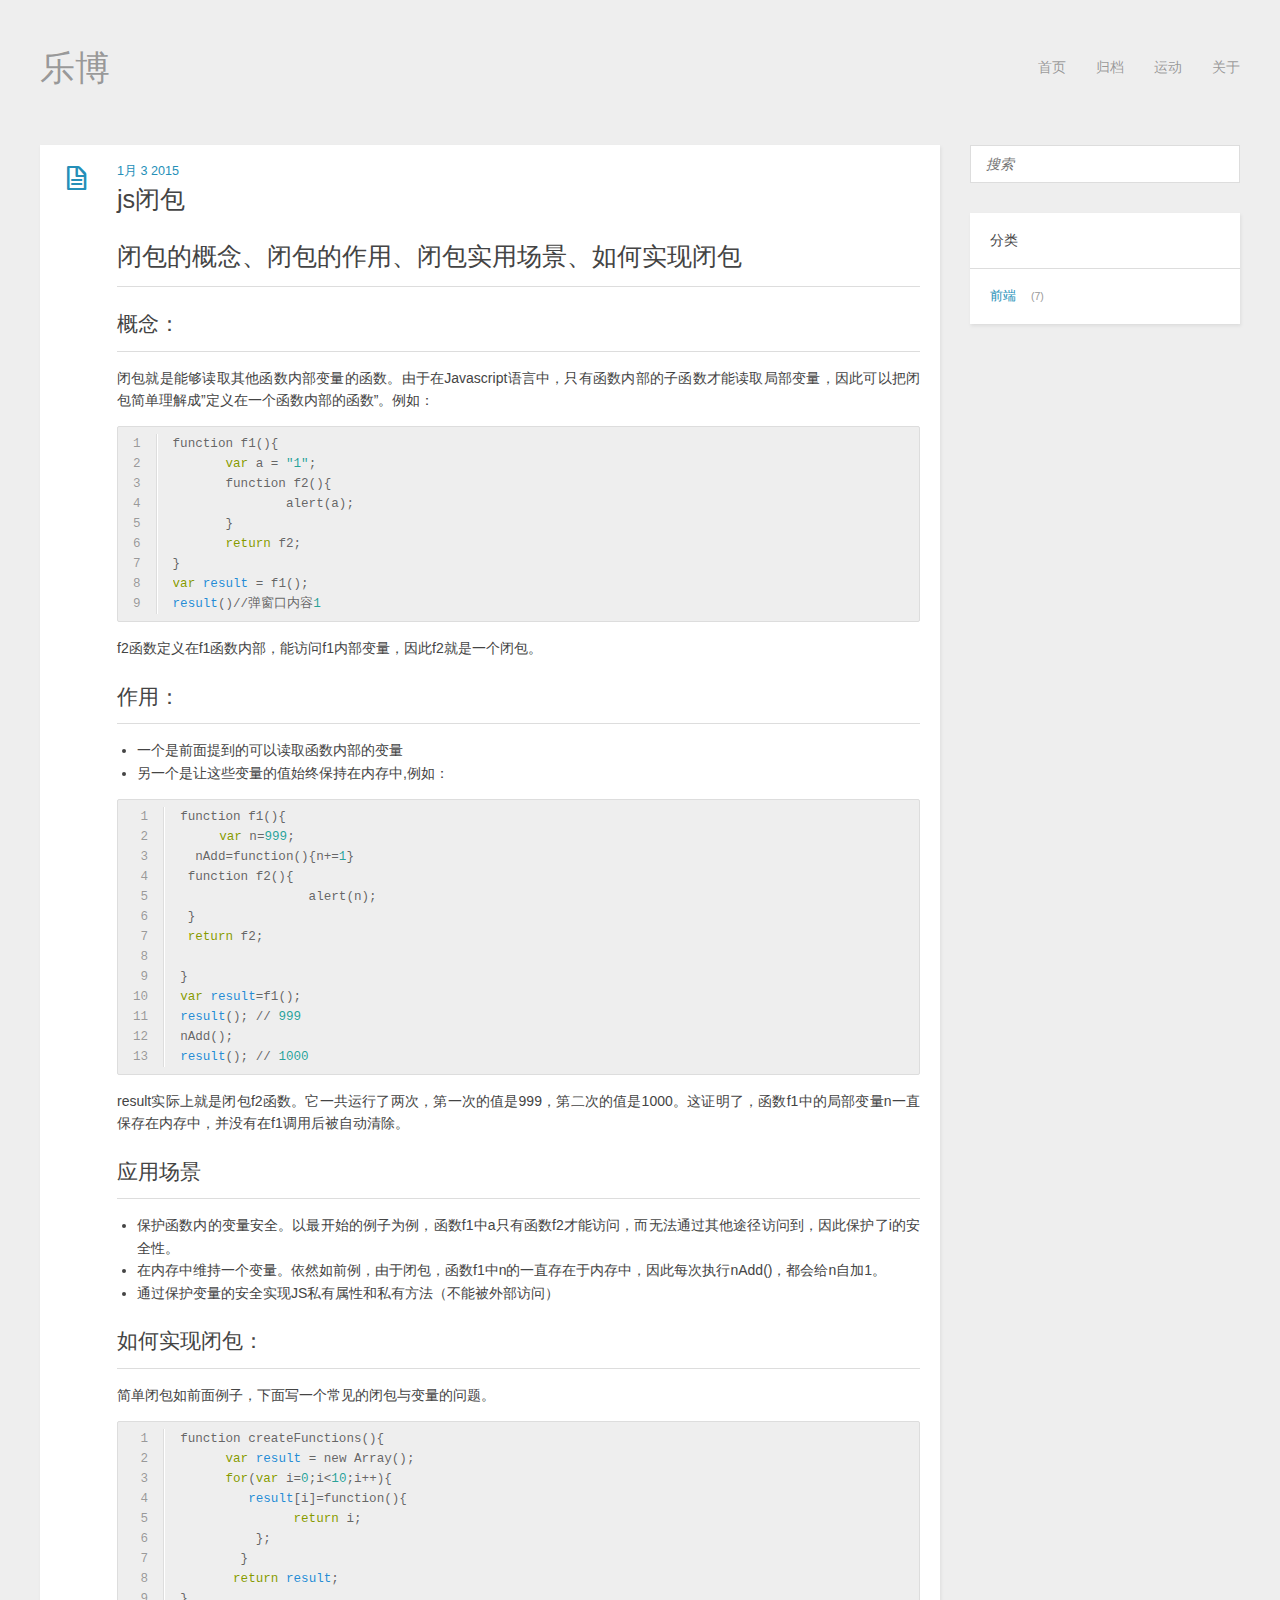
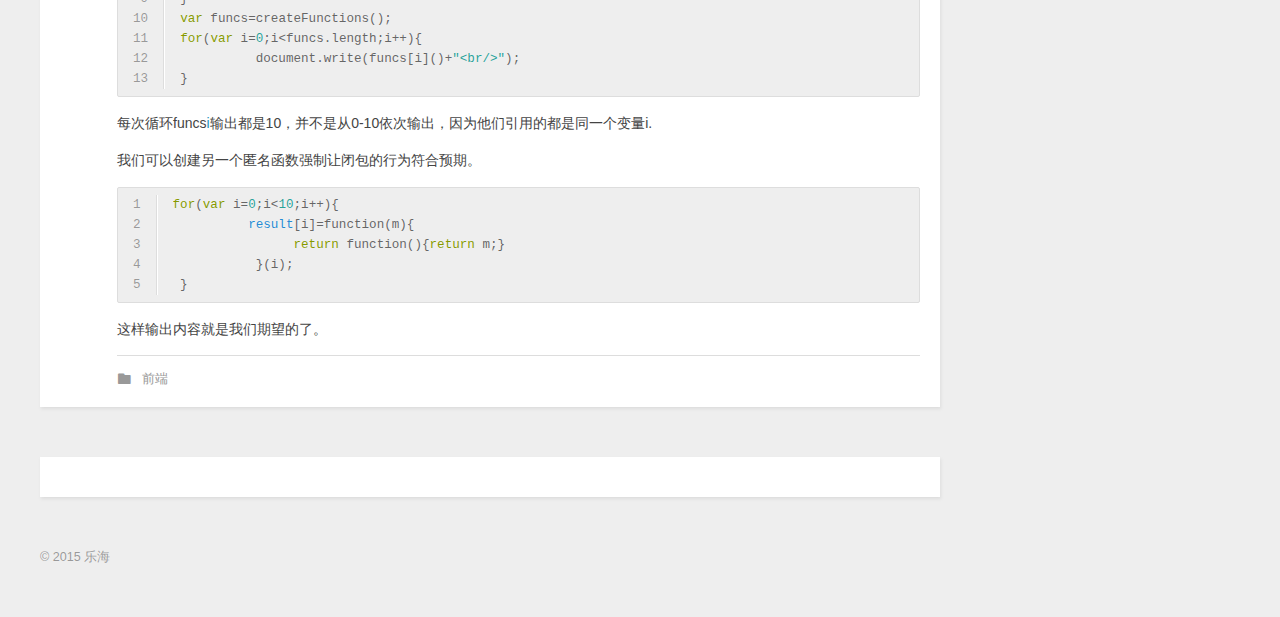
<file: 2015/01/03/closure/index.html>
<!DOCTYPE HTML>
<html>
<head>
  <meta charset="utf-8">
  
  <title>js闭包 | 乐博</title>
  <meta name="author" content="乐海">
  
  <meta name="description" content="前端 滑雪">
  
  
  <meta name="viewport" content="width=device-width, initial-scale=1, maximum-scale=1">

  <meta property="og:title" content="js闭包"/>
  <meta property="og:site_name" content="乐博"/>

  
    <meta property="og:image" content="undefined"/>
  

  <link href="/favicon.png" rel="icon">
  <link rel="alternate" href="/atom.xml" title="乐博" type="application/atom+xml">
  <link rel="stylesheet" href="/css/style.css" media="screen" type="text/css">
  <!--[if lt IE 9]><script src="//html5shiv.googlecode.com/svn/trunk/html5.js"></script><![endif]-->
  

</head>


<body>
  <header id="header" class="inner"><div class="alignleft">
  <h1><a href="/">乐博</a></h1>
  <h2><a href="/"></a></h2>
</div>
<nav id="main-nav" class="alignright">
  <ul>
    
      <li><a href="/">首页</a></li>
    
      <li><a href="/archives">归档</a></li>
    
      <li><a href="/sports">运动</a></li>
    
      <li><a href="/about">关于</a></li>
    
  </ul>
  <div class="clearfix"></div>
</nav>
<div class="clearfix"></div></header>
  <div id="content" class="inner">
    <div id="main-col" class="alignleft"><div id="wrapper"><article class="post">
  
  <div class="post-content">
    <header>
      
        <div class="icon"></div>
        <time datetime="2015-01-03T03:50:19.000Z"><a href="/2015/01/03/closure/">1月 3 2015</a></time>
      
      
  
    <h1 class="title">js闭包</h1>
  

    </header>
    <div class="entry">
      
        <h1 id="闭包的概念、闭包的作用、闭包实用场景、如何实现闭包">闭包的概念、闭包的作用、闭包实用场景、如何实现闭包</h1>
<h2 id="概念：">概念：</h2>
<p>闭包就是能够读取其他函数内部变量的函数。由于在Javascript语言中，只有函数内部的子函数才能读取局部变量，因此可以把闭包简单理解成”定义在一个函数内部的函数”。例如：</p>
<figure class="highlight"><table><tr><td class="gutter"><pre><div class="line">1</div><div class="line">2</div><div class="line">3</div><div class="line">4</div><div class="line">5</div><div class="line">6</div><div class="line">7</div><div class="line">8</div><div class="line">9</div></pre></td><td class="code"><pre><div class="line">function f1(){  </div><div class="line">       <span class="keyword">var</span> a = <span class="string">"1"</span>;  </div><div class="line">       function f2(){  </div><div class="line">               alert(a);  </div><div class="line">       }  </div><div class="line">       <span class="keyword">return</span> f2;  </div><div class="line">}  </div><div class="line"><span class="keyword">var</span> <span class="literal">result</span> = f1();  </div><div class="line"><span class="literal">result</span>()//弹窗口内容<span class="number">1</span></div></pre></td></tr></table></figure>

<p>f2函数定义在f1函数内部，能访问f1内部变量，因此f2就是一个闭包。</p>
<h2 id="作用：">作用：</h2>
<ul>
<li>一个是前面提到的可以读取函数内部的变量</li>
<li>另一个是让这些变量的值始终保持在内存中,例如：</li>
</ul>
<figure class="highlight"><table><tr><td class="gutter"><pre><div class="line">1</div><div class="line">2</div><div class="line">3</div><div class="line">4</div><div class="line">5</div><div class="line">6</div><div class="line">7</div><div class="line">8</div><div class="line">9</div><div class="line">10</div><div class="line">11</div><div class="line">12</div><div class="line">13</div></pre></td><td class="code"><pre><div class="line">function f1(){</div><div class="line">　　　<span class="keyword">var</span> n=<span class="number">999</span>;</div><div class="line">  nAdd=function(){n+=<span class="number">1</span>}</div><div class="line"> function f2(){</div><div class="line">		 alert(n);</div><div class="line"> }</div><div class="line"> <span class="keyword">return</span> f2;</div><div class="line"></div><div class="line">}</div><div class="line"><span class="keyword">var</span> <span class="literal">result</span>=f1();</div><div class="line"><span class="literal">result</span>(); // <span class="number">999</span></div><div class="line">nAdd();</div><div class="line"><span class="literal">result</span>(); // <span class="number">1000</span></div></pre></td></tr></table></figure>

<p> result实际上就是闭包f2函数。它一共运行了两次，第一次的值是999，第二次的值是1000。这证明了，函数f1中的局部变量n一直保存在内存中，并没有在f1调用后被自动清除。</p>
<h2 id="应用场景">应用场景</h2>
<ul>
<li>保护函数内的变量安全。以最开始的例子为例，函数f1中a只有函数f2才能访问，而无法通过其他途径访问到，因此保护了i的安全性。</li>
<li>在内存中维持一个变量。依然如前例，由于闭包，函数f1中n的一直存在于内存中，因此每次执行nAdd()，都会给n自加1。</li>
<li>通过保护变量的安全实现JS私有属性和私有方法（不能被外部访问）</li>
</ul>
<h2 id="如何实现闭包：">如何实现闭包：</h2>
<p>简单闭包如前面例子，下面写一个常见的闭包与变量的问题。</p>
<figure class="highlight"><table><tr><td class="gutter"><pre><div class="line">1</div><div class="line">2</div><div class="line">3</div><div class="line">4</div><div class="line">5</div><div class="line">6</div><div class="line">7</div><div class="line">8</div><div class="line">9</div><div class="line">10</div><div class="line">11</div><div class="line">12</div><div class="line">13</div></pre></td><td class="code"><pre><div class="line">function createFunctions(){</div><div class="line">      <span class="keyword">var</span> <span class="literal">result</span> = new <span class="type">Array</span>();</div><div class="line">      <span class="keyword">for</span>(<span class="keyword">var</span> i=<span class="number">0</span>;i&lt;<span class="number">10</span>;i++){</div><div class="line">         <span class="literal">result</span>[i]=function(){</div><div class="line">               <span class="keyword">return</span> i;</div><div class="line">          };</div><div class="line">        }</div><div class="line">       <span class="keyword">return</span> <span class="literal">result</span>;</div><div class="line">}</div><div class="line"><span class="keyword">var</span> funcs=createFunctions();</div><div class="line"><span class="keyword">for</span>(<span class="keyword">var</span> i=<span class="number">0</span>;i&lt;funcs.length;i++){</div><div class="line">          document.write(funcs[i]()+<span class="string">"&lt;br/&gt;"</span>);</div><div class="line">}</div></pre></td></tr></table></figure>

<p>每次循环funcs<a href="">i</a>输出都是10，并不是从0-10依次输出，因为他们引用的都是同一个变量i.</p>
<p>我们可以创建另一个匿名函数强制让闭包的行为符合预期。</p>
<figure class="highlight"><table><tr><td class="gutter"><pre><div class="line">1</div><div class="line">2</div><div class="line">3</div><div class="line">4</div><div class="line">5</div></pre></td><td class="code"><pre><div class="line"><span class="keyword">for</span>(<span class="keyword">var</span> i=<span class="number">0</span>;i&lt;<span class="number">10</span>;i++){</div><div class="line">          <span class="literal">result</span>[i]=function(m){</div><div class="line">                <span class="keyword">return</span> function(){<span class="keyword">return</span> m;}</div><div class="line">           }(i);</div><div class="line"> }</div></pre></td></tr></table></figure>

<p>这样输出内容就是我们期望的了。</p>

      
    </div>
    <footer>
      
        
  
  <div class="categories">
    <a href="/categories/前端/">前端</a>
  </div>

        
		<div class="bdsharebuttonbox"><a href="#" class="bds_more" data-cmd="more"></a><a href="#" class="bds_qzone" data-cmd="qzone"></a><a href="#" class="bds_tsina" data-cmd="tsina"></a><a href="#" class="bds_tqq" data-cmd="tqq"></a><a href="#" class="bds_renren" data-cmd="renren"></a><a href="#" class="bds_weixin" data-cmd="weixin"></a></div>
<script>window._bd_share_config={"common":{"bdSnsKey":{},"bdText":"","bdMini":"2","bdPic":"","bdStyle":"0","bdSize":"16"},"share":{},"image":{"viewList":["qzone","tsina","tqq","renren","weixin"],"viewText":"分享到：","viewSize":"16"},"selectShare":{"bdContainerClass":null,"bdSelectMiniList":["qzone","tsina","tqq","renren","weixin"]}};with(document)0[(getElementsByTagName('head')[0]||body).appendChild(createElement('script')).src='http://bdimg.share.baidu.com/static/api/js/share.js?v=89860593.js?cdnversion='+~(-new Date()/36e5)];</script>
		<!-- partial('post/share') -->
        
      
      <div class="clearfix"></div>
    </footer>
  </div>
</article>


<section id="comment">
<!-- 多说评论框 start -->
	<div class="ds-thread" data-thread-key="请将此处替换成文章在你的站点中的ID" data-title="请替换成文章的标题" data-url="请替换成文章的网址"></div>
<!-- 多说评论框 end -->
<!-- 多说公共JS代码 start (一个网页只需插入一次) -->
<script type="text/javascript">
var duoshuoQuery = {short_name:"woloveni8"};
	(function() {
		var ds = document.createElement('script');
		ds.type = 'text/javascript';ds.async = true;
		ds.src = (document.location.protocol == 'https:' ? 'https:' : 'http:') + '//static.duoshuo.com/embed.js';
		ds.charset = 'UTF-8';
		(document.getElementsByTagName('head')[0] 
		 || document.getElementsByTagName('body')[0]).appendChild(ds);
	})();
	</script>
<!-- 多说公共JS代码 end -->
</section>

</div></div>
    <aside id="sidebar" class="alignright">
  <div class="search">
  <form  action="//www.baidu.com/s?" method="get" onsubmit="return searchData()" accept-charset="utf-8">
    <input id="search" type="search" name="temp" results="0" placeholder="搜索">
    <input id="realVale" type="hidden" name="wd" value="site:jdh.github.io">
  </form>
</div>
<script>
	function searchData(){
        var result = document.getElementById("search").value;
        document.getElementById("realVale").value = "site:jdh.github.io  " + result ;
        return true;
	}
</script>

  
<div class="widget tag">
  <h3 class="title">分类</h3>
  <ul class="entry">
  
    <li><a href="/categories/前端/">前端</a><small>7</small></li>
  
  </ul>
</div>


  
</aside>
    <div class="clearfix"></div>
  </div>
  <footer id="footer" class="inner"><div class="alignleft">
  
  &copy; 2015 乐海
  
</div>
<div class="clearfix"></div></footer>
  <script src="//libs.baidu.com/jquery/2.0.3/jquery.min.js"></script>
<script src="/js/jquery.imagesloaded.min.js"></script>
<script src="/js/gallery.js"></script>




<link rel="stylesheet" href="/fancybox/jquery.fancybox.css" media="screen" type="text/css">
<script src="/fancybox/jquery.fancybox.pack.js"></script>
<script type="text/javascript">
(function($){
  $('.fancybox').fancybox();
})(jQuery);
</script>

</body>
</html>
</file>
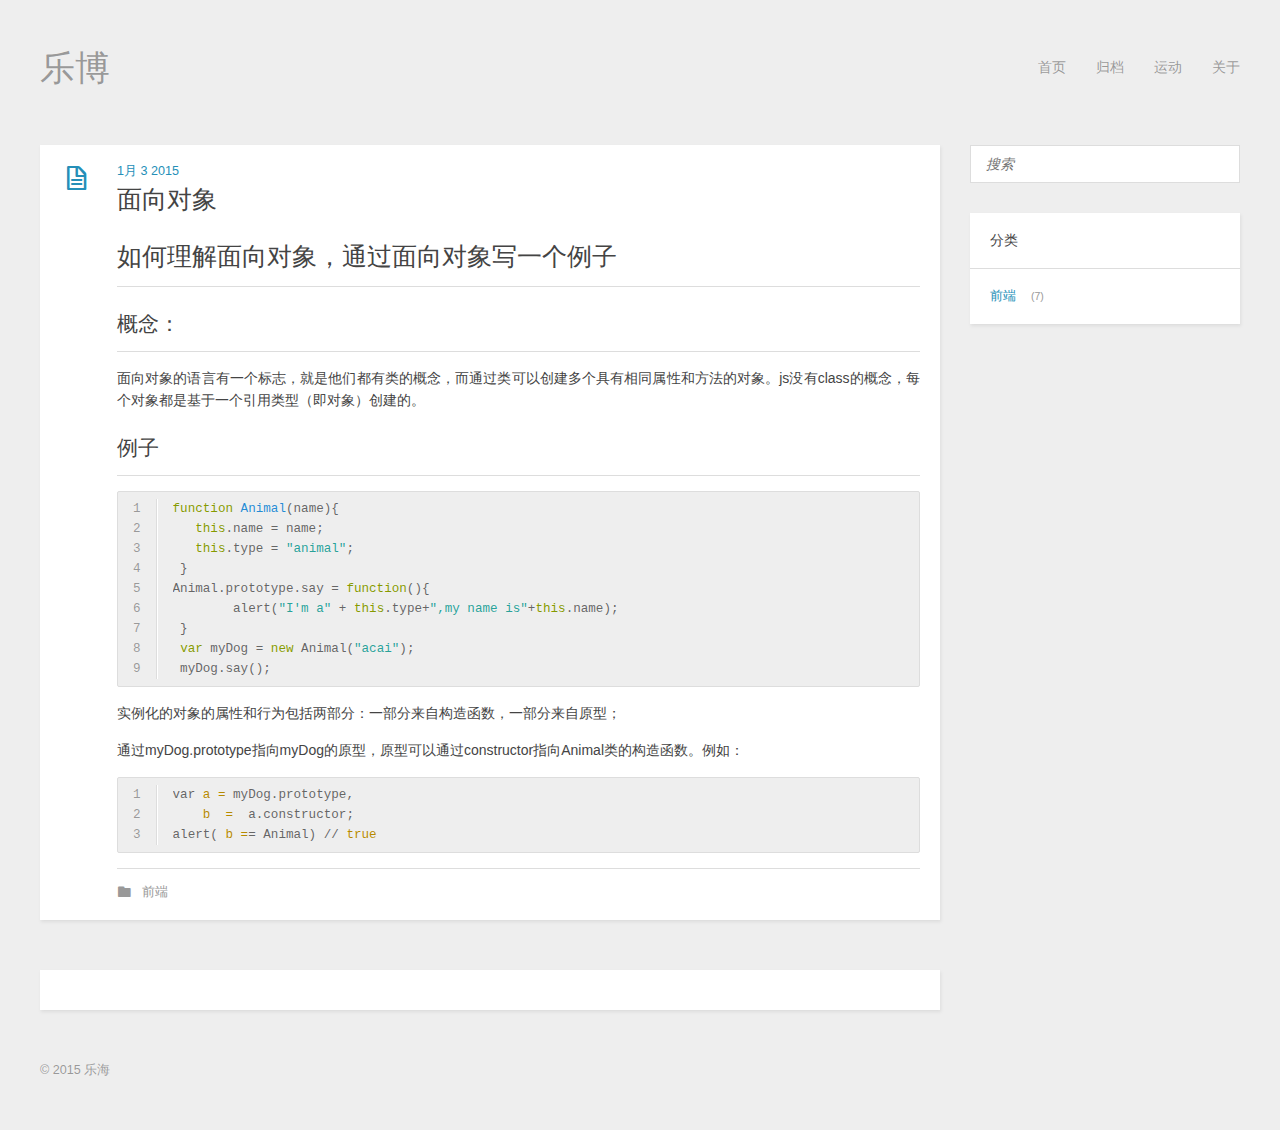
<file: 2015/01/03/oop/index.html>
<!DOCTYPE HTML>
<html>
<head>
  <meta charset="utf-8">
  
  <title>面向对象 | 乐博</title>
  <meta name="author" content="乐海">
  
  <meta name="description" content="前端 滑雪">
  
  
  <meta name="viewport" content="width=device-width, initial-scale=1, maximum-scale=1">

  <meta property="og:title" content="面向对象"/>
  <meta property="og:site_name" content="乐博"/>

  
    <meta property="og:image" content="undefined"/>
  

  <link href="/favicon.png" rel="icon">
  <link rel="alternate" href="/atom.xml" title="乐博" type="application/atom+xml">
  <link rel="stylesheet" href="/css/style.css" media="screen" type="text/css">
  <!--[if lt IE 9]><script src="//html5shiv.googlecode.com/svn/trunk/html5.js"></script><![endif]-->
  

</head>


<body>
  <header id="header" class="inner"><div class="alignleft">
  <h1><a href="/">乐博</a></h1>
  <h2><a href="/"></a></h2>
</div>
<nav id="main-nav" class="alignright">
  <ul>
    
      <li><a href="/">首页</a></li>
    
      <li><a href="/archives">归档</a></li>
    
      <li><a href="/sports">运动</a></li>
    
      <li><a href="/about">关于</a></li>
    
  </ul>
  <div class="clearfix"></div>
</nav>
<div class="clearfix"></div></header>
  <div id="content" class="inner">
    <div id="main-col" class="alignleft"><div id="wrapper"><article class="post">
  
  <div class="post-content">
    <header>
      
        <div class="icon"></div>
        <time datetime="2015-01-03T04:46:26.000Z"><a href="/2015/01/03/oop/">1月 3 2015</a></time>
      
      
  
    <h1 class="title">面向对象</h1>
  

    </header>
    <div class="entry">
      
        <h1 id="如何理解面向对象，通过面向对象写一个例子">如何理解面向对象，通过面向对象写一个例子</h1>
<h2 id="概念：">概念：</h2>
<p>面向对象的语言有一个标志，就是他们都有类的概念，而通过类可以创建多个具有相同属性和方法的对象。js没有class的概念，每个对象都是基于一个引用类型（即对象）创建的。</p>
<h2 id="例子">例子</h2>
<figure class="highlight"><table><tr><td class="gutter"><pre><div class="line">1</div><div class="line">2</div><div class="line">3</div><div class="line">4</div><div class="line">5</div><div class="line">6</div><div class="line">7</div><div class="line">8</div><div class="line">9</div></pre></td><td class="code"><pre><div class="line"><span class="function"><span class="keyword">function</span> <span class="title">Animal</span><span class="params">(name)</span></span>{</div><div class="line">   <span class="keyword">this</span>.name = name;</div><div class="line">   <span class="keyword">this</span>.type = <span class="string">"animal"</span>;</div><div class="line"> }</div><div class="line">Animal.prototype.say = <span class="function"><span class="keyword">function</span><span class="params">()</span></span>{</div><div class="line">	alert(<span class="string">"I'm a"</span> + <span class="keyword">this</span>.type+<span class="string">",my name is"</span>+<span class="keyword">this</span>.name);</div><div class="line"> }</div><div class="line"> <span class="keyword">var</span> myDog = <span class="keyword">new</span> Animal(<span class="string">"acai"</span>);</div><div class="line"> myDog.say();</div></pre></td></tr></table></figure>

<p>实例化的对象的属性和行为包括两部分：一部分来自构造函数，一部分来自原型；</p>
<p>通过myDog.prototype指向myDog的原型，原型可以通过constructor指向Animal类的构造函数。例如：</p>
<figure class="highlight"><table><tr><td class="gutter"><pre><div class="line">1</div><div class="line">2</div><div class="line">3</div></pre></td><td class="code"><pre><div class="line">var <span class="variable">a =</span> myDog.prototype,</div><div class="line">    <span class="variable">b  =</span>  a.constructor;</div><div class="line">alert( <span class="variable">b =</span>= Animal) // <span class="constant">true</span></div></pre></td></tr></table></figure>


      
    </div>
    <footer>
      
        
  
  <div class="categories">
    <a href="/categories/前端/">前端</a>
  </div>

        
		<div class="bdsharebuttonbox"><a href="#" class="bds_more" data-cmd="more"></a><a href="#" class="bds_qzone" data-cmd="qzone"></a><a href="#" class="bds_tsina" data-cmd="tsina"></a><a href="#" class="bds_tqq" data-cmd="tqq"></a><a href="#" class="bds_renren" data-cmd="renren"></a><a href="#" class="bds_weixin" data-cmd="weixin"></a></div>
<script>window._bd_share_config={"common":{"bdSnsKey":{},"bdText":"","bdMini":"2","bdPic":"","bdStyle":"0","bdSize":"16"},"share":{},"image":{"viewList":["qzone","tsina","tqq","renren","weixin"],"viewText":"分享到：","viewSize":"16"},"selectShare":{"bdContainerClass":null,"bdSelectMiniList":["qzone","tsina","tqq","renren","weixin"]}};with(document)0[(getElementsByTagName('head')[0]||body).appendChild(createElement('script')).src='http://bdimg.share.baidu.com/static/api/js/share.js?v=89860593.js?cdnversion='+~(-new Date()/36e5)];</script>
		<!-- partial('post/share') -->
        
      
      <div class="clearfix"></div>
    </footer>
  </div>
</article>


<section id="comment">
<!-- 多说评论框 start -->
	<div class="ds-thread" data-thread-key="请将此处替换成文章在你的站点中的ID" data-title="请替换成文章的标题" data-url="请替换成文章的网址"></div>
<!-- 多说评论框 end -->
<!-- 多说公共JS代码 start (一个网页只需插入一次) -->
<script type="text/javascript">
var duoshuoQuery = {short_name:"woloveni8"};
	(function() {
		var ds = document.createElement('script');
		ds.type = 'text/javascript';ds.async = true;
		ds.src = (document.location.protocol == 'https:' ? 'https:' : 'http:') + '//static.duoshuo.com/embed.js';
		ds.charset = 'UTF-8';
		(document.getElementsByTagName('head')[0] 
		 || document.getElementsByTagName('body')[0]).appendChild(ds);
	})();
	</script>
<!-- 多说公共JS代码 end -->
</section>

</div></div>
    <aside id="sidebar" class="alignright">
  <div class="search">
  <form  action="//www.baidu.com/s?" method="get" onsubmit="return searchData()" accept-charset="utf-8">
    <input id="search" type="search" name="temp" results="0" placeholder="搜索">
    <input id="realVale" type="hidden" name="wd" value="site:jdh.github.io">
  </form>
</div>
<script>
	function searchData(){
        var result = document.getElementById("search").value;
        document.getElementById("realVale").value = "site:jdh.github.io  " + result ;
        return true;
	}
</script>

  
<div class="widget tag">
  <h3 class="title">分类</h3>
  <ul class="entry">
  
    <li><a href="/categories/前端/">前端</a><small>7</small></li>
  
  </ul>
</div>


  
</aside>
    <div class="clearfix"></div>
  </div>
  <footer id="footer" class="inner"><div class="alignleft">
  
  &copy; 2015 乐海
  
</div>
<div class="clearfix"></div></footer>
  <script src="//libs.baidu.com/jquery/2.0.3/jquery.min.js"></script>
<script src="/js/jquery.imagesloaded.min.js"></script>
<script src="/js/gallery.js"></script>




<link rel="stylesheet" href="/fancybox/jquery.fancybox.css" media="screen" type="text/css">
<script src="/fancybox/jquery.fancybox.pack.js"></script>
<script type="text/javascript">
(function($){
  $('.fancybox').fancybox();
})(jQuery);
</script>

</body>
</html>
</file>
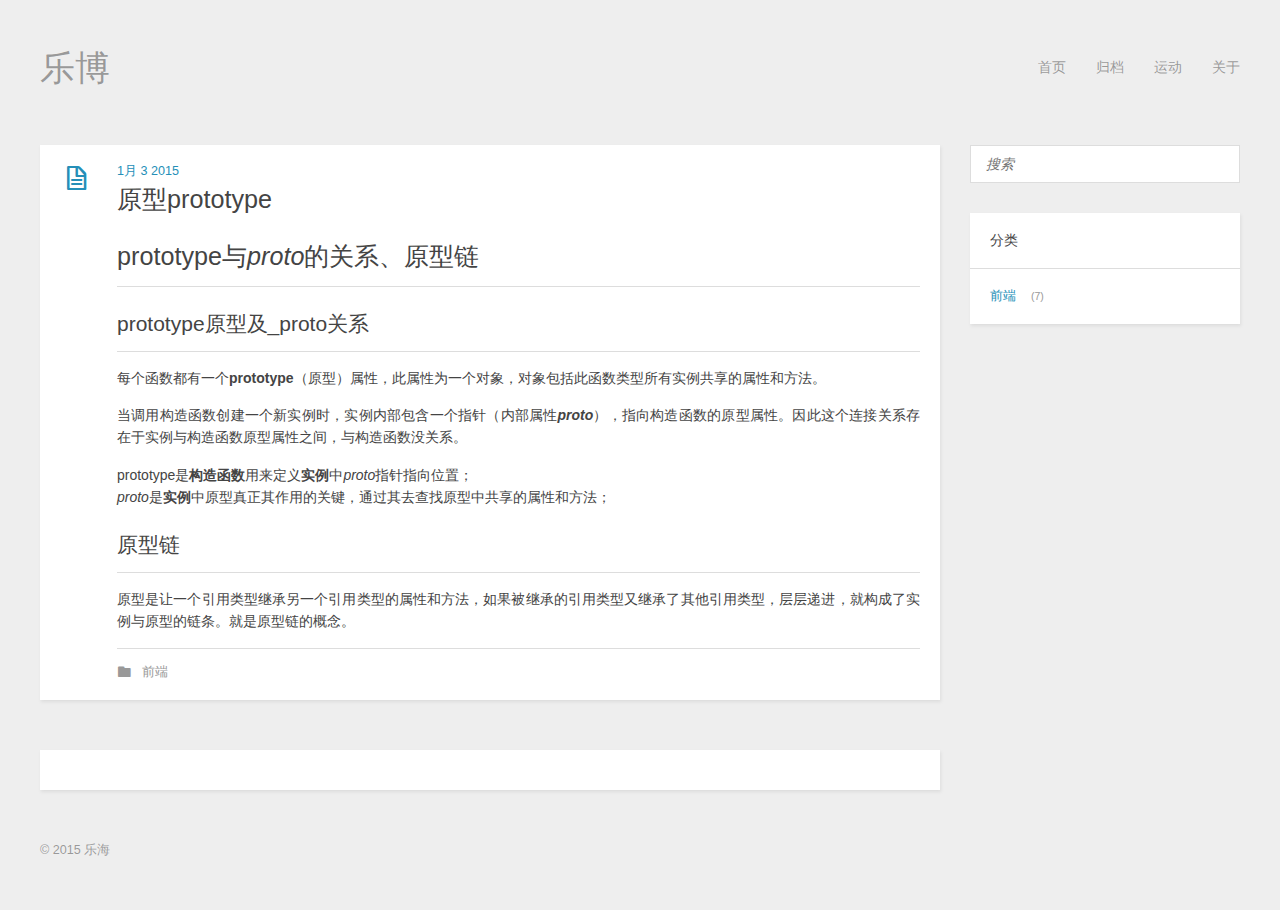
<file: 2015/01/03/prototype/index.html>
<!DOCTYPE HTML>
<html>
<head>
  <meta charset="utf-8">
  
  <title>原型prototype | 乐博</title>
  <meta name="author" content="乐海">
  
  <meta name="description" content="前端 滑雪">
  
  
  <meta name="viewport" content="width=device-width, initial-scale=1, maximum-scale=1">

  <meta property="og:title" content="原型prototype"/>
  <meta property="og:site_name" content="乐博"/>

  
    <meta property="og:image" content="undefined"/>
  

  <link href="/favicon.png" rel="icon">
  <link rel="alternate" href="/atom.xml" title="乐博" type="application/atom+xml">
  <link rel="stylesheet" href="/css/style.css" media="screen" type="text/css">
  <!--[if lt IE 9]><script src="//html5shiv.googlecode.com/svn/trunk/html5.js"></script><![endif]-->
  

</head>


<body>
  <header id="header" class="inner"><div class="alignleft">
  <h1><a href="/">乐博</a></h1>
  <h2><a href="/"></a></h2>
</div>
<nav id="main-nav" class="alignright">
  <ul>
    
      <li><a href="/">首页</a></li>
    
      <li><a href="/archives">归档</a></li>
    
      <li><a href="/sports">运动</a></li>
    
      <li><a href="/about">关于</a></li>
    
  </ul>
  <div class="clearfix"></div>
</nav>
<div class="clearfix"></div></header>
  <div id="content" class="inner">
    <div id="main-col" class="alignleft"><div id="wrapper"><article class="post">
  
  <div class="post-content">
    <header>
      
        <div class="icon"></div>
        <time datetime="2015-01-03T04:33:29.000Z"><a href="/2015/01/03/prototype/">1月 3 2015</a></time>
      
      
  
    <h1 class="title">原型prototype</h1>
  

    </header>
    <div class="entry">
      
        <h1 id="prototype与proto的关系、原型链">prototype与<em>proto</em>的关系、原型链</h1>
<h2 id="prototype原型及_proto关系">prototype原型及_proto关系</h2>
<p>每个函数都有一个<strong>prototype</strong>（原型）属性，此属性为一个对象，对象包括此函数类型所有实例共享的属性和方法。</p>
<p>当调用构造函数创建一个新实例时，实例内部包含一个指针（内部属性<strong><em>proto</em></strong>），指向构造函数的原型属性。因此这个连接关系存在于实例与构造函数原型属性之间，与构造函数没关系。</p>
<p>prototype是<strong>构造函数</strong>用来定义<strong>实例</strong>中<em>proto</em>指针指向位置；<br><em>proto</em>是<strong>实例</strong>中原型真正其作用的关键，通过其去查找原型中共享的属性和方法；</p>
<h2 id="原型链">原型链</h2>
<p>原型是让一个引用类型继承另一个引用类型的属性和方法，如果被继承的引用类型又继承了其他引用类型，层层递进，就构成了实例与原型的链条。就是原型链的概念。</p>

      
    </div>
    <footer>
      
        
  
  <div class="categories">
    <a href="/categories/前端/">前端</a>
  </div>

        
		<div class="bdsharebuttonbox"><a href="#" class="bds_more" data-cmd="more"></a><a href="#" class="bds_qzone" data-cmd="qzone"></a><a href="#" class="bds_tsina" data-cmd="tsina"></a><a href="#" class="bds_tqq" data-cmd="tqq"></a><a href="#" class="bds_renren" data-cmd="renren"></a><a href="#" class="bds_weixin" data-cmd="weixin"></a></div>
<script>window._bd_share_config={"common":{"bdSnsKey":{},"bdText":"","bdMini":"2","bdPic":"","bdStyle":"0","bdSize":"16"},"share":{},"image":{"viewList":["qzone","tsina","tqq","renren","weixin"],"viewText":"分享到：","viewSize":"16"},"selectShare":{"bdContainerClass":null,"bdSelectMiniList":["qzone","tsina","tqq","renren","weixin"]}};with(document)0[(getElementsByTagName('head')[0]||body).appendChild(createElement('script')).src='http://bdimg.share.baidu.com/static/api/js/share.js?v=89860593.js?cdnversion='+~(-new Date()/36e5)];</script>
		<!-- partial('post/share') -->
        
      
      <div class="clearfix"></div>
    </footer>
  </div>
</article>


<section id="comment">
<!-- 多说评论框 start -->
	<div class="ds-thread" data-thread-key="请将此处替换成文章在你的站点中的ID" data-title="请替换成文章的标题" data-url="请替换成文章的网址"></div>
<!-- 多说评论框 end -->
<!-- 多说公共JS代码 start (一个网页只需插入一次) -->
<script type="text/javascript">
var duoshuoQuery = {short_name:"woloveni8"};
	(function() {
		var ds = document.createElement('script');
		ds.type = 'text/javascript';ds.async = true;
		ds.src = (document.location.protocol == 'https:' ? 'https:' : 'http:') + '//static.duoshuo.com/embed.js';
		ds.charset = 'UTF-8';
		(document.getElementsByTagName('head')[0] 
		 || document.getElementsByTagName('body')[0]).appendChild(ds);
	})();
	</script>
<!-- 多说公共JS代码 end -->
</section>

</div></div>
    <aside id="sidebar" class="alignright">
  <div class="search">
  <form  action="//www.baidu.com/s?" method="get" onsubmit="return searchData()" accept-charset="utf-8">
    <input id="search" type="search" name="temp" results="0" placeholder="搜索">
    <input id="realVale" type="hidden" name="wd" value="site:jdh.github.io">
  </form>
</div>
<script>
	function searchData(){
        var result = document.getElementById("search").value;
        document.getElementById("realVale").value = "site:jdh.github.io  " + result ;
        return true;
	}
</script>

  
<div class="widget tag">
  <h3 class="title">分类</h3>
  <ul class="entry">
  
    <li><a href="/categories/前端/">前端</a><small>7</small></li>
  
  </ul>
</div>


  
</aside>
    <div class="clearfix"></div>
  </div>
  <footer id="footer" class="inner"><div class="alignleft">
  
  &copy; 2015 乐海
  
</div>
<div class="clearfix"></div></footer>
  <script src="//libs.baidu.com/jquery/2.0.3/jquery.min.js"></script>
<script src="/js/jquery.imagesloaded.min.js"></script>
<script src="/js/gallery.js"></script>




<link rel="stylesheet" href="/fancybox/jquery.fancybox.css" media="screen" type="text/css">
<script src="/fancybox/jquery.fancybox.pack.js"></script>
<script type="text/javascript">
(function($){
  $('.fancybox').fancybox();
})(jQuery);
</script>

</body>
</html>
</file>
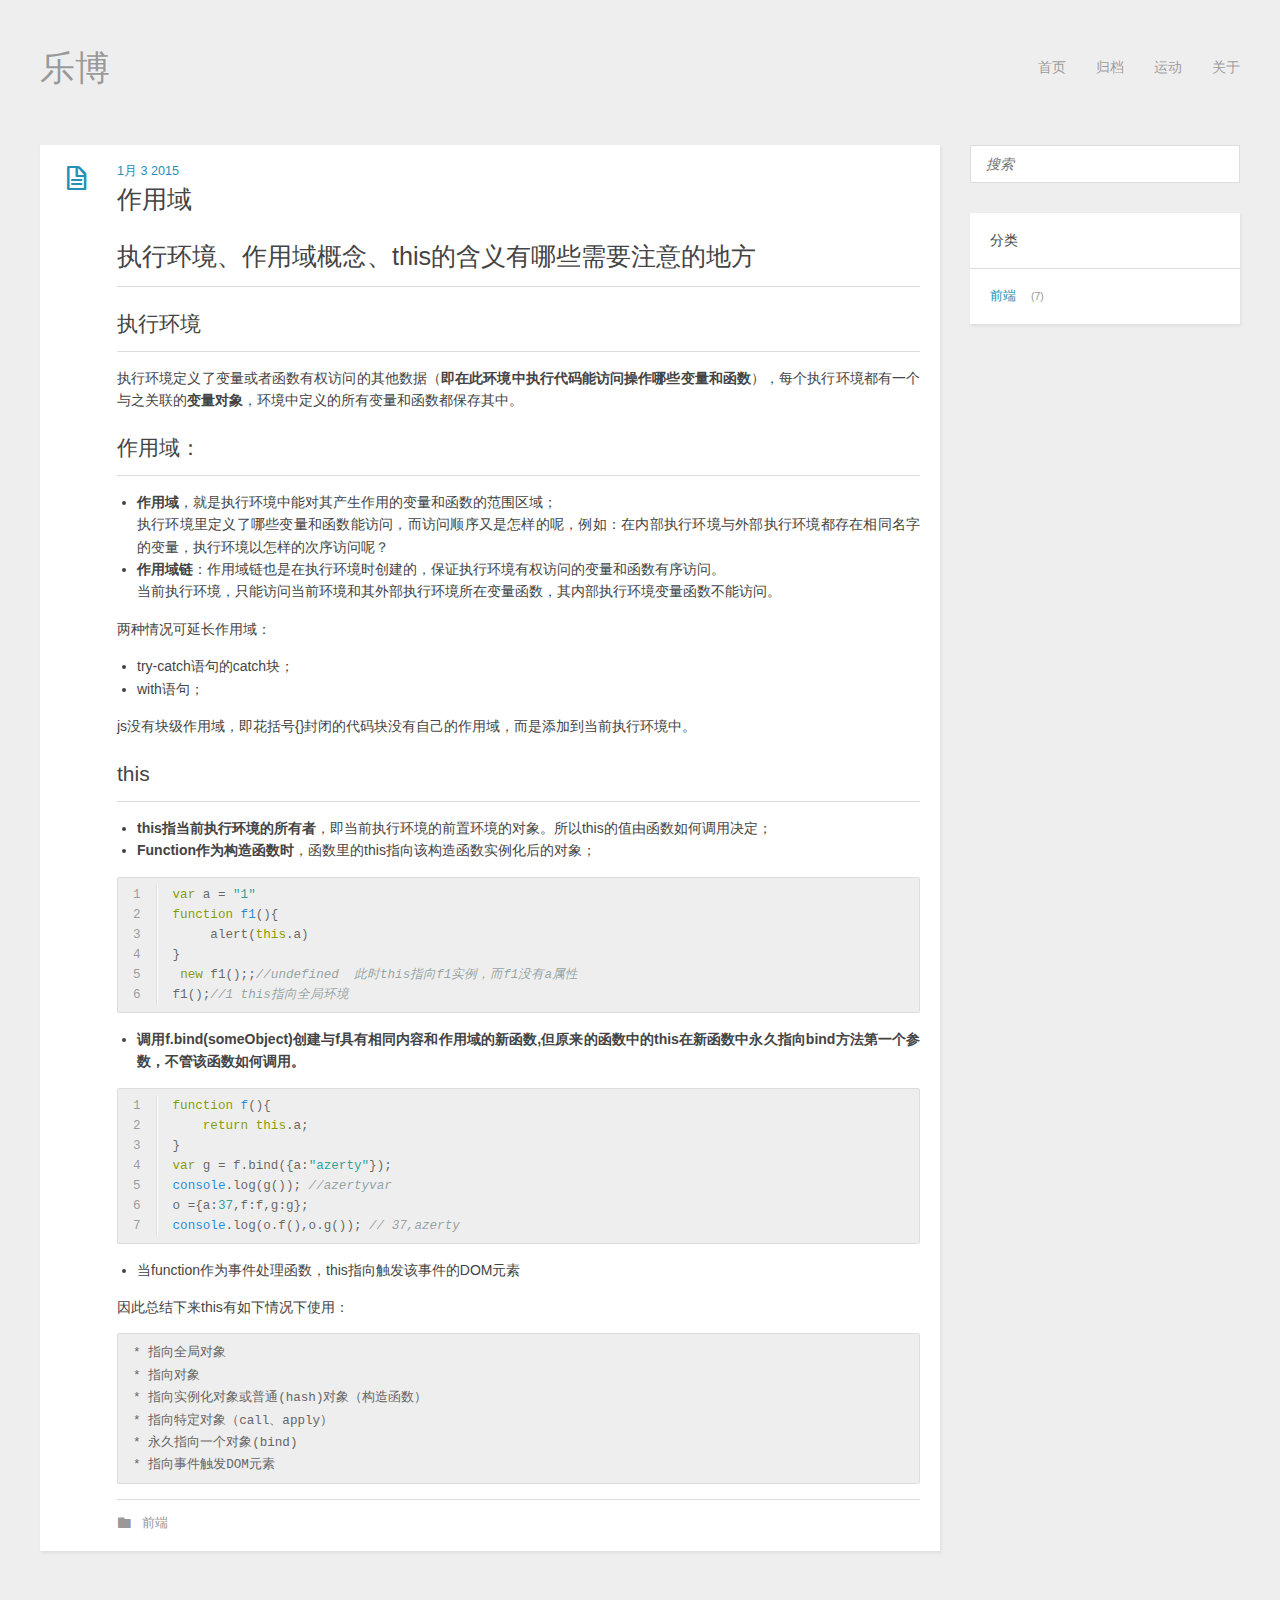
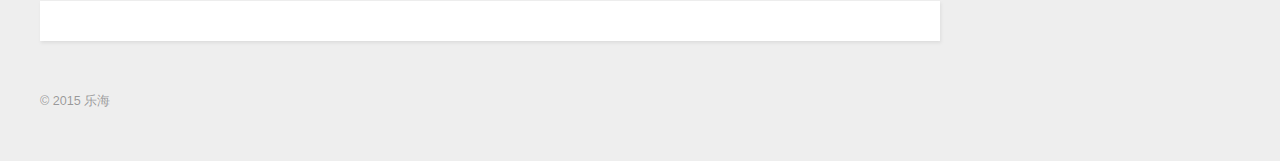
<file: 2015/01/03/scope/index.html>
<!DOCTYPE HTML>
<html>
<head>
  <meta charset="utf-8">
  
  <title>作用域 | 乐博</title>
  <meta name="author" content="乐海">
  
  <meta name="description" content="前端 滑雪">
  
  
  <meta name="viewport" content="width=device-width, initial-scale=1, maximum-scale=1">

  <meta property="og:title" content="作用域"/>
  <meta property="og:site_name" content="乐博"/>

  
    <meta property="og:image" content="undefined"/>
  

  <link href="/favicon.png" rel="icon">
  <link rel="alternate" href="/atom.xml" title="乐博" type="application/atom+xml">
  <link rel="stylesheet" href="/css/style.css" media="screen" type="text/css">
  <!--[if lt IE 9]><script src="//html5shiv.googlecode.com/svn/trunk/html5.js"></script><![endif]-->
  

</head>


<body>
  <header id="header" class="inner"><div class="alignleft">
  <h1><a href="/">乐博</a></h1>
  <h2><a href="/"></a></h2>
</div>
<nav id="main-nav" class="alignright">
  <ul>
    
      <li><a href="/">首页</a></li>
    
      <li><a href="/archives">归档</a></li>
    
      <li><a href="/sports">运动</a></li>
    
      <li><a href="/about">关于</a></li>
    
  </ul>
  <div class="clearfix"></div>
</nav>
<div class="clearfix"></div></header>
  <div id="content" class="inner">
    <div id="main-col" class="alignleft"><div id="wrapper"><article class="post">
  
  <div class="post-content">
    <header>
      
        <div class="icon"></div>
        <time datetime="2015-01-03T03:50:19.000Z"><a href="/2015/01/03/scope/">1月 3 2015</a></time>
      
      
  
    <h1 class="title">作用域</h1>
  

    </header>
    <div class="entry">
      
        <h1 id="执行环境、作用域概念、this的含义有哪些需要注意的地方">执行环境、作用域概念、this的含义有哪些需要注意的地方</h1>
<h2 id="执行环境">执行环境</h2>
<p>执行环境定义了变量或者函数有权访问的其他数据（<strong>即在此环境中执行代码能访问操作哪些变量和函数</strong>），每个执行环境都有一个与之关联的<strong>变量对象</strong>，环境中定义的所有变量和函数都保存其中。</p>
<h2 id="作用域：">作用域：</h2>
<ul>
<li><strong>作用域</strong>，就是执行环境中能对其产生作用的变量和函数的范围区域；<br>执行环境里定义了哪些变量和函数能访问，而访问顺序又是怎样的呢，例如：在内部执行环境与外部执行环境都存在相同名字的变量，执行环境以怎样的次序访问呢？</li>
<li><strong>作用域链</strong>：作用域链也是在执行环境时创建的，保证执行环境有权访问的变量和函数有序访问。<br>当前执行环境，只能访问当前环境和其外部执行环境所在变量函数，其内部执行环境变量函数不能访问。</li>
</ul>
<p>两种情况可延长作用域：</p>
<ul>
<li>try-catch语句的catch块；</li>
<li>with语句；</li>
</ul>
<p>js没有块级作用域，即花括号{}封闭的代码块没有自己的作用域，而是添加到当前执行环境中。</p>
<h2 id="this">this</h2>
<ul>
<li><strong>this指当前执行环境的所有者</strong>，即当前执行环境的前置环境的对象。所以this的值由函数如何调用决定；</li>
<li><strong>Function作为构造函数时</strong>，函数里的this指向该构造函数实例化后的对象；</li>
</ul>
<figure class="highlight"><table><tr><td class="gutter"><pre><div class="line">1</div><div class="line">2</div><div class="line">3</div><div class="line">4</div><div class="line">5</div><div class="line">6</div></pre></td><td class="code"><pre><div class="line"><span class="keyword">var</span> a = <span class="string">"1"</span></div><div class="line"><span class="function"><span class="keyword">function</span> <span class="title">f1</span><span class="params">()</span></span>{</div><div class="line">     alert(<span class="keyword">this</span>.a)</div><div class="line">}</div><div class="line"> <span class="keyword">new</span> f1();;<span class="comment">//undefined  此时this指向f1实例，而f1没有a属性</span></div><div class="line">f1();<span class="comment">//1 this指向全局环境</span></div></pre></td></tr></table></figure>

<ul>
<li><strong>调用f.bind(someObject)创建与f具有相同内容和作用域的新函数,但原来的函数中的this在新函数中永久指向bind方法第一个参数，不管该函数如何调用。</strong></li>
</ul>
<figure class="highlight"><table><tr><td class="gutter"><pre><div class="line">1</div><div class="line">2</div><div class="line">3</div><div class="line">4</div><div class="line">5</div><div class="line">6</div><div class="line">7</div></pre></td><td class="code"><pre><div class="line"><span class="function"><span class="keyword">function</span> <span class="title">f</span><span class="params">()</span></span>{</div><div class="line">    <span class="keyword">return</span> <span class="keyword">this</span>.a;</div><div class="line">}</div><div class="line"><span class="keyword">var</span> g = f.bind({a:<span class="string">"azerty"</span>});</div><div class="line"><span class="built_in">console</span>.log(g()); <span class="comment">//azertyvar </span></div><div class="line">o ={a:<span class="number">37</span>,f:f,g:g};</div><div class="line"><span class="built_in">console</span>.log(o.f(),o.g()); <span class="comment">// 37,azerty</span></div></pre></td></tr></table></figure>

<ul>
<li>当function作为事件处理函数，this指向触发该事件的DOM元素</li>
</ul>
<p>因此总结下来this有如下情况下使用：</p>
<pre><code><span class="bullet">* </span>指向全局对象
<span class="bullet">* </span>指向对象
<span class="bullet">* </span>指向实例化对象或普通(hash)对象（构造函数）
<span class="bullet">* </span>指向特定对象（call、apply）
<span class="bullet">* </span>永久指向一个对象(bind)
<span class="bullet">* </span>指向事件触发DOM元素
</code></pre>
      
    </div>
    <footer>
      
        
  
  <div class="categories">
    <a href="/categories/前端/">前端</a>
  </div>

        
		<div class="bdsharebuttonbox"><a href="#" class="bds_more" data-cmd="more"></a><a href="#" class="bds_qzone" data-cmd="qzone"></a><a href="#" class="bds_tsina" data-cmd="tsina"></a><a href="#" class="bds_tqq" data-cmd="tqq"></a><a href="#" class="bds_renren" data-cmd="renren"></a><a href="#" class="bds_weixin" data-cmd="weixin"></a></div>
<script>window._bd_share_config={"common":{"bdSnsKey":{},"bdText":"","bdMini":"2","bdPic":"","bdStyle":"0","bdSize":"16"},"share":{},"image":{"viewList":["qzone","tsina","tqq","renren","weixin"],"viewText":"分享到：","viewSize":"16"},"selectShare":{"bdContainerClass":null,"bdSelectMiniList":["qzone","tsina","tqq","renren","weixin"]}};with(document)0[(getElementsByTagName('head')[0]||body).appendChild(createElement('script')).src='http://bdimg.share.baidu.com/static/api/js/share.js?v=89860593.js?cdnversion='+~(-new Date()/36e5)];</script>
		<!-- partial('post/share') -->
        
      
      <div class="clearfix"></div>
    </footer>
  </div>
</article>


<section id="comment">
<!-- 多说评论框 start -->
	<div class="ds-thread" data-thread-key="请将此处替换成文章在你的站点中的ID" data-title="请替换成文章的标题" data-url="请替换成文章的网址"></div>
<!-- 多说评论框 end -->
<!-- 多说公共JS代码 start (一个网页只需插入一次) -->
<script type="text/javascript">
var duoshuoQuery = {short_name:"woloveni8"};
	(function() {
		var ds = document.createElement('script');
		ds.type = 'text/javascript';ds.async = true;
		ds.src = (document.location.protocol == 'https:' ? 'https:' : 'http:') + '//static.duoshuo.com/embed.js';
		ds.charset = 'UTF-8';
		(document.getElementsByTagName('head')[0] 
		 || document.getElementsByTagName('body')[0]).appendChild(ds);
	})();
	</script>
<!-- 多说公共JS代码 end -->
</section>

</div></div>
    <aside id="sidebar" class="alignright">
  <div class="search">
  <form  action="//www.baidu.com/s?" method="get" onsubmit="return searchData()" accept-charset="utf-8">
    <input id="search" type="search" name="temp" results="0" placeholder="搜索">
    <input id="realVale" type="hidden" name="wd" value="site:jdh.github.io">
  </form>
</div>
<script>
	function searchData(){
        var result = document.getElementById("search").value;
        document.getElementById("realVale").value = "site:jdh.github.io  " + result ;
        return true;
	}
</script>

  
<div class="widget tag">
  <h3 class="title">分类</h3>
  <ul class="entry">
  
    <li><a href="/categories/前端/">前端</a><small>7</small></li>
  
  </ul>
</div>


  
</aside>
    <div class="clearfix"></div>
  </div>
  <footer id="footer" class="inner"><div class="alignleft">
  
  &copy; 2015 乐海
  
</div>
<div class="clearfix"></div></footer>
  <script src="//libs.baidu.com/jquery/2.0.3/jquery.min.js"></script>
<script src="/js/jquery.imagesloaded.min.js"></script>
<script src="/js/gallery.js"></script>




<link rel="stylesheet" href="/fancybox/jquery.fancybox.css" media="screen" type="text/css">
<script src="/fancybox/jquery.fancybox.pack.js"></script>
<script type="text/javascript">
(function($){
  $('.fancybox').fancybox();
})(jQuery);
</script>

</body>
</html>
</file>
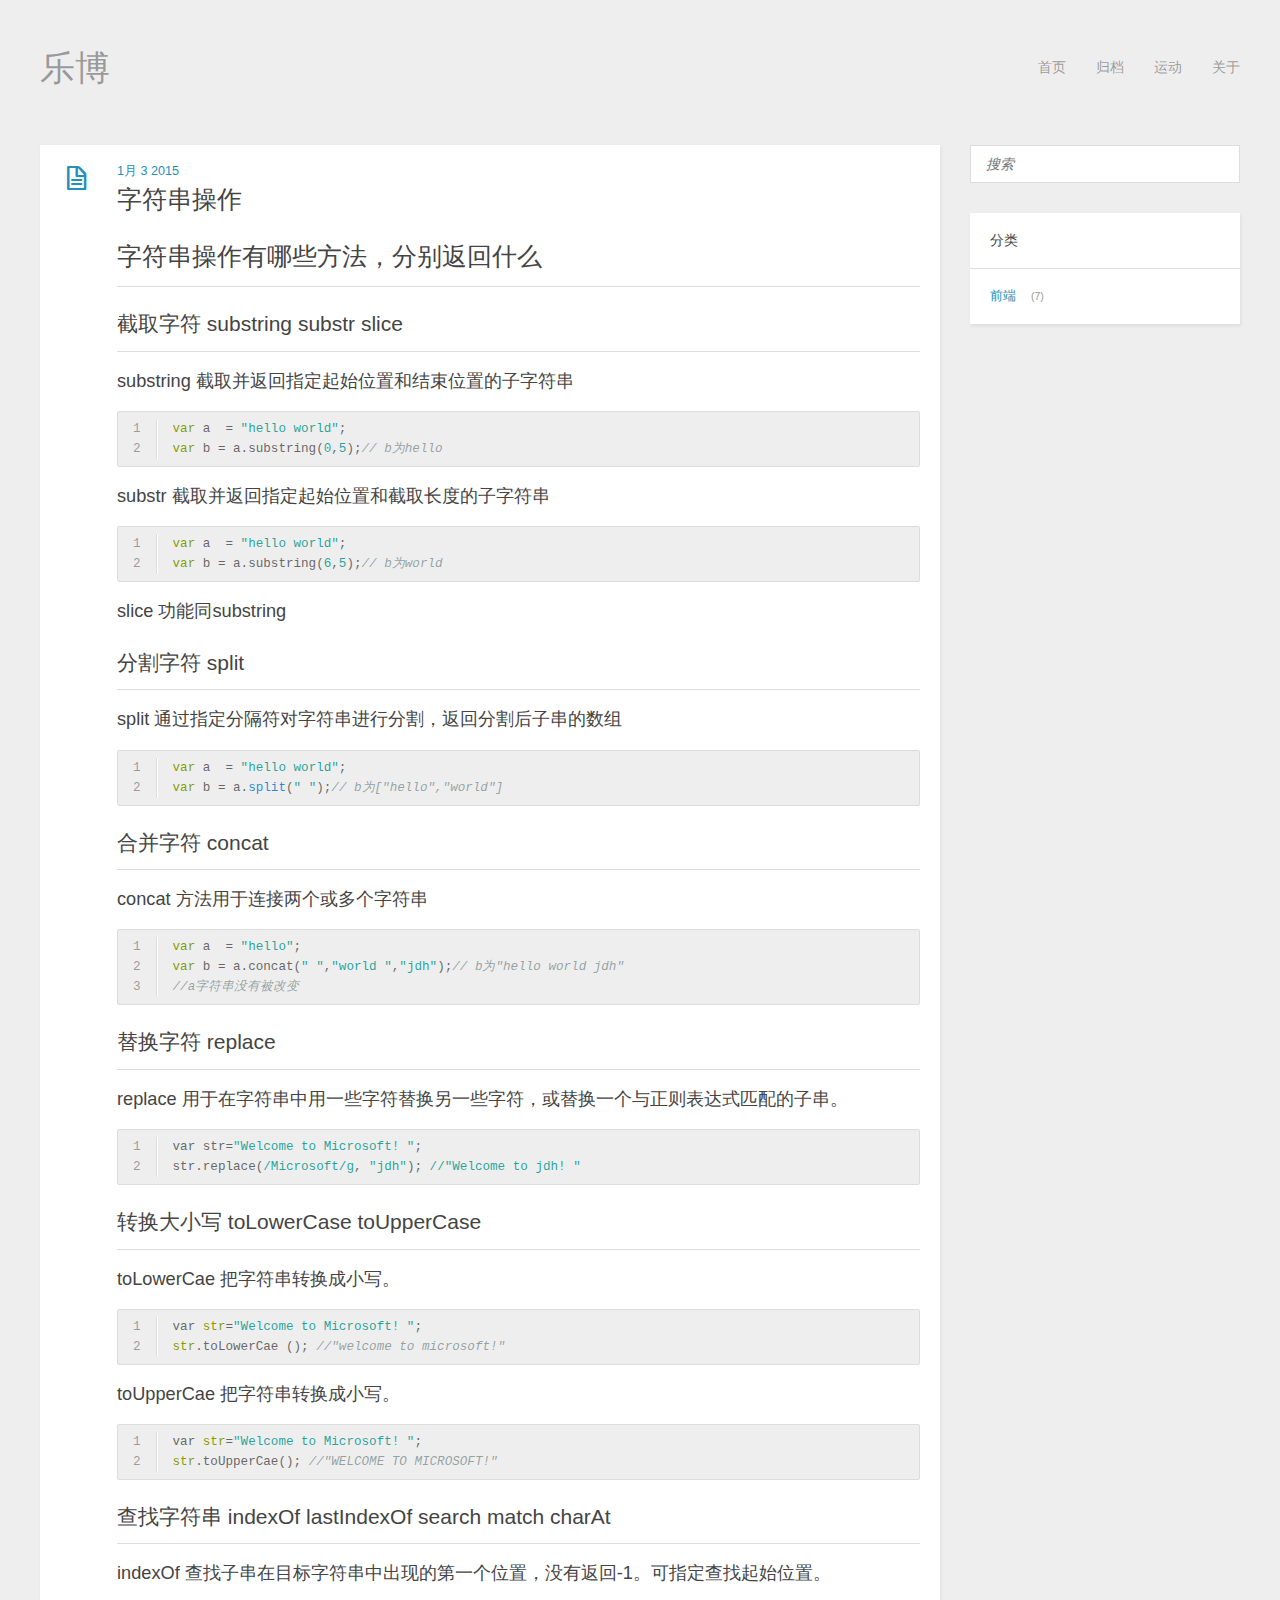
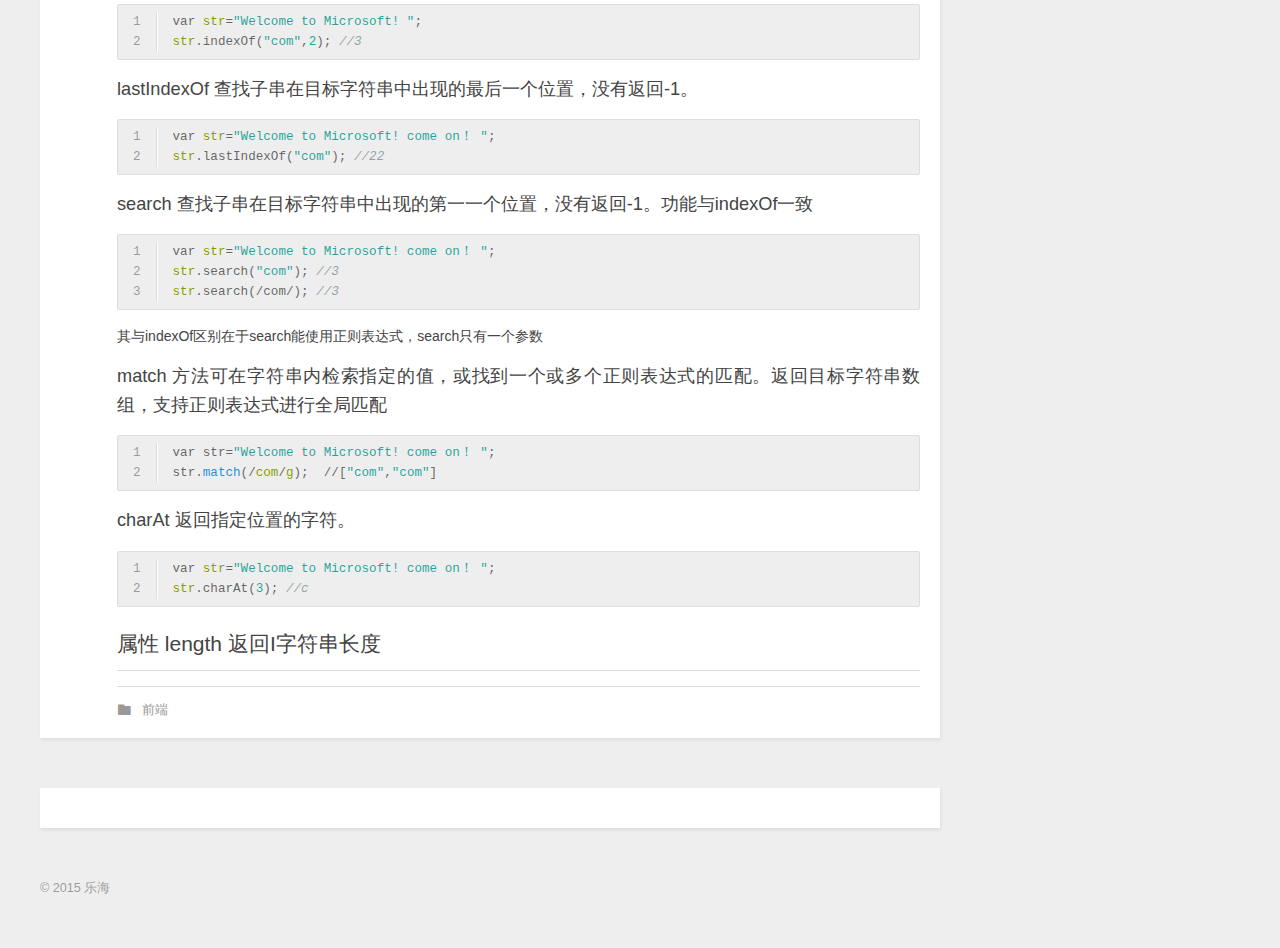
<file: 2015/01/03/string/index.html>
<!DOCTYPE HTML>
<html>
<head>
  <meta charset="utf-8">
  
  <title>字符串操作 | 乐博</title>
  <meta name="author" content="乐海">
  
  <meta name="description" content="前端 滑雪">
  
  
  <meta name="viewport" content="width=device-width, initial-scale=1, maximum-scale=1">

  <meta property="og:title" content="字符串操作"/>
  <meta property="og:site_name" content="乐博"/>

  
    <meta property="og:image" content="undefined"/>
  

  <link href="/favicon.png" rel="icon">
  <link rel="alternate" href="/atom.xml" title="乐博" type="application/atom+xml">
  <link rel="stylesheet" href="/css/style.css" media="screen" type="text/css">
  <!--[if lt IE 9]><script src="//html5shiv.googlecode.com/svn/trunk/html5.js"></script><![endif]-->
  

</head>


<body>
  <header id="header" class="inner"><div class="alignleft">
  <h1><a href="/">乐博</a></h1>
  <h2><a href="/"></a></h2>
</div>
<nav id="main-nav" class="alignright">
  <ul>
    
      <li><a href="/">首页</a></li>
    
      <li><a href="/archives">归档</a></li>
    
      <li><a href="/sports">运动</a></li>
    
      <li><a href="/about">关于</a></li>
    
  </ul>
  <div class="clearfix"></div>
</nav>
<div class="clearfix"></div></header>
  <div id="content" class="inner">
    <div id="main-col" class="alignleft"><div id="wrapper"><article class="post">
  
  <div class="post-content">
    <header>
      
        <div class="icon"></div>
        <time datetime="2015-01-03T04:51:06.000Z"><a href="/2015/01/03/string/">1月 3 2015</a></time>
      
      
  
    <h1 class="title">字符串操作</h1>
  

    </header>
    <div class="entry">
      
        <h1 id="字符串操作有哪些方法，分别返回什么">字符串操作有哪些方法，分别返回什么</h1>
<h2 id="截取字符_substring_substr_slice">截取字符  substring substr  slice</h2>
<h3 id="substring_截取并返回指定起始位置和结束位置的子字符串">substring 截取并返回指定起始位置和结束位置的子字符串</h3>
<figure class="highlight"><table><tr><td class="gutter"><pre><div class="line">1</div><div class="line">2</div></pre></td><td class="code"><pre><div class="line"><span class="keyword">var</span> a  = <span class="string">"hello world"</span>;</div><div class="line"><span class="keyword">var</span> b = a.substring(<span class="number">0</span>,<span class="number">5</span>);<span class="comment">// b为hello</span></div></pre></td></tr></table></figure>

<h3 id="substr_截取并返回指定起始位置和截取长度的子字符串">substr 截取并返回指定起始位置和截取长度的子字符串</h3>
<figure class="highlight"><table><tr><td class="gutter"><pre><div class="line">1</div><div class="line">2</div></pre></td><td class="code"><pre><div class="line"><span class="keyword">var</span> a  = <span class="string">"hello world"</span>;</div><div class="line"><span class="keyword">var</span> b = a.substring(<span class="number">6</span>,<span class="number">5</span>);<span class="comment">// b为world</span></div></pre></td></tr></table></figure>

<h3 id="slice_功能同substring">slice 功能同substring</h3>
<h2 id="分割字符_split">分割字符  split</h2>
<h3 id="split_通过指定分隔符对字符串进行分割，返回分割后子串的数组">split 通过指定分隔符对字符串进行分割，返回分割后子串的数组</h3>
<figure class="highlight"><table><tr><td class="gutter"><pre><div class="line">1</div><div class="line">2</div></pre></td><td class="code"><pre><div class="line"><span class="keyword">var</span> a  = <span class="string">"hello world"</span>;</div><div class="line"><span class="keyword">var</span> b = a.<span class="built_in">split</span>(<span class="string">" "</span>);<span class="comment">// b为["hello","world"]</span></div></pre></td></tr></table></figure>

<h2 id="合并字符_concat">合并字符 concat</h2>
<h3 id="concat_方法用于连接两个或多个字符串">concat 方法用于连接两个或多个字符串</h3>
<figure class="highlight"><table><tr><td class="gutter"><pre><div class="line">1</div><div class="line">2</div><div class="line">3</div></pre></td><td class="code"><pre><div class="line"><span class="keyword">var</span> a  = <span class="string">"hello"</span>;</div><div class="line"><span class="keyword">var</span> b = a.concat(<span class="string">" "</span>,<span class="string">"world "</span>,<span class="string">"jdh"</span>);<span class="comment">// b为"hello world jdh"</span></div><div class="line"><span class="comment">//a字符串没有被改变</span></div></pre></td></tr></table></figure>

<h2 id="替换字符_replace">替换字符 replace</h2>
<h3 id="replace_用于在字符串中用一些字符替换另一些字符，或替换一个与正则表达式匹配的子串。">replace 用于在字符串中用一些字符替换另一些字符，或替换一个与正则表达式匹配的子串。</h3>
<figure class="highlight"><table><tr><td class="gutter"><pre><div class="line">1</div><div class="line">2</div></pre></td><td class="code"><pre><div class="line">var str=<span class="string">"Welcome to Microsoft! "</span>;</div><div class="line">str.replace(<span class="regexp">/Microsoft/g</span>, <span class="string">"jdh"</span>); <span class="regexp">//</span><span class="string">"Welcome to jdh! "</span></div></pre></td></tr></table></figure>

<h2 id="转换大小写_toLowerCase_toUpperCase">转换大小写  toLowerCase toUpperCase</h2>
<h3 id="toLowerCae_把字符串转换成小写。">toLowerCae 把字符串转换成小写。</h3>
<figure class="highlight"><table><tr><td class="gutter"><pre><div class="line">1</div><div class="line">2</div></pre></td><td class="code"><pre><div class="line">var <span class="keyword">str</span>=<span class="string">"Welcome to Microsoft! "</span>;</div><div class="line"><span class="keyword">str</span>.toLowerCae (); <span class="comment">//"welcome to microsoft!"</span></div></pre></td></tr></table></figure>

<h3 id="toUpperCae_把字符串转换成小写。">toUpperCae  把字符串转换成小写。</h3>
<figure class="highlight"><table><tr><td class="gutter"><pre><div class="line">1</div><div class="line">2</div></pre></td><td class="code"><pre><div class="line">var <span class="keyword">str</span>=<span class="string">"Welcome to Microsoft! "</span>;</div><div class="line"><span class="keyword">str</span>.toUpperCae(); <span class="comment">//"WELCOME TO MICROSOFT!"</span></div></pre></td></tr></table></figure>

<h2 id="查找字符串_indexOf_lastIndexOf_search_match_charAt">查找字符串  indexOf lastIndexOf search match  charAt</h2>
<h3 id="indexOf_查找子串在目标字符串中出现的第一个位置，没有返回-1。可指定查找起始位置。">indexOf  查找子串在目标字符串中出现的第一个位置，没有返回-1。可指定查找起始位置。</h3>
<figure class="highlight"><table><tr><td class="gutter"><pre><div class="line">1</div><div class="line">2</div></pre></td><td class="code"><pre><div class="line">var <span class="keyword">str</span>=<span class="string">"Welcome to Microsoft! "</span>;</div><div class="line"><span class="keyword">str</span>.indexOf(<span class="string">"com"</span>,<span class="number">2</span>); <span class="comment">//3</span></div></pre></td></tr></table></figure>

<h3 id="lastIndexOf_查找子串在目标字符串中出现的最后一个位置，没有返回-1。">lastIndexOf  查找子串在目标字符串中出现的最后一个位置，没有返回-1。</h3>
<figure class="highlight"><table><tr><td class="gutter"><pre><div class="line">1</div><div class="line">2</div></pre></td><td class="code"><pre><div class="line">var <span class="keyword">str</span>=<span class="string">"Welcome to Microsoft! come on！ "</span>;</div><div class="line"><span class="keyword">str</span>.lastIndexOf(<span class="string">"com"</span>); <span class="comment">//22</span></div></pre></td></tr></table></figure>

<h3 id="search_查找子串在目标字符串中出现的第一一个位置，没有返回-1。功能与indexOf一致">search 查找子串在目标字符串中出现的第一一个位置，没有返回-1。功能与indexOf一致</h3>
<figure class="highlight"><table><tr><td class="gutter"><pre><div class="line">1</div><div class="line">2</div><div class="line">3</div></pre></td><td class="code"><pre><div class="line">var <span class="keyword">str</span>=<span class="string">"Welcome to Microsoft! come on！ "</span>;</div><div class="line"><span class="keyword">str</span>.search(<span class="string">"com"</span>); <span class="comment">//3</span></div><div class="line"><span class="keyword">str</span>.search(/com/); <span class="comment">//3</span></div></pre></td></tr></table></figure>

<p>其与indexOf区别在于search能使用正则表达式，search只有一个参数</p>
<h3 id="match_方法可在字符串内检索指定的值，或找到一个或多个正则表达式的匹配。返回目标字符串数组，支持正则表达式进行全局匹配">match 方法可在字符串内检索指定的值，或找到一个或多个正则表达式的匹配。返回目标字符串数组，支持正则表达式进行全局匹配</h3>
<figure class="highlight"><table><tr><td class="gutter"><pre><div class="line">1</div><div class="line">2</div></pre></td><td class="code"><pre><div class="line">var str=<span class="string">"Welcome to Microsoft! come on！ "</span>;</div><div class="line">str.<span class="built_in">match</span>(/<span class="keyword">com</span>/<span class="keyword">g</span>);  //[<span class="string">"com"</span>,<span class="string">"com"</span>]</div></pre></td></tr></table></figure>

<h3 id="charAt_返回指定位置的字符。">charAt 返回指定位置的字符。</h3>
<figure class="highlight"><table><tr><td class="gutter"><pre><div class="line">1</div><div class="line">2</div></pre></td><td class="code"><pre><div class="line">var <span class="keyword">str</span>=<span class="string">"Welcome to Microsoft! come on！ "</span>;</div><div class="line"><span class="keyword">str</span>.charAt(<span class="number">3</span>); <span class="comment">//c</span></div></pre></td></tr></table></figure>

<h2 id="属性_length_返回I字符串长度">属性 length 返回I字符串长度</h2>

      
    </div>
    <footer>
      
        
  
  <div class="categories">
    <a href="/categories/前端/">前端</a>
  </div>

        
		<div class="bdsharebuttonbox"><a href="#" class="bds_more" data-cmd="more"></a><a href="#" class="bds_qzone" data-cmd="qzone"></a><a href="#" class="bds_tsina" data-cmd="tsina"></a><a href="#" class="bds_tqq" data-cmd="tqq"></a><a href="#" class="bds_renren" data-cmd="renren"></a><a href="#" class="bds_weixin" data-cmd="weixin"></a></div>
<script>window._bd_share_config={"common":{"bdSnsKey":{},"bdText":"","bdMini":"2","bdPic":"","bdStyle":"0","bdSize":"16"},"share":{},"image":{"viewList":["qzone","tsina","tqq","renren","weixin"],"viewText":"分享到：","viewSize":"16"},"selectShare":{"bdContainerClass":null,"bdSelectMiniList":["qzone","tsina","tqq","renren","weixin"]}};with(document)0[(getElementsByTagName('head')[0]||body).appendChild(createElement('script')).src='http://bdimg.share.baidu.com/static/api/js/share.js?v=89860593.js?cdnversion='+~(-new Date()/36e5)];</script>
		<!-- partial('post/share') -->
        
      
      <div class="clearfix"></div>
    </footer>
  </div>
</article>


<section id="comment">
<!-- 多说评论框 start -->
	<div class="ds-thread" data-thread-key="请将此处替换成文章在你的站点中的ID" data-title="请替换成文章的标题" data-url="请替换成文章的网址"></div>
<!-- 多说评论框 end -->
<!-- 多说公共JS代码 start (一个网页只需插入一次) -->
<script type="text/javascript">
var duoshuoQuery = {short_name:"woloveni8"};
	(function() {
		var ds = document.createElement('script');
		ds.type = 'text/javascript';ds.async = true;
		ds.src = (document.location.protocol == 'https:' ? 'https:' : 'http:') + '//static.duoshuo.com/embed.js';
		ds.charset = 'UTF-8';
		(document.getElementsByTagName('head')[0] 
		 || document.getElementsByTagName('body')[0]).appendChild(ds);
	})();
	</script>
<!-- 多说公共JS代码 end -->
</section>

</div></div>
    <aside id="sidebar" class="alignright">
  <div class="search">
  <form  action="//www.baidu.com/s?" method="get" onsubmit="return searchData()" accept-charset="utf-8">
    <input id="search" type="search" name="temp" results="0" placeholder="搜索">
    <input id="realVale" type="hidden" name="wd" value="site:jdh.github.io">
  </form>
</div>
<script>
	function searchData(){
        var result = document.getElementById("search").value;
        document.getElementById("realVale").value = "site:jdh.github.io  " + result ;
        return true;
	}
</script>

  
<div class="widget tag">
  <h3 class="title">分类</h3>
  <ul class="entry">
  
    <li><a href="/categories/前端/">前端</a><small>7</small></li>
  
  </ul>
</div>


  
</aside>
    <div class="clearfix"></div>
  </div>
  <footer id="footer" class="inner"><div class="alignleft">
  
  &copy; 2015 乐海
  
</div>
<div class="clearfix"></div></footer>
  <script src="//libs.baidu.com/jquery/2.0.3/jquery.min.js"></script>
<script src="/js/jquery.imagesloaded.min.js"></script>
<script src="/js/gallery.js"></script>




<link rel="stylesheet" href="/fancybox/jquery.fancybox.css" media="screen" type="text/css">
<script src="/fancybox/jquery.fancybox.pack.js"></script>
<script type="text/javascript">
(function($){
  $('.fancybox').fancybox();
})(jQuery);
</script>

</body>
</html>
</file>
<file: css/style.css>
@font-face {
  font-family: 'FontAwesome';
  font-style: normal;
  font-weight: normal;
  src: url("font/fontawesome-webfont.eot?#iefix") format('embedded-opentype'), url("font/fontawesome-webfont.woff") format('woff'), url("font/fontawesome-webfont.ttf") format('truetype'), url("font/fontawesome-webfont.svg#FontAwesomeRegular") format('svg');
}
* {
  margin: 0;
  padding: 0;
}
body {
  background: #eee;
  color: #444;
  font-family: "微软雅黑", "Helvetica Neue", "Helvetica", Arial, sans-serif;
  font-size: 14px;
  text-shadow: 0 0 1px transparent;
}
@media screen and (max-width: 1260px) {
  body {
    margin: 0 30px;
  }
}
@media screen and (max-width: 600px) {
  body {
    font-size: 13px;
  }
}
h1,
h2,
h3,
h4,
h5,
h6 {
  font-family: "Lato", Helvetica Neue, Helvetica, Arial, sans-serif;
}
h1 {
  font-size: 1.8em;
}
h2 {
  font-size: 1.5em;
}
h3 {
  font-size: 1.3em;
}
a {
  text-decoration: none;
  color: #258fb8;
}
a:hover {
  text-decoration: underline;
}
.alignleft {
  float: left;
}
.alignright {
  float: right;
}
.clearfix {
  zoom: 1;
}
.clearfix:before,
.clearfix:after {
  content: "";
  display: table;
}
.clearfix:after {
  clear: both;
}
.inner {
  width: 1200px;
  margin: 0 auto;
}
@media screen and (max-width: 1260px) {
  .inner {
    width: 100%;
  }
}
#main-col {
  width: 900px;
}
@media screen and (max-width: 1260px) {
  #main-col {
    width: 100%;
    margin-right: -300px;
  }
}
@media screen and (max-width: 900px) {
  #main-col {
    margin-right: 0;
    float: none;
  }
}
@media screen and (max-width: 1260px) {
  #wrapper {
    margin-right: 300px;
  }
}
@media screen and (max-width: 900px) {
  #wrapper {
    margin-right: 0;
  }
}
#header {
  text-shadow: 0 0 1px #fff;
  margin: 50px auto;
}
#header a {
  color: #999;
}
#header a:hover {
  color: #258fb8;
  text-decoration: none;
}
#header h1 {
  font-weight: normal;
  font-size: 2.5em;
  line-height: 1;
}
#header h2 {
  font-weight: normal;
  font-size: 0.9em;
  line-height: 1;
  margin-top: 10px;
}
#header #main-nav {
  font-family: "Lato", Helvetica Neue, Helvetica, Arial, sans-serif;
  line-height: 2.5em;
}
#header #main-nav ul {
  list-style: none;
}
#header #main-nav ul li {
  float: left;
  margin-left: 30px;
}
article {
  -webkit-box-shadow: 1px 2px 3px #ddd;
  box-shadow: 1px 2px 3px #ddd;
  background: #fff;
}
article.page {
  padding-left: 20px;
}
article.page .icon {
  display: none;
}
article.post .icon:before {
  content: '\f016';
}
article.photo .icon:before {
  content: '\f030';
}
article.link .icon:before {
  content: '\f0c1';
}
article.link .title a:after {
  content: '\f08e';
  color: #999;
  font: 12px FontAwesome;
  padding-left: 10px;
  vertical-align: super;
}
article .post-content {
  padding: 20px 20px 15px 77px;
  margin-bottom: 50px;
  position: relative;
}
@media screen and (max-width: 600px) {
  article .post-content {
    padding-left: 20px;
  }
}
article .gallery {
  overflow: hidden;
  position: relative;
}
article .gallery:hover .control {
  opacity: 1;
  -ms-filter: none;
  filter: none;
}
article .gallery img {
  min-width: 100%;
  max-width: 100%;
  height: auto;
  position: absolute;
  top: 0;
  left: 0;
  opacity: 0;
  -ms-filter: "progid:DXImageTransform.Microsoft.Alpha(Opacity=0)";
  filter: alpha(opacity=0);
}
article .gallery .control {
  opacity: 0;
  -ms-filter: "progid:DXImageTransform.Microsoft.Alpha(Opacity=0)";
  filter: alpha(opacity=0);
  -webkit-transition: 0.3s;
  -moz-transition: 0.3s;
  -o-transition: 0.3s;
  -ms-transition: 0.3s;
  transition: 0.3s;
}
article .gallery .prev,
article .gallery .next {
  position: absolute;
  top: 0;
  width: 50%;
  height: 100%;
  cursor: pointer;
}
article .gallery .prev:before,
article .gallery .next:before {
  position: absolute;
  font: 24px/1 FontAwesome;
  text-align: center;
  width: 24px;
  text-shadow: 0 0 15px rgba(0,0,0,0.5);
  color: #fff;
  margin-top: -12px;
  top: 50%;
}
article .gallery .prev {
  left: 0;
}
article .gallery .prev:before {
  content: '\f053';
  left: 10px;
}
article .gallery .next {
  right: 0;
}
article .gallery .next:before {
  content: '\f054';
  right: 10px;
}
article header .icon {
  width: 32px;
  height: 32px;
  margin-right: 25px;
  position: absolute;
  top: 20px;
  left: 20px;
  color: #258fb8;
}
@media screen and (max-width: 600px) {
  article header .icon {
    display: none;
  }
}
article header .icon:before {
  position: absolute;
  font: 32px FontAwesome;
  top: 0;
  left: 0;
  width: 32px;
  text-align: center;
}
article header time {
  color: #999;
  font: 0.9em "Lato", Helvetica Neue, Helvetica, Arial, sans-serif;
  margin-bottom: 5px;
  display: block;
  line-height: 1;
}
article header .title {
  font-weight: normal;
}
article header .title a {
  color: #444;
}
article header .title a:hover {
  color: #258fb8;
  text-decoration: none;
}
article .entry {
  text-align: justify;
  line-height: 1.6;
}
article .entry p,
article .entry blockquote,
article .entry ul,
article .entry ol,
article .entry dl,
article .entry table,
article .entry iframe,
article .entry h3,
article .entry h4,
article .entry h5,
article .entry h6,
article .entry .video-container {
  margin-top: 15px;
}
article .entry blockquote {
  border-top: 1px solid #ddd;
  border-bottom: 1px solid #ddd;
  font-style: italic;
  font-family: "Georgia", serif;
  font-size: 1.2em;
  padding: 0 30px 15px;
  text-align: center;
}
article .entry blockquote footer {
  border-top: none;
  font-size: 0.8em;
  line-height: 1;
  margin: 20px 0 0;
  padding-top: 0;
}
article .entry blockquote footer cite:before {
  content: '—';
  color: #ccc;
  padding: 0 0.5em;
}
article .entry code,
article .entry pre {
  font-family: Monaco, Menlo, Consolas, Courier New, monospace;
}
article .entry code {
  background: #eee;
  color: #666;
  padding: 0 5px;
  margin: 0 2px;
  font-size: 0.9em;
  border: 1px solid #ddd;
  -webkit-border-radius: 3px;
  border-radius: 3px;
}
article .entry pre {
  background: #eee;
  border: 1px solid #ddd;
  margin-top: 15px;
  overflow: auto;
  padding: 7px 15px;
  -webkit-border-radius: 2px;
  border-radius: 2px;
}
article .entry pre code {
  background: none;
  padding: 0;
  margin: 0;
  border: none;
  -webkit-border-radius: 0;
  border-radius: 0;
}
article .entry ul,
article .entry ol,
article .entry dl {
  margin-left: 20px;
}
article .entry ul ul,
article .entry ol ul,
article .entry dl ul,
article .entry ul ol,
article .entry ol ol,
article .entry dl ol,
article .entry ul dl,
article .entry ol dl,
article .entry dl dl {
  margin-top: 0;
}
article .entry h1,
article .entry h2 {
  font-weight: normal;
  border-bottom: 1px solid #ddd;
  padding-bottom: 10px;
  margin-top: 20px;
}
article .entry h3,
article .entry h4,
article .entry h5,
article .entry h6 {
  font-weight: normal;
}
article .entry img,
article .entry video {
  max-width: 100%;
  height: auto;
  border: none;
}
article .entry iframe {
  border: none;
}
article .entry .caption {
  display: block;
  margin-top: 5px;
  color: #999;
  position: relative;
  font-size: 0.9em;
  padding-left: 25px;
}
article .entry .caption:before {
  content: '\f040';
  position: absolute;
  font: 1.3em FontAwesome;
  position: absolute;
  left: 0;
  top: 3px;
}
article .entry .video-container {
  position: relative;
  padding-bottom: 56.25%;
  padding-top: 30px;
  height: 0;
  overflow: hidden;
}
article .entry .video-container iframe,
article .entry .video-container object,
article .entry .video-container embed {
  position: absolute;
  top: 0;
  left: 0;
  width: 100%;
  height: 100%;
  margin-top: 0;
}
article .entry .pullquote {
  float: right;
  border: none;
  padding: 0;
  margin: 1em 0 0.5em 1.5em;
  text-align: left;
  width: 45%;
  font-size: 1.5em;
}
article footer {
  margin-top: 15px;
  padding-top: 10px;
  border-top: 1px solid #ddd;
  color: #999;
  font-size: 0.9em;
  line-height: 16px;
  position: relative;
  min-height: 16px;
}
article footer a {
  color: #999;
}
article footer a:hover {
  color: #258fb8;
  text-decoration: none;
}
article footer a:before {
  font: 1.1em FontAwesome;
  padding-right: 10px;
  vertical-align: middle;
}
article footer a.more-link:before {
  content: '\f054';
}
article footer a.comment-link:before {
  content: '\f075';
}
article footer .categories,
article footer .tags {
  position: relative;
  padding-left: 25px;
  margin: 5px 0;
}
article footer .categories:before,
article footer .tags:before {
  position: absolute;
  font: 1.1em FontAwesome;
}
article footer .categories:before {
  content: '\f07b';
  top: 2px;
  left: 1px;
}
article footer .tags:before {
  content: '\f02b';
  top: 3px;
  left: 2px;
}
article footer .addthis {
  margin-top: 15px;
}
article footer .addthis iframe {
  margin-top: 0;
}
#comment {
  padding: 20px;
  background: #fff;
  -webkit-box-shadow: 1px 2px 3px #ddd;
  box-shadow: 1px 2px 3px #ddd;
  margin-bottom: 50px;
}
#comment .title {
  font-weight: normal;
  margin-bottom: 15px;
}
#pagination a {
  display: block;
  padding: 5px 10px;
  background: #ddd;
  color: #999;
  font-family: "Lato", Helvetica Neue, Helvetica, Arial, sans-serif;
  text-shadow: 0 0 1px #fff;
  margin-bottom: 50px;
}
#pagination a:hover {
  background: #258fb8;
  color: #fff;
  text-decoration: none;
  text-shadow: none;
}
#pagination .prev:before {
  content: '\f053';
  padding-right: 10px;
  font-family: FontAwesome;
}
#pagination .next:after {
  content: '\f054';
  padding-left: 10px;
  font-family: FontAwesome;
}
.archive-title {
  color: #999;
  font-weight: normal;
  margin-bottom: 30px;
  text-shadow: 0 0 1px #fff;
}
.archive-title:before {
  font-family: FontAwesome;
  content: '\f073';
  padding-right: 15px;
}
.archive-title.tag:before {
  content: '\f02b';
}
.archive-title.category:before {
  content: '\f07b';
}
.archive {
  -webkit-box-shadow: 1px 2px 3px #ddd;
  box-shadow: 1px 2px 3px #ddd;
  border-bottom: 1px solid #ddd;
  margin-bottom: 50px;
}
.archive article {
  -webkit-box-shadow: none;
  box-shadow: none;
}
.archive article .post-content {
  margin-bottom: 0;
}
#sidebar {
  width: 270px;
  line-height: 1.8em;
}
@media screen and (max-width: 900px) {
  #sidebar {
    float: none;
    width: 100%;
  }
}
#sidebar .widget {
  background: #fff;
  -webkit-box-shadow: 1px 2px 3px #ddd;
  box-shadow: 1px 2px 3px #ddd;
  margin-bottom: 30px;
  word-wrap: break-word;
}
#sidebar .widget .title {
  padding: 15px 20px;
  font-size: 1em;
  border-bottom: 1px solid #ddd;
  font-weight: normal;
}
#sidebar .widget .entry {
  font-size: 0.9em;
  padding: 15px 20px;
}
#sidebar .widget ul,
#sidebar .widget ol,
#sidebar .widget dl {
  list-style: none;
}
#sidebar .widget ul ul,
#sidebar .widget ol ul,
#sidebar .widget dl ul,
#sidebar .widget ul ol,
#sidebar .widget ol ol,
#sidebar .widget dl ol,
#sidebar .widget ul dl,
#sidebar .widget ol dl,
#sidebar .widget dl dl {
  list-style: disc;
  margin-left: 20px;
}
#sidebar .search {
  margin-bottom: 30px;
}
#sidebar .search input {
  background: #fff;
  font-family: "Lato", Helvetica Neue, Helvetica, Arial, sans-serif;
  font-style: italic;
  font-size: 1em;
  padding: 10px 15px;
  border: 1px solid #ddd;
  width: 100%;
  -webkit-box-sizing: border-box;
  -moz-box-sizing: border-box;
  box-sizing: border-box;
  color: #999;
}
#sidebar .search input:focus {
  color: #444;
}
#sidebar .tag small {
  margin-left: 15px;
  color: #999;
}
#sidebar .tag small:before {
  content: '(';
}
#sidebar .tag small:after {
  content: ')';
}
#sidebar .twitter li {
  border-bottom: 1px solid #ddd;
  padding: 15px 20px;
  font-size: 0.9em;
}
#sidebar .twitter li:last-of-type {
  border-bottom: none;
}
#sidebar .twitter small {
  display: block;
  margin-top: 10px;
  color: #999;
  line-height: 1;
}
#sidebar .tagcloud .entry {
  padding-right: 5px;
}
#sidebar .tagcloud a {
  margin-right: 10px;
  display: inline-block;
}
#footer {
  color: #999;
  margin-bottom: 50px;
  font: 0.9em/1.6 "Lato", Helvetica Neue, Helvetica, Arial, sans-serif;
  text-shadow: 0 0 1px #fff;
}
.entry .gist {
  background: #eee;
  border: 1px solid #ddd;
  margin-top: 15px;
  padding: 7px 15px;
  -webkit-border-radius: 2px;
  border-radius: 2px;
  text-shadow: 0 0 1px #fff;
  line-height: 1.6;
  overflow: auto;
  color: #666;
}
.entry .gist .gist-file {
  border: none;
  font-family: inherit;
  margin: 0;
  font-size: 0.9em;
}
.entry .gist .gist-file .gist-data {
  background: none;
  border-bottom: none;
}
.entry .gist .gist-file .gist-data pre {
  padding: 0 !important;
  font-family: Monaco, Menlo, Consolas, Courier New, monospace;
}
.entry .gist .gist-file .gist-meta {
  background: none;
  color: #999;
  margin-top: 5px;
  padding: 0;
  text-shadow: 0 0 1px #fff;
  font-size: 100%;
}
.entry .gist .gist-file .gist-meta a {
  color: #258fb8;
}
.entry .gist .gist-file .gist-meta a:visited {
  color: #258fb8;
}
figure.highlight {
  background: #eee;
  border: 1px solid #ddd;
  margin-top: 15px;
  padding: 7px 15px;
  -webkit-border-radius: 2px;
  border-radius: 2px;
  text-shadow: 0 0 1px #fff;
  line-height: 1.6;
  overflow: auto;
  position: relative;
  font-size: 0.9em;
}
figure.highlight figcaption {
  color: #999;
  margin-bottom: 5px;
  text-shadow: 0 0 1px #fff;
}
figure.highlight figcaption a {
  position: absolute;
  right: 15px;
}
figure.highlight pre {
  border: none;
  padding: 0;
  margin: 0;
}
figure.highlight table {
  margin-top: 0;
  border-spacing: 0;
}
figure.highlight .gutter {
  color: #999;
  padding-right: 15px;
  border-right: 1px solid #ddd;
  text-align: right;
}
figure.highlight .code {
  padding-left: 15px;
  border-left: 1px solid #fff;
  color: #666;
}
figure.highlight .line {
  height: 20px;
}
pre .comment,
pre .template_comment,
pre .diff .header,
pre .doctype,
pre .pi,
pre .lisp .string,
pre .javadoc {
  color: #93a1a1;
  font-style: italic;
}
pre .keyword,
pre .winutils,
pre .method,
pre .addition,
pre .css .tag,
pre .request,
pre .status,
pre .nginx .title {
  color: #859900;
}
pre .number,
pre .command,
pre .string,
pre .tag .value,
pre .phpdoc,
pre .tex .formula,
pre .regexp,
pre .hexcolor {
  color: #2aa198;
}
pre .title,
pre .localvars,
pre .chunk,
pre .decorator,
pre .built_in,
pre .identifier,
pre .vhdl,
pre .literal,
pre .id {
  color: #268bd2;
}
pre .attribute,
pre .variable,
pre .lisp .body,
pre .smalltalk .number,
pre .constant,
pre .class .title,
pre .parent,
pre .haskell .type {
  color: #b58900;
}
pre .preprocessor,
pre .preprocessor .keyword,
pre .shebang,
pre .symbol,
pre .symbol .string,
pre .diff .change,
pre .special,
pre .attr_selector,
pre .important,
pre .subst,
pre .cdata,
pre .clojure .title {
  color: #cb4b16;
}
pre .deletion {
  color: #dc322f;
}
</file>
